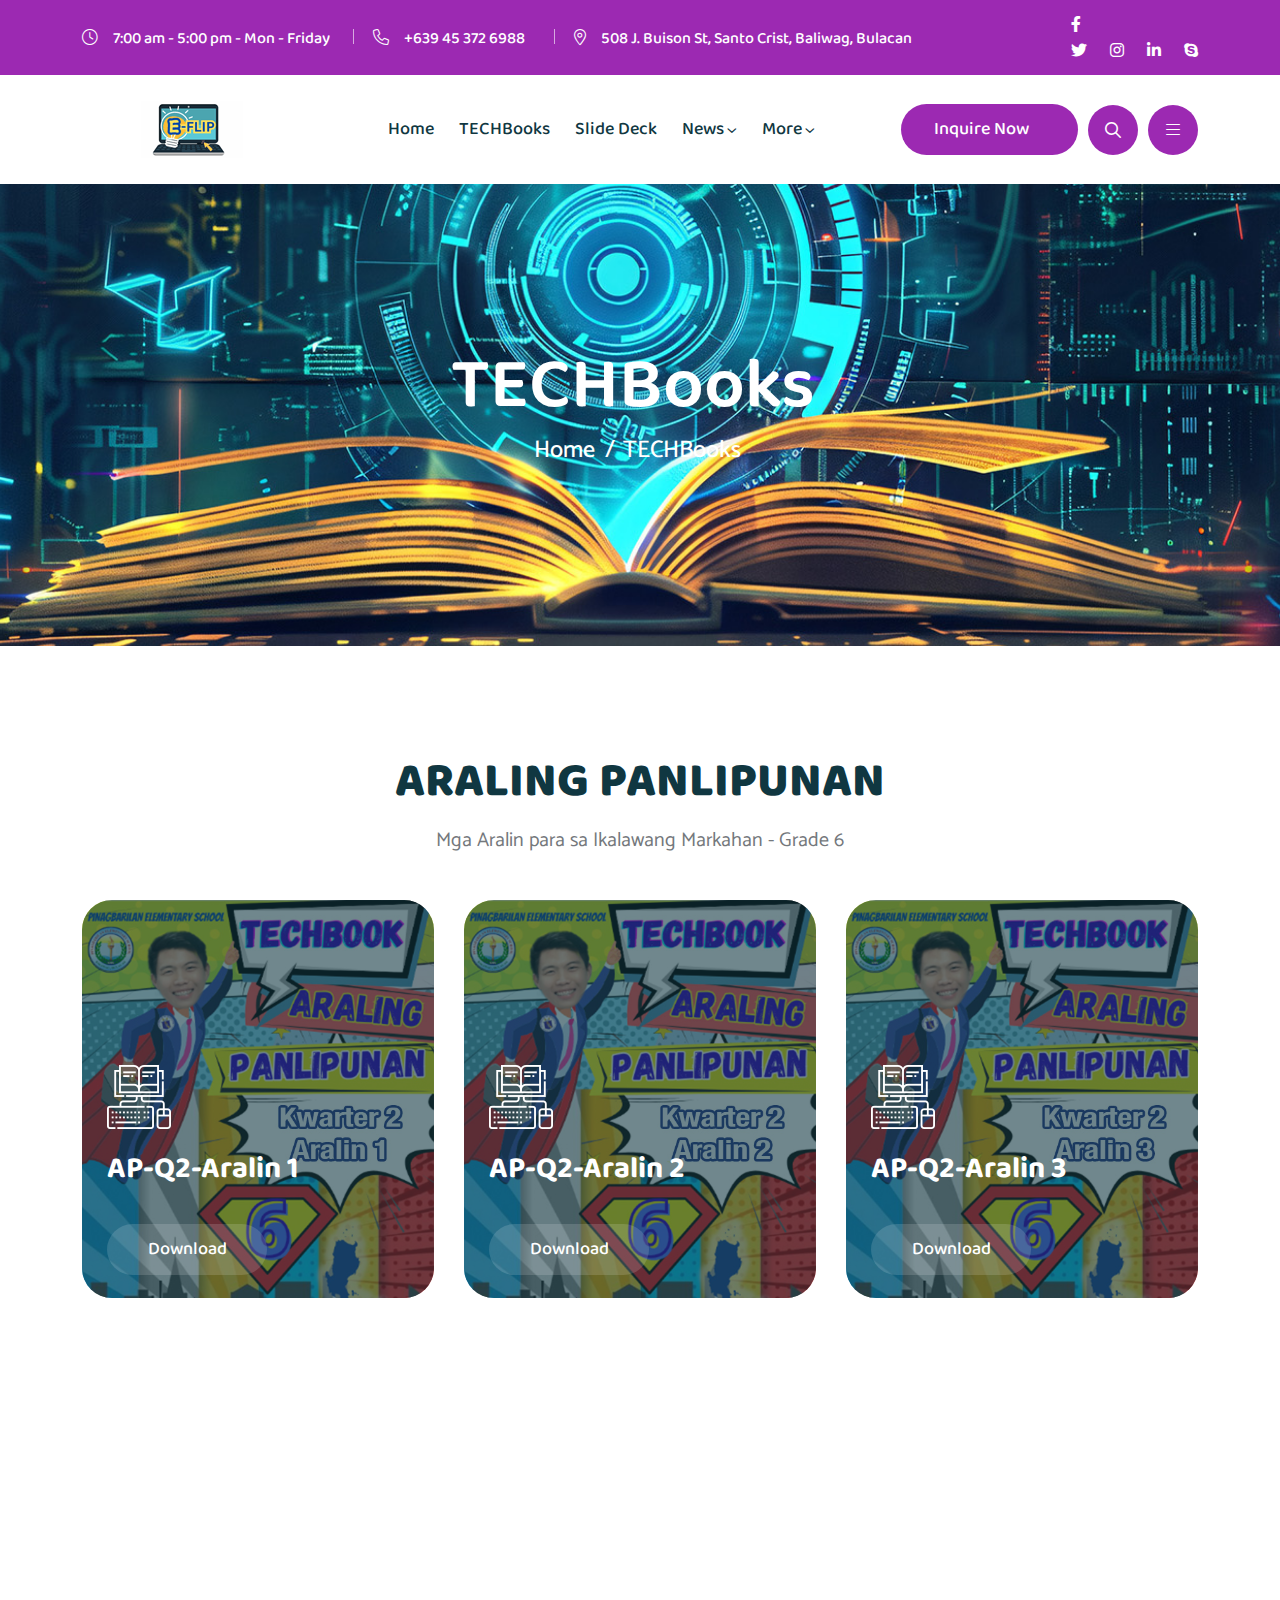
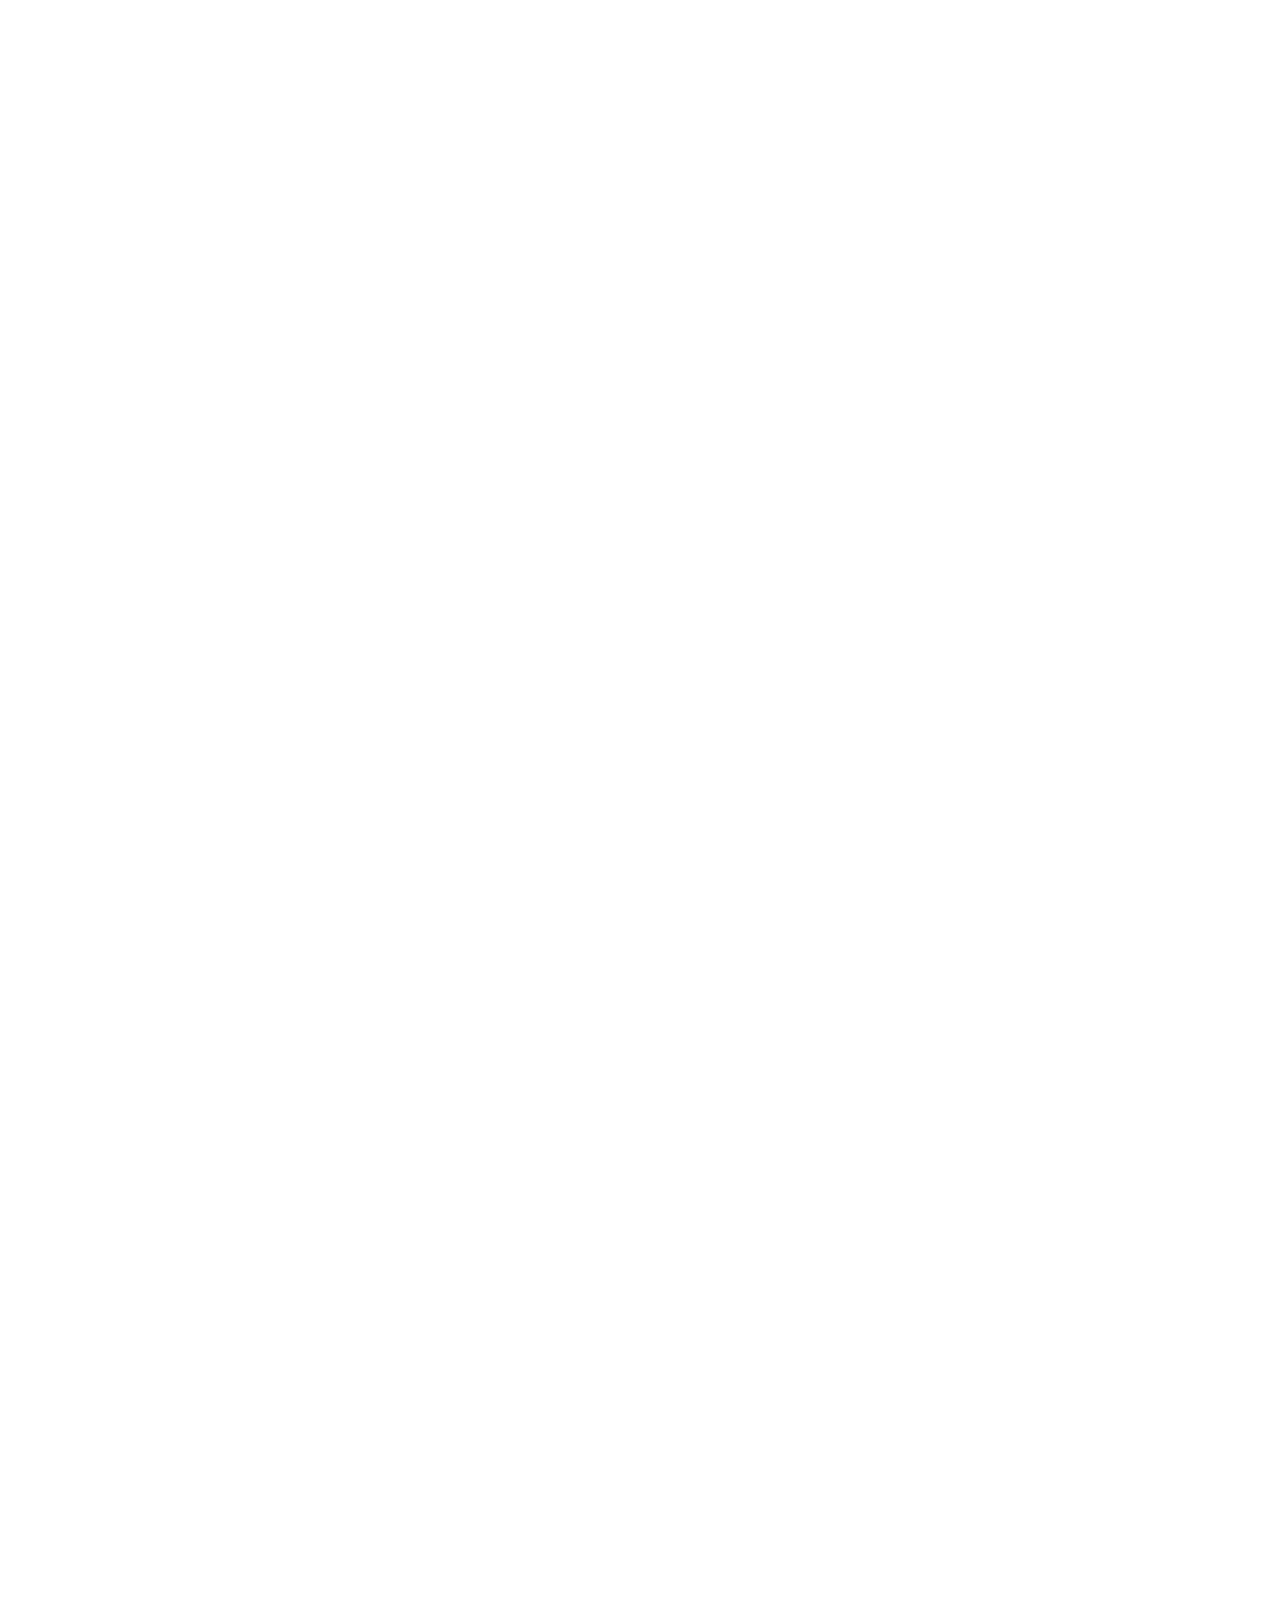
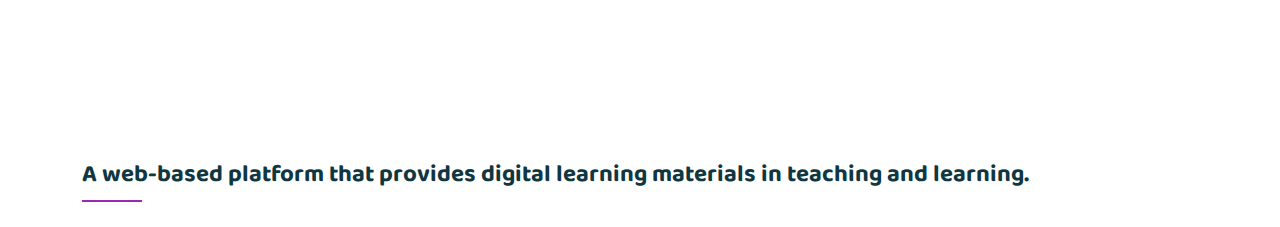
<file: AP.html>
<!doctype html>
<html class="no-js" lang="zxx">

<head>
    <meta charset="utf-8">
    <meta http-equiv="x-ua-compatible" content="ie=edge">
    <title>E-FLIP &amp; Enhanced - Flexible Learning Interactive Platform</title>
    <meta name="author" content="vecuro_themes">
    <meta name="description" content="Enhanced - Flexible Learning Interactive Platform">
    <meta name="keywords" content="Enhanced - Flexible Learning Interactive Platform" >
    <meta name="robots" content="INDEX,FOLLOW">

    <!-- Mobile Specific Metas -->
    <meta name="viewport" content="width=device-width, initial-scale=1, shrink-to-fit=no">

    <!-- Favicons - Place favicon.ico in the root directory -->
    <link rel="shortcut icon" href="assets/img/favicon.ico" type="image/x-icon">
    <link rel="icon" href="assets/img/favicon.ico" type="image/x-icon">

    <!--==============================
	    All CSS File
	============================== -->
    <!-- Google Fonts-->
    <link href="https://fonts.googleapis.com/css2?family=Baloo+2:wght@400;500;600;700;800&family=Catamaran:wght@100;200;300;400;500;600;700;800;900&display=swap" rel="stylesheet">
    <!-- Bootstrap -->
    <link rel="stylesheet" href="assets/css/bootstrap.min.css">
    <!-- Fontawesome Icon -->
    <link rel="stylesheet" href="assets/css/fontawesome.min.css">
    <!-- Magnific Popup -->
    <link rel="stylesheet" href="assets/css/magnific-popup.min.css">
    <!-- Slick Slider -->
    <link rel="stylesheet" href="assets/css/slick.min.css">
    <!-- Theme Custom CSS -->
    <link rel="stylesheet" href="assets/css/style.css">

</head>

<body>


    <!--[if lte IE 9]>
    	<p class="browserupgrade">You are using an <strong>outdated</strong> browser. Please <a href="https://browsehappy.com/">upgrade your browser</a> to improve your experience and security.</p>
    <![endif]-->

    <!--************* Code Start From Here ************* -->

    <!--========== Preloader =========-->
    <div class="preloader">
        <button class="vs-btn wave-btn preloaderCls">Cancel Preloader </button>
        <div class="preloader-inner">
            <svg id="preloader" xmlns="http://www.w3.org/2000/svg" width="128" height="128" viewBox="0 0 128 128">
                <path id="Path_1" data-name="Path 1" d="M64,0,40.08,21.9a10.98,10.98,0,0,0-5.05,8.75C34.37,44.85,64,60.63,64,60.63Z" fill="#ffb118" />
                <path id="Path_2" data-name="Path 2" d="M128,64,106.12,40.1a10.97,10.97,0,0,0-8.75-5.05C83.17,34.4,67.4,64,67.4,64Z" fill="#80c141" />
                <path id="Path_3" data-name="Path 3" d="M63.7,69.73a110.97,110.97,0,0,1-5.04-20.54c-1.16-8.7.68-14.17.68-14.17H97.37s-4.3-.86-14.47,10.1C79.84,48.42,63.7,69.7,63.7,69.7Z" fill="#cadc28" />
                <path id="Path_4" data-name="Path 4" d="M64,128l23.9-21.88a10.97,10.97,0,0,0,5.05-8.75C93.6,83.17,64,67.4,64,67.4Z" fill="#cf171f" />
                <path id="Path_5" data-name="Path 5" d="M58.27,63.7a110.97,110.97,0,0,1,20.54-5.04c8.7-1.16,14.17.68,14.17.68V97.37s.86-4.3-10.1-14.47C79.58,79.84,58.3,63.7,58.3,63.7Z" fill="#ec1b21" />
                <path id="Path_6" data-name="Path 6" d="M0,64,21.88,87.9a10.97,10.97,0,0,0,8.75,5.05C44.83,93.6,60.6,64,60.6,64Z" fill="#018ed5" />
                <path id="Path_7" data-name="Path 7" d="M64.3,58.27a110.97,110.97,0,0,1,5.04,20.54c1.16,8.7-.68,14.17-.68,14.17H30.63s4.3.86,14.47-10.1c3.06-3.3,19.2-24.58,19.2-24.58Z" fill="#00bbf2" />
                <path id="Path_8" data-name="Path 8" d="M69.73,64.34a111.023,111.023,0,0,1-20.55,5.05c-8.7,1.14-14.15-.7-14.15-.7V30.65s-.86,4.3,10.1,14.5c3.3,3.05,24.6,19.2,24.6,19.2Z" fill="#f8f400" />
                <circle id="Ellipse_1" data-name="Ellipse 1" cx="2.03" cy="2.03" r="2.03" transform="translate(61.97 61.97)" />
            </svg>
        </div>
    </div>

    <div class="popup-search-box d-none d-lg-block  ">
        <button class="searchClose border-theme text-theme"><i class="fal fa-times"></i></button>
        <form action="#">
            <input type="text" class="border-theme" placeholder="What are you looking for">
            <button type="submit"><i class="fal fa-search"></i></button>
        </form>
    </div>

    <!-- Side menu start -->
    <div class="sidemenu-wrapper">
        <div class="sidemenu-content">
            <button class="closeButton sideMenuCls"><i class="far fa-times"></i></button>
            <div class="widget footer-widget">
                <div class="vs-widget-about">
                    <div class="about-logo">
                        <a href="index.html">
                            <img src="assets/Logo.png" alt="logo">
                        </a>
                    </div>
                    <p class="about-text">"Ready to spark curiosity and make learning an adventure? Inquire now to explore different interactive eBooks! Discover stories, quizzes, and activities designed to engage young minds and turn education into an unforgettable journey."</p>
                    <div class="multi-social">
                        <a href="https://www.facebook.com/johnpaul.estrella.7" target="_blank"><i class="fab fa-facebook-f"></i></a>
                        <a href="#"><i class="fab fa-twitter"></i></a>
                        <a href="#"><i class="fab fa-pinterest-p"></i></a>
                        <a href="#"><i class="fab fa-linkedin-in"></i></a>
                    </div>
                </div>
            </div>

            <div class="widget footer-widget">
                <h3 class="widget_title">Contact Us</h3>
                <div class="vs-widget-contact">
                    <p class="footer-info"><i class="fas fa-map-marker-alt"></i>508 J. Buison St, Santo Crist, Baliwag, Bulacan</p>
                    <p class="footer-info"><i class="fas fa-envelope"></i><a href="mailto:info@Knirpseteam.com">sirjpestrella13@gmail.com</a></p>
                    <p class="footer-info"><i class="fas fa-phone-alt"></i><a href="tel:+25631562156236">+639 45 372  6988</a></p>
                </div>
            </div>
        </div>
    </div>
    <!-- Side menu end -->
    
    <!--vs-mobile-menu start-->
    <div class="vs-menu-wrapper">
        <div class="vs-menu-area">
            <button class="vs-menu-toggle"><i class="fal fa-times"></i></button>
            <div class="mobile-logo">
                <a href="index.html"><img src="assets/Logo.png" alt="logo"></a>
            </div>
            <div class="vs-mobile-menu">
                <ul>
                   						<li><a href="index.html">Home</a>
                                        </li>
                                        <li> <a href="TECHBooks.html">TECHBooks</a></li>
										<li><a href="slidedeck.html">Slide Deck</a> </li>
                                        <li class="menu-item-has-children">
                                            <a href="#">News</a>
										<ul class="sub-menu">
                                                <a href="https://www.deped.gov.ph/in-the-news/">DepEd News</a>
                                                <a href="https://ptvnews.ph/">PTV News</a></ul>
										</li>
                                        <li class="menu-item-has-children">
                                            <a href="#">More</a>
										<ul class="sub-menu">
                                                <a href="Videos.html">Audio-visual Learning</a>
                                                <a href="Games.html">Game-based Learning</a>
											    <a href="Assessment.html">Assestment</a>
											</ul>
										</li>

                </ul>
            </div><!-- Menu Will Append With Javascript -->
        </div>
    </div>
    <!--vs-mobile-menu end-->

<!--======== Header ========-->
<header class="vs-header">
    <!--header-top-wrapper start-->
    <div class="header-top-area d-none d-lg-block">
        <div class="container">
            <div class="row align-items-center justify-content-between">
                <div class="col-auto">
                    <div class="header-links">
                        <ul>
                            <li><i class="fal fa-clock"></i>7:00 am - 5:00 pm - Mon - Friday</li>
                            <li><i class="fal fa-phone"></i><a href="tel:+25625921589">+639 45 372  6988&nbsp;&nbsp;</a></li>
                            <li><i class="fal fa-map-marker-alt"></i>508 J. Buison St, Santo Crist, Baliwag, Bulacan&nbsp; &nbsp; &nbsp; &nbsp;</li>
                        </ul>
                    </div>
                </div>
                <div class="col-auto">
                    <div class="header-social">
                        <ul>
                            <a href="https://www.facebook.com/johnpaul.estrella.7" target="_blank"><i class="fab fa-facebook-f"></i></a>
                            <li><a href="#"><i class="fab fa-twitter"></i></a></li>
                            <li><a href="#"><i class="fab fa-instagram"></i></a></li>
                            <li><a href="#"><i class="fab fa-linkedin-in"></i></a></li>
                            <li><a href="#"><i class="fab fa-skype"></i></a></li>
                        </ul>
                    </div>
                </div>
            </div>
        </div>
    </div>
    <!--header-top-wrapper end-->
    <!--vs-main-menu-wrapper start-->
    <div class="sticky-wrapper">
        <div class="sticky-active">
            <div class="header-menu-area">
                <div class="container position-relative">
                    <div class="row gx-20 align-items-center justify-content-between">
                        <div class="col-auto">
                            <div class="header-logo">
                                <a href="index.html">
                                    <img src="assets/Logo.png" alt="logo">
                                </a>
                            </div>
                        </div>
                        <div class="col-auto">
                            <nav class="main-menu menu-style1 d-none d-lg-inline-block">
                                <ul>
                                    <li><a href="index.html">Home</a></li>
                                    <li><a href="TECHBooks.html">TECHBooks</a></li>
                                    <li><a href="slidedeck.html">Slide Deck</a></li>
                                    <li class="menu-item-has-children">
                                        <a href="#">News</a>
                                        <ul class="sub-menu">
                                            <li><a href="https://www.deped.gov.ph/in-the-news/">DepEd News</a></li>
                                            <li><a href="https://ptvnews.ph/">PTV News</a></li>
                                        </ul>
                                    </li>
                                    <li class="menu-item-has-children">
                                        <a href="#">More</a>
                                        <ul class="sub-menu">
                                            <li><a href="Videos.html">Audio-visual Learning</a></li>
                                            <li><a href="Games.html">Game-based Learning</a></li>
                                            <li><a href="Assessment.html">Assessment</a></li>
                                        </ul>
                                    </li>
                                </ul>
                            </nav>
                            <button type="button" class="vs-menu-toggle d-block d-lg-none"><i class="far fa-bars"></i> Menu</button>
                        </div>
                        <div class="col-auto d-none d-xl-block">
                            <div class="header-button">
                                <a href="https://scheduler.zoom.us/t/dblg1ac2/e-flip-inquries" class="vs-btn wave-btn">Inquire Now&nbsp; &nbsp;&nbsp;</a>
                                <button type="button" class="searchBoxToggler icon-btn"><i class="far fa-search"></i></button>
                                <button type="button" class="sideMenuToggler icon-btn"><i class="fal fa-bars"></i></button>
                            </div>
                        </div>
                    </div>
                </div>
            </div>
        </div>
    </div>
    <!--vs-main-menu-wrapper end-->
</header>

    <!--======== / Header ========-->



    <!--======== About Section ========-->
    <div class="breadcumb-wrapper" data-bg-src="assets/img/bg/breadcrumb-bg-1.jpg">
        <div class="container">
            <div class="breadcumb-content">
                <h1 class="breadcumb-title">TECHBooks&nbsp;</h1>
                <ul class="breadcumb-menu">
                  <li><a href="index.html">Home</a></li>
                    <li class="active">TECHBooks&nbsp;</li>
                </ul>
            </div>
        </div>
    </div>
    <!--======== / About Section ========-->

    <!--======== Service Section ========-->
    <section class="service-section space">
        <div class="container">
        
        <!-- Section Header -->
        <div class="row justify-content-center mb-4">
            <div class="col-lg-8 text-center">
                <h2 class="sec-title big-sec-title">ARALING PANLIPUNAN</h2>
                <p class="sec-text big-sec-text">Mga Aralin para sa Ikalawang Markahan - Grade 6</p>
            </div>
        </div>
        <!-- / Section Header -->

            <div class="row gy-30">
                <!-- Single Item -->
                <div class="col-lg-4 col-md-6 wow fadeInUp" data-wow-delay="0.1s">
                    <div class="service-box" data-overlay="title" data-opacity="6">
                        <div class="service-img">
                            <img src="assets/img/service/s-1.jpg" alt="service">
                        </div>
                        <div class="service-content">
                            <div class="service-icon">
                                <img src="assets/img/icon/sr-4.png" alt="icon">
                            </div>
                            <h3 class="service-title"><a href="service-details.html">AP-Q2-Aralin 1</a></h3>
                            <p class="service-text">Click Donwload, Open the Kotobee Reader, click "ADD A BOOK," select the downloaded .epub file, and enjoy reading.</p>
                            <a href="assets/TECHBooks/AP/TECHBOOK-AP6-Q2-A1.epub" download class="vs-btn style-2">Download</a>
                        </div>
                    </div>
                </div>
                <!-- Single Item -->
                <div class="col-lg-4 col-md-6 wow fadeInUp" data-wow-delay="0.1s">
                    <div class="service-box" data-overlay="title" data-opacity="6">
                        <div class="service-img">
                            <img src="assets/img/service/s-2.jpg" alt="service">
                        </div>
                        <div class="service-content">
                            <div class="service-icon">
                                <img src="assets/img/icon/sr-4.png" alt="icon">
                            </div>
                            <h3 class="service-title"><a href="service-details.html">AP-Q2-Aralin 2</a></h3>
                            <p class="service-text">Click Donwload, Open the Kotobee Reader, click "ADD A BOOK," select the downloaded .epub file, and enjoy reading.</p>
                            <a href="assets/TECHBooks/AP/TECHBOOK-AP6-Q2-A2.epub" download class="vs-btn style-2">Download</a>
                        </div>
                    </div>
                </div>
                <!-- Single Item -->
                <div class="col-lg-4 col-md-6 wow fadeInUp" data-wow-delay="0.1s">
                    <div class="service-box" data-overlay="title" data-opacity="6">
                        <div class="service-img">
                            <img src="assets/img/service/s-3.jpg" alt="service">
                        </div>
                        <div class="service-content">
                            <div class="service-icon">
                                <img src="assets/img/icon/sr-4.png" alt="icon">
                            </div>
                            <h3 class="service-title"><a href="service-details.html">AP-Q2-Aralin 3</a></h3>
                            <p class="service-text">Click Donwload, Open the Kotobee Reader, click "ADD A BOOK," select the downloaded .epub file, and enjoy reading.</p>
                            <a href="assets/TECHBooks/AP/TECHBOOK-AP6-Q2-A3.epub" download class="vs-btn style-2">Download</a>
                        </div>
                    </div>
                </div>
                <!-- Single Item -->
                <div class="col-lg-4 col-md-6 wow fadeInUp" data-wow-delay="0.1s">
                    <div class="service-box" data-overlay="title" data-opacity="6">
                        <div class="service-img">
                            <img src="assets/img/service/s-4.jpg" alt="service">
                        </div>
                        <div class="service-content">
                            <div class="service-icon">
                                <img src="assets/img/icon/sr-4.png" alt="icon">
                            </div>
                            <h3 class="service-title"><a href="service-details.html">AP-Q2-Aralin 4</a></h3>
                            <p class="service-text">Click Donwload, Open the Kotobee Reader, click "ADD A BOOK," select the downloaded .epub file, and enjoy reading.</p>
                            <a href="assets/TECHBooks/AP/TECHBOOK-AP6-Q2-A4.epub" download class="vs-btn style-2">Download</a>
                        </div>
                    </div>
                </div>
                <!-- Single Item -->
                <div class="col-lg-4 col-md-6 wow fadeInUp" data-wow-delay="0.1s">
                    <div class="service-box" data-overlay="title" data-opacity="6">
                        <div class="service-img">
                            <img src="assets/img/service/s-5.jpg" alt="service">
                        </div>
                        <div class="service-content">
                            <div class="service-icon">
                                <img src="assets/img/icon/sr-4.png" alt="icon">
                            </div>
                            <h3 class="service-title"><a href="service-details.html">AP-Q2-Aralin 5</a></h3>
                            <p class="service-text">Click Donwload, Open the Kotobee Reader, click "ADD A BOOK," select the downloaded .epub file, and enjoy reading.</p>
                            <a href="assets/TECHBooks/AP/TECHBOOK-AP6-Q2-A5.epub" download class="vs-btn style-2">Download</a>
                        </div>
                    </div>
                </div>
                <!-- Single Item -->
                <div class="col-lg-4 col-md-6 wow fadeInUp" data-wow-delay="0.1s">
                    <div class="service-box" data-overlay="title" data-opacity="6">
                        <div class="service-img">
                            <img src="assets/img/service/s-6.jpg" alt="service">
                        </div>
                        <div class="service-content">
                            <div class="service-icon">
                                <img src="assets/img/icon/sr-4.png" alt="icon">
                            </div>
                            <h3 class="service-title"><a href="service-details.html">AP-Q2-Aralin 6</a></h3>
                             <p class="service-text">Click Donwload, Open the Kotobee Reader, click "ADD A BOOK," select the downloaded .epub file, and enjoy reading.</p>
                            <a href="assets/TECHBooks/AP/TECHBOOK-AP6-Q2-A6.epub" download class="vs-btn style-2">Download</a>
                        </div>
                    </div>
                </div>
                <!-- Single Item -->
                <div class="col-lg-4 col-md-6 wow fadeInUp" data-wow-delay="0.1s">
                    <div class="service-box" data-overlay="title" data-opacity="6">
                        <div class="service-img">
                            <img src="assets/img/service/s-7.jpg" alt="service">
                        </div>
                        <div class="service-content">
                            <div class="service-icon">
                                <img src="assets/img/icon/sr-4.png" alt="icon">
                            </div>
                            <h3 class="service-title"><a href="service-details.html">AP-Q2-Aralin 7</a></h3>
                            <p class="service-text">Click Donwload, Open the Kotobee Reader, click "ADD A BOOK," select the downloaded .epub file, and enjoy reading.</p>
                            <a href="assets/TECHBooks/AP/TECHBOOK-AP6-Q2-A7.epub" download class="vs-btn style-2">Download</a>
                        </div>
                    </div>
                </div>
                <!-- Single Item -->
                <div class="col-lg-4 col-md-6 wow fadeInUp" data-wow-delay="0.1s">
                    <div class="service-box" data-overlay="title" data-opacity="6">
                        <div class="service-img">
                            <img src="assets/img/service/s-8.jpg" alt="service">
                        </div>
                        <div class="service-content">
                            <div class="service-icon">
                                <img src="assets/img/icon/sr-4.png" alt="icon">
                            </div>
                            <h3 class="service-title"><a href="service-details.html">AP-Q2-Aralin 8</a></h3>
                            <p class="service-text">Click Donwload, Open the Kotobee Reader, click "ADD A BOOK," select the downloaded .epub file, and enjoy reading.</p>
                            <a href="assets/TECHBooks/AP/TECHBOOK-AP6-Q2-A8.epub" download class="vs-btn style-2">Download</a>
                        </div>
                    </div>
                </div>
                <!-- Single Item -->
                <div class="col-lg-4 col-md-6 wow fadeInUp" data-wow-delay="0.1s">
                    <div class="service-box" data-overlay="title" data-opacity="6">
                        <div class="service-img">
                            <img src="assets/img/service/s-9.jpg" alt="service">
                        </div>
                        <div class="service-content">
                            <div class="service-icon">
                                <img src="assets/img/icon/sr-4.png" alt="icon">
                            </div>
                            <h3 class="service-title"><a href="service-details.html">AP-Q2-Aralin 9</a></h3>
                            <p class="service-text">Click Donwload, Open the Kotobee Reader, click "ADD A BOOK," select the downloaded .epub file, and enjoy reading.</p>
                            <a href="assets/TECHBooks/AP/TECHBOOK-AP6-Q2-A9.epub" download class="vs-btn style-2">Download</a>
                        </div>
                    </div>
                </div>
            </div>
        </div>
    </section>
    <!--======== / Service Section ========-->

      <!--======== Simple Section ========-->
    <section class="mockup2 space-top-shape2-plus space-bottom-page">
        <div class="container">
            <div class="row gx-60 gy-30 align-items-center">
                <div class="col-lg-6 wow fadeInLeft" data-wow-delay="0.1s">
                  <div class="img-box-1">
                        <img src="assets/img/normal/img-1.jpg" alt="photo">
                    </div>
                </div>
                <div class="col-lg-6 wow fadeInRight" data-wow-delay="0.1s">
                    <span class="sub-title">&nbsp;</span>
                    <h2 class="sec-title">TECHBook Description:</h2>
                    <p class="mb-50">PROJECT TECHBOOK (Transformative E-learning Content and Hypermedia Book) is a tech-driven instructional innovation designed to improve Grade 6 learners’ proficiency in multiplication through interactive, gamified digital modules. By integrating self-paced drills, scaffolded digital lessons, multimedia content, and real-time assessments, the project addresses foundational learning gaps in mathematics and boosts learner engagement using accessible and cost-free digital tools.&nbsp;</p>
                    <p class="mb-50">Through lessons on government structures, Filipino values, and the nation’s role in global affairs, learners will gain a deeper understanding of their identity as Filipinos and their responsibilities as citizens.</p>
<div class="feature-box">
  <div class="feature-icon">
        <a href="https://play.google.com/store/apps/details?id=com.kotobee.readerapp&hl=en" target="_blank">
            <img src="assets/img/icon/t-1.png" alt="Google Playstore Icon">
        </a>
    </div>
    <div class="feature-info">
        <h4 class="feature-title">Google Playstore</h4>
        <p class="feature-text">Click the Icon to Download the Kotobee Reader app from the Google Play Store to read and manage interactive eBooks on your Android device.</p>
    </div>
</div>
<div class="feature-box">
    <div class="feature-icon">
        <a href="https://apps.apple.com/us/app/kotobee-reader/id1109764395" target="_blank">
            <img src="assets/img/icon/t-2.png" alt="Apple Appstore Icon">
        </a>
    </div>
    <div class="feature-info">
        <h4 class="feature-title">Apple Appstore</h4>
        <p class="feature-text">CLick the Icon to Download the Kotobee Reader app from the Apple&nbsp;</p>
        <p class="feature-text">Appstore&nbsp; to access and enjoy interactive eBooks on your iOS device.</p>
    </div>
</div>

                </div>
            </div>
        </div>
    </section>
    <!--======== / Simple Section ========-->
	
	<!-- Footer Widget -->
        
        <div class="shape-mockup movingX d-none d-hd-block" data-top="7%" data-left="5%"><img src="assets/img/icon/sun-3.png" alt="shapes"></div>
        <div class="shape-mockup movingX d-none d-hd-block" data-bottom="56%" data-left="33%"><img src="assets/img/icon/butterfly.png" alt="shapes"></div>
        <div class="shape-mockup moving d-none d-hd-block" data-top="49%" data-right="30%"><img src="assets/img/icon/butterfly-sm.png" alt="shapes"></div>
        <div class="footer-copyright">
            <div class="container">
				<h3 class="widget_title">A web-based platform that provides digital learning materials in teaching and learning.</h3>
            </div>
        </div>
    

    <!--********************************
			Code End  Here 
	******************************** -->


    <!-- Scroll To Top -->
    <a href="#" class="scrollToTop scroll-btn"><i class="far fa-arrow-up"></i></a>
    <!--==============================
        All Js File
    ============================== -->
    <!-- Jquery -->
    <script src="assets/js/jquery-3.5.0.min.js"></script>
    <!-- Slick Slider -->
    <script src="assets/js/slick.min.js"></script>
    <!-- Bootstrap -->
    <script src="assets/js/bootstrap.min.js"></script>
    <!-- Magnific Popup -->
    <script src="assets/js/jquery.magnific-popup.min.js"></script>
    <!-- Isotope Filter -->
    <script src="assets/js/imagesloaded.pkgd.min.js"></script>
    <script src="assets/js/isotope.pkgd.min.js"></script>
    <!-- Counter up  -->
    <script src="assets/js/jquery.counterup.min.js"></script>
    <!-- Parallax  -->
    <script src="assets/js/parallax.min.js"></script>
    <!-- Custom Carousel -->
    <script src="assets/js/vscustom-carousel.min.js"></script>
    <!-- Range Slider -->
    <script src="assets/js/jquery-ui.min.js"></script>
    <!-- WOW JS (Animation JS) -->
    <script src="assets/js/wow.min.js"></script>
    <!-- Form Js -->
    <script src="assets/js/ajax-mail.js"></script>
    <!-- Main Js File -->
    <script src="assets/js/main.js"></script>
	<script src="https://static.elfsight.com/platform/platform.js" async></script>
	<div class="elfsight-app-86a3831e-5ec1-4244-80b8-cb686831560d" data-elfsight-app-lazy></div>
	<script src="https://static.elfsight.com/platform/platform.js" async></script>
	<div class="elfsight-app-86a3831e-5ec1-4244-80b8-cb686831560d" data-elfsight-app-lazy></div>
</body>

</html>
</file>
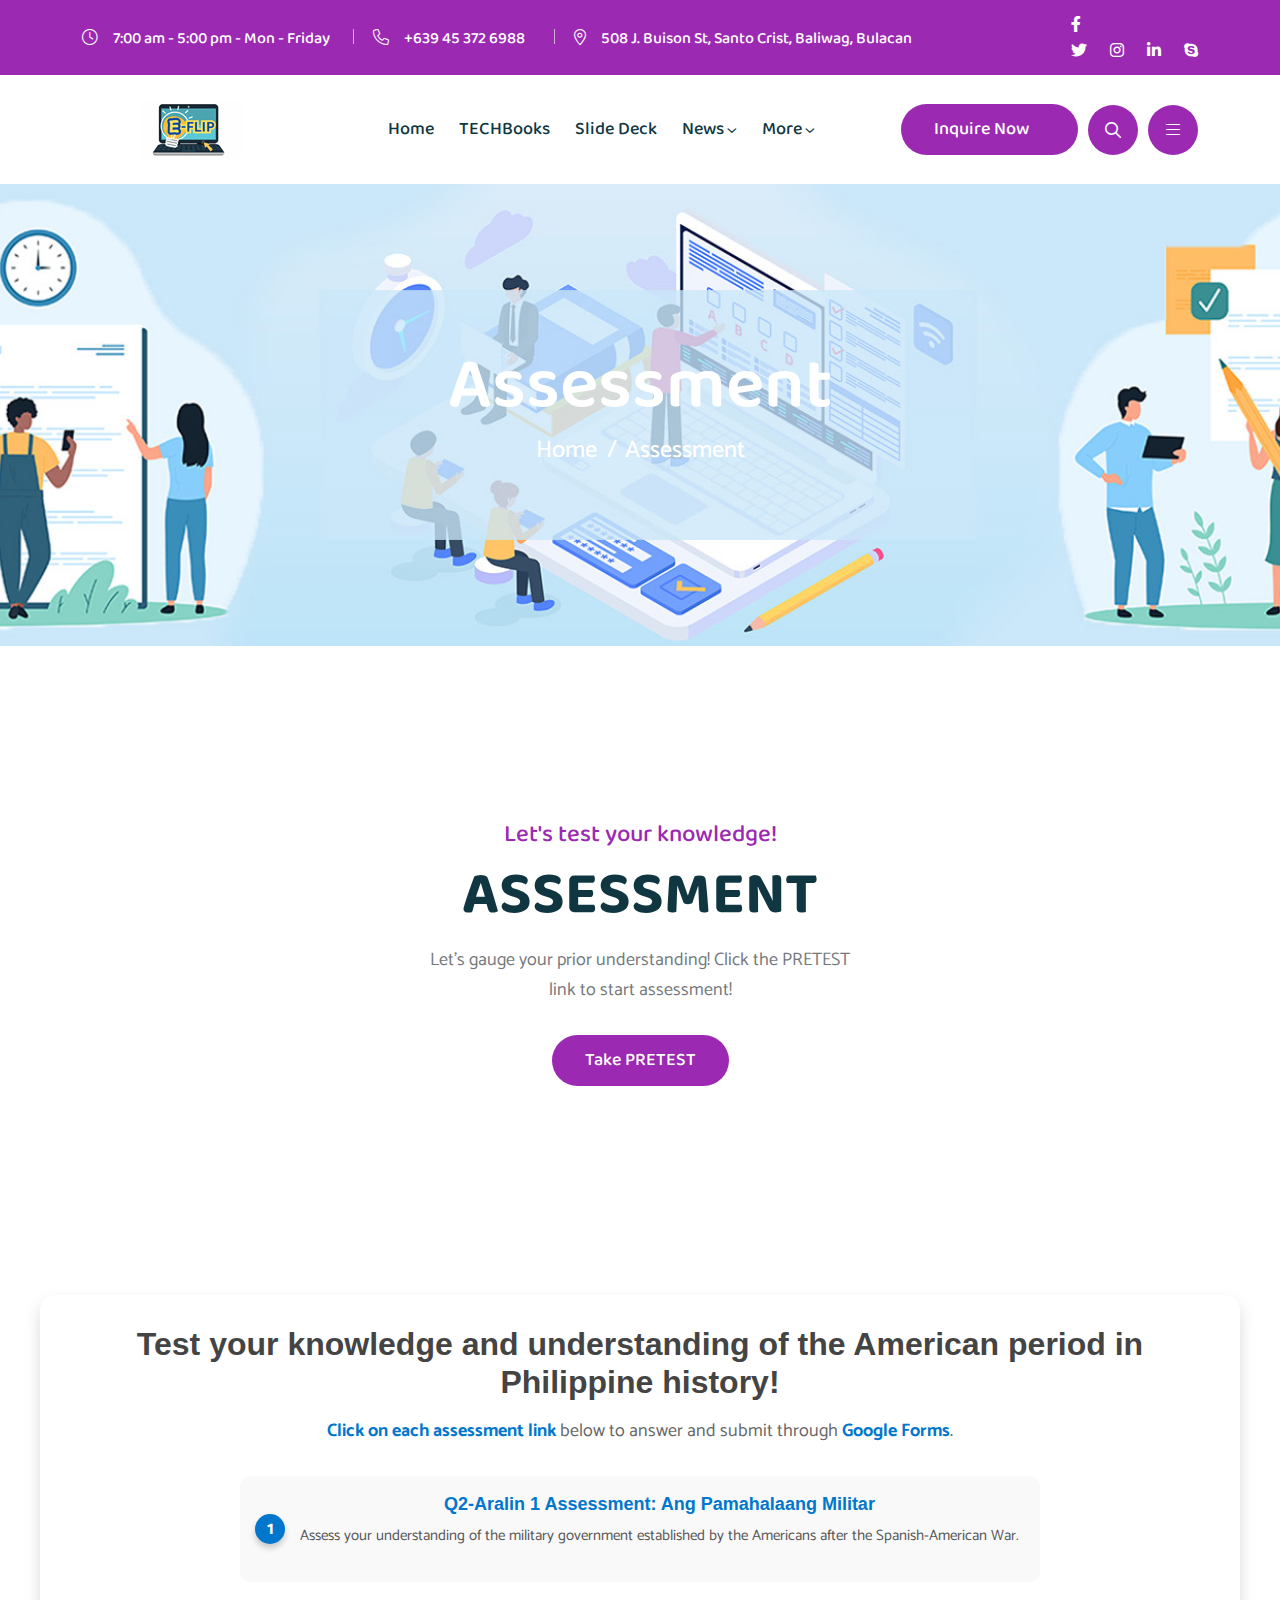
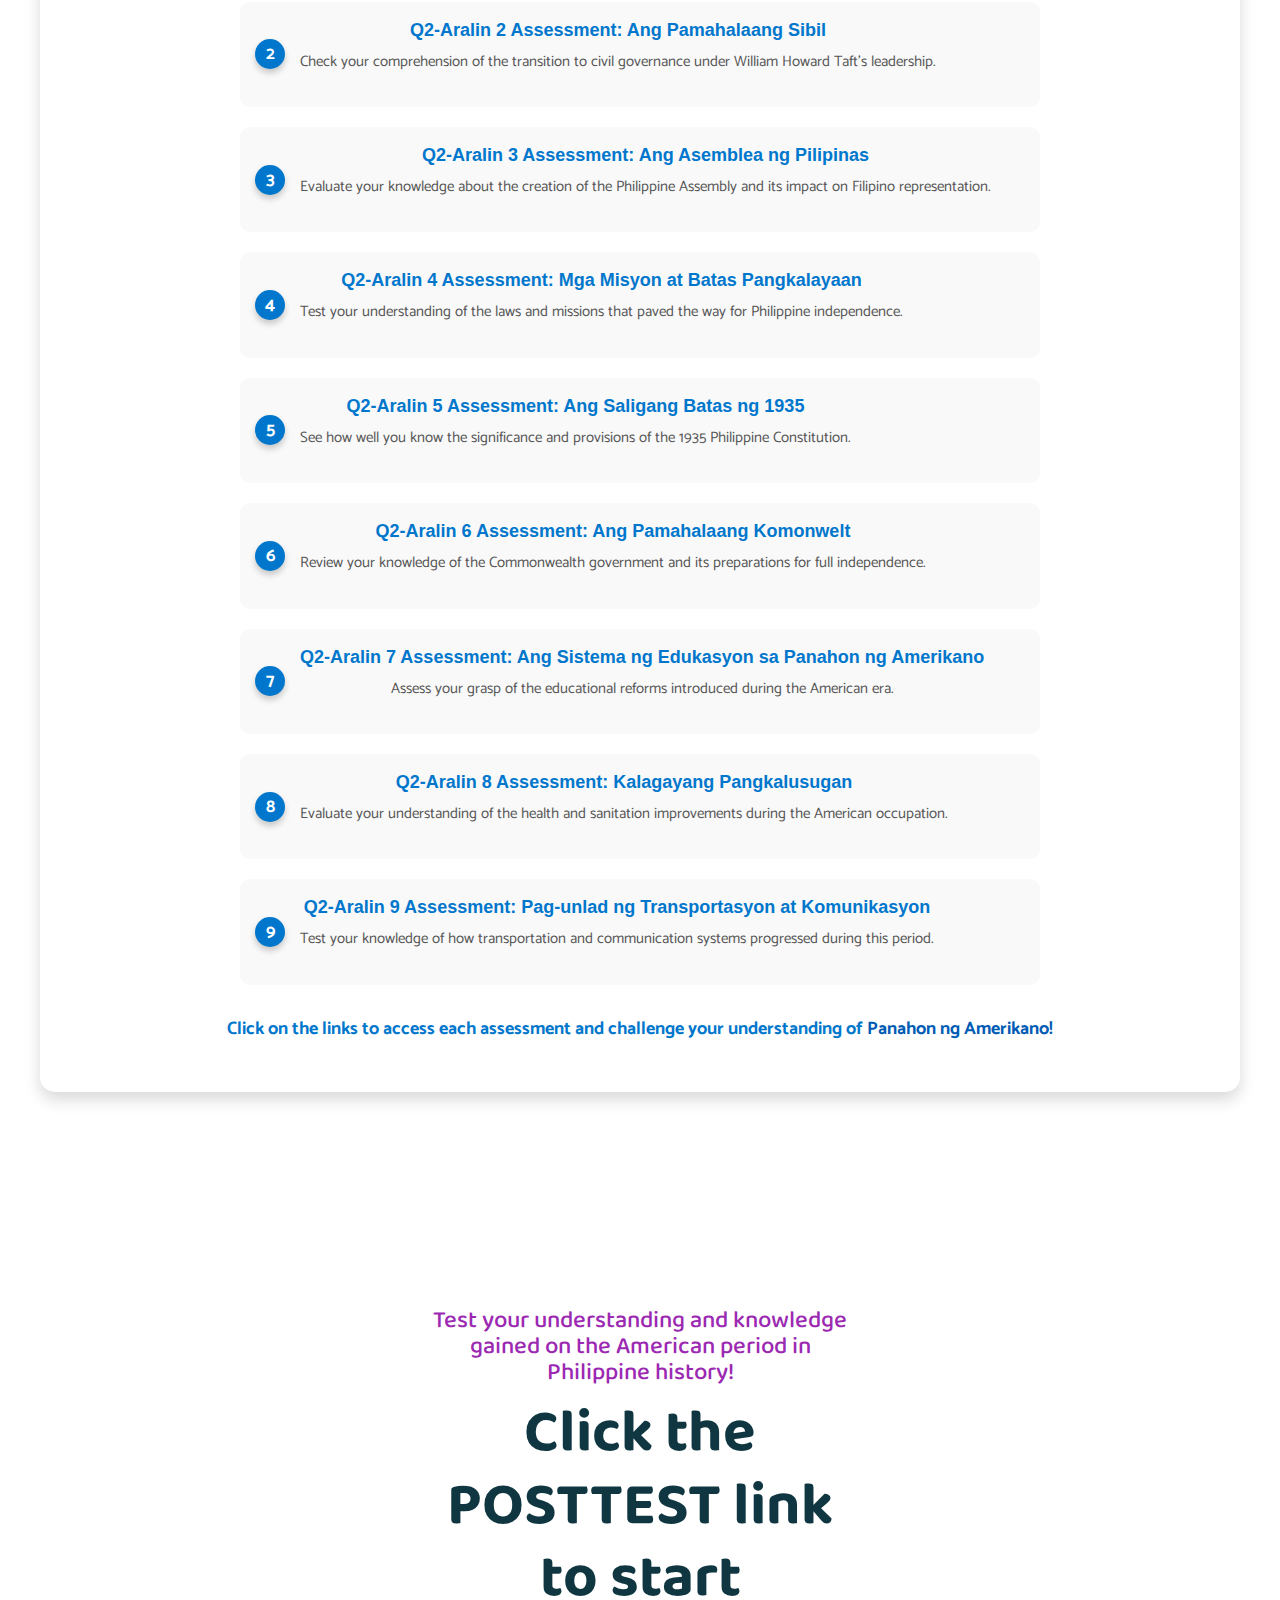
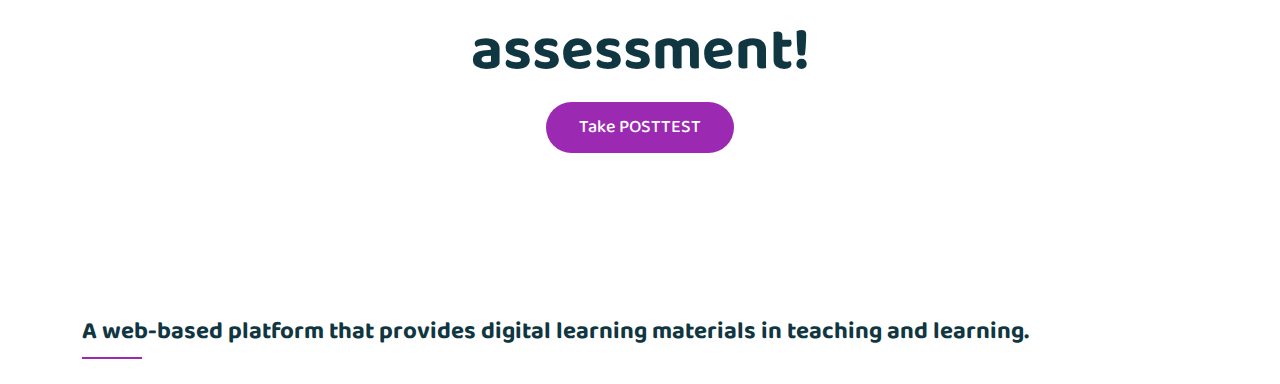
<file: Assessment.html>
<!doctype html>
<html class="no-js" lang="zxx">

<head>
    <meta charset="utf-8">
    <meta http-equiv="x-ua-compatible" content="ie=edge">
    <title>E-FLIP &amp; Enhanced - Flexible Learning Interactive Platform</title>
    <meta name="author" content="vecuro_themes">
    <meta name="description" content="Enhanced - Flexible Learning Interactive Platform">
    <meta name="keywords" content="Enhanced - Flexible Learning Interactive Platform" >
    <meta name="robots" content="INDEX,FOLLOW">

    <!-- Mobile Specific Metas -->
    <meta name="viewport" content="width=device-width, initial-scale=1, shrink-to-fit=no">

    <!-- Favicons - Place favicon.ico in the root directory -->
    <link rel="shortcut icon" href="assets/img/favicon.ico" type="image/x-icon">
    <link rel="icon" href="assets/img/favicon.ico" type="image/x-icon">

    <!--==============================
	    All CSS File
	============================== -->
    <!-- Google Fonts-->
    <link href="https://fonts.googleapis.com/css2?family=Baloo+2:wght@400;500;600;700;800&family=Catamaran:wght@100;200;300;400;500;600;700;800;900&display=swap" rel="stylesheet">
    <!-- Bootstrap -->
    <link rel="stylesheet" href="assets/css/bootstrap.min.css">
    <!-- Fontawesome Icon -->
    <link rel="stylesheet" href="assets/css/fontawesome.min.css">
    <!-- Magnific Popup -->
    <link rel="stylesheet" href="assets/css/magnific-popup.min.css">
    <!-- Slick Slider -->
    <link rel="stylesheet" href="assets/css/slick.min.css">
    <!-- Theme Custom CSS -->
    <link rel="stylesheet" href="assets/css/style.css">

</head>

<body>


    <!--[if lte IE 9]>
    	<p class="browserupgrade">You are using an <strong>outdated</strong> browser. Please <a href="https://browsehappy.com/">upgrade your browser</a> to improve your experience and security.</p>
    <![endif]-->

    <!--************* Code Start From Here ************* -->

    <!--========== Preloader =========-->
    <div class="preloader">
        <button class="vs-btn wave-btn preloaderCls">Cancel Preloader </button>
        <div class="preloader-inner">
            <svg id="preloader" xmlns="http://www.w3.org/2000/svg" width="128" height="128" viewBox="0 0 128 128">
                <path id="Path_1" data-name="Path 1" d="M64,0,40.08,21.9a10.98,10.98,0,0,0-5.05,8.75C34.37,44.85,64,60.63,64,60.63Z" fill="#ffb118" />
                <path id="Path_2" data-name="Path 2" d="M128,64,106.12,40.1a10.97,10.97,0,0,0-8.75-5.05C83.17,34.4,67.4,64,67.4,64Z" fill="#80c141" />
                <path id="Path_3" data-name="Path 3" d="M63.7,69.73a110.97,110.97,0,0,1-5.04-20.54c-1.16-8.7.68-14.17.68-14.17H97.37s-4.3-.86-14.47,10.1C79.84,48.42,63.7,69.7,63.7,69.7Z" fill="#cadc28" />
                <path id="Path_4" data-name="Path 4" d="M64,128l23.9-21.88a10.97,10.97,0,0,0,5.05-8.75C93.6,83.17,64,67.4,64,67.4Z" fill="#cf171f" />
                <path id="Path_5" data-name="Path 5" d="M58.27,63.7a110.97,110.97,0,0,1,20.54-5.04c8.7-1.16,14.17.68,14.17.68V97.37s.86-4.3-10.1-14.47C79.58,79.84,58.3,63.7,58.3,63.7Z" fill="#ec1b21" />
                <path id="Path_6" data-name="Path 6" d="M0,64,21.88,87.9a10.97,10.97,0,0,0,8.75,5.05C44.83,93.6,60.6,64,60.6,64Z" fill="#018ed5" />
                <path id="Path_7" data-name="Path 7" d="M64.3,58.27a110.97,110.97,0,0,1,5.04,20.54c1.16,8.7-.68,14.17-.68,14.17H30.63s4.3.86,14.47-10.1c3.06-3.3,19.2-24.58,19.2-24.58Z" fill="#00bbf2" />
                <path id="Path_8" data-name="Path 8" d="M69.73,64.34a111.023,111.023,0,0,1-20.55,5.05c-8.7,1.14-14.15-.7-14.15-.7V30.65s-.86,4.3,10.1,14.5c3.3,3.05,24.6,19.2,24.6,19.2Z" fill="#f8f400" />
                <circle id="Ellipse_1" data-name="Ellipse 1" cx="2.03" cy="2.03" r="2.03" transform="translate(61.97 61.97)" />
            </svg>
        </div>
    </div>

    <div class="popup-search-box d-none d-lg-block  ">
        <button class="searchClose border-theme text-theme"><i class="fal fa-times"></i></button>
        <form action="#">
            <input type="text" class="border-theme" placeholder="What are you looking for">
            <button type="submit"><i class="fal fa-search"></i></button>
        </form>
    </div>

    <!-- Side menu start -->
    <div class="sidemenu-wrapper">
        <div class="sidemenu-content">
            <button class="closeButton sideMenuCls"><i class="far fa-times"></i></button>
            <div class="widget footer-widget">
                <div class="vs-widget-about">
                    <div class="about-logo">
                        <a href="index.html">
                            <img src="assets/Logo.png" alt="logo">
                        </a>
                    </div>
                    <p class="about-text">"Ready to spark curiosity and make learning an adventure? Inquire now to explore different interactive eBooks! Discover stories, quizzes, and activities designed to engage young minds and turn education into an unforgettable journey."</p>
                    <div class="multi-social">
                        <a href="https://www.facebook.com/johnpaul.estrella.7" target="_blank"><i class="fab fa-facebook-f"></i></a>
                        <a href="#"><i class="fab fa-twitter"></i></a>
                        <a href="#"><i class="fab fa-pinterest-p"></i></a>
                        <a href="#"><i class="fab fa-linkedin-in"></i></a>
                    </div>
                </div>
            </div>

            <div class="widget footer-widget">
                <h3 class="widget_title">Contact Us</h3>
                <div class="vs-widget-contact">
                    <p class="footer-info"><i class="fas fa-map-marker-alt"></i>508 J. Buison St, Santo Crist, Baliwag, Bulacan</p>
                    <p class="footer-info"><i class="fas fa-envelope"></i><a href="mailto:info@Knirpseteam.com">sirjpestrella13@gmail.com</a></p>
                    <p class="footer-info"><i class="fas fa-phone-alt"></i><a href="tel:+25631562156236">+639 45 372  6988</a></p>
                </div>
            </div>
        </div>
    </div>
    <!-- Side menu end -->
    
    <!--vs-mobile-menu start-->
    <div class="vs-menu-wrapper">
        <div class="vs-menu-area">
            <button class="vs-menu-toggle"><i class="fal fa-times"></i></button>
            <div class="mobile-logo">
                <a href="index.html"><img src="assets/Logo.png" alt="logo"></a>
            </div>
            <div class="vs-mobile-menu">
                <ul>
                   						<li><a href="index.html">Home</a>
                                        </li>
                                        <li> <a href="TECHBooks.html">TECHBooks</a></li>
										<li><a href="slidedeck.html">Slide Deck</a> </li>
                                        <li class="menu-item-has-children">
                                            <a href="#">News</a>
										<ul class="sub-menu">
                                                <a href="https://www.deped.gov.ph/in-the-news/">DepEd News</a>
                                                <a href="https://ptvnews.ph/">PTV News</a></ul>
										</li>
                                        <li class="menu-item-has-children">
                                            <a href="#">More</a>
										<ul class="sub-menu">
                                                <a href="Videos.html">Audio-visual Learning</a>
                                                <a href="Games.html">Game-based Learning</a>
											    <a href="Assessment.html">Assestment</a>
											</ul>
										</li>

                </ul>
            </div><!-- Menu Will Append With Javascript -->
        </div>
    </div>
    <!--vs-mobile-menu end-->

<!--======== Header ========-->
<header class="vs-header">
    <!--header-top-wrapper start-->
    <div class="header-top-area d-none d-lg-block">
        <div class="container">
            <div class="row align-items-center justify-content-between">
                <div class="col-auto">
                    <div class="header-links">
                        <ul>
                            <li><i class="fal fa-clock"></i>7:00 am - 5:00 pm - Mon - Friday</li>
                            <li><i class="fal fa-phone"></i><a href="tel:+25625921589">+639 45 372  6988&nbsp;&nbsp;</a></li>
                            <li><i class="fal fa-map-marker-alt"></i>508 J. Buison St, Santo Crist, Baliwag, Bulacan&nbsp; &nbsp; &nbsp; &nbsp;</li>
                        </ul>
                    </div>
                </div>
                <div class="col-auto">
                    <div class="header-social">
                        <ul>
                            <a href="https://www.facebook.com/johnpaul.estrella.7" target="_blank"><i class="fab fa-facebook-f"></i></a>
                            <li><a href="#"><i class="fab fa-twitter"></i></a></li>
                            <li><a href="#"><i class="fab fa-instagram"></i></a></li>
                            <li><a href="#"><i class="fab fa-linkedin-in"></i></a></li>
                            <li><a href="#"><i class="fab fa-skype"></i></a></li>
                        </ul>
                    </div>
                </div>
            </div>
        </div>
    </div>
    <!--header-top-wrapper end-->
    <!--vs-main-menu-wrapper start-->
    <div class="sticky-wrapper">
        <div class="sticky-active">
            <div class="header-menu-area">
                <div class="container position-relative">
                    <div class="row gx-20 align-items-center justify-content-between">
                        <div class="col-auto">
                            <div class="header-logo">
                                <a href="index.html">
                                    <img src="assets/Logo.png" alt="logo">
                                </a>
                            </div>
                        </div>
                        <div class="col-auto">
                            <nav class="main-menu menu-style1 d-none d-lg-inline-block">
                                <ul>
                                    <li><a href="index.html">Home</a></li>
                                    <li><a href="TECHBooks.html">TECHBooks</a></li>
                                    <li><a href="slidedeck.html">Slide Deck</a></li>
                                    <li class="menu-item-has-children">
                                        <a href="#">News</a>
                                        <ul class="sub-menu">
                                            <li><a href="https://www.deped.gov.ph/in-the-news/">DepEd News</a></li>
                                            <li><a href="https://ptvnews.ph/">PTV News</a></li>
                                        </ul>
                                    </li>
                                    <li class="menu-item-has-children">
                                        <a href="#">More</a>
                                        <ul class="sub-menu">
                                            <li><a href="Videos.html">Audio-visual Learning</a></li>
                                            <li><a href="Games.html">Game-based Learning</a></li>
                                            <li><a href="Assessment.html">Assessment</a></li>
                                        </ul>
                                    </li>
                                </ul>
                            </nav>
                            <button type="button" class="vs-menu-toggle d-block d-lg-none"><i class="far fa-bars"></i> Menu</button>
                        </div>
                        <div class="col-auto d-none d-xl-block">
                            <div class="header-button">
                                <a href="https://scheduler.zoom.us/t/dblg1ac2/e-flip-inquries" class="vs-btn wave-btn">Inquire Now&nbsp; &nbsp;&nbsp;</a>
                                <button type="button" class="searchBoxToggler icon-btn"><i class="far fa-search"></i></button>
                                <button type="button" class="sideMenuToggler icon-btn"><i class="fal fa-bars"></i></button>
                            </div>
                        </div>
                    </div>
                </div>
            </div>
        </div>
    </div>
    <!--vs-main-menu-wrapper end-->
</header>

    <!--======== / Header ========-->
    <!--======== About Section ========-->
    <div class="breadcumb-wrapper" data-bg-src="assets/img/bg/breadcrumb-bg-smoke.jpg">
        <div class="container">
            <div class="breadcumb-content">
                <h1 class="breadcumb-title">Assessment</h1>
                <ul class="breadcumb-menu">
                  <li><a href="index.html">Home</a></li>
                    <li class="active">Assessment</li>
                </ul>
            </div>
        </div>
    </div>
    <!--======== / About Section ========-->

 
    <!--======== Simple Section ========-->
    <section class="mockup3 space-top-shape2-plus space-bottom-page">
        <div class="container">
    <div class="row gy-40 justify-content-center">
        <div class="col-xl-5 col-lg-6">
            <div class="text-center">
                <span class="sub-title">Let's test your knowledge!</span>
                <h2 class="sec-title big-title">ASSESSMENT</h2>
                <p class="fs-md mb-30">Let's gauge your prior understanding! Click the PRETEST link to start assessment!</p>
				<a href="https://docs.google.com/forms/d/e/1FAIpQLSfjmpyzJ3ftCTN-LlTpGYzTKHwMN-AyjyJiwXGqMgLZHmv9FQ/viewform" class="vs-btn wave-btn style-1">Take PRETEST</a>
            </div>
        </div>
    </div>
</div>
    </section>
    <!--======== / Simple Section ========-->

	<section class="assessment-section">
    <style>
        .assessment-section {
            max-width: 1200px;
            margin: 40px auto;
            padding: 30px;
            background-color: #ffffff;
            border-radius: 15px;
            font-family: Arial, sans-serif;
            text-align: center;
            color: #333;
            box-shadow: 0 8px 16px rgba(0, 0, 0, 0.15);
        }
        /* Header Styles */
        .assessment-header {
            font-family: 'Bitter', Arial, sans-serif;
            font-size: 32px;
            font-weight: 900;
            color: #444;
            margin-bottom: 15px;
        }
        .assessment-subheader {
            font-size: 18px;
            color: #666;
            margin-bottom: 30px;
        }
        .assessment-subheader .highlight {
            color: #0077cc;
            font-weight: bold;
        }

        /* Icon Bullet Styling */
        .assessment-list {
            list-style-type: none;
            padding: 0;
            max-width: 800px;
            margin: 0 auto;
        }
        .assessment-list li {
            margin: 20px 0;
            display: flex;
            align-items: center;
            padding: 15px;
            background-color: #f9f9f9;
            border-radius: 10px;
            transition: transform 0.2s, box-shadow 0.2s;
        }
        .assessment-list li:hover {
            transform: translateY(-3px);
            box-shadow: 0 6px 12px rgba(0, 0, 0, 0.1);
        }

        /* Icon Styling */
        .icon {
            width: 30px;
            height: 30px;
            margin-right: 15px;
            background-color: #0077cc;
            color: #fff;
            display: flex;
            align-items: center;
            justify-content: center;
            font-size: 18px;
            font-weight: bold;
            border-radius: 50%;
            box-shadow: 0 4px 6px rgba(0, 0, 0, 0.2);
        }

        /* Link Styling */
        .assessment-link {
            font-family: 'Bitter', Arial, sans-serif;
            font-weight: 800;
            color: #0077cc;
            font-size: 18px;
            text-decoration: none;
            transition: color 0.2s;
        }
        .assessment-link:hover {
            color: #005bb5;
        }

        /* Description Styling */
        .assessment-description {
            color: #555;
            font-size: 15px;
            margin-top: 5px;
        }

        /* Footer */
        .assessment-footer {
            font-weight: bold;
            color: #0077cc;
            font-size: 18px;
            margin-top: 30px;
        }
        .assessment-footer .highlight {
            color: #005bb5;
        }
    </style>

    <!-- Header Section -->
    <h2 class="assessment-header">Test your knowledge and understanding of the American period in Philippine history!</h2>
    <p class="assessment-subheader">
        <span class="highlight">Click on each assessment link</span> below to answer and submit through 
        <span class="highlight">Google Forms</span>.
    </p>

    <!-- Assessment Links and Descriptions -->
    <ul class="assessment-list">
        <li>
            <span class="icon">1</span>
            <div>
                <a href="https://forms.gle/N2xLr51GQKm7uQSe6" target="_blank" class="assessment-link">Q2-Aralin 1 Assessment: Ang Pamahalaang Militar</a>
                <p class="assessment-description">Assess your understanding of the military government established by the Americans after the Spanish-American War.</p>
            </div>
        </li>
        <li>
            <span class="icon">2</span>
            <div>
                <a href="https://forms.gle/d182FtAx1bDZwt7L7" target="_blank" class="assessment-link">Q2-Aralin 2 Assessment: Ang Pamahalaang Sibil</a>
                <p class="assessment-description">Check your comprehension of the transition to civil governance under William Howard Taft's leadership.</p>
            </div>
        </li>
        <li>
            <span class="icon">3</span>
            <div>
                <a href="https://forms.gle/fSKVz2MsoZvDDU5X6" target="_blank" class="assessment-link">Q2-Aralin 3 Assessment: Ang Asemblea ng Pilipinas</a>
                <p class="assessment-description">Evaluate your knowledge about the creation of the Philippine Assembly and its impact on Filipino representation.</p>
            </div>
        </li>
        <li>
            <span class="icon">4</span>
            <div>
                <a href="https://forms.gle/6M2z2hBaywcYfkmz8" target="_blank" class="assessment-link">Q2-Aralin 4 Assessment: Mga Misyon at Batas Pangkalayaan</a>
                <p class="assessment-description">Test your understanding of the laws and missions that paved the way for Philippine independence.</p>
            </div>
        </li>
        <li>
            <span class="icon">5</span>
            <div>
                <a href="https://forms.gle/YJz4F7DwqC4wBx456" target="_blank" class="assessment-link">Q2-Aralin 5 Assessment: Ang Saligang Batas ng 1935</a>
                <p class="assessment-description">See how well you know the significance and provisions of the 1935 Philippine Constitution.</p>
            </div>
        </li>
        <li>
            <span class="icon">6</span>
            <div>
                <a href="https://forms.gle/TpEnibmKfauEGUBPA" target="_blank" class="assessment-link">Q2-Aralin 6 Assessment: Ang Pamahalaang Komonwelt</a>
                <p class="assessment-description">Review your knowledge of the Commonwealth government and its preparations for full independence.</p>
            </div>
        </li>
        <li>
            <span class="icon">7</span>
            <div>
                <a href="https://forms.gle/CgpmL864q47C52ph6" target="_blank" class="assessment-link">Q2-Aralin 7 Assessment: Ang Sistema ng Edukasyon sa Panahon ng Amerikano</a>
                <p class="assessment-description">Assess your grasp of the educational reforms introduced during the American era.</p>
            </div>
        </li>
        <li>
            <span class="icon">8</span>
            <div>
                <a href="https://forms.gle/SwnJPcnVFpuYizSJ9" target="_blank" class="assessment-link">Q2-Aralin 8 Assessment: Kalagayang Pangkalusugan</a>
                <p class="assessment-description">Evaluate your understanding of the health and sanitation improvements during the American occupation.</p>
            </div>
        </li>
        <li>
            <span class="icon">9</span>
            <div>
                <a href="https://forms.gle/UapYt3xpfWwvzAVZ7" target="_blank" class="assessment-link">Q2-Aralin 9 Assessment: Pag-unlad ng Transportasyon at Komunikasyon</a>
                <p class="assessment-description">Test your knowledge of how transportation and communication systems progressed during this period.</p>
            </div>
        </li>
    </ul>

    <!-- Footer Section -->
    <p class="assessment-footer">
        Click on the links to access each assessment and challenge your understanding of 
        <span class="highlight">Panahon ng Amerikano!</span>
    </p>
</section>

    <!--======== Simple Section ========-->
    <section class="mockup3 space-top-shape2-plus space-bottom-page">
        <div class="container">
    <div class="row gy-40 justify-content-center">
        <div class="col-xl-5 col-lg-6">
            <div class="text-center">
                <span class="sub-title">Test your understanding and knowledge gained on the American period in Philippine history!</span>
                <h2 class="sec-title big-title">Click the POSTTEST link to start assessment!</h2>
                <a href="https://docs.google.com/forms/d/e/1FAIpQLScN_2hTSenhDDDMewipJ8V7N_B2JMd36Dvt9ZXYL51MoPsNSg/viewform" class="vs-btn wave-btn style-1">Take POSTTEST</a>
          </div>
        </div>
    </div>
</div>
    </section>
    <!--======== / Simple Section ========-->		
		
		
                   <!-- Footer Widget -->
        
        <div class="shape-mockup movingX d-none d-hd-block" data-top="7%" data-left="5%"><img src="assets/img/icon/sun-3.png" alt="shapes"></div>
        <div class="shape-mockup movingX d-none d-hd-block" data-bottom="56%" data-left="33%"><img src="assets/img/icon/butterfly.png" alt="shapes"></div>
        <div class="shape-mockup moving d-none d-hd-block" data-top="49%" data-right="30%"><img src="assets/img/icon/butterfly-sm.png" alt="shapes"></div>
        <div class="footer-copyright">
            <div class="container">
				<h3 class="widget_title">A web-based platform that provides digital learning materials in teaching and learning.</h3>
            </div>
        </div>


    <!--********************************
			Code End  Here 
	******************************** -->


    <!-- Scroll To Top -->
    <a href="#" class="scrollToTop scroll-btn"><i class="far fa-arrow-up"></i></a>
    <!--==============================
        All Js File
    ============================== -->
    <!-- Jquery -->
    <script src="assets/js/jquery-3.5.0.min.js"></script>
    <!-- Slick Slider -->
    <script src="assets/js/slick.min.js"></script>
    <!-- Bootstrap -->
    <script src="assets/js/bootstrap.min.js"></script>
    <!-- Magnific Popup -->
    <script src="assets/js/jquery.magnific-popup.min.js"></script>
    <!-- Isotope Filter -->
    <script src="assets/js/imagesloaded.pkgd.min.js"></script>
    <script src="assets/js/isotope.pkgd.min.js"></script>
    <!-- Counter up  -->
    <script src="assets/js/jquery.counterup.min.js"></script>
    <!-- Parallax  -->
    <script src="assets/js/parallax.min.js"></script>
    <!-- Custom Carousel -->
    <script src="assets/js/vscustom-carousel.min.js"></script>
    <!-- Range Slider -->
    <script src="assets/js/jquery-ui.min.js"></script>
    <!-- WOW JS (Animation JS) -->
    <script src="assets/js/wow.min.js"></script>
    <!-- Form Js -->
    <script src="assets/js/ajax-mail.js"></script>
    <!-- Main Js File -->
    <script src="assets/js/main.js"></script>
	<script src="https://static.elfsight.com/platform/platform.js" async></script>
	<div class="elfsight-app-86a3831e-5ec1-4244-80b8-cb686831560d" data-elfsight-app-lazy></div>
	<script src="https://static.elfsight.com/platform/platform.js" async></script>
	<div class="elfsight-app-86a3831e-5ec1-4244-80b8-cb686831560d" data-elfsight-app-lazy></div>
</body>

</html>
</file>
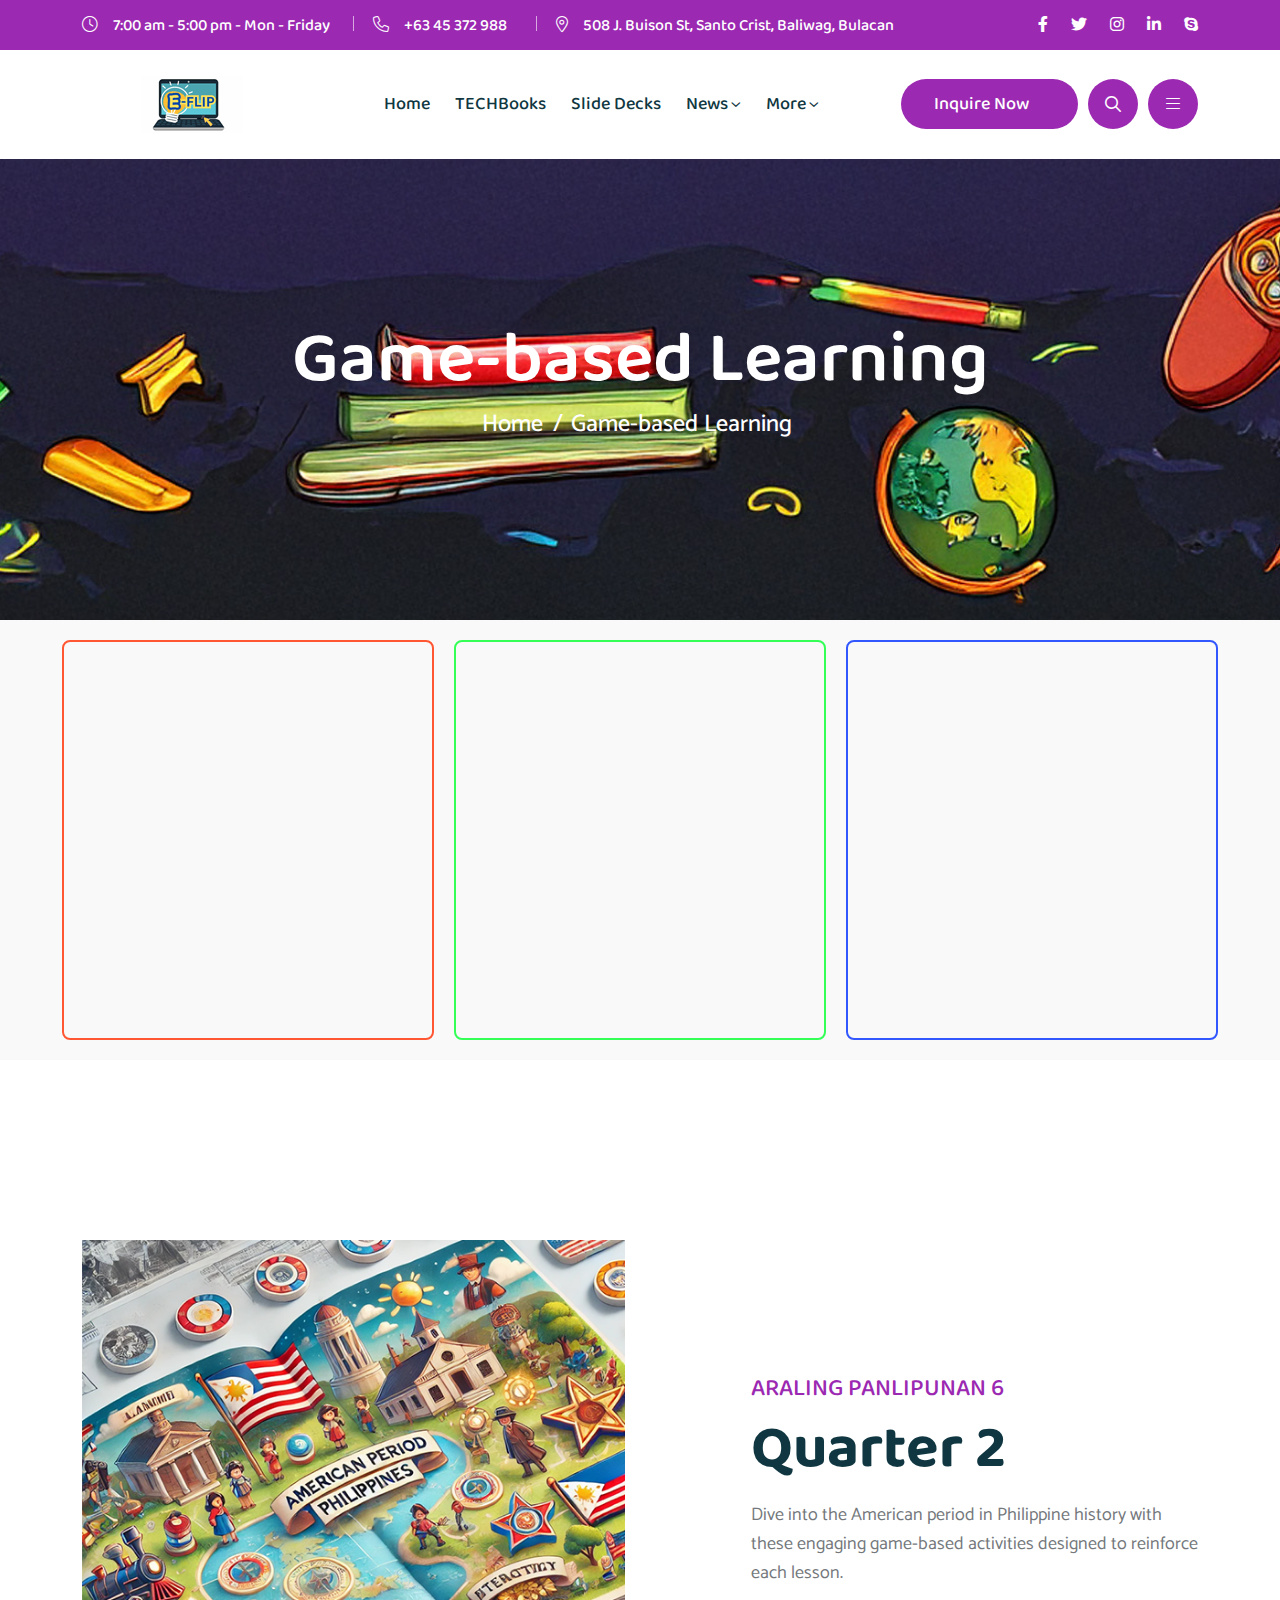
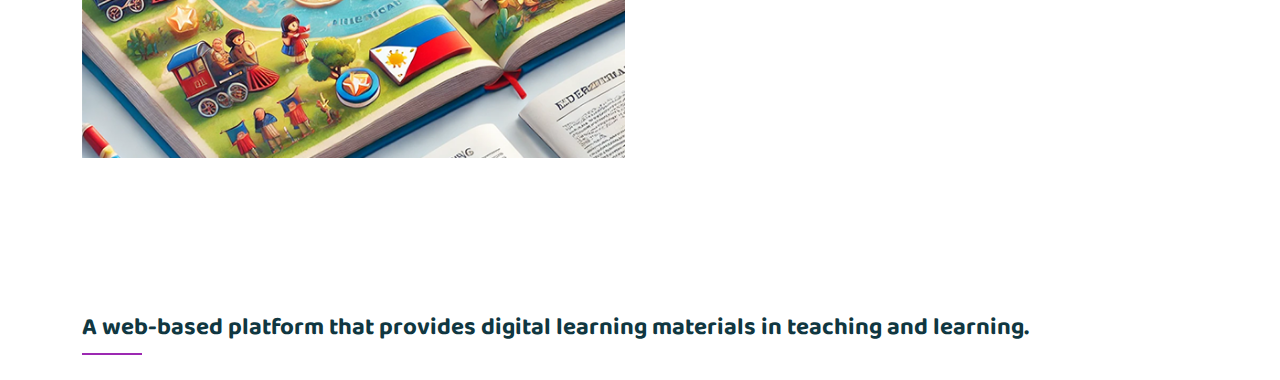
<file: Games.html>
<!doctype html>
<html class="no-js" lang="zxx">

<head>
    <meta charset="utf-8">
    <meta http-equiv="x-ua-compatible" content="ie=edge">
    <title>E-FLIP &amp; Enhanced - Flexible Learning Interactive Platform</title>
    <meta name="author" content="vecuro_themes">
    <meta name="description" content="Enhanced - Flexible Learning Interactive Platform">
    <meta name="keywords" content="Enhanced - Flexible Learning Interactive Platform" >
    <meta name="robots" content="INDEX,FOLLOW">

    <!-- Mobile Specific Metas -->
    <meta name="viewport" content="width=device-width, initial-scale=1, shrink-to-fit=no">

    <!-- Favicons - Place favicon.ico in the root directory -->
    <link rel="shortcut icon" href="assets/img/favicon.ico" type="image/x-icon">
    <link rel="icon" href="assets/img/favicon.ico" type="image/x-icon">

    <!--==============================
	    All CSS File
	============================== -->
    <!-- Google Fonts-->
    <link href="https://fonts.googleapis.com/css2?family=Baloo+2:wght@400;500;600;700;800&family=Catamaran:wght@100;200;300;400;500;600;700;800;900&display=swap" rel="stylesheet">
    <!-- Bootstrap -->
    <link rel="stylesheet" href="assets/css/bootstrap.min.css">
    <!-- Fontawesome Icon -->
    <link rel="stylesheet" href="assets/css/fontawesome.min.css">
    <!-- Magnific Popup -->
    <link rel="stylesheet" href="assets/css/magnific-popup.min.css">
    <!-- Slick Slider -->
    <link rel="stylesheet" href="assets/css/slick.min.css">
    <!-- Theme Custom CSS -->
    <link rel="stylesheet" href="assets/css/style.css">

</head>

<body>


    <!--[if lte IE 9]>
    	<p class="browserupgrade">You are using an <strong>outdated</strong> browser. Please <a href="https://browsehappy.com/">upgrade your browser</a> to improve your experience and security.</p>
    <![endif]-->

    <!--************* Code Start From Here ************* -->

    <!--========== Preloader =========-->
    <div class="preloader">
        <button class="vs-btn wave-btn preloaderCls">Cancel Preloader </button>
        <div class="preloader-inner">
            <svg id="preloader" xmlns="http://www.w3.org/2000/svg" width="128" height="128" viewBox="0 0 128 128">
                <path id="Path_1" data-name="Path 1" d="M64,0,40.08,21.9a10.98,10.98,0,0,0-5.05,8.75C34.37,44.85,64,60.63,64,60.63Z" fill="#ffb118" />
                <path id="Path_2" data-name="Path 2" d="M128,64,106.12,40.1a10.97,10.97,0,0,0-8.75-5.05C83.17,34.4,67.4,64,67.4,64Z" fill="#80c141" />
                <path id="Path_3" data-name="Path 3" d="M63.7,69.73a110.97,110.97,0,0,1-5.04-20.54c-1.16-8.7.68-14.17.68-14.17H97.37s-4.3-.86-14.47,10.1C79.84,48.42,63.7,69.7,63.7,69.7Z" fill="#cadc28" />
                <path id="Path_4" data-name="Path 4" d="M64,128l23.9-21.88a10.97,10.97,0,0,0,5.05-8.75C93.6,83.17,64,67.4,64,67.4Z" fill="#cf171f" />
                <path id="Path_5" data-name="Path 5" d="M58.27,63.7a110.97,110.97,0,0,1,20.54-5.04c8.7-1.16,14.17.68,14.17.68V97.37s.86-4.3-10.1-14.47C79.58,79.84,58.3,63.7,58.3,63.7Z" fill="#ec1b21" />
                <path id="Path_6" data-name="Path 6" d="M0,64,21.88,87.9a10.97,10.97,0,0,0,8.75,5.05C44.83,93.6,60.6,64,60.6,64Z" fill="#018ed5" />
                <path id="Path_7" data-name="Path 7" d="M64.3,58.27a110.97,110.97,0,0,1,5.04,20.54c1.16,8.7-.68,14.17-.68,14.17H30.63s4.3.86,14.47-10.1c3.06-3.3,19.2-24.58,19.2-24.58Z" fill="#00bbf2" />
                <path id="Path_8" data-name="Path 8" d="M69.73,64.34a111.023,111.023,0,0,1-20.55,5.05c-8.7,1.14-14.15-.7-14.15-.7V30.65s-.86,4.3,10.1,14.5c3.3,3.05,24.6,19.2,24.6,19.2Z" fill="#f8f400" />
                <circle id="Ellipse_1" data-name="Ellipse 1" cx="2.03" cy="2.03" r="2.03" transform="translate(61.97 61.97)" />
            </svg>
        </div>
    </div>

    <div class="popup-search-box d-none d-lg-block  ">
        <button class="searchClose border-theme text-theme"><i class="fal fa-times"></i></button>
        <form action="#">
            <input type="text" class="border-theme" placeholder="What are you looking for">
            <button type="submit"><i class="fal fa-search"></i></button>
        </form>
    </div>

    <!-- Side menu start -->
    <div class="sidemenu-wrapper">
        <div class="sidemenu-content">
            <button class="closeButton sideMenuCls"><i class="far fa-times"></i></button>
            <div class="widget footer-widget">
                <div class="vs-widget-about">
                    <div class="about-logo">
                        <a href="index.html">
                            <img src="assets/Logo.png" alt="logo">
                        </a>
                    </div>
                    <p class="about-text">"Ready to spark curiosity and make learning an adventure? Inquire now to explore different interactive eBooks! Discover stories, quizzes, and activities designed to engage young minds and turn education into an unforgettable journey."</p>
                    <div class="multi-social">
                        <a href="#"><i class="fab fa-facebook-f"></i></a>
                        <a href="#"><i class="fab fa-twitter"></i></a>
                        <a href="#"><i class="fab fa-pinterest-p"></i></a>
                        <a href="#"><i class="fab fa-linkedin-in"></i></a>
                    </div>
                </div>
            </div>

            <div class="widget footer-widget">
                <h3 class="widget_title">Contact Us</h3>
                <div class="vs-widget-contact">
                    <p class="footer-info"><i class="fas fa-map-marker-alt"></i>508 J. Buison St, Santo Crist, Baliwag, Bulacan</p>
                    <p class="footer-info"><i class="fas fa-envelope"></i><a href="mailto:info@Knirpseteam.com">sirjpestrella13@gmail.com</a></p>
                    <p class="footer-info"><i class="fas fa-phone-alt"></i><a href="tel:+25631562156236">+63 45 372  988</a></p>
                </div>
            </div>
        </div>
    </div>
    <!-- Side menu end -->
    
    <!--vs-mobile-menu start-->
    <div class="vs-menu-wrapper">
        <div class="vs-menu-area">
            <button class="vs-menu-toggle"><i class="fal fa-times"></i></button>
            <div class="mobile-logo">
                <a href="index.html"><img src="assets/Logo.png" alt="logo"></a>
            </div>
            <div class="vs-mobile-menu">
                <ul>
                   						<li><a href="index.html">Home</a>
                                        </li>
                                        <li> <a href="TECHBooks.html">TECHBooks</a></li>
										<li><a href="slidedeck.html">Slide Decks</a> </li>
                                        <li class="menu-item-has-children">
                                            <a href="#">News</a>
										<ul class="sub-menu">
                                                <a href="https://www.deped.gov.ph/in-the-news/">DepEd News</a>
                                                <a href="https://ptvnews.ph/">PTV News</a></ul>
										</li>
                                        <li class="menu-item-has-children">
                                            <a href="#">More</a>
										<ul class="sub-menu">
                                                <a href="Videos.html">Audio-visual Learning</a>
                                                <a href="Games.html">Game-based Learning</a>
											    <a href="Assessment.html">Assessment</a>
											</ul>
										</li>

                </ul>
            </div><!-- Menu Will Append With Javascript -->
        </div>
    </div>
    <!--vs-mobile-menu end-->

<!--======== Header ========-->
<header class="vs-header">
    <!--header-top-wrapper start-->
    <div class="header-top-area d-none d-lg-block">
        <div class="container">
            <div class="row align-items-center justify-content-between">
                <div class="col-auto">
                    <div class="header-links">
                        <ul>
                            <li><i class="fal fa-clock"></i>7:00 am - 5:00 pm - Mon - Friday</li>
                            <li><i class="fal fa-phone"></i><a href="tel:+25625921589">+63 45 372 988&nbsp;&nbsp;</a></li>
                            <li><i class="fal fa-map-marker-alt"></i>508 J. Buison St, Santo Crist, Baliwag, Bulacan&nbsp; &nbsp; &nbsp; &nbsp;</li>
                        </ul>
                    </div>
                </div>
                <div class="col-auto">
                    <div class="header-social">
                        <ul>
                            <li><a href="#"><i class="fab fa-facebook-f"></i></a></li>
                            <li><a href="#"><i class="fab fa-twitter"></i></a></li>
                            <li><a href="#"><i class="fab fa-instagram"></i></a></li>
                            <li><a href="#"><i class="fab fa-linkedin-in"></i></a></li>
                            <li><a href="#"><i class="fab fa-skype"></i></a></li>
                        </ul>
                    </div>
                </div>
            </div>
        </div>
    </div>
    <!--header-top-wrapper end-->
    <!--vs-main-menu-wrapper start-->
    <div class="sticky-wrapper">
        <div class="sticky-active">
            <div class="header-menu-area">
                <div class="container position-relative">
                    <div class="row gx-20 align-items-center justify-content-between">
                        <div class="col-auto">
                            <div class="header-logo">
                                <a href="index.html">
                                    <img src="assets/Logo.png" alt="logo">
                                </a>
                            </div>
                        </div>
                        <div class="col-auto">
                            <nav class="main-menu menu-style1 d-none d-lg-inline-block">
                                <ul>
                                    <li><a href="index.html">Home</a></li>
                                    <li><a href="TECHBooks.html">TECHBooks</a></li>
                                    <li><a href="slidedeck.html">Slide Decks</a></li>
                                    <li class="menu-item-has-children">
                                        <a href="#">News</a>
                                        <ul class="sub-menu">
                                            <li><a href="https://www.deped.gov.ph/in-the-news/">DepEd News</a></li>
                                            <li><a href="https://ptvnews.ph/">PTV News</a></li>
                                        </ul>
                                    </li>
                                    <li class="menu-item-has-children">
                                        <a href="#">More</a>
                                        <ul class="sub-menu">
                                            <li><a href="Videos.html">Audio-visual Learning</a></li>
                                            <li><a href="Games.html">Game-based Learning</a></li>
                                            <li><a href="Assessment.html">Assessment</a></li>
                                        </ul>
                                    </li>
                                </ul>
                            </nav>
                            <button type="button" class="vs-menu-toggle d-block d-lg-none"><i class="far fa-bars"></i> Menu</button>
                        </div>
                        <div class="col-auto d-none d-xl-block">
                            <div class="header-button">
                                <a href="https://scheduler.zoom.us/t/dblg1ac2/e-flip-inquries" class="vs-btn wave-btn">Inquire Now&nbsp; &nbsp;&nbsp;</a>
                                <button type="button" class="searchBoxToggler icon-btn"><i class="far fa-search"></i></button>
                                <button type="button" class="sideMenuToggler icon-btn"><i class="fal fa-bars"></i></button>
                            </div>
                        </div>
                    </div>
                </div>
            </div>
        </div>
    </div>
    <!--vs-main-menu-wrapper end-->
</header>

    <!--======== / Header ========-->


    <!--======== About Section ========-->
    <div class="breadcumb-wrapper" data-bg-src="assets/img/bg/Gamebg.jpg">
        <div class="container">
            <div class="breadcumb-content">
                <h1 class="breadcumb-title">Game-based Learning</h1>
                <ul class="breadcumb-menu">
                  <li><a href="index.html">Home</a></li>
                    <li class="active">Game-based Learning&nbsp;</li>
                </ul>
            </div>
        </div>
    </div>
    <!--======== / About Section ========-->

<section class="games-section">
    <style>
        /* Section styling */
        .games-section {
            padding: 20px;
            background-color: #f9f9f9;
            display: flex;
            flex-wrap: wrap;
            gap: 20px;
            max-width: 1920px;
            margin: 0 auto;
            justify-content: center;
        }

        /* Tile styling */
        .game-tile {
            width: 30%; /* 3 tiles per row on desktop */
            height: 400px;
            border: 2px solid;
            border-radius: 8px;
            overflow: hidden;
            position: relative;
            cursor: pointer;
        }

        /* Different colors for each tile border */
        .tile1 { border-color: #FF5733; }
        .tile2 { border-color: #33FF57; }
        .tile3 { border-color: #3357FF; }

        /* Game iframe styling */
        .game-iframe {
            width: 100%;
            height: 100%;
            border: none;
        }

        /* Mobile view adjustments */
        @media (max-width: 768px) {
            .games-section {
                flex-direction: column;
                align-items: center;
            }

            .game-tile {
                width: 100%; /* Full width on mobile */
                max-width: 480px; /* Increased width for better visibility */
                height: 500px; /* Increased height */
            }
        }
    </style>

    <!-- Tile 1 -->
    <div class="game-tile tile1">
        <iframe class="game-iframe" src="https://wordwall.net/embed/2a2f67b055334c06b6e526fbdd682ac6?themeId=21&templateId=69&fontStackId=0" width="500" height="380" frameborder="0" allowfullscreen></iframe>
    </div>

    <!-- Tile 2 -->
    <div class="game-tile tile2">
        <iframe class="game-iframe" src="https://wordwall.net/embed/ddc949f3f9844db98fc90be260ae3175?themeId=1&templateId=5&fontStackId=0" width="500" height="380" frameborder="0" allowfullscreen></iframe>
    </div>

    <!-- Tile 3 -->
    <div class="game-tile tile3">
        <iframe class="game-iframe" src="https://wordwall.net/embed/dc256d41ef2e44cb86b571ea73fec396?themeId=1&templateId=38&fontStackId=0" width="500" height="380" frameborder="0" allowfullscreen></iframe>
    </div>
</section>




    <!--======== Simple Section ========-->
    <section class="mockup3 space-top-shape2-plus space-bottom-page">
        <div class="container">
            <div class="row gy-40 align-items-center">
                <div class="col-lg-6 text-center text-lg-start">
                    <div class="img-box-3">
                        <img src="assets/img/normal/American.png" alt="photo">
                    </div>
                </div>
                <div class="col-xl-5 col-lg-6 offset-xl-1">
                    <div class="text-center text-lg-start">
                        <span class="sub-title">ARALING PANLIPUNAN 6</span>
                      <h2 class="sec-title big-title">Quarter 2</h2>
                        <p class="fs-md mb-30">Dive into the American period in Philippine history with these engaging game-based activities designed to reinforce each lesson.</p>
                    </div>
                </div>
            </div>
        </div>
    </section>
    <!--======== / Simple Section ========-->

                   <!-- Footer Widget -->
        
        <div class="shape-mockup movingX d-none d-hd-block" data-top="7%" data-left="5%"><img src="assets/img/icon/sun-3.png" alt="shapes"></div>
        <div class="shape-mockup movingX d-none d-hd-block" data-bottom="56%" data-left="33%"><img src="assets/img/icon/butterfly.png" alt="shapes"></div>
        <div class="shape-mockup moving d-none d-hd-block" data-top="49%" data-right="30%"><img src="assets/img/icon/butterfly-sm.png" alt="shapes"></div>
        <div class="footer-copyright">
            <div class="container">
				<h3 class="widget_title">A web-based platform that provides digital learning materials in teaching and learning.</h3>
            </div>
        </div>


    <!--********************************
			Code End  Here 
	******************************** -->


    <!-- Scroll To Top -->
    <a href="#" class="scrollToTop scroll-btn"><i class="far fa-arrow-up"></i></a>
    <!--==============================
        All Js File
    ============================== -->
    <!-- Jquery -->
    <script src="assets/js/jquery-3.5.0.min.js"></script>
    <!-- Slick Slider -->
    <script src="assets/js/slick.min.js"></script>
    <!-- Bootstrap -->
    <script src="assets/js/bootstrap.min.js"></script>
    <!-- Magnific Popup -->
    <script src="assets/js/jquery.magnific-popup.min.js"></script>
    <!-- Isotope Filter -->
    <script src="assets/js/imagesloaded.pkgd.min.js"></script>
    <script src="assets/js/isotope.pkgd.min.js"></script>
    <!-- Counter up  -->
    <script src="assets/js/jquery.counterup.min.js"></script>
    <!-- Parallax  -->
    <script src="assets/js/parallax.min.js"></script>
    <!-- Custom Carousel -->
    <script src="assets/js/vscustom-carousel.min.js"></script>
    <!-- Range Slider -->
    <script src="assets/js/jquery-ui.min.js"></script>
    <!-- WOW JS (Animation JS) -->
    <script src="assets/js/wow.min.js"></script>
    <!-- Form Js -->
    <script src="assets/js/ajax-mail.js"></script>
    <!-- Main Js File -->
    <script src="assets/js/main.js"></script>
	<script src="https://static.elfsight.com/platform/platform.js" async></script>
	<div class="elfsight-app-86a3831e-5ec1-4244-80b8-cb686831560d" data-elfsight-app-lazy></div>
</body>

</html>
</file>
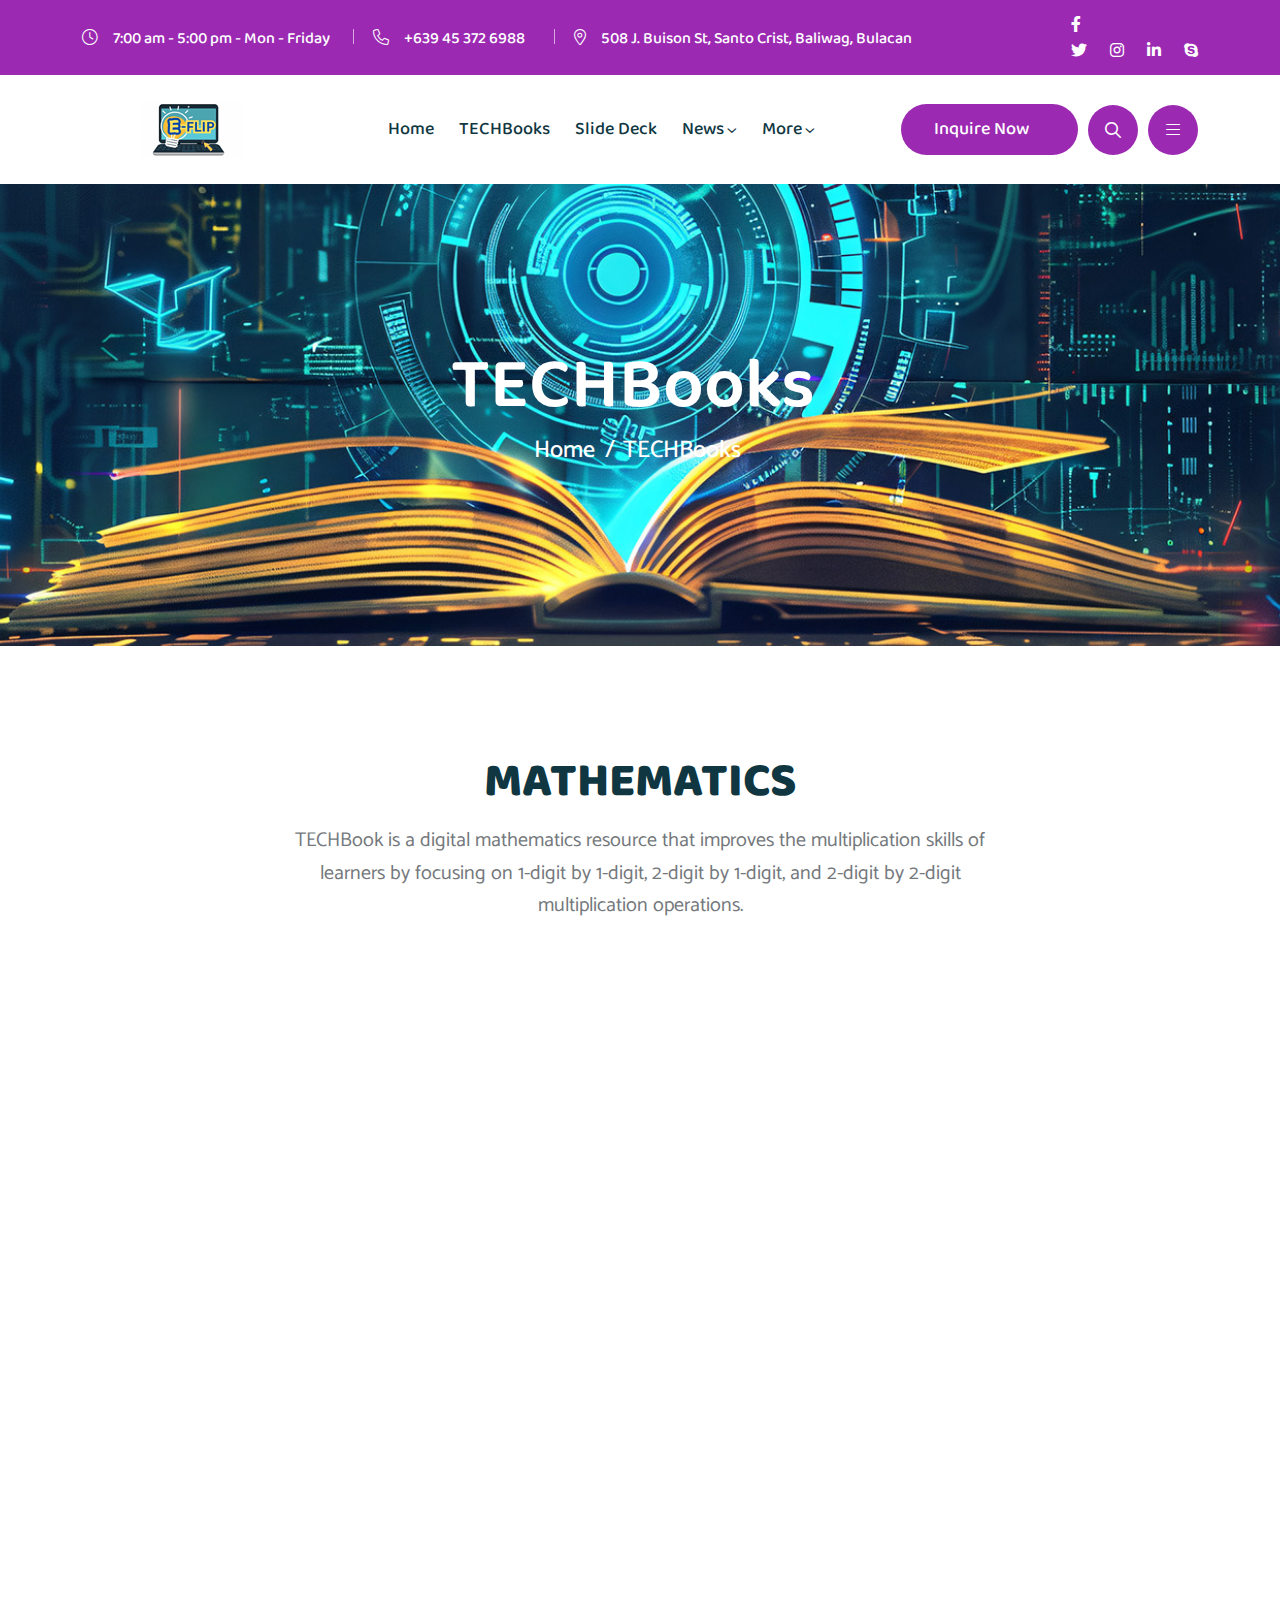
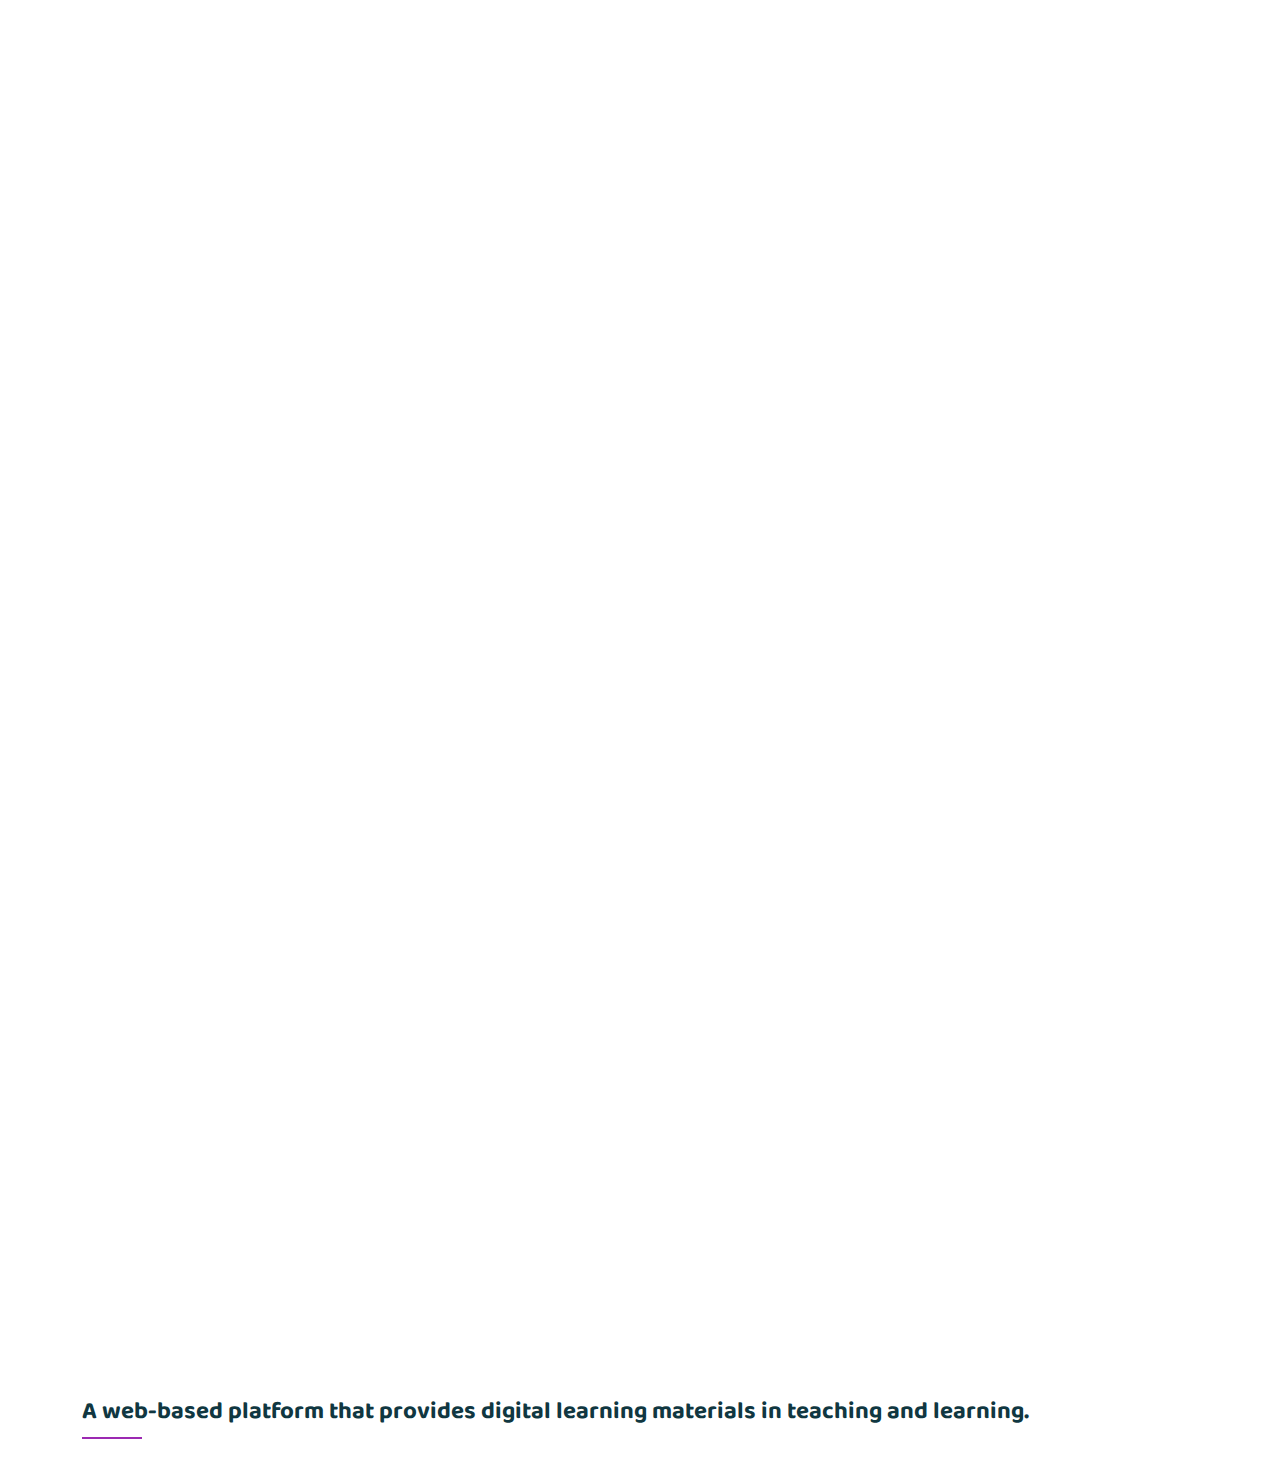
<file: Math.html>
<!doctype html>
<html class="no-js" lang="zxx">

<head>
    <meta charset="utf-8">
    <meta http-equiv="x-ua-compatible" content="ie=edge">
    <title>E-FLIP &amp; Enhanced - Flexible Learning Interactive Platform</title>
    <meta name="author" content="vecuro_themes">
    <meta name="description" content="Enhanced - Flexible Learning Interactive Platform">
    <meta name="keywords" content="Enhanced - Flexible Learning Interactive Platform" >
    <meta name="robots" content="INDEX,FOLLOW">

    <!-- Mobile Specific Metas -->
    <meta name="viewport" content="width=device-width, initial-scale=1, shrink-to-fit=no">

    <!-- Favicons - Place favicon.ico in the root directory -->
    <link rel="shortcut icon" href="assets/img/favicon.ico" type="image/x-icon">
    <link rel="icon" href="assets/img/favicon.ico" type="image/x-icon">

    <!--==============================
	    All CSS File
	============================== -->
    <!-- Google Fonts-->
    <link href="https://fonts.googleapis.com/css2?family=Baloo+2:wght@400;500;600;700;800&family=Catamaran:wght@100;200;300;400;500;600;700;800;900&display=swap" rel="stylesheet">
    <!-- Bootstrap -->
    <link rel="stylesheet" href="assets/css/bootstrap.min.css">
    <!-- Fontawesome Icon -->
    <link rel="stylesheet" href="assets/css/fontawesome.min.css">
    <!-- Magnific Popup -->
    <link rel="stylesheet" href="assets/css/magnific-popup.min.css">
    <!-- Slick Slider -->
    <link rel="stylesheet" href="assets/css/slick.min.css">
    <!-- Theme Custom CSS -->
    <link rel="stylesheet" href="assets/css/style.css">

</head>

<body>


    <!--[if lte IE 9]>
    	<p class="browserupgrade">You are using an <strong>outdated</strong> browser. Please <a href="https://browsehappy.com/">upgrade your browser</a> to improve your experience and security.</p>
    <![endif]-->

    <!--************* Code Start From Here ************* -->

    <!--========== Preloader =========-->
    <div class="preloader">
        <button class="vs-btn wave-btn preloaderCls">Cancel Preloader </button>
        <div class="preloader-inner">
            <svg id="preloader" xmlns="http://www.w3.org/2000/svg" width="128" height="128" viewBox="0 0 128 128">
                <path id="Path_1" data-name="Path 1" d="M64,0,40.08,21.9a10.98,10.98,0,0,0-5.05,8.75C34.37,44.85,64,60.63,64,60.63Z" fill="#ffb118" />
                <path id="Path_2" data-name="Path 2" d="M128,64,106.12,40.1a10.97,10.97,0,0,0-8.75-5.05C83.17,34.4,67.4,64,67.4,64Z" fill="#80c141" />
                <path id="Path_3" data-name="Path 3" d="M63.7,69.73a110.97,110.97,0,0,1-5.04-20.54c-1.16-8.7.68-14.17.68-14.17H97.37s-4.3-.86-14.47,10.1C79.84,48.42,63.7,69.7,63.7,69.7Z" fill="#cadc28" />
                <path id="Path_4" data-name="Path 4" d="M64,128l23.9-21.88a10.97,10.97,0,0,0,5.05-8.75C93.6,83.17,64,67.4,64,67.4Z" fill="#cf171f" />
                <path id="Path_5" data-name="Path 5" d="M58.27,63.7a110.97,110.97,0,0,1,20.54-5.04c8.7-1.16,14.17.68,14.17.68V97.37s.86-4.3-10.1-14.47C79.58,79.84,58.3,63.7,58.3,63.7Z" fill="#ec1b21" />
                <path id="Path_6" data-name="Path 6" d="M0,64,21.88,87.9a10.97,10.97,0,0,0,8.75,5.05C44.83,93.6,60.6,64,60.6,64Z" fill="#018ed5" />
                <path id="Path_7" data-name="Path 7" d="M64.3,58.27a110.97,110.97,0,0,1,5.04,20.54c1.16,8.7-.68,14.17-.68,14.17H30.63s4.3.86,14.47-10.1c3.06-3.3,19.2-24.58,19.2-24.58Z" fill="#00bbf2" />
                <path id="Path_8" data-name="Path 8" d="M69.73,64.34a111.023,111.023,0,0,1-20.55,5.05c-8.7,1.14-14.15-.7-14.15-.7V30.65s-.86,4.3,10.1,14.5c3.3,3.05,24.6,19.2,24.6,19.2Z" fill="#f8f400" />
                <circle id="Ellipse_1" data-name="Ellipse 1" cx="2.03" cy="2.03" r="2.03" transform="translate(61.97 61.97)" />
            </svg>
        </div>
    </div>

    <div class="popup-search-box d-none d-lg-block  ">
        <button class="searchClose border-theme text-theme"><i class="fal fa-times"></i></button>
        <form action="#">
            <input type="text" class="border-theme" placeholder="What are you looking for">
            <button type="submit"><i class="fal fa-search"></i></button>
        </form>
    </div>

    <!-- Side menu start -->
    <div class="sidemenu-wrapper">
        <div class="sidemenu-content">
            <button class="closeButton sideMenuCls"><i class="far fa-times"></i></button>
            <div class="widget footer-widget">
                <div class="vs-widget-about">
                    <div class="about-logo">
                        <a href="index.html">
                            <img src="assets/Logo.png" alt="logo">
                        </a>
                    </div>
                    <p class="about-text">"Ready to spark curiosity and make learning an adventure? Inquire now to explore different interactive eBooks! Discover stories, quizzes, and activities designed to engage young minds and turn education into an unforgettable journey."</p>
                    <div class="multi-social">
                        <a href="https://www.facebook.com/johnpaul.estrella.7" target="_blank"><i class="fab fa-facebook-f"></i></a>
                        <a href="#"><i class="fab fa-twitter"></i></a>
                        <a href="#"><i class="fab fa-pinterest-p"></i></a>
                        <a href="#"><i class="fab fa-linkedin-in"></i></a>
                    </div>
                </div>
            </div>

            <div class="widget footer-widget">
                <h3 class="widget_title">Contact Us</h3>
                <div class="vs-widget-contact">
                    <p class="footer-info"><i class="fas fa-map-marker-alt"></i>508 J. Buison St, Santo Crist, Baliwag, Bulacan</p>
                    <p class="footer-info"><i class="fas fa-envelope"></i><a href="mailto:info@Knirpseteam.com">sirjpestrella13@gmail.com</a></p>
                    <p class="footer-info"><i class="fas fa-phone-alt"></i><a href="tel:+25631562156236">+639 45 372  6988</a></p>
                </div>
            </div>
        </div>
    </div>
    <!-- Side menu end -->
    
    <!--vs-mobile-menu start-->
    <div class="vs-menu-wrapper">
        <div class="vs-menu-area">
            <button class="vs-menu-toggle"><i class="fal fa-times"></i></button>
            <div class="mobile-logo">
                <a href="index.html"><img src="assets/Logo.png" alt="logo"></a>
            </div>
            <div class="vs-mobile-menu">
                <ul>
                   						<li><a href="index.html">Home</a>
                                        </li>
                                        <li> <a href="TECHBooks.html">TECHBooks</a></li>
										<li><a href="slidedeck.html">Slide Deck</a> </li>
                                        <li class="menu-item-has-children">
                                            <a href="#">News</a>
										<ul class="sub-menu">
                                                <a href="https://www.deped.gov.ph/in-the-news/">DepEd News</a>
                                                <a href="https://ptvnews.ph/">PTV News</a></ul>
										</li>
                                        <li class="menu-item-has-children">
                                            <a href="#">More</a>
										<ul class="sub-menu">
                                                <a href="Videos.html">Audio-visual Learning</a>
                                                <a href="Games.html">Game-based Learning</a>
											    <a href="Assessment.html">Assestment</a>
											</ul>
										</li>

                </ul>
            </div><!-- Menu Will Append With Javascript -->
        </div>
    </div>
    <!--vs-mobile-menu end-->

<!--======== Header ========-->
<header class="vs-header">
    <!--header-top-wrapper start-->
    <div class="header-top-area d-none d-lg-block">
        <div class="container">
            <div class="row align-items-center justify-content-between">
                <div class="col-auto">
                    <div class="header-links">
                        <ul>
                            <li><i class="fal fa-clock"></i>7:00 am - 5:00 pm - Mon - Friday</li>
                            <li><i class="fal fa-phone"></i><a href="tel:+25625921589">+639 45 372  6988&nbsp;&nbsp;</a></li>
                            <li><i class="fal fa-map-marker-alt"></i>508 J. Buison St, Santo Crist, Baliwag, Bulacan&nbsp; &nbsp; &nbsp; &nbsp;</li>
                        </ul>
                    </div>
                </div>
                <div class="col-auto">
                    <div class="header-social">
                        <ul>
                            <a href="https://www.facebook.com/johnpaul.estrella.7" target="_blank"><i class="fab fa-facebook-f"></i></a>
                            <li><a href="#"><i class="fab fa-twitter"></i></a></li>
                            <li><a href="#"><i class="fab fa-instagram"></i></a></li>
                            <li><a href="#"><i class="fab fa-linkedin-in"></i></a></li>
                            <li><a href="#"><i class="fab fa-skype"></i></a></li>
                        </ul>
                    </div>
                </div>
            </div>
        </div>
    </div>
    <!--header-top-wrapper end-->
    <!--vs-main-menu-wrapper start-->
    <div class="sticky-wrapper">
        <div class="sticky-active">
            <div class="header-menu-area">
                <div class="container position-relative">
                    <div class="row gx-20 align-items-center justify-content-between">
                        <div class="col-auto">
                            <div class="header-logo">
                                <a href="index.html">
                                    <img src="assets/Logo.png" alt="logo">
                                </a>
                            </div>
                        </div>
                        <div class="col-auto">
                            <nav class="main-menu menu-style1 d-none d-lg-inline-block">
                                <ul>
                                    <li><a href="index.html">Home</a></li>
                                    <li><a href="TECHBooks.html">TECHBooks</a></li>
                                    <li><a href="slidedeck.html">Slide Deck</a></li>
                                    <li class="menu-item-has-children">
                                        <a href="#">News</a>
                                        <ul class="sub-menu">
                                            <li><a href="https://www.deped.gov.ph/in-the-news/">DepEd News</a></li>
                                            <li><a href="https://ptvnews.ph/">PTV News</a></li>
                                        </ul>
                                    </li>
                                    <li class="menu-item-has-children">
                                        <a href="#">More</a>
                                        <ul class="sub-menu">
                                            <li><a href="Videos.html">Audio-visual Learning</a></li>
                                            <li><a href="Games.html">Game-based Learning</a></li>
                                            <li><a href="Assessment.html">Assessment</a></li>
                                        </ul>
                                    </li>
                                </ul>
                            </nav>
                            <button type="button" class="vs-menu-toggle d-block d-lg-none"><i class="far fa-bars"></i> Menu</button>
                        </div>
                        <div class="col-auto d-none d-xl-block">
                            <div class="header-button">
                                <a href="https://scheduler.zoom.us/t/dblg1ac2/e-flip-inquries" class="vs-btn wave-btn">Inquire Now&nbsp; &nbsp;&nbsp;</a>
                                <button type="button" class="searchBoxToggler icon-btn"><i class="far fa-search"></i></button>
                                <button type="button" class="sideMenuToggler icon-btn"><i class="fal fa-bars"></i></button>
                            </div>
                        </div>
                    </div>
                </div>
            </div>
        </div>
    </div>
    <!--vs-main-menu-wrapper end-->
</header>

    <!--======== / Header ========-->



    <!--======== About Section ========-->
    <div class="breadcumb-wrapper" data-bg-src="assets/img/bg/breadcrumb-bg-1.jpg">
        <div class="container">
            <div class="breadcumb-content">
                <h1 class="breadcumb-title">TECHBooks&nbsp;</h1>
                <ul class="breadcumb-menu">
                  <li><a href="index.html">Home</a></li>
                    <li class="active">TECHBooks&nbsp;</li>
                </ul>
            </div>
        </div>
    </div>
    <!--======== / About Section ========-->

    <!--======== Service Section ========-->
    <section class="service-section space">
        <div class="container">
        
        <!-- Section Header -->
        <div class="row justify-content-center mb-4">
            <div class="col-lg-8 text-center">
                <h2 class="sec-title big-sec-title">MATHEMATICS</h2>
                <p class="sec-text big-sec-text">TECHBook is a digital mathematics resource that improves the multiplication skills of learners by focusing on 1-digit by 1-digit, 2-digit by 1-digit, and 2-digit by 2-digit multiplication operations.</p>
            </div>
        </div>
        <!-- / Section Header -->

            <div class="row gy-30">
                <!-- Single Item -->
                <div class="col-lg-4 col-md-6 wow fadeInUp" data-wow-delay="0.1s">
                    <div class="service-box" data-overlay="title" data-opacity="6">
                        <div class="service-img">
                            <img src="assets/TECHBooks/MATH/TECHBook- MATH- W1.cover.jpg" alt="service">
                        </div>
                        <div class="service-content">
                            <div class="service-icon">
                                <img src="assets/img/icon/sr-4.png" alt="icon">
                            </div>
                            <h3 class="service-title"><a href="service-details.html">Review and Foundation</a></h3>
                            <p class="service-text">Click Donwload, Open the Kotobee Reader, click "ADD A BOOK," select the downloaded .epub file, and enjoy reading.</p>
                            <a href="assets/TECHBooks/MATH/TECHBook- MATH- W1.kpub2.epub" download class="vs-btn style-2">Download</a>
                        </div>
                    </div>
                </div>
                <!-- Single Item -->
                <div class="col-lg-4 col-md-6 wow fadeInUp" data-wow-delay="0.1s">
                    <div class="service-box" data-overlay="title" data-opacity="6">
                        <div class="service-img">
                            <img src="assets/TECHBooks/MATH/TECHBook- MATH- W2.cover.jpg" alt="service">
                        </div>
                        <div class="service-content">
                            <div class="service-icon">
                                <img src="assets/img/icon/sr-4.png" alt="icon">
                            </div>
                            <h3 class="service-title"><a href="service-details.html">Advancing Skills</a></h3>
                            <p class="service-text">Click Donwload, Open the Kotobee Reader, click "ADD A BOOK," select the downloaded .epub file, and enjoy reading.</p>
                            <a href="assets/TECHBooks/MATH/TECHBook- MATH- W2.kpub2.epub" download class="vs-btn style-2">Download</a>
                        </div>
                    </div>
                </div>
                <!-- Single Item -->
                <div class="col-lg-4 col-md-6 wow fadeInUp" data-wow-delay="0.1s">
                    <div class="service-box" data-overlay="title" data-opacity="6">
                        <div class="service-img">
                            <img src="assets/TECHBooks/MATH/TECHBook- MATH- W3.cover.jpg" alt="service">
                        </div>
                        <div class="service-content">
                            <div class="service-icon">
                                <img src="assets/img/icon/sr-4.png" alt="icon">
                            </div>
                            <h3 class="service-title"><a href="service-details.html">Mastering 2 Digit Multiplication</a></h3>
                            <p class="service-text">Click Donwload, Open the Kotobee Reader, click "ADD A BOOK," select the downloaded .epub file, and enjoy reading.</p>
                            <a href="assets/TECHBooks/MATH/TECHBook- MATH- W3.kpub2.epub" download class="vs-btn style-2">Download</a>
                        </div>
                    </div>
                </div>
                <!-- Single Item -->
                <div class="col-lg-4 col-md-6 wow fadeInUp" data-wow-delay="0.1s">
                    <div class="service-box" data-overlay="title" data-opacity="6">
                        <div class="service-img">
                            <img src="assets/TECHBooks/MATH/TECHBook- MATH- W4.cover.jpg" alt="service">
                        </div>
                        <div class="service-content">
                            <div class="service-icon">
                                <img src="assets/img/icon/sr-4.png" alt="icon">
                            </div>
                            <h3 class="service-title"><a href="service-details.html">Application and Review</a></h3>
                            <p class="service-text">Click Donwload, Open the Kotobee Reader, click "ADD A BOOK," select the downloaded .epub file, and enjoy reading.</p>
                            <a href="assets/TECHBooks/MATH/TECHBook- MATH- W4.kpub2.epub" download class="vs-btn style-2">Download</a>
                        </div>
                    </div>
                </div>
            </div>
        </div>
    </section>
    <!--======== / Service Section ========-->

      <!--======== Simple Section ========-->
    <section class="mockup2 space-top-shape2-plus space-bottom-page">
        <div class="container">
            <div class="row gx-60 gy-30 align-items-center">
                <div class="col-lg-6 wow fadeInLeft" data-wow-delay="0.1s">
                  <div class="img-box-1">
                        <img src="assets/img/normal/img-1.jpg" alt="photo">
                    </div>
                </div>
                <div class="col-lg-6 wow fadeInRight" data-wow-delay="0.1s">
                    <span class="sub-title">&nbsp;</span>
                    <h2 class="sec-title">TECHBook Description:</h2>
                    <p class="mb-50">PROJECT TECHBOOK (Transformative E-learning Content and Hypermedia Book) is a tech-driven instructional innovation designed to improve Grade 6 learners’ proficiency in multiplication through interactive, gamified digital modules. By integrating self-paced drills, scaffolded digital lessons, multimedia content, and real-time assessments, the project addresses foundational learning gaps in mathematics and boosts learner engagement using accessible and cost-free digital tools.&nbsp;</p>
                    <p class="mb-50">Through lessons on government structures, Filipino values, and the nation’s role in global affairs, learners will gain a deeper understanding of their identity as Filipinos and their responsibilities as citizens.</p>
<div class="feature-box">
  <div class="feature-icon">
        <a href="https://play.google.com/store/apps/details?id=com.kotobee.readerapp&hl=en" target="_blank">
            <img src="assets/img/icon/t-1.png" alt="Google Playstore Icon">
        </a>
    </div>
    <div class="feature-info">
        <h4 class="feature-title">Google Playstore</h4>
        <p class="feature-text">Click the Icon to Download the Kotobee Reader app from the Google Play Store to read and manage interactive eBooks on your Android device.</p>
    </div>
</div>
<div class="feature-box">
    <div class="feature-icon">
        <a href="https://apps.apple.com/us/app/kotobee-reader/id1109764395" target="_blank">
            <img src="assets/img/icon/t-2.png" alt="Apple Appstore Icon">
        </a>
    </div>
    <div class="feature-info">
        <h4 class="feature-title">Apple Appstore</h4>
        <p class="feature-text">CLick the Icon to Download the Kotobee Reader app from the Apple&nbsp;</p>
        <p class="feature-text">Appstore&nbsp; to access and enjoy interactive eBooks on your iOS device.</p>
    </div>
</div>

                </div>
            </div>
        </div>
    </section>
    <!--======== / Simple Section ========-->
	
	<!-- Footer Widget -->
        
        <div class="shape-mockup movingX d-none d-hd-block" data-top="7%" data-left="5%"><img src="assets/img/icon/sun-3.png" alt="shapes"></div>
        <div class="shape-mockup movingX d-none d-hd-block" data-bottom="56%" data-left="33%"><img src="assets/img/icon/butterfly.png" alt="shapes"></div>
        <div class="shape-mockup moving d-none d-hd-block" data-top="49%" data-right="30%"><img src="assets/img/icon/butterfly-sm.png" alt="shapes"></div>
        <div class="footer-copyright">
            <div class="container">
				<h3 class="widget_title">A web-based platform that provides digital learning materials in teaching and learning.</h3>
            </div>
        </div>
    

    <!--********************************
			Code End  Here 
	******************************** -->


    <!-- Scroll To Top -->
    <a href="#" class="scrollToTop scroll-btn"><i class="far fa-arrow-up"></i></a>
    <!--==============================
        All Js File
    ============================== -->
    <!-- Jquery -->
    <script src="assets/js/jquery-3.5.0.min.js"></script>
    <!-- Slick Slider -->
    <script src="assets/js/slick.min.js"></script>
    <!-- Bootstrap -->
    <script src="assets/js/bootstrap.min.js"></script>
    <!-- Magnific Popup -->
    <script src="assets/js/jquery.magnific-popup.min.js"></script>
    <!-- Isotope Filter -->
    <script src="assets/js/imagesloaded.pkgd.min.js"></script>
    <script src="assets/js/isotope.pkgd.min.js"></script>
    <!-- Counter up  -->
    <script src="assets/js/jquery.counterup.min.js"></script>
    <!-- Parallax  -->
    <script src="assets/js/parallax.min.js"></script>
    <!-- Custom Carousel -->
    <script src="assets/js/vscustom-carousel.min.js"></script>
    <!-- Range Slider -->
    <script src="assets/js/jquery-ui.min.js"></script>
    <!-- WOW JS (Animation JS) -->
    <script src="assets/js/wow.min.js"></script>
    <!-- Form Js -->
    <script src="assets/js/ajax-mail.js"></script>
    <!-- Main Js File -->
    <script src="assets/js/main.js"></script>
	<script src="https://static.elfsight.com/platform/platform.js" async></script>
	<div class="elfsight-app-86a3831e-5ec1-4244-80b8-cb686831560d" data-elfsight-app-lazy></div>
	<script src="https://static.elfsight.com/platform/platform.js" async></script>
	<div class="elfsight-app-86a3831e-5ec1-4244-80b8-cb686831560d" data-elfsight-app-lazy></div>
</body>

</html>
</file>
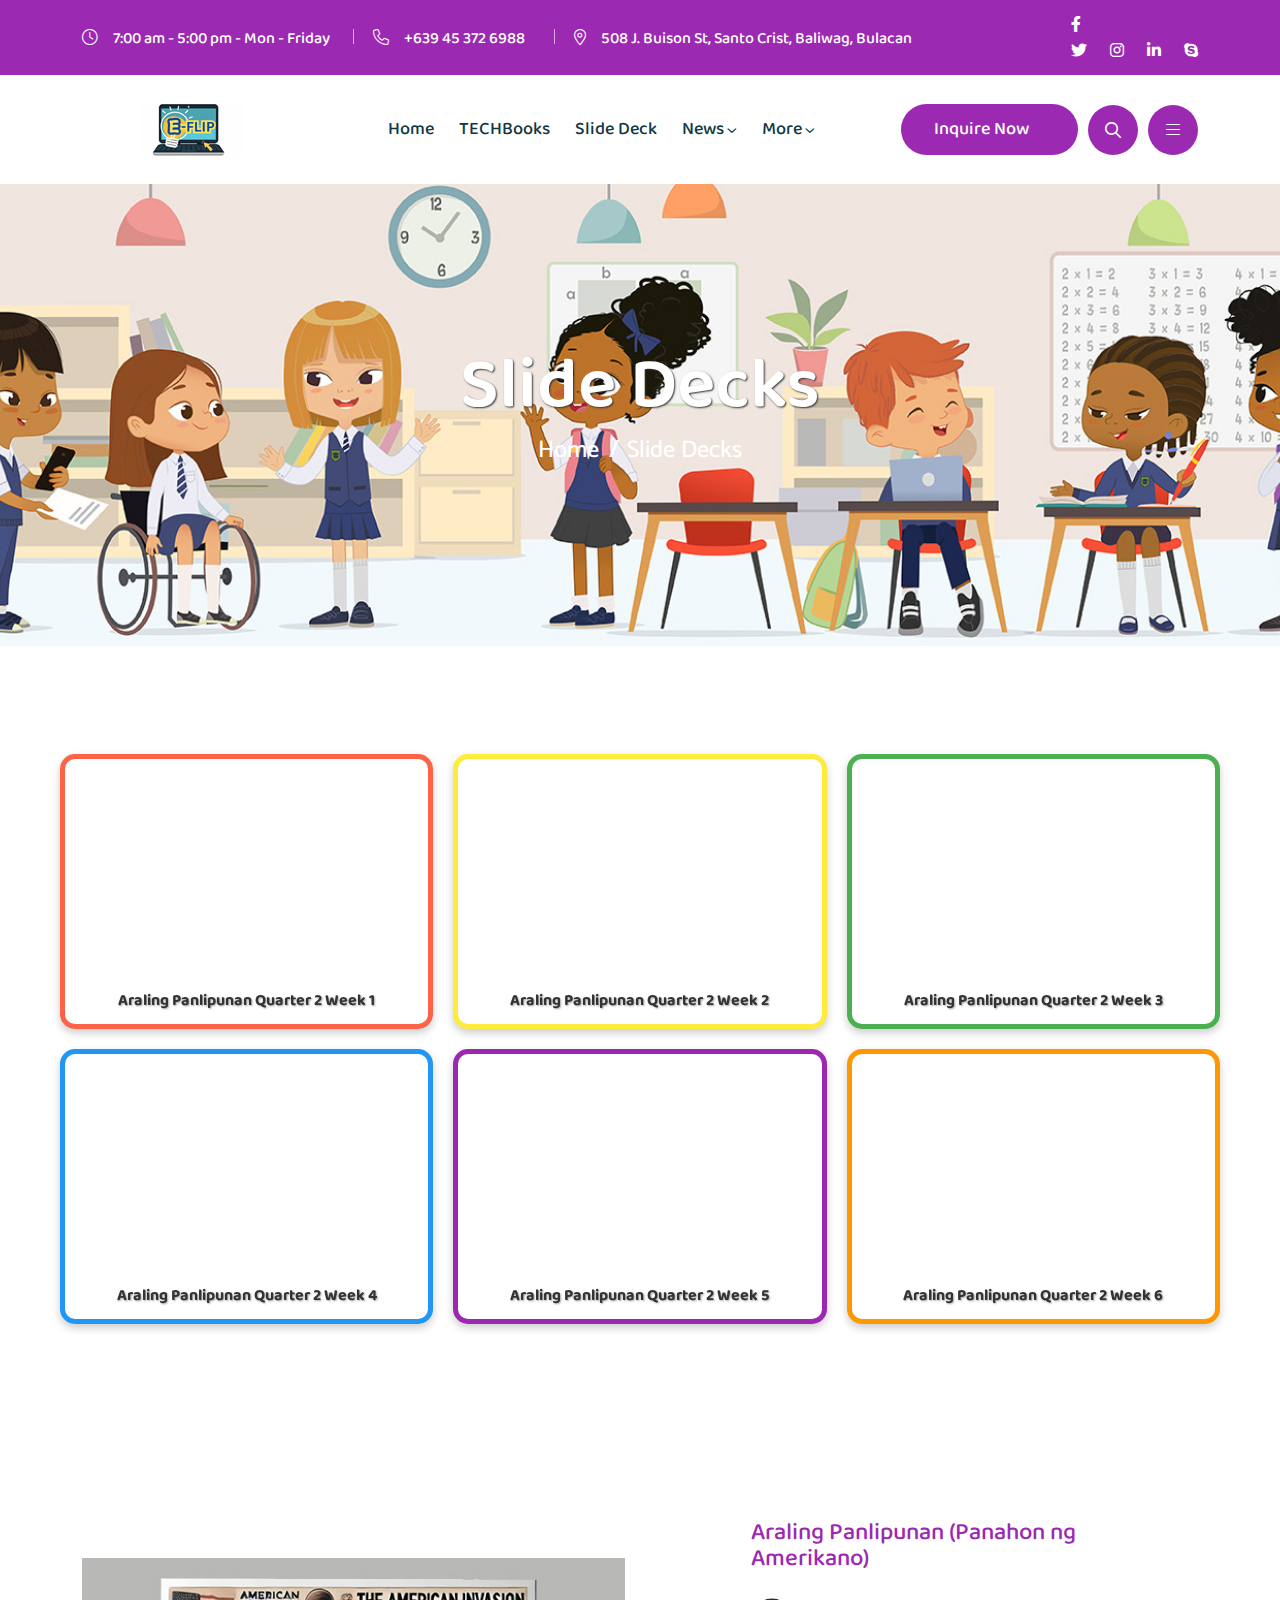
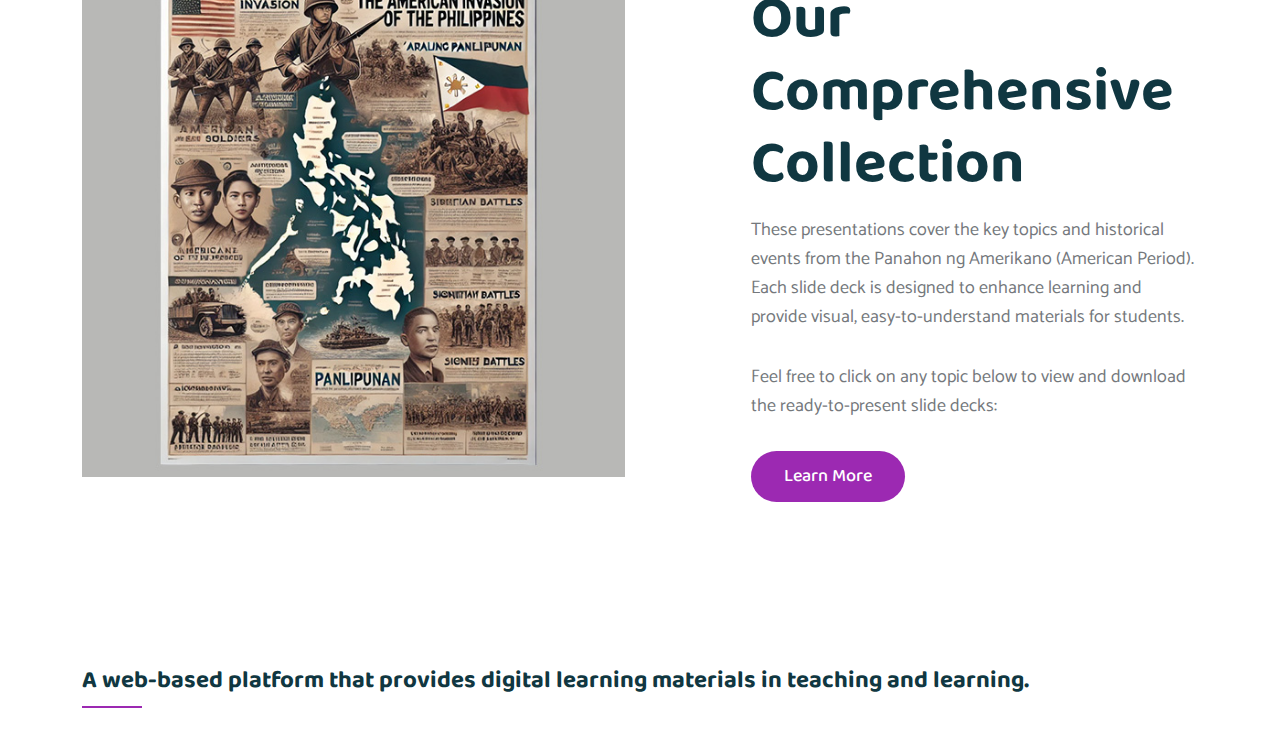
<file: slidedeck.html>
<!doctype html>
<html class="no-js" lang="zxx">

<head>
    <meta charset="utf-8">
    <meta http-equiv="x-ua-compatible" content="ie=edge">
    <title>E-FLIP &amp; Enhanced - Flexible Learning Interactive Platform</title>
    <meta name="author" content="vecuro_themes">
    <meta name="description" content="Enhanced - Flexible Learning Interactive Platform">
    <meta name="keywords" content="Enhanced - Flexible Learning Interactive Platform" >
    <meta name="robots" content="INDEX,FOLLOW">

    <!-- Mobile Specific Metas -->
    <meta name="viewport" content="width=device-width, initial-scale=1, shrink-to-fit=no">

    <!-- Favicons - Place favicon.ico in the root directory -->
    <link rel="shortcut icon" href="assets/img/favicon.ico" type="image/x-icon">
    <link rel="icon" href="assets/img/favicon.ico" type="image/x-icon">

    <!--==============================
	    All CSS File
	============================== -->
    <!-- Google Fonts-->
    <link href="https://fonts.googleapis.com/css2?family=Baloo+2:wght@400;500;600;700;800&family=Catamaran:wght@100;200;300;400;500;600;700;800;900&display=swap" rel="stylesheet">
    <!-- Bootstrap -->
    <link rel="stylesheet" href="assets/css/bootstrap.min.css">
    <!-- Fontawesome Icon -->
    <link rel="stylesheet" href="assets/css/fontawesome.min.css">
    <!-- Magnific Popup -->
    <link rel="stylesheet" href="assets/css/magnific-popup.min.css">
    <!-- Slick Slider -->
    <link rel="stylesheet" href="assets/css/slick.min.css">
    <!-- Theme Custom CSS -->
    <link rel="stylesheet" href="assets/css/style.css">

</head>

<body>


    <!--[if lte IE 9]>
    	<p class="browserupgrade">You are using an <strong>outdated</strong> browser. Please <a href="https://browsehappy.com/">upgrade your browser</a> to improve your experience and security.</p>
    <![endif]-->

    <!--************* Code Start From Here ************* -->

    <!--========== Preloader =========-->
    <div class="preloader">
        <button class="vs-btn wave-btn preloaderCls">Cancel Preloader </button>
        <div class="preloader-inner">
            <svg id="preloader" xmlns="http://www.w3.org/2000/svg" width="128" height="128" viewBox="0 0 128 128">
                <path id="Path_1" data-name="Path 1" d="M64,0,40.08,21.9a10.98,10.98,0,0,0-5.05,8.75C34.37,44.85,64,60.63,64,60.63Z" fill="#ffb118" />
                <path id="Path_2" data-name="Path 2" d="M128,64,106.12,40.1a10.97,10.97,0,0,0-8.75-5.05C83.17,34.4,67.4,64,67.4,64Z" fill="#80c141" />
                <path id="Path_3" data-name="Path 3" d="M63.7,69.73a110.97,110.97,0,0,1-5.04-20.54c-1.16-8.7.68-14.17.68-14.17H97.37s-4.3-.86-14.47,10.1C79.84,48.42,63.7,69.7,63.7,69.7Z" fill="#cadc28" />
                <path id="Path_4" data-name="Path 4" d="M64,128l23.9-21.88a10.97,10.97,0,0,0,5.05-8.75C93.6,83.17,64,67.4,64,67.4Z" fill="#cf171f" />
                <path id="Path_5" data-name="Path 5" d="M58.27,63.7a110.97,110.97,0,0,1,20.54-5.04c8.7-1.16,14.17.68,14.17.68V97.37s.86-4.3-10.1-14.47C79.58,79.84,58.3,63.7,58.3,63.7Z" fill="#ec1b21" />
                <path id="Path_6" data-name="Path 6" d="M0,64,21.88,87.9a10.97,10.97,0,0,0,8.75,5.05C44.83,93.6,60.6,64,60.6,64Z" fill="#018ed5" />
                <path id="Path_7" data-name="Path 7" d="M64.3,58.27a110.97,110.97,0,0,1,5.04,20.54c1.16,8.7-.68,14.17-.68,14.17H30.63s4.3.86,14.47-10.1c3.06-3.3,19.2-24.58,19.2-24.58Z" fill="#00bbf2" />
                <path id="Path_8" data-name="Path 8" d="M69.73,64.34a111.023,111.023,0,0,1-20.55,5.05c-8.7,1.14-14.15-.7-14.15-.7V30.65s-.86,4.3,10.1,14.5c3.3,3.05,24.6,19.2,24.6,19.2Z" fill="#f8f400" />
                <circle id="Ellipse_1" data-name="Ellipse 1" cx="2.03" cy="2.03" r="2.03" transform="translate(61.97 61.97)" />
            </svg>
        </div>
    </div>

    <div class="popup-search-box d-none d-lg-block  ">
        <button class="searchClose border-theme text-theme"><i class="fal fa-times"></i></button>
        <form action="#">
            <input type="text" class="border-theme" placeholder="What are you looking for">
            <button type="submit"><i class="fal fa-search"></i></button>
        </form>
    </div>

    <!-- Side menu start -->
    <div class="sidemenu-wrapper">
        <div class="sidemenu-content">
            <button class="closeButton sideMenuCls"><i class="far fa-times"></i></button>
            <div class="widget footer-widget">
                <div class="vs-widget-about">
                    <div class="about-logo">
                        <a href="index.html">
                            <img src="assets/Logo.png" alt="logo">
                        </a>
                    </div>
                    <p class="about-text">"Ready to spark curiosity and make learning an adventure? Inquire now to explore different interactive eBooks! Discover stories, quizzes, and activities designed to engage young minds and turn education into an unforgettable journey."</p>
                    <div class="multi-social">
                        <a href="https://www.facebook.com/johnpaul.estrella.7" target="_blank"><i class="fab fa-facebook-f"></i></a>
                        <a href="#"><i class="fab fa-twitter"></i></a>
                        <a href="#"><i class="fab fa-pinterest-p"></i></a>
                        <a href="#"><i class="fab fa-linkedin-in"></i></a>
                    </div>
                </div>
            </div>

            <div class="widget footer-widget">
                <h3 class="widget_title">Contact Us</h3>
                <div class="vs-widget-contact">
                    <p class="footer-info"><i class="fas fa-map-marker-alt"></i>508 J. Buison St, Santo Crist, Baliwag, Bulacan</p>
                    <p class="footer-info"><i class="fas fa-envelope"></i><a href="mailto:info@Knirpseteam.com">sirjpestrella13@gmail.com</a></p>
                    <p class="footer-info"><i class="fas fa-phone-alt"></i><a href="tel:+25631562156236">+639 45 372  6988</a></p>
                </div>
            </div>
        </div>
    </div>
    <!-- Side menu end -->
    
    <!--vs-mobile-menu start-->
    <div class="vs-menu-wrapper">
        <div class="vs-menu-area">
            <button class="vs-menu-toggle"><i class="fal fa-times"></i></button>
            <div class="mobile-logo">
                <a href="index.html"><img src="assets/Logo.png" alt="logo"></a>
            </div>
            <div class="vs-mobile-menu">
                <ul>
                   						<li><a href="index.html">Home</a>
                                        </li>
                                        <li> <a href="TECHBooks.html">TECHBooks</a></li>
										<li><a href="slidedeck.html">Slide Deck</a> </li>
                                        <li class="menu-item-has-children">
                                            <a href="#">News</a>
										<ul class="sub-menu">
                                                <a href="https://www.deped.gov.ph/in-the-news/">DepEd News</a>
                                                <a href="https://ptvnews.ph/">PTV News</a></ul>
										</li>
                                        <li class="menu-item-has-children">
                                            <a href="#">More</a>
										<ul class="sub-menu">
                                                <a href="Videos.html">Audio-visual Learning</a>
                                                <a href="Games.html">Game-based Learning</a>
											    <a href="Assessment.html">Assestment</a>
											</ul>
										</li>

                </ul>
            </div><!-- Menu Will Append With Javascript -->
        </div>
    </div>
    <!--vs-mobile-menu end-->

<!--======== Header ========-->
<header class="vs-header">
    <!--header-top-wrapper start-->
    <div class="header-top-area d-none d-lg-block">
        <div class="container">
            <div class="row align-items-center justify-content-between">
                <div class="col-auto">
                    <div class="header-links">
                        <ul>
                            <li><i class="fal fa-clock"></i>7:00 am - 5:00 pm - Mon - Friday</li>
                            <li><i class="fal fa-phone"></i><a href="tel:+25625921589">+639 45 372  6988&nbsp;&nbsp;</a></li>
                            <li><i class="fal fa-map-marker-alt"></i>508 J. Buison St, Santo Crist, Baliwag, Bulacan&nbsp; &nbsp; &nbsp; &nbsp;</li>
                        </ul>
                    </div>
                </div>
                <div class="col-auto">
                    <div class="header-social">
                        <ul>
                            <a href="https://www.facebook.com/johnpaul.estrella.7" target="_blank"><i class="fab fa-facebook-f"></i></a>
                            <li><a href="#"><i class="fab fa-twitter"></i></a></li>
                            <li><a href="#"><i class="fab fa-instagram"></i></a></li>
                            <li><a href="#"><i class="fab fa-linkedin-in"></i></a></li>
                            <li><a href="#"><i class="fab fa-skype"></i></a></li>
                        </ul>
                    </div>
                </div>
            </div>
        </div>
    </div>
    <!--header-top-wrapper end-->
    <!--vs-main-menu-wrapper start-->
    <div class="sticky-wrapper">
        <div class="sticky-active">
            <div class="header-menu-area">
                <div class="container position-relative">
                    <div class="row gx-20 align-items-center justify-content-between">
                        <div class="col-auto">
                            <div class="header-logo">
                                <a href="index.html">
                                    <img src="assets/Logo.png" alt="logo">
                                </a>
                            </div>
                        </div>
                        <div class="col-auto">
                            <nav class="main-menu menu-style1 d-none d-lg-inline-block">
                                <ul>
                                    <li><a href="index.html">Home</a></li>
                                    <li><a href="TECHBooks.html">TECHBooks</a></li>
                                    <li><a href="slidedeck.html">Slide Deck</a></li>
                                    <li class="menu-item-has-children">
                                        <a href="#">News</a>
                                        <ul class="sub-menu">
                                            <li><a href="https://www.deped.gov.ph/in-the-news/">DepEd News</a></li>
                                            <li><a href="https://ptvnews.ph/">PTV News</a></li>
                                        </ul>
                                    </li>
                                    <li class="menu-item-has-children">
                                        <a href="#">More</a>
                                        <ul class="sub-menu">
                                            <li><a href="Videos.html">Audio-visual Learning</a></li>
                                            <li><a href="Games.html">Game-based Learning</a></li>
                                            <li><a href="Assessment.html">Assessment</a></li>
                                        </ul>
                                    </li>
                                </ul>
                            </nav>
                            <button type="button" class="vs-menu-toggle d-block d-lg-none"><i class="far fa-bars"></i> Menu</button>
                        </div>
                        <div class="col-auto d-none d-xl-block">
                            <div class="header-button">
                                <a href="https://scheduler.zoom.us/t/dblg1ac2/e-flip-inquries" class="vs-btn wave-btn">Inquire Now&nbsp; &nbsp;&nbsp;</a>
                                <button type="button" class="searchBoxToggler icon-btn"><i class="far fa-search"></i></button>
                                <button type="button" class="sideMenuToggler icon-btn"><i class="fal fa-bars"></i></button>
                            </div>
                        </div>
                    </div>
                </div>
            </div>
        </div>
    </div>
    <!--vs-main-menu-wrapper end-->
</header>

    <!--======== / Header ========-->

	
    <!--======== About Section ========-->
    <div class="breadcumb-wrapper" data-bg-src="assets/img/bg/slidedeck.jpg">
        <div class="container">
            <div class="breadcumb-content">
                <h1 class="breadcumb-title">Slide Decks</h1>
                <ul class="breadcumb-menu">
                  <li><a href="index.html">Home</a></li>
                    <li class="active">Slide Decks</li>
                </ul>
            </div>
        </div>
    </div>
    <!--======== / About Section ========-->

 <section class="content-container">
    <style>
        .content-container {
            padding: 20px;
            margin: 0 auto;
            max-width: 1200px;
        }

        h1 {
            font-size: 2.5em;
            color: #ff69b4;
            margin-top: 20px;
            text-shadow: 1px 1px 2px #333;
            text-align: center;
        }

        /* Grid layout for presentations */
        .presentation-grid {
            display: grid;
            grid-template-columns: repeat(3, 1fr);
            gap: 20px;
            margin-top: 20px;
        }

        .presentation {
            padding: 10px;
            border-radius: 15px;
            box-shadow: 0px 4px 8px rgba(0, 0, 0, 0.2);
            border: 5px solid;
            background-color: #fff;
            transition: transform 0.2s;
        }

        /* Border colors for each presentation */
        .presentation:nth-child(1) { border-color: #ff6347; }
        .presentation:nth-child(2) { border-color: #ffeb3b; }
        .presentation:nth-child(3) { border-color: #4caf50; }
        .presentation:nth-child(4) { border-color: #2196f3; }
        .presentation:nth-child(5) { border-color: #9c27b0; }
        .presentation:nth-child(6) { border-color: #ff9800; }

        .presentation:hover {
            transform: scale(1.05);
        }

        .presentation-title {
            margin-top: 10px;
            font-weight: bold;
            color: #333;
            font-size: 1em;
            text-align: center;
            text-shadow: 1px 1px 2px #aaa;
        }

        iframe {
            width: 100%;
            height: 200px;
            border-radius: 10px;
            border: none;
        }

        /* Responsive adjustments */
        @media (max-width: 1024px) {
            .presentation-grid {
                grid-template-columns: repeat(2, 1fr);
            }
        }

        @media (max-width: 768px) {
            .presentation-grid {
                grid-template-columns: 1fr;
            }

            h1 {
                font-size: 2em;
            }

            .presentation-title {
                font-size: 0.9em;
            }

            iframe {
                height: 250px;
            }
        }
    </style>

    <h1>&nbsp;&nbsp;</h1>

    <div class="presentation-grid">
        <div class="presentation">
            <iframe src="https://docs.google.com/presentation/d/e/2PACX-1vRc_MJ3oTKOROWId-NmN48PZW2nJX7h-H2WHHzy6tRAuoM1i2mwFTkpl5BDb7a5iBhDa0_ecklNMA9I/embed?start=true&loop=true&delayms=3000" frameborder="0" width="960" height="569" allowfullscreen="true" mozallowfullscreen="true" webkitallowfullscreen="true"></iframe>
            <div class="presentation-title">Araling Panlipunan Quarter 2 Week 1</div>
        </div>

        <div class="presentation">
            <iframe src="https://docs.google.com/presentation/d/e/2PACX-1vS470dHNL6-9NUco1WZTCVyKi4k5O0DcjuaB5ypxfhfm_Q0FXbBxfroQqHe-ALzcYp514BkoxJFWj52/embed?start=true&loop=true&delayms=3000" frameborder="0" width="1920" height="1109" allowfullscreen="true" mozallowfullscreen="true" webkitallowfullscreen="true"></iframe>
            <div class="presentation-title">Araling Panlipunan Quarter 2 Week 2</div>
        </div>

        <div class="presentation">
            <iframe src="https://docs.google.com/presentation/d/e/2PACX-1vQjwFi6rERhTwzTTkpkS409lduoZAFJResT74KokfB-tbtsSC_WAn2V9KvzSUgpGbrVGdxa3VLQJJ-a/embed?start=false&loop=false&delayms=3000" frameborder="0" width="1920" height="1109" allowfullscreen="true" mozallowfullscreen="true" webkitallowfullscreen="true"></iframe>
            <div class="presentation-title">Araling Panlipunan Quarter 2 Week 3</div>
        </div>

        <div class="presentation">
            <iframe src="https://docs.google.com/presentation/d/e/2PACX-1vRUkqsMm5-38uiE16rMLmhR2kF1xk4GKOOtCmNluKRoWzEM7W2E1c8KuZellsQ0L4e5fCThWjmudrd0/embed?start=false&loop=false&delayms=3000" frameborder="0" width="1920" height="1109" allowfullscreen="true" mozallowfullscreen="true" webkitallowfullscreen="true"></iframe>
            <div class="presentation-title">Araling Panlipunan Quarter 2 Week 4</div>
        </div>

        <div class="presentation">
            <iframe src="https://docs.google.com/presentation/d/e/2PACX-1vRaatYajy-ECvnnqI83izDpt8fcjKzIbd58CecZtm79cupvQx2PBOw8AC-V58BI6w-TlpS5m3CwFd_n/embed?start=false&loop=false&delayms=3000" frameborder="0" width="1920" height="1109" allowfullscreen="true" mozallowfullscreen="true" webkitallowfullscreen="true"></iframe>
            <div class="presentation-title">Araling Panlipunan Quarter 2 Week 5</div>
        </div>

        <div class="presentation">
            <iframe src="https://docs.google.com/presentation/d/e/2PACX-1vReesTZ5wxnmFBdSrfuGGpj3wChOi4avAEK5xK9H3OnXM8EynBmUP2aEYoqiOjVHNRfAqo5VLiDYLlV/embed?start=false&loop=false&delayms=3000" frameborder="0" width="1920" height="1109" allowfullscreen="true" mozallowfullscreen="true" webkitallowfullscreen="true"></iframe>
            <div class="presentation-title">Araling Panlipunan Quarter 2 Week 6</div>
        </div>
    </div>
</section>


    <!--======== Simple Section ========-->
    <section class="mockup3 space-top-shape2-plus space-bottom-page">
        <div class="container">
            <div class="row gy-40 align-items-center">
                <div class="col-lg-6 text-center text-lg-start">
                    <div class="img-box-3">
                        <img src="assets/img/normal/shape-img-1.png" alt="photo">
                    </div>
                </div>
                <div class="col-xl-5 col-lg-6 offset-xl-1">
                    <div class="text-center text-lg-start">
                        <span class="sub-title">Araling Panlipunan (Panahon ng Amerikano)</span>
                      <h2 class="sec-title big-title">Our Comprehensive Collection</h2>
                        <p class="fs-md mb-30">These presentations cover the key topics and historical events from the Panahon ng Amerikano (American Period). Each slide deck is designed to enhance learning and provide visual, easy-to-understand materials for students.&nbsp;</p>
                        <p class="fs-md mb-30">Feel free to click on any topic below to view and download the ready-to-present slide decks:</p>
						<a href="https://scheduler.zoom.us/t/dblg1ac2/e-flip-inquries" class="vs-btn wave-btn style-1">Learn More</a>
                    </div>
                </div>
            </div>
        </div>
    </section>
    <!--======== / Simple Section ========-->

                   <!-- Footer Widget -->
        
        <div class="shape-mockup movingX d-none d-hd-block" data-top="7%" data-left="5%"><img src="assets/img/icon/sun-3.png" alt="shapes"></div>
        <div class="shape-mockup movingX d-none d-hd-block" data-bottom="56%" data-left="33%"><img src="assets/img/icon/butterfly.png" alt="shapes"></div>
        <div class="shape-mockup moving d-none d-hd-block" data-top="49%" data-right="30%"><img src="assets/img/icon/butterfly-sm.png" alt="shapes"></div>
        <div class="footer-copyright">
            <div class="container">
				<h3 class="widget_title">A web-based platform that provides digital learning materials in teaching and learning.</h3>
            </div>
        </div>


    <!--********************************
			Code End  Here 
	******************************** -->


    <!-- Scroll To Top -->
    <a href="#" class="scrollToTop scroll-btn"><i class="far fa-arrow-up"></i></a>
    <!--==============================
        All Js File
    ============================== -->
    <!-- Jquery -->
    <script src="assets/js/jquery-3.5.0.min.js"></script>
    <!-- Slick Slider -->
    <script src="assets/js/slick.min.js"></script>
    <!-- Bootstrap -->
    <script src="assets/js/bootstrap.min.js"></script>
    <!-- Magnific Popup -->
    <script src="assets/js/jquery.magnific-popup.min.js"></script>
    <!-- Isotope Filter -->
    <script src="assets/js/imagesloaded.pkgd.min.js"></script>
    <script src="assets/js/isotope.pkgd.min.js"></script>
    <!-- Counter up  -->
    <script src="assets/js/jquery.counterup.min.js"></script>
    <!-- Parallax  -->
    <script src="assets/js/parallax.min.js"></script>
    <!-- Custom Carousel -->
    <script src="assets/js/vscustom-carousel.min.js"></script>
    <!-- Range Slider -->
    <script src="assets/js/jquery-ui.min.js"></script>
    <!-- WOW JS (Animation JS) -->
    <script src="assets/js/wow.min.js"></script>
    <!-- Form Js -->
    <script src="assets/js/ajax-mail.js"></script>
    <!-- Main Js File -->
    <script src="assets/js/main.js"></script>
	<script src="https://static.elfsight.com/platform/platform.js" async></script>
	<div class="elfsight-app-86a3831e-5ec1-4244-80b8-cb686831560d" data-elfsight-app-lazy></div>
</body>

</html>
</file>
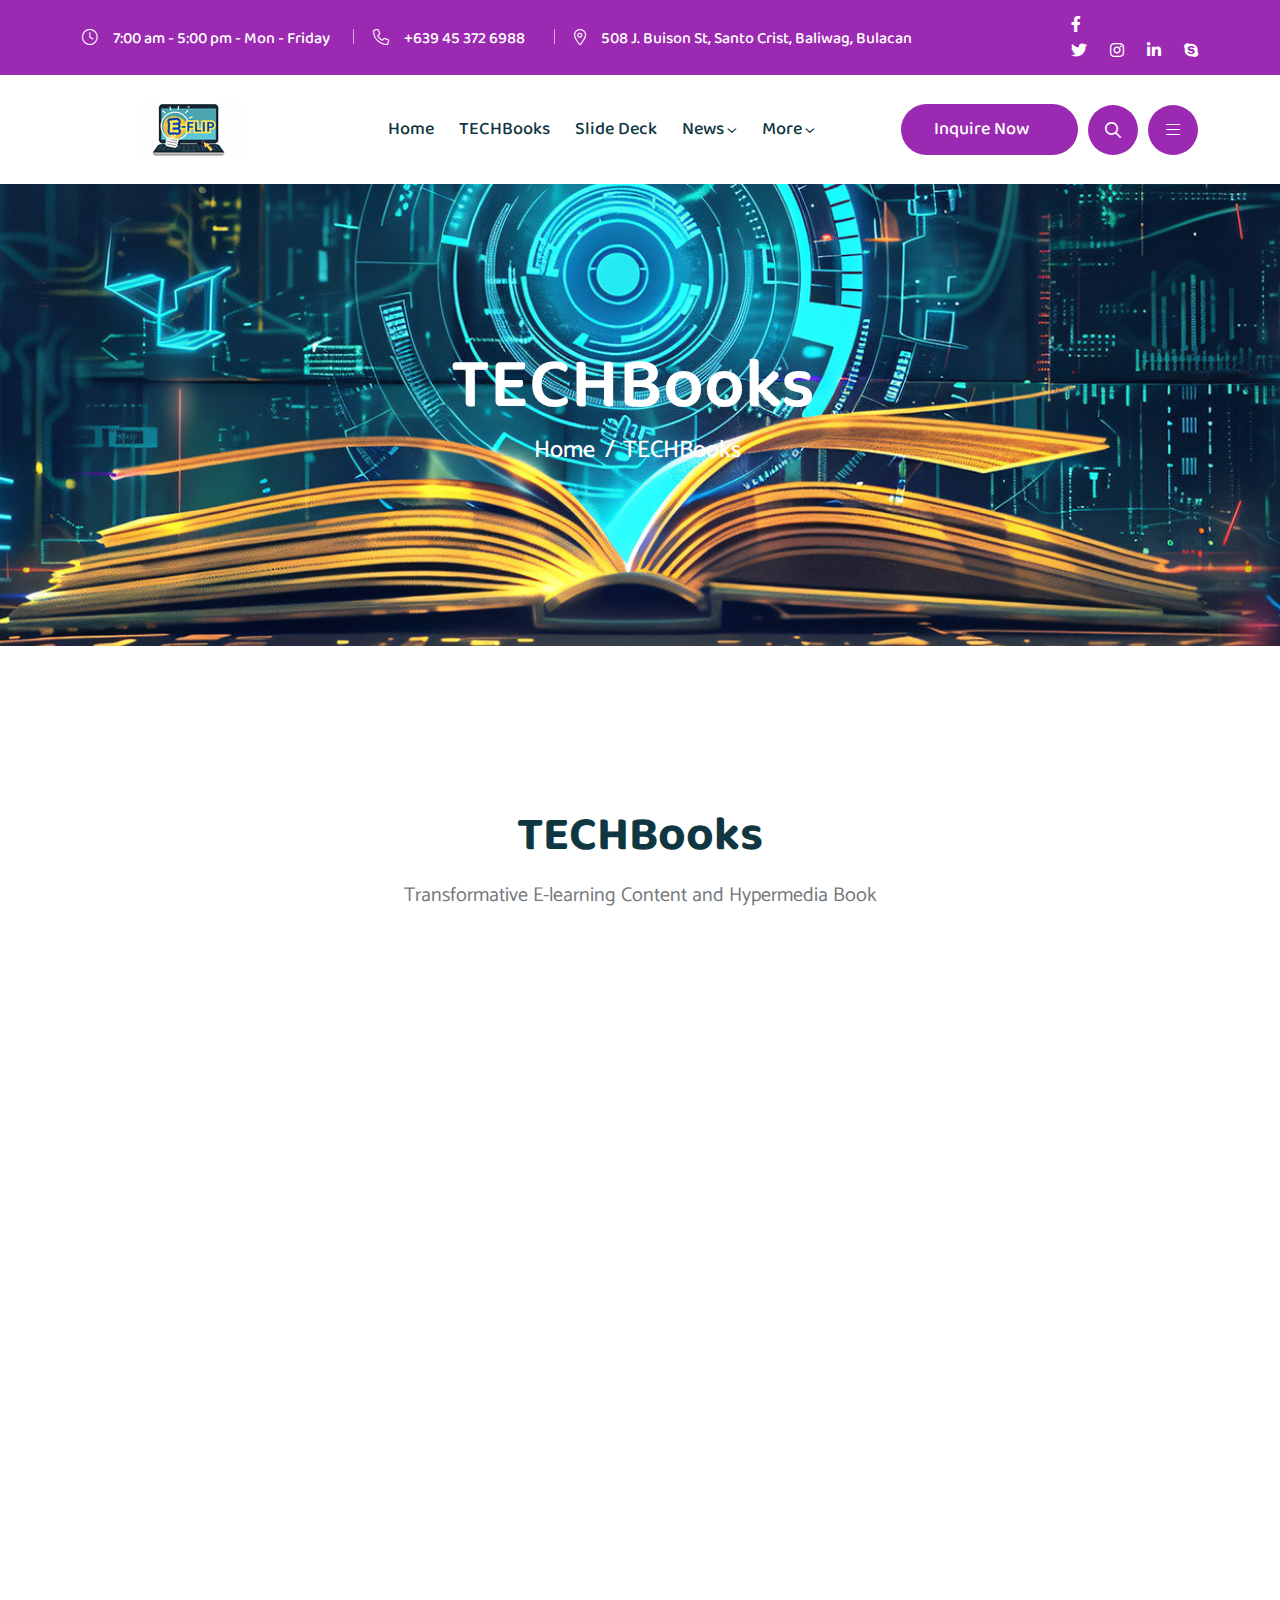
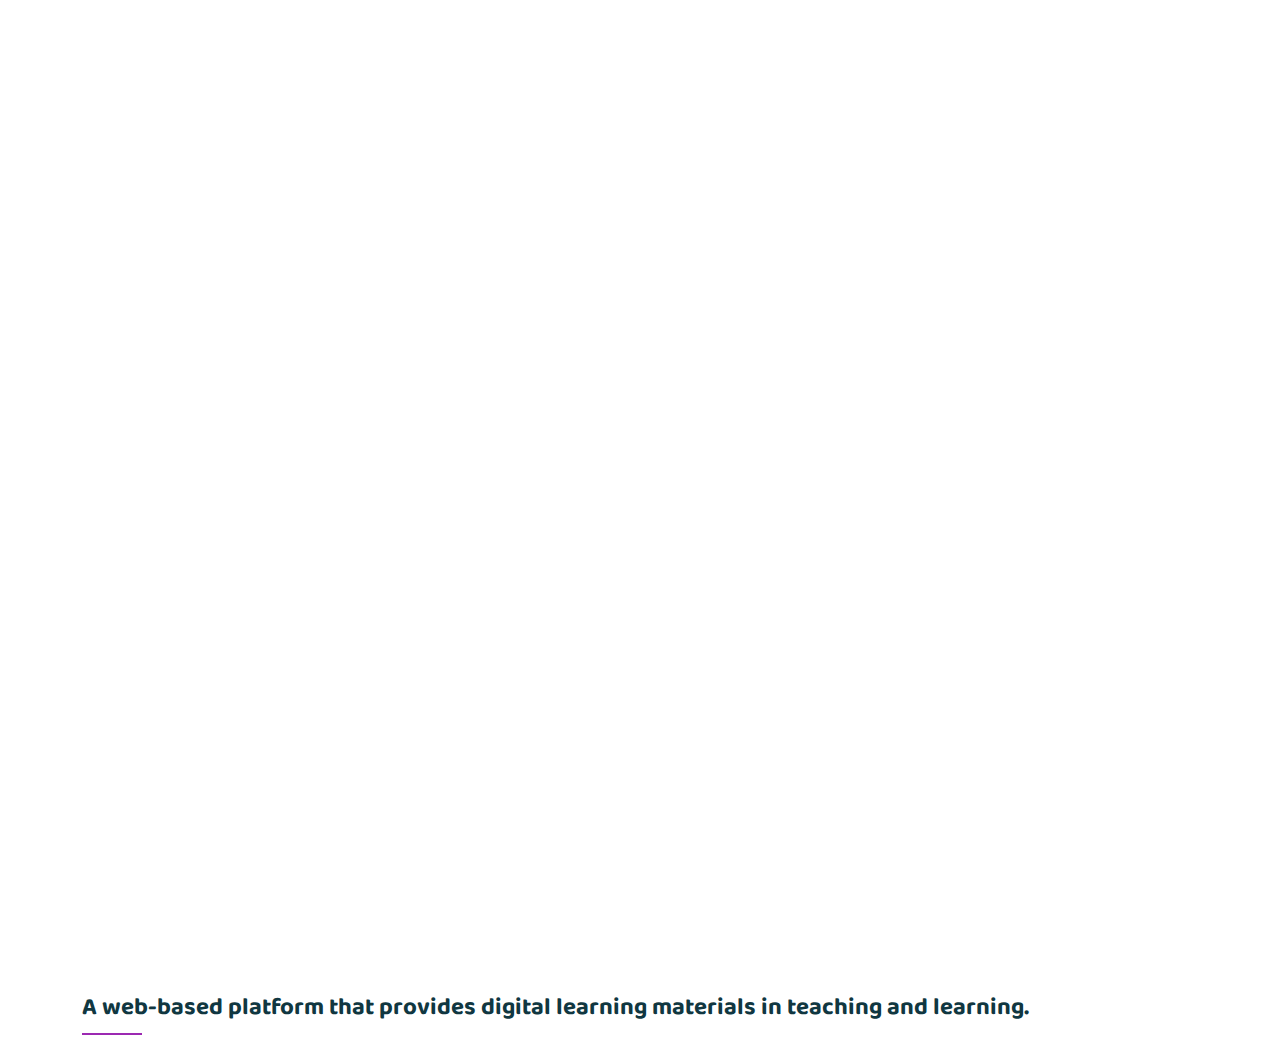
<file: TECHBooks.html>
<!doctype html>
<html class="no-js" lang="zxx">

<head>
    <meta charset="utf-8">
    <meta http-equiv="x-ua-compatible" content="ie=edge">
    <title>E-FLIP &amp; Enhanced - Flexible Learning Interactive Platform</title>
    <meta name="author" content="vecuro_themes">
    <meta name="description" content="Enhanced - Flexible Learning Interactive Platform">
    <meta name="keywords" content="Enhanced - Flexible Learning Interactive Platform" >
    <meta name="robots" content="INDEX,FOLLOW">

    <!-- Mobile Specific Metas -->
    <meta name="viewport" content="width=device-width, initial-scale=1, shrink-to-fit=no">

    <!-- Favicons - Place favicon.ico in the root directory -->
    <link rel="shortcut icon" href="assets/img/favicon.ico" type="image/x-icon">
    <link rel="icon" href="assets/img/favicon.ico" type="image/x-icon">

    <!--==============================
	    All CSS File
	============================== -->
    <!-- Google Fonts-->
    <link href="https://fonts.googleapis.com/css2?family=Baloo+2:wght@400;500;600;700;800&family=Catamaran:wght@100;200;300;400;500;600;700;800;900&display=swap" rel="stylesheet">
    <!-- Bootstrap -->
    <link rel="stylesheet" href="assets/css/bootstrap.min.css">
    <!-- Fontawesome Icon -->
    <link rel="stylesheet" href="assets/css/fontawesome.min.css">
    <!-- Magnific Popup -->
    <link rel="stylesheet" href="assets/css/magnific-popup.min.css">
    <!-- Slick Slider -->
    <link rel="stylesheet" href="assets/css/slick.min.css">
    <!-- Theme Custom CSS -->
    <link rel="stylesheet" href="assets/css/style.css">

</head>

<body>


    <!--[if lte IE 9]>
    	<p class="browserupgrade">You are using an <strong>outdated</strong> browser. Please <a href="https://browsehappy.com/">upgrade your browser</a> to improve your experience and security.</p>
    <![endif]-->

    <!--************* Code Start From Here ************* -->

    <!--========== Preloader =========-->
    <div class="preloader">
        <button class="vs-btn wave-btn preloaderCls">Cancel Preloader </button>
        <div class="preloader-inner">
            <svg id="preloader" xmlns="http://www.w3.org/2000/svg" width="128" height="128" viewBox="0 0 128 128">
                <path id="Path_1" data-name="Path 1" d="M64,0,40.08,21.9a10.98,10.98,0,0,0-5.05,8.75C34.37,44.85,64,60.63,64,60.63Z" fill="#ffb118" />
                <path id="Path_2" data-name="Path 2" d="M128,64,106.12,40.1a10.97,10.97,0,0,0-8.75-5.05C83.17,34.4,67.4,64,67.4,64Z" fill="#80c141" />
                <path id="Path_3" data-name="Path 3" d="M63.7,69.73a110.97,110.97,0,0,1-5.04-20.54c-1.16-8.7.68-14.17.68-14.17H97.37s-4.3-.86-14.47,10.1C79.84,48.42,63.7,69.7,63.7,69.7Z" fill="#cadc28" />
                <path id="Path_4" data-name="Path 4" d="M64,128l23.9-21.88a10.97,10.97,0,0,0,5.05-8.75C93.6,83.17,64,67.4,64,67.4Z" fill="#cf171f" />
                <path id="Path_5" data-name="Path 5" d="M58.27,63.7a110.97,110.97,0,0,1,20.54-5.04c8.7-1.16,14.17.68,14.17.68V97.37s.86-4.3-10.1-14.47C79.58,79.84,58.3,63.7,58.3,63.7Z" fill="#ec1b21" />
                <path id="Path_6" data-name="Path 6" d="M0,64,21.88,87.9a10.97,10.97,0,0,0,8.75,5.05C44.83,93.6,60.6,64,60.6,64Z" fill="#018ed5" />
                <path id="Path_7" data-name="Path 7" d="M64.3,58.27a110.97,110.97,0,0,1,5.04,20.54c1.16,8.7-.68,14.17-.68,14.17H30.63s4.3.86,14.47-10.1c3.06-3.3,19.2-24.58,19.2-24.58Z" fill="#00bbf2" />
                <path id="Path_8" data-name="Path 8" d="M69.73,64.34a111.023,111.023,0,0,1-20.55,5.05c-8.7,1.14-14.15-.7-14.15-.7V30.65s-.86,4.3,10.1,14.5c3.3,3.05,24.6,19.2,24.6,19.2Z" fill="#f8f400" />
                <circle id="Ellipse_1" data-name="Ellipse 1" cx="2.03" cy="2.03" r="2.03" transform="translate(61.97 61.97)" />
            </svg>
        </div>
    </div>

    <div class="popup-search-box d-none d-lg-block  ">
        <button class="searchClose border-theme text-theme"><i class="fal fa-times"></i></button>
        <form action="#">
            <input type="text" class="border-theme" placeholder="What are you looking for">
            <button type="submit"><i class="fal fa-search"></i></button>
        </form>
    </div>

    <!-- Side menu start -->
    <div class="sidemenu-wrapper">
        <div class="sidemenu-content">
            <button class="closeButton sideMenuCls"><i class="far fa-times"></i></button>
            <div class="widget footer-widget">
                <div class="vs-widget-about">
                    <div class="about-logo">
                        <a href="index.html">
                            <img src="assets/Logo.png" alt="logo">
                        </a>
                    </div>
                    <p class="about-text">"Ready to spark curiosity and make learning an adventure? Inquire now to explore different interactive eBooks! Discover stories, quizzes, and activities designed to engage young minds and turn education into an unforgettable journey."</p>
                    <div class="multi-social">
                        <a href="https://www.facebook.com/johnpaul.estrella.7" target="_blank"><i class="fab fa-facebook-f"></i></a>
                        <a href="#"><i class="fab fa-twitter"></i></a>
                        <a href="#"><i class="fab fa-pinterest-p"></i></a>
                        <a href="#"><i class="fab fa-linkedin-in"></i></a>
                    </div>
                </div>
            </div>

            <div class="widget footer-widget">
                <h3 class="widget_title">Contact Us</h3>
                <div class="vs-widget-contact">
                    <p class="footer-info"><i class="fas fa-map-marker-alt"></i>508 J. Buison St, Santo Crist, Baliwag, Bulacan</p>
                    <p class="footer-info"><i class="fas fa-envelope"></i><a href="mailto:info@Knirpseteam.com">sirjpestrella13@gmail.com</a></p>
                    <p class="footer-info"><i class="fas fa-phone-alt"></i><a href="tel:+25631562156236">+639 45 372  6988</a></p>
                </div>
            </div>
        </div>
    </div>
    <!-- Side menu end -->
    
    <!--vs-mobile-menu start-->
    <div class="vs-menu-wrapper">
        <div class="vs-menu-area">
            <button class="vs-menu-toggle"><i class="fal fa-times"></i></button>
            <div class="mobile-logo">
                <a href="index.html"><img src="assets/Logo.png" alt="logo"></a>
            </div>
            <div class="vs-mobile-menu">
                <ul>
                   						<li><a href="index.html">Home</a>
                                        </li>
                                        <li> <a href="TECHBooks.html">TECHBooks</a></li>
										<li><a href="slidedeck.html">Slide Deck</a> </li>
                                        <li class="menu-item-has-children">
                                            <a href="#">News</a>
										<ul class="sub-menu">
                                                <a href="https://www.deped.gov.ph/in-the-news/">DepEd News</a>
                                                <a href="https://ptvnews.ph/">PTV News</a></ul>
										</li>
                                        <li class="menu-item-has-children">
                                            <a href="#">More</a>
										<ul class="sub-menu">
                                                <a href="Videos.html">Audio-visual Learning</a>
                                                <a href="Games.html">Game-based Learning</a>
											    <a href="Assessment.html">Assestment</a>
											</ul>
										</li>

                </ul>
            </div><!-- Menu Will Append With Javascript -->
        </div>
    </div>
    <!--vs-mobile-menu end-->

<!--======== Header ========-->
<header class="vs-header">
    <!--header-top-wrapper start-->
    <div class="header-top-area d-none d-lg-block">
        <div class="container">
            <div class="row align-items-center justify-content-between">
                <div class="col-auto">
                    <div class="header-links">
                        <ul>
                            <li><i class="fal fa-clock"></i>7:00 am - 5:00 pm - Mon - Friday</li>
                            <li><i class="fal fa-phone"></i><a href="tel:+25625921589">+639 45 372  6988&nbsp;&nbsp;</a></li>
                            <li><i class="fal fa-map-marker-alt"></i>508 J. Buison St, Santo Crist, Baliwag, Bulacan&nbsp; &nbsp; &nbsp; &nbsp;</li>
                        </ul>
                    </div>
                </div>
                <div class="col-auto">
                    <div class="header-social">
                        <ul>
                            <a href="https://www.facebook.com/johnpaul.estrella.7" target="_blank"><i class="fab fa-facebook-f"></i></a>
                            <li><a href="#"><i class="fab fa-twitter"></i></a></li>
                            <li><a href="#"><i class="fab fa-instagram"></i></a></li>
                            <li><a href="#"><i class="fab fa-linkedin-in"></i></a></li>
                            <li><a href="#"><i class="fab fa-skype"></i></a></li>
                        </ul>
                    </div>
                </div>
            </div>
        </div>
    </div>
    <!--header-top-wrapper end-->
    <!--vs-main-menu-wrapper start-->
    <div class="sticky-wrapper">
        <div class="sticky-active">
            <div class="header-menu-area">
                <div class="container position-relative">
                    <div class="row gx-20 align-items-center justify-content-between">
                        <div class="col-auto">
                            <div class="header-logo">
                                <a href="index.html">
                                    <img src="assets/Logo.png" alt="logo">
                                </a>
                            </div>
                        </div>
                        <div class="col-auto">
                            <nav class="main-menu menu-style1 d-none d-lg-inline-block">
                                <ul>
                                    <li><a href="index.html">Home</a></li>
                                    <li><a href="TECHBooks.html">TECHBooks</a></li>
                                    <li><a href="slidedeck.html">Slide Deck</a></li>
                                    <li class="menu-item-has-children">
                                        <a href="#">News</a>
                                        <ul class="sub-menu">
                                            <li><a href="https://www.deped.gov.ph/in-the-news/">DepEd News</a></li>
                                            <li><a href="https://ptvnews.ph/">PTV News</a></li>
                                        </ul>
                                    </li>
                                    <li class="menu-item-has-children">
                                        <a href="#">More</a>
                                        <ul class="sub-menu">
                                            <li><a href="Videos.html">Audio-visual Learning</a></li>
                                            <li><a href="Games.html">Game-based Learning</a></li>
                                            <li><a href="Assessment.html">Assessment</a></li>
                                        </ul>
                                    </li>
                                </ul>
                            </nav>
                            <button type="button" class="vs-menu-toggle d-block d-lg-none"><i class="far fa-bars"></i> Menu</button>
                        </div>
                        <div class="col-auto d-none d-xl-block">
                            <div class="header-button">
                                <a href="https://scheduler.zoom.us/t/dblg1ac2/e-flip-inquries" class="vs-btn wave-btn">Inquire Now&nbsp; &nbsp;&nbsp;</a>
                                <button type="button" class="searchBoxToggler icon-btn"><i class="far fa-search"></i></button>
                                <button type="button" class="sideMenuToggler icon-btn"><i class="fal fa-bars"></i></button>
                            </div>
                        </div>
                    </div>
                </div>
            </div>
        </div>
    </div>
    <!--vs-main-menu-wrapper end-->
</header>

    <!--======== / Header ========-->



    <!--======== About Section ========-->
    <div class="breadcumb-wrapper" data-bg-src="assets/img/bg/breadcrumb-bg-1.jpg">
        <div class="container">
            <div class="breadcumb-content">
                <h1 class="breadcumb-title">TECHBooks&nbsp;</h1>
                <ul class="breadcumb-menu">
                  <li><a href="index.html">Home</a></li>
                    <li class="active">TECHBooks&nbsp;</li>
                </ul>
            </div>
        </div>
    </div>
    <!--======== / About Section ========-->

    <!--======== Service Section ========-->
    <section class="service-section space">
        <div class="container">

        <!-- Section Header -->
            <div class="row text-center justify-content-center wow fadeInUp" data-wow-delay="0.1s">
                <div class="col-xl-6 col-lg-7 col-md-8 col-sm-9">
                    <div class="title-area">
                        <h1 class="sub-title">&nbsp;</h1>
                        <h2 class="sec-title">TECHBooks</h2>
                        <p class="sec-text big-sec-text">Transformative E-learning Content and Hypermedia Book</p>
                  </div>
                </div>
            </div>
        <!-- / Section Header -->

            <div class="row gy-30">
                <!-- Single item -->
                <div class="col-lg-3 col-md-6 service-card wow fadeInUp" data-wow-delay="0.1s">
                    <div class="service-card-inner">
                        <div class="sr-icon">
                            <img src="assets/TECHBooks/AP/AP Icon.png" alt="icon">
                        </div>
                        <h2 class="sr-title h4"><a href="AP.html">Araling Panlipunan</a></h2>
                        <p class="sr-text">"Explore the world of Araling Panlipunan with TECHBook, a digital resource that helps learners master history, civics, and geography."</p>
                    </div>
                </div>
                <!-- Single item -->
                <div class="col-lg-3 col-md-6 service-card wow fadeInUp" data-wow-delay="0.1s">
                    <div class="service-card-inner">
                        <div class="sr-icon">
                            <img src="assets/TECHBooks/MATH/Math Icon.png" alt="icon">
                        </div>
                        <h2 class="sr-title h4"><a href="Math.html">Mathematics</a></h2>
                        <p class="sr-text">"Explore the world of multiplication with TECHBook, a digital resource that helps learners master 1- and 2-digit operations."</p>
                    </div>
                </div>
            </div>
        </div>
    </section>
    <!--======== / Service Section ========-->

      <!--======== Simple Section ========-->
    <section class="mockup2 space-top-shape2-plus space-bottom-page">
        <div class="container">
            <div class="row gx-60 gy-30 align-items-center">
                <div class="col-lg-6 wow fadeInLeft" data-wow-delay="0.1s">
                  <div class="img-box-1">
                        <img src="assets/img/normal/img-1.jpg" alt="photo">
                    </div>
                </div>
                <div class="col-lg-6 wow fadeInRight" data-wow-delay="0.1s">
                    <span class="sub-title">&nbsp;</span>
                    <h2 class="sec-title">TECHBook Description:</h2>
                    <p class="mb-50">PROJECT TECHBOOK (Transformative E-learning Content and Hypermedia Book) is a tech-driven instructional innovation designed to improve Grade 6 learners’ proficiency in multiplication through interactive, gamified digital modules. By integrating self-paced drills, scaffolded digital lessons, multimedia content, and real-time assessments, the project addresses foundational learning gaps in mathematics and boosts learner engagement using accessible and cost-free digital tools.&nbsp;</p>
                    <p class="mb-50">Through lessons on government structures, Filipino values, and the nation’s role in global affairs, learners will gain a deeper understanding of their identity as Filipinos and their responsibilities as citizens.</p>
<div class="feature-box">
  <div class="feature-icon">
        <a href="https://play.google.com/store/apps/details?id=com.kotobee.readerapp&hl=en" target="_blank">
            <img src="assets/img/icon/t-1.png" alt="Google Playstore Icon">
        </a>
    </div>
    <div class="feature-info">
        <h4 class="feature-title">Google Playstore</h4>
        <p class="feature-text">Click the Icon to Download the Kotobee Reader app from the Google Play Store to read and manage interactive eBooks on your Android device.</p>
    </div>
</div>
<div class="feature-box">
    <div class="feature-icon">
        <a href="https://apps.apple.com/us/app/kotobee-reader/id1109764395" target="_blank">
            <img src="assets/img/icon/t-2.png" alt="Apple Appstore Icon">
        </a>
    </div>
    <div class="feature-info">
        <h4 class="feature-title">Apple Appstore</h4>
        <p class="feature-text">CLick the Icon to Download the Kotobee Reader app from the Apple&nbsp;</p>
        <p class="feature-text">Appstore&nbsp; to access and enjoy interactive eBooks on your iOS device.</p>
    </div>
</div>

                </div>
            </div>
        </div>
    </section>
    <!--======== / Simple Section ========-->
	
	<!-- Footer Widget -->
        
        <div class="shape-mockup movingX d-none d-hd-block" data-top="7%" data-left="5%"><img src="assets/img/icon/sun-3.png" alt="shapes"></div>
        <div class="shape-mockup movingX d-none d-hd-block" data-bottom="56%" data-left="33%"><img src="assets/img/icon/butterfly.png" alt="shapes"></div>
        <div class="shape-mockup moving d-none d-hd-block" data-top="49%" data-right="30%"><img src="assets/img/icon/butterfly-sm.png" alt="shapes"></div>
        <div class="footer-copyright">
            <div class="container">
				<h3 class="widget_title">A web-based platform that provides digital learning materials in teaching and learning.</h3>
            </div>
        </div>
    

    <!--********************************
			Code End  Here 
	******************************** -->


    <!-- Scroll To Top -->
    <a href="#" class="scrollToTop scroll-btn"><i class="far fa-arrow-up"></i></a>
    <!--==============================
        All Js File
    ============================== -->
    <!-- Jquery -->
    <script src="assets/js/jquery-3.5.0.min.js"></script>
    <!-- Slick Slider -->
    <script src="assets/js/slick.min.js"></script>
    <!-- Bootstrap -->
    <script src="assets/js/bootstrap.min.js"></script>
    <!-- Magnific Popup -->
    <script src="assets/js/jquery.magnific-popup.min.js"></script>
    <!-- Isotope Filter -->
    <script src="assets/js/imagesloaded.pkgd.min.js"></script>
    <script src="assets/js/isotope.pkgd.min.js"></script>
    <!-- Counter up  -->
    <script src="assets/js/jquery.counterup.min.js"></script>
    <!-- Parallax  -->
    <script src="assets/js/parallax.min.js"></script>
    <!-- Custom Carousel -->
    <script src="assets/js/vscustom-carousel.min.js"></script>
    <!-- Range Slider -->
    <script src="assets/js/jquery-ui.min.js"></script>
    <!-- WOW JS (Animation JS) -->
    <script src="assets/js/wow.min.js"></script>
    <!-- Form Js -->
    <script src="assets/js/ajax-mail.js"></script>
    <!-- Main Js File -->
    <script src="assets/js/main.js"></script>
	<script src="https://static.elfsight.com/platform/platform.js" async></script>
	<div class="elfsight-app-86a3831e-5ec1-4244-80b8-cb686831560d" data-elfsight-app-lazy></div>
	<script src="https://static.elfsight.com/platform/platform.js" async></script>
	<div class="elfsight-app-86a3831e-5ec1-4244-80b8-cb686831560d" data-elfsight-app-lazy></div>
</body>

</html>
</file>
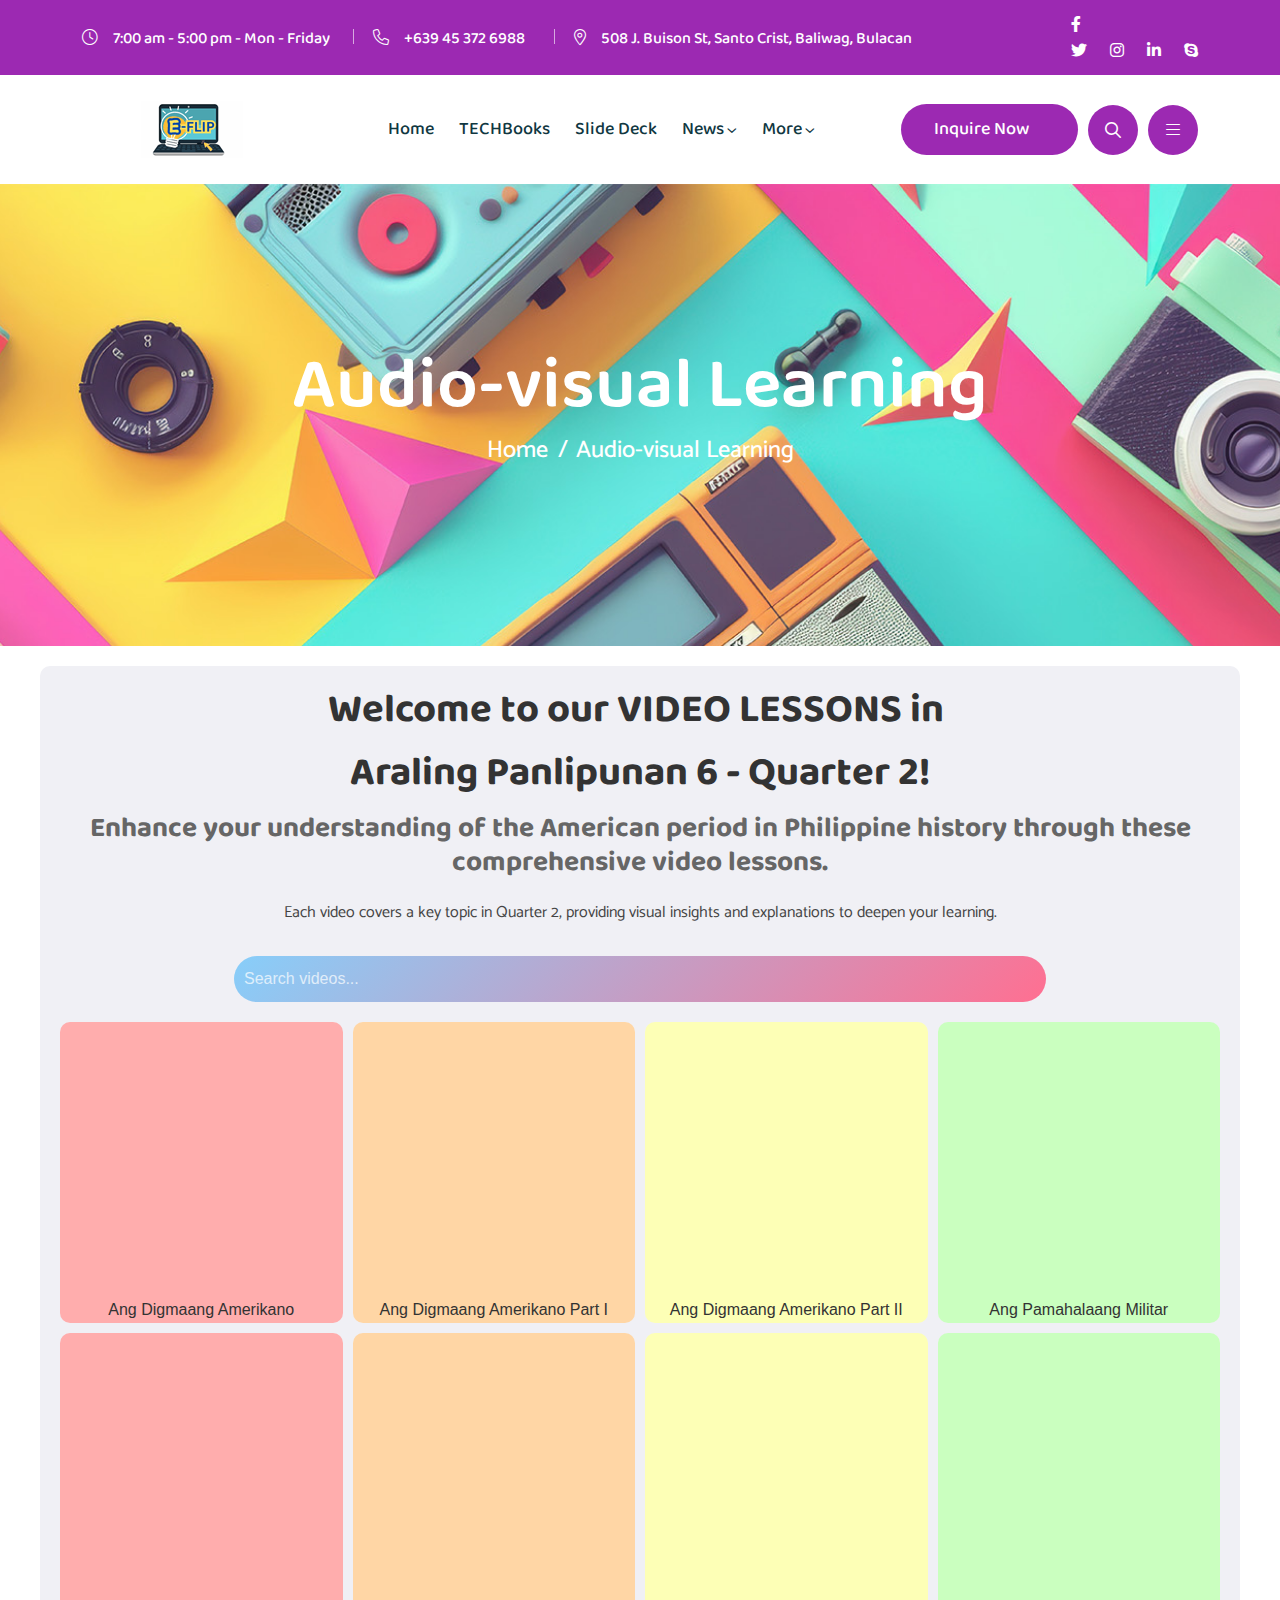
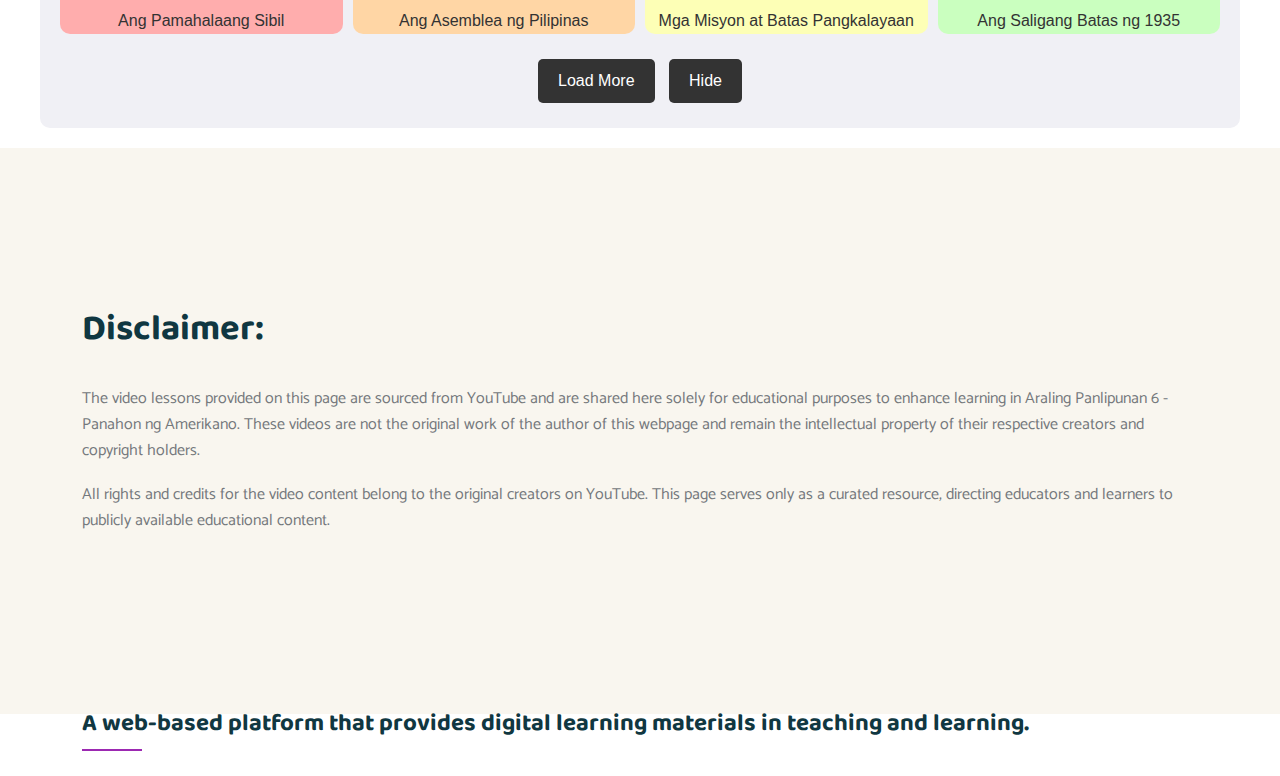
<file: Videos.html>
<!doctype html>
<html class="no-js" lang="zxx">

<head>
    <meta charset="utf-8">
    <meta http-equiv="x-ua-compatible" content="ie=edge">
    <title>E-FLIP &amp; Enhanced - Flexible Learning Interactive Platform</title>
    <meta name="author" content="vecuro_themes">
    <meta name="description" content="Enhanced - Flexible Learning Interactive Platform">
    <meta name="keywords" content="Enhanced - Flexible Learning Interactive Platform" >
    <meta name="robots" content="INDEX,FOLLOW">

    <!-- Mobile Specific Metas -->
    <meta name="viewport" content="width=device-width, initial-scale=1, shrink-to-fit=no">

    <!-- Favicons - Place favicon.ico in the root directory -->
    <link rel="shortcut icon" href="assets/img/favicon.ico" type="image/x-icon">
    <link rel="icon" href="assets/img/favicon.ico" type="image/x-icon">

    <!--==============================
	    All CSS File
	============================== -->
    <!-- Google Fonts-->
    <link href="https://fonts.googleapis.com/css2?family=Baloo+2:wght@400;500;600;700;800&family=Catamaran:wght@100;200;300;400;500;600;700;800;900&display=swap" rel="stylesheet">
    <!-- Bootstrap -->
    <link rel="stylesheet" href="assets/css/bootstrap.min.css">
    <!-- Fontawesome Icon -->
    <link rel="stylesheet" href="assets/css/fontawesome.min.css">
    <!-- Magnific Popup -->
    <link rel="stylesheet" href="assets/css/magnific-popup.min.css">
    <!-- Slick Slider -->
    <link rel="stylesheet" href="assets/css/slick.min.css">
    <!-- Theme Custom CSS -->
    <link rel="stylesheet" href="assets/css/style.css">

</head>

<body>


    <!--[if lte IE 9]>
    	<p class="browserupgrade">You are using an <strong>outdated</strong> browser. Please <a href="https://browsehappy.com/">upgrade your browser</a> to improve your experience and security.</p>
    <![endif]-->

    <!--************* Code Start From Here ************* -->

    <!--========== Preloader =========-->
    <div class="preloader">
        <button class="vs-btn wave-btn preloaderCls">Cancel Preloader </button>
        <div class="preloader-inner">
            <svg id="preloader" xmlns="http://www.w3.org/2000/svg" width="128" height="128" viewBox="0 0 128 128">
                <path id="Path_1" data-name="Path 1" d="M64,0,40.08,21.9a10.98,10.98,0,0,0-5.05,8.75C34.37,44.85,64,60.63,64,60.63Z" fill="#ffb118" />
                <path id="Path_2" data-name="Path 2" d="M128,64,106.12,40.1a10.97,10.97,0,0,0-8.75-5.05C83.17,34.4,67.4,64,67.4,64Z" fill="#80c141" />
                <path id="Path_3" data-name="Path 3" d="M63.7,69.73a110.97,110.97,0,0,1-5.04-20.54c-1.16-8.7.68-14.17.68-14.17H97.37s-4.3-.86-14.47,10.1C79.84,48.42,63.7,69.7,63.7,69.7Z" fill="#cadc28" />
                <path id="Path_4" data-name="Path 4" d="M64,128l23.9-21.88a10.97,10.97,0,0,0,5.05-8.75C93.6,83.17,64,67.4,64,67.4Z" fill="#cf171f" />
                <path id="Path_5" data-name="Path 5" d="M58.27,63.7a110.97,110.97,0,0,1,20.54-5.04c8.7-1.16,14.17.68,14.17.68V97.37s.86-4.3-10.1-14.47C79.58,79.84,58.3,63.7,58.3,63.7Z" fill="#ec1b21" />
                <path id="Path_6" data-name="Path 6" d="M0,64,21.88,87.9a10.97,10.97,0,0,0,8.75,5.05C44.83,93.6,60.6,64,60.6,64Z" fill="#018ed5" />
                <path id="Path_7" data-name="Path 7" d="M64.3,58.27a110.97,110.97,0,0,1,5.04,20.54c1.16,8.7-.68,14.17-.68,14.17H30.63s4.3.86,14.47-10.1c3.06-3.3,19.2-24.58,19.2-24.58Z" fill="#00bbf2" />
                <path id="Path_8" data-name="Path 8" d="M69.73,64.34a111.023,111.023,0,0,1-20.55,5.05c-8.7,1.14-14.15-.7-14.15-.7V30.65s-.86,4.3,10.1,14.5c3.3,3.05,24.6,19.2,24.6,19.2Z" fill="#f8f400" />
                <circle id="Ellipse_1" data-name="Ellipse 1" cx="2.03" cy="2.03" r="2.03" transform="translate(61.97 61.97)" />
            </svg>
        </div>
    </div>

    <div class="popup-search-box d-none d-lg-block  ">
        <button class="searchClose border-theme text-theme"><i class="fal fa-times"></i></button>
        <form action="#">
            <input type="text" class="border-theme" placeholder="What are you looking for">
            <button type="submit"><i class="fal fa-search"></i></button>
        </form>
    </div>

    <!-- Side menu start -->
    <div class="sidemenu-wrapper">
        <div class="sidemenu-content">
            <button class="closeButton sideMenuCls"><i class="far fa-times"></i></button>
            <div class="widget footer-widget">
                <div class="vs-widget-about">
                    <div class="about-logo">
                        <a href="index.html">
                            <img src="assets/Logo.png" alt="logo">
                        </a>
                    </div>
                    <p class="about-text">"Ready to spark curiosity and make learning an adventure? Inquire now to explore different interactive eBooks! Discover stories, quizzes, and activities designed to engage young minds and turn education into an unforgettable journey."</p>
                    <div class="multi-social">
                        <a href="https://www.facebook.com/johnpaul.estrella.7" target="_blank"><i class="fab fa-facebook-f"></i></a>
                        <a href="#"><i class="fab fa-twitter"></i></a>
                        <a href="#"><i class="fab fa-pinterest-p"></i></a>
                        <a href="#"><i class="fab fa-linkedin-in"></i></a>
                    </div>
                </div>
            </div>

            <div class="widget footer-widget">
                <h3 class="widget_title">Contact Us</h3>
                <div class="vs-widget-contact">
                    <p class="footer-info"><i class="fas fa-map-marker-alt"></i>508 J. Buison St, Santo Crist, Baliwag, Bulacan</p>
                    <p class="footer-info"><i class="fas fa-envelope"></i><a href="mailto:info@Knirpseteam.com">sirjpestrella13@gmail.com</a></p>
                    <p class="footer-info"><i class="fas fa-phone-alt"></i><a href="tel:+25631562156236">+639 45 372  6988</a></p>
                </div>
            </div>
        </div>
    </div>
    <!-- Side menu end -->
    
    <!--vs-mobile-menu start-->
    <div class="vs-menu-wrapper">
        <div class="vs-menu-area">
            <button class="vs-menu-toggle"><i class="fal fa-times"></i></button>
            <div class="mobile-logo">
                <a href="index.html"><img src="assets/Logo.png" alt="logo"></a>
            </div>
            <div class="vs-mobile-menu">
                <ul>
                   						<li><a href="index.html">Home</a>
                                        </li>
                                        <li> <a href="TECHBooks.html">TECHBooks</a></li>
										<li><a href="slidedeck.html">Slide Deck</a> </li>
                                        <li class="menu-item-has-children">
                                            <a href="#">News</a>
										<ul class="sub-menu">
                                                <a href="https://www.deped.gov.ph/in-the-news/">DepEd News</a>
                                                <a href="https://ptvnews.ph/">PTV News</a></ul>
										</li>
                                        <li class="menu-item-has-children">
                                            <a href="#">More</a>
										<ul class="sub-menu">
                                                <a href="Videos.html">Audio-visual Learning</a>
                                                <a href="Games.html">Game-based Learning</a>
											    <a href="Assessment.html">Assestment</a>
											</ul>
										</li>

                </ul>
            </div><!-- Menu Will Append With Javascript -->
        </div>
    </div>
    <!--vs-mobile-menu end-->

<!--======== Header ========-->
<header class="vs-header">
    <!--header-top-wrapper start-->
    <div class="header-top-area d-none d-lg-block">
        <div class="container">
            <div class="row align-items-center justify-content-between">
                <div class="col-auto">
                    <div class="header-links">
                        <ul>
                            <li><i class="fal fa-clock"></i>7:00 am - 5:00 pm - Mon - Friday</li>
                            <li><i class="fal fa-phone"></i><a href="tel:+25625921589">+639 45 372  6988&nbsp;&nbsp;</a></li>
                            <li><i class="fal fa-map-marker-alt"></i>508 J. Buison St, Santo Crist, Baliwag, Bulacan&nbsp; &nbsp; &nbsp; &nbsp;</li>
                        </ul>
                    </div>
                </div>
                <div class="col-auto">
                    <div class="header-social">
                        <ul>
                            <a href="https://www.facebook.com/johnpaul.estrella.7" target="_blank"><i class="fab fa-facebook-f"></i></a>
                            <li><a href="#"><i class="fab fa-twitter"></i></a></li>
                            <li><a href="#"><i class="fab fa-instagram"></i></a></li>
                            <li><a href="#"><i class="fab fa-linkedin-in"></i></a></li>
                            <li><a href="#"><i class="fab fa-skype"></i></a></li>
                        </ul>
                    </div>
                </div>
            </div>
        </div>
    </div>
    <!--header-top-wrapper end-->
    <!--vs-main-menu-wrapper start-->
    <div class="sticky-wrapper">
        <div class="sticky-active">
            <div class="header-menu-area">
                <div class="container position-relative">
                    <div class="row gx-20 align-items-center justify-content-between">
                        <div class="col-auto">
                            <div class="header-logo">
                                <a href="index.html">
                                    <img src="assets/Logo.png" alt="logo">
                                </a>
                            </div>
                        </div>
                        <div class="col-auto">
                            <nav class="main-menu menu-style1 d-none d-lg-inline-block">
                                <ul>
                                    <li><a href="index.html">Home</a></li>
                                    <li><a href="TECHBooks.html">TECHBooks</a></li>
                                    <li><a href="slidedeck.html">Slide Deck</a></li>
                                    <li class="menu-item-has-children">
                                        <a href="#">News</a>
                                        <ul class="sub-menu">
                                            <li><a href="https://www.deped.gov.ph/in-the-news/">DepEd News</a></li>
                                            <li><a href="https://ptvnews.ph/">PTV News</a></li>
                                        </ul>
                                    </li>
                                    <li class="menu-item-has-children">
                                        <a href="#">More</a>
                                        <ul class="sub-menu">
                                            <li><a href="Videos.html">Audio-visual Learning</a></li>
                                            <li><a href="Games.html">Game-based Learning</a></li>
                                            <li><a href="Assessment.html">Assessment</a></li>
                                        </ul>
                                    </li>
                                </ul>
                            </nav>
                            <button type="button" class="vs-menu-toggle d-block d-lg-none"><i class="far fa-bars"></i> Menu</button>
                        </div>
                        <div class="col-auto d-none d-xl-block">
                            <div class="header-button">
                                <a href="https://scheduler.zoom.us/t/dblg1ac2/e-flip-inquries" class="vs-btn wave-btn">Inquire Now&nbsp; &nbsp;&nbsp;</a>
                                <button type="button" class="searchBoxToggler icon-btn"><i class="far fa-search"></i></button>
                                <button type="button" class="sideMenuToggler icon-btn"><i class="fal fa-bars"></i></button>
                            </div>
                        </div>
                    </div>
                </div>
            </div>
        </div>
    </div>
    <!--vs-main-menu-wrapper end-->
</header>

    <!--======== / Header ========-->


    <!--======== About Section ========-->
    <div class="breadcumb-wrapper" data-bg-src="assets/img/bg/AVL.jpg">
        <div class="container">
            <div class="breadcumb-content">
                <h1 class="breadcumb-title">Audio-visual Learning</h1>
                <ul class="breadcumb-menu">
                  <li><a href="index.html">Home</a></li>
                    <li class="active">Audio-visual Learning</li>
                </ul>
            </div>
        </div>
    </div>
    <!--======== / About Section ========-->



<section class="video-section">
    <style>
        .video-section {
            max-width: 1200px;
            margin: 20px auto;
            text-align: center;
            font-family: Arial, sans-serif;
            background-color: #f0f0f5;
            padding: 20px;
            border-radius: 10px;
        }

        /* Header Styles */
        .header-title {
            font-size: 40px;
            font-weight: bold;
            color: #333;
        }
        .sub-header {
            font-size: 28px;
            color: #666;
            margin-top: 10px;
            margin-bottom: 20px;
        }
        .intro-paragraph {
            font-size: 16px;
            color: #444;
            margin-bottom: 30px;
        }

        /* Search Bar */
        .search-bar {
            margin-bottom: 20px;
            display: flex;
            justify-content: center;
        }
        .search-input {
            width: 70%;
            padding: 10px;
            border: none;
            border-radius: 25px;
            font-size: 16px;
            outline: none;
            background: linear-gradient(135deg, #87cefa, #ff6f91);
            color: white;
        }
        .search-input::placeholder {
            color: white;
            opacity: 0.7;
        }

        /* Video Grid */
        .video-grid {
            display: grid;
            grid-template-columns: repeat(4, 1fr);
            gap: 10px;
        }
        .video-tile {
            width: 100%;
            position: relative;
            border-radius: 10px;
            overflow: hidden;
            display: none; /* Initially hide all videos */
        }
        .video-iframe {
            width: 100%;
            height: 262px;
            border: none;
            border-radius: 10px;
        }
        .video-title {
            margin-top: 5px;
            font-size: 16px;
            color: #333;
        }

        /* Column Colors */
        .video-grid .video-tile:nth-child(4n + 1) { background-color: #ffadad; }
        .video-grid .video-tile:nth-child(4n + 2) { background-color: #ffd6a5; }
        .video-grid .video-tile:nth-child(4n + 3) { background-color: #fdffb6; }
        .video-grid .video-tile:nth-child(4n + 4) { background-color: #caffbf; }

        /* Load More & Hide Button */
        .buttons {
            margin-top: 20px;
        }
        .btn {
            padding: 10px 20px;
            margin: 5px;
            border: none;
            border-radius: 5px;
            cursor: pointer;
            font-size: 16px;
            background-color: #333;
            color: white;
        }
        .btn:hover {
            background-color: #555;
        }

        /* New Tile Layout for Desktop and Mobile */
        @media (min-width: 768px) {
            .video-grid {
                grid-template-columns: repeat(4, 1fr);
                grid-template-rows: repeat(2, auto);
            }
            .video-tile {
                display: block;
            }
        }

        @media (max-width: 767px) {
            .video-grid {
                grid-template-columns: 1fr;
                grid-template-rows: auto;
            }
            .video-tile {
                display: block;
            }
        }
    </style>

    <!-- Header Section -->
    <h1 class="header-title">Welcome to our VIDEO LESSONS in&nbsp;</h1>
    <h1 class="header-title">Araling Panlipunan 6 - Quarter 2!</h1>
    <h2 class="sub-header">Enhance your understanding of the American period in Philippine history through these comprehensive video lessons.</h2>
    <p class="intro-paragraph">Each video covers a key topic in Quarter 2, providing visual insights and explanations to deepen your learning.</p>

    <!-- Search Bar -->
    <div class="search-bar">
        <input type="text" class="search-input" placeholder="Search videos..." oninput="filterVideos()">
    </div>

    <!-- Video Grid -->
    <div class="video-grid">
        <!-- All 33 video tiles -->
        <div class="video-tile" data-title="Ang Digmaang Amerikano">
            <iframe class="video-iframe" src="https://www.youtube.com/embed/pN-BjltXJ2E" allowfullscreen></iframe>
            <div class="video-title">Ang Digmaang Amerikano</div>
        </div>
        <div class="video-tile" data-title="Ang Digmaang Amerikano Part I">
            <iframe class="video-iframe" src="https://www.youtube.com/embed/eED2zt4__QE" allowfullscreen></iframe>
            <div class="video-title">Ang Digmaang Amerikano Part I</div>
        </div>
        <div class="video-tile" data-title="Ang Digmaang Amerikano Part II">
            <iframe class="video-iframe" src="https://www.youtube.com/embed/CRo1rbAd1Dk" allowfullscreen></iframe>
            <div class="video-title">Ang Digmaang Amerikano Part II</div>
        </div>
        <div class="video-tile" data-title="Ang Pamahalaang Militar">
            <iframe class="video-iframe" src="https://www.youtube.com/embed/yvTONFD5NUg" allowfullscreen></iframe>
            <div class="video-title">Ang Pamahalaang Militar</div>
        </div>
        <div class="video-tile" data-title="Ang Pamahalaang Sibil">
            <iframe class="video-iframe" src="https://www.youtube.com/embed/leEUpFGYh6o" allowfullscreen></iframe>
            <div class="video-title">Ang Pamahalaang Sibil</div>
        </div>
        <div class="video-tile" data-title="Ang Asemblea ng Pilipinas">
            <iframe class="video-iframe" src="https://www.youtube.com/embed/-6urAIHivMU" allowfullscreen></iframe>
            <div class="video-title">Ang Asemblea ng Pilipinas</div>
        </div>
        <div class="video-tile" data-title="Mga Misyon at Batas Pangkalayaan">
            <iframe class="video-iframe" src="https://www.youtube.com/embed/lto5YMJ5KdA" allowfullscreen></iframe>
            <div class="video-title">Mga Misyon at Batas Pangkalayaan</div>
        </div>
        <div class="video-tile" data-title="Ang Saligang Batas ng 1935">
            <iframe class="video-iframe" src="https://www.youtube.com/embed/eXhexHgutxg" allowfullscreen></iframe>
            <div class="video-title">Ang Saligang Batas ng 1935</div>
        </div>
        <div class="video-tile" data-title="Ang Pamahalaang Komonwelt">
            <iframe class="video-iframe" src="https://www.youtube.com/embed/Q8zVszXLov0" allowfullscreen></iframe>
            <div class="video-title">Ang Pamahalaang Komonwelt</div>
        </div>
        <div class="video-tile" data-title="Ang Sistema ng Edukasyon sa Panahon ng Amerikano">
            <iframe class="video-iframe" src="https://www.youtube.com/embed/AUIfLDc0650" allowfullscreen></iframe>
            <div class="video-title">Ang Sistema ng Edukasyon sa Panahon ng Amerikano</div>
        </div>
        <div class="video-tile" data-title="Pamahalaan sa Panahon ng Amerikano">
            <iframe class="video-iframe" src="https://www.youtube.com/embed/U_ycpMGJtDg" allowfullscreen></iframe>
            <div class="video-title">Pamahalaan sa Panahon ng Amerikano</div>
        </div>
        <div class="video-tile" data-title="Pamahalaang Komonwelt">
            <iframe class="video-iframe" src="https://www.youtube.com/embed/mhDzNFBhy38" allowfullscreen></iframe>
            <div class="video-title">Pamahalaang Komonwelt</div>
        </div>
        <div class="video-tile" data-title="Pagtatag ng Nagsasariling Pamahalaan">
            <iframe class="video-iframe" src="https://www.youtube.com/embed/8rGVPAQJU70" allowfullscreen></iframe>
            <div class="video-title">Pagtatag ng Nagsasariling Pamahalaan</div>
        </div>
        <div class="video-tile" data-title="Resulta ng Pananakop ng mga Amerikano">
            <iframe class="video-iframe" src="https://www.youtube.com/embed/wWDoGWeeGlQ" allowfullscreen></iframe>
            <div class="video-title">Resulta ng Pananakop ng mga Amerikano</div>
        </div>
        <div class="video-tile" data-title="First Cholera Epidemic in the Philippines">
            <iframe class="video-iframe" src="https://www.youtube.com/embed/OxRh43RUz9o" allowfullscreen></iframe>
            <div class="video-title">First Cholera Epidemic in the Philippines</div>
        </div>
        <div class="video-tile" data-title="Pampublikong Kalusugan noong Panahon ng mga Amerikano">
            <iframe class="video-iframe" src="https://www.youtube.com/embed/-zW-hfoW6NY" allowfullscreen></iframe>
            <div class="video-title">Pampublikong Kalusugan noong Panahon ng mga Amerikano</div>
        </div>
        <div class="video-tile" data-title="Sistema ng Edukasyon noong Panahon ng Amerikano">
            <iframe class="video-iframe" src="https://www.youtube.com/embed/r2DNQkkYS88" allowfullscreen></iframe>
            <div class="video-title">Sistema ng Edukasyon noong Panahon ng Amerikano</div>
        </div>
        <div class="video-tile" data-title="DepEd TV-Q2-W1">
            <iframe class="video-iframe" src="https://www.youtube.com/embed/KNtJ-FYSJqE" allowfullscreen></iframe>
            <div class="video-title">DepEd TV-Q2-W1</div>
        </div>
        <div class="video-tile" data-title="DepEd TV-Q2-W2">
            <iframe class="video-iframe" src="https://www.youtube.com/embed/oS1ptL4c_Uk" allowfullscreen></iframe>
            <div class="video-title">DepEd TV-Q2-W2</div>
        </div>
        <div class="video-tile" data-title="DepEd TV-Q2-W3">
            <iframe class="video-iframe" src="https://www.youtube.com/embed/qBbPlakaNlA" allowfullscreen></iframe>
            <div class="video-title">DepEd TV-Q2-W3</div>
        </div>
        <div class="video-tile" data-title="DepEd TV-Q2-W4">
            <iframe class="video-iframe" src="https://www.youtube.com/embed/VHIAAJVmmME" allowfullscreen></iframe>
            <div class="video-title">DepEd TV-Q2-W4</div>
        </div>
        <div class="video-tile" data-title="DepEd TV-Q2-W5">
            <iframe class="video-iframe" src="https://www.youtube.com/embed/XiFdAqlsvpo" allowfullscreen></iframe>
            <div class="video-title">DepEd TV-Q2-W5</div>
        </div>
        <div class="video-tile" data-title="DepEd TV-Q2-W6">
            <iframe class="video-iframe" src="https://www.youtube.com/embed/E2BjsgOnOWQ" allowfullscreen></iframe>
            <div class="video-title">DepEd TV-Q2-W6</div>
        </div>
        <div class="video-tile" data-title="DepEd TV-Q2-W7">
            <iframe class="video-iframe" src="https://www.youtube.com/embed/mAmFyuaGv5E" allowfullscreen></iframe>
            <div class="video-title">DepEd TV-Q2-W7</div>
        </div>
        <div class="video-tile" data-title="DepEd TV-Q2-W8">
            <iframe class="video-iframe" src="https://www.youtube.com/embed/hzA4W_vCzxk" allowfullscreen></iframe>
            <div class="video-title">DepEd TV-Q2-W8</div>
        </div>
        <div class="video-tile" data-title="Ang Pamamahala ng Estados Unidos sa Pilipinas">
            <iframe class="video-iframe" src="https://www.youtube.com/embed/c1hh4NHPAeA" allowfullscreen></iframe>
            <div class="video-title">Ang Pamamahala ng Estados Unidos sa Pilipinas</div>
        </div>
        <div class="video-tile" data-title="Thomasites">
            <iframe class="video-iframe" src="https://www.youtube.com/embed/_VTgc0Q7Lak" allowfullscreen></iframe>
            <div class="video-title">Thomasites</div>
        </div>
        <div class="video-tile" data-title="Ang mga Thomasites at ang Pampublikong Edukasyon sa Panahon ng Amerikano">
            <iframe class="video-iframe" src="https://www.youtube.com/embed/Gt1Kw2E94_8" allowfullscreen></iframe>
            <div class="video-title">Ang mga Thomasites at ang Pampublikong Edukasyon sa Panahon ng Amerikano</div>
        </div>
        <div class="video-tile" data-title="Ang Ambag ni William Howard Taft sa Kasaysayan ng Pilipinas">
            <iframe class="video-iframe" src="https://www.youtube.com/embed/LkmykGuFvxU" allowfullscreen></iframe>
            <div class="video-title">Ang Ambag ni William Howard Taft sa Kasaysayan ng Pilipinas</div>
        </div>
        <div class="video-tile" data-title="Ang Treaty of Paris">
            <iframe class="video-iframe" src="https://www.youtube.com/embed/4YMpbdq6744" allowfullscreen></iframe>
            <div class="video-title">Ang Treaty of Paris</div>
        </div>
        <div class="video-tile" data-title="Ang Araw ng Pagkakaibigang Pilipino-Amerikano">
            <iframe class="video-iframe" src="https://www.youtube.com/embed/F_UPjJa-XKE" allowfullscreen></iframe>
            <div class="video-title">Ang Araw ng Pagkakaibigang Pilipino-Amerikano</div>
        </div>
        <div class="video-tile" data-title="Ang Unang Putok ng Philippine-American War">
            <iframe class="video-iframe" src="https://www.youtube.com/embed/xadeOJge73I" allowfullscreen></iframe>
            <div class="video-title">Ang Unang Putok ng Philippine-American War</div>
        </div>
        <div class="video-tile" data-title="Ang Pagsikil sa Kalayaan noong Panahon ng Amerikano">
            <iframe class="video-iframe" src="https://www.youtube.com/embed/MvaJ_fkfheo" allowfullscreen></iframe>
            <div class="video-title">Ang Pagsikil sa Kalayaan noong Panahon ng Amerikano</div>
        </div>
    </div>

    <!-- Load More & Hide Buttons -->
    <div class="buttons">
        <button class="btn" onclick="loadMore()">Load More</button>
        <button class="btn" onclick="hideVideos()">Hide</button>
    </div>

    <script>
        const initialVideosToShow = 8;

        function loadMore() {
            const hiddenVideos = document.querySelectorAll('.video-tile.hidden');
            hiddenVideos.forEach((video, index) => {
                if (index < initialVideosToShow) {
                    video.classList.remove('hidden');
                    video.style.display = 'block';
                }
            });
        }

        function hideVideos() {
            const videos = document.querySelectorAll('.video-tile');
            videos.forEach((video, index) => {
                if (index >= initialVideosToShow) {
                    video.classList.add('hidden');
                    video.style.display = 'none';
                } else {
                    video.classList.remove('hidden');
                    video.style.display = 'block';
                }
            });
            document.querySelector('.search-input').value = ''; // Reset search field
        }

        function filterVideos() {
            const searchInput = document.querySelector('.search-input').value.toLowerCase();
            const videos = document.querySelectorAll('.video-tile');
            let matchCount = 0;

            videos.forEach(video => {
                const title = video.getAttribute('data-title').toLowerCase();
                if (title.includes(searchInput)) {
                    video.style.display = 'block';
                    video.classList.remove('hidden');
                    matchCount++;
                } else {
                    video.style.display = 'none';
                    video.classList.add('hidden');
                }
            });

            if (searchInput && matchCount > initialVideosToShow) {
                videos.forEach((video, index) => {
                    if (!video.classList.contains('hidden') && index >= initialVideosToShow) {
                        video.classList.add('hidden');
                        video.style.display = 'none';
                    }
                });
            }
        }

        // Initialize by showing the first set of videos
        hideVideos();
    </script>
</section>




	 <!--======== Event Section ========-->
    <section class="event-section bg-smoke space-page">
        <div class="container">
          <div class="event-details">
                <div class="row gy-30">
                    <div class="col-xl-5 col-lg-6">
                    </div>
                </div>
            <div class="row mt-40 mb-35 align-items-center">
                    <div class="col-lg-7">
                        <div class="event-title-box">
                            <div class="title-info">
                                <h2 class="h2 event-title">Disclaimer:&nbsp; </h2>
                            </div>
                        </div>
                    </div>
              </div>
            <p>The video lessons provided on this page are sourced from YouTube and are shared here solely for educational purposes to enhance learning in Araling Panlipunan 6 - Panahon ng Amerikano. These videos are not the original work of the author of this webpage and remain the intellectual property of their respective creators and copyright holders.&nbsp;</p>
              <p>All rights and credits for the video content belong to the original creators on YouTube. This page serves only as a curated resource, directing educators and learners to publicly available educational content.</p>
          </div> 
            <!-- / Details  -->
        </div>
    </section>
    <!--======== / Event Section ========-->


                   <!-- Footer Widget -->
        
        <div class="shape-mockup movingX d-none d-hd-block" data-top="7%" data-left="5%"><img src="assets/img/icon/sun-3.png" alt="shapes"></div>
        <div class="shape-mockup movingX d-none d-hd-block" data-bottom="56%" data-left="33%"><img src="assets/img/icon/butterfly.png" alt="shapes"></div>
        <div class="shape-mockup moving d-none d-hd-block" data-top="49%" data-right="30%"><img src="assets/img/icon/butterfly-sm.png" alt="shapes"></div>
        <div class="footer-copyright">
            <div class="container">
				<h3 class="widget_title">A web-based platform that provides digital learning materials in teaching and learning.</h3>
            </div>
        </div>


    <!--********************************
			Code End  Here 
	******************************** -->


    <!-- Scroll To Top -->
    <a href="#" class="scrollToTop scroll-btn"><i class="far fa-arrow-up"></i></a>
    <!--==============================
        All Js File
    ============================== -->
    <!-- Jquery -->
    <script src="assets/js/jquery-3.5.0.min.js"></script>
    <!-- Slick Slider -->
    <script src="assets/js/slick.min.js"></script>
    <!-- Bootstrap -->
    <script src="assets/js/bootstrap.min.js"></script>
    <!-- Magnific Popup -->
    <script src="assets/js/jquery.magnific-popup.min.js"></script>
    <!-- Isotope Filter -->
    <script src="assets/js/imagesloaded.pkgd.min.js"></script>
    <script src="assets/js/isotope.pkgd.min.js"></script>
    <!-- Counter up  -->
    <script src="assets/js/jquery.counterup.min.js"></script>
    <!-- Parallax  -->
    <script src="assets/js/parallax.min.js"></script>
    <!-- Custom Carousel -->
    <script src="assets/js/vscustom-carousel.min.js"></script>
    <!-- Range Slider -->
    <script src="assets/js/jquery-ui.min.js"></script>
    <!-- WOW JS (Animation JS) -->
    <script src="assets/js/wow.min.js"></script>
    <!-- Form Js -->
    <script src="assets/js/ajax-mail.js"></script>
    <!-- Main Js File -->
    <script src="assets/js/main.js"></script>
	<script src="https://static.elfsight.com/platform/platform.js" async></script>
	<div class="elfsight-app-86a3831e-5ec1-4244-80b8-cb686831560d" data-elfsight-app-lazy></div>
	<script src="https://static.elfsight.com/platform/platform.js" async></script>
	<div class="elfsight-app-86a3831e-5ec1-4244-80b8-cb686831560d" data-elfsight-app-lazy></div>
</body>

</html>
</file>
<file: assets/css/style.css>
@charset "UTF-8";
/*
Template Name: Knirpse
Template URL: https://themeforest.vecuro.com/knirpse/
Description: Knirpse - Kindergarten & Baby Care Template
Author: vecuro_themes
Author URI: https://themeforest.net/user/vecuro_themes
Version: 1.0.0
*/
/*=================================
    CSS Index Here
==================================*/
/*

01. Theme Base
    1.1. Mixin
    1.2. Function
    1.3. Variable
    1.4. Typography
    1.5. Extend
    1.7. Wordpress Default
02. Reset
    2.1. Container
    2.2. Grid
    2.3. Input
    2.4. Slick Slider
    2.5. Mobile Menu
03. Utilities
    3.1. Preloader
    3.2. Buttons
    3.3. Titles
    3.4. Common
    3.6. Font
    3.7. Background
    3.8. Text Color
    3.9. Overlay
    3.10. Animation
04. Template Style
    4.1. Widget
    4.2. Header
    4.3. Footer
    4.4. Breadcumb
    4.5. Pagination
    4.6. Blog
    4.7. Comments
    4.8. Hero Area
    4.9. Error    
    4.10. Popup Search
    4.11. Popup Side Menu
    4.12. Wocommerce
    4.13. Products
    4.14. Cart
    4.15. Checkout
    4.16. Wishlist
    4.18. simple section
    4.19. Service
    4.20. About
    4.21. Counter
    4.22. Class
    4.23. Process
    4.24. Appointment
    4.25. Team
    4.26. Project Gallery
    4.27. Testimonial
    4.28. Choose
    4.29. Event
    4.30. Contact
05. Spacing

*/
/*=================================
    CSS Index End
==================================*/
/*=================================
   01. Theme Base
==================================*/
/*------------------- 1.1. Mixin -------------------*/
/*------------------- 1.2. Function -------------------*/
/*------------------- 1.3. Variable-------------------*/
:root {
  --theme-color: #9C29B2;
  --secondary-color: #88c90d;
  --title-color: #103741;
  --body-color: #74787c;
  --smoke-color: #f9f6ef;
  --smoke-theme: #fef5ff;
  --light-color: #9b9b9b;
  --black-color: #000000;
  --white-color: #ffffff;
  --yellow-color: #fec624;
  --success-color: #28a745;
  --error-color: #dc3545;
  --blue-color: #786acf;
  --border-color: rgb(238, 241, 242);
  --title-font: "Baloo 2", cursive;
  --para-font: "Catamaran", sans-serif;
  --body-font: "Baloo 2", cursive;
  --icon-font: "Font Awesome 6 Pro";
  --main-container: 1220px;
  --container-gutters: 30px;
  --section-space: 120px;
  --section-space-mobile: 80px;
  --section-title-space: 60px;
  --ripple-ani-duration: 5s;
}

/*------------------- 1.5. Typography -------------------*/
html,
body {
  scroll-behavior: auto !important;
  overflow-x: hidden;
}

body {
  font-family: var(--body-font);
  font-size: 16px;
  font-weight: 400;
  color: var(--body-color);
  line-height: 26px;
  -webkit-font-smoothing: antialiased;
}

iframe {
  border: none;
  width: 100%;
}

.slick-slide:focus,
button:focus,
a:focus,
a:active,
input,
input:hover,
input:focus,
input:active,
textarea,
textarea:hover,
textarea:focus,
textarea:active {
  outline: none;
}

input:focus {
  outline: none;
  box-shadow: none;
}

img:not([draggable]),
embed,
object,
video {
  max-width: 100%;
  height: auto;
}

ul {
  list-style-type: disc;
}

ol {
  list-style-type: decimal;
}

ol li,
ul li {
  font-family: var(--para-font);
}
ol li a,
ul li a {
  font-family: inherit;
}

table {
  margin: 0 0 1.5em;
  width: 100%;
  border-collapse: collapse;
  border-spacing: 0;
  border: 1px solid var(--border-color);
}

th {
  font-weight: 700;
  color: var(--title-color);
}

td,
th {
  border: 1px solid var(--border-color);
  padding: 9px 12px;
}

a {
  color: var(--theme-color);
  text-decoration: none;
  outline: 0;
  transition: all ease 0.4s;
}
a:hover {
  color: var(--title-color);
}
a:active, a:focus, a:hover, a:visited {
  text-decoration: none;
  outline: 0;
}

button {
  transition: all ease 0.4s;
}

img {
  border: none;
  max-width: 100%;
}

ins {
  text-decoration: none;
}

pre {
  font-family: var(--para-font);
  background: #f5f5f5;
  color: #666;
  font-size: 14px;
  margin: 20px 0;
  overflow: auto;
  padding: 20px;
  white-space: pre-wrap;
  word-wrap: break-word;
}

span.ajax-loader:empty,
p:empty {
  display: none;
}

p {
  font-family: var(--para-font);
  margin: 0 0 18px 0;
  color: var(--body-color);
  line-height: 1.625;
}

h1 a,
h2 a,
h3 a,
h4 a,
h5 a,
h6 a,
p a,
span a {
  font-size: inherit;
  font-family: inherit;
  font-weight: inherit;
  line-height: inherit;
}

.h1, h1,
.h2, h2,
.h3, h3,
.h4, h4,
.h5, h5,
.h6, h6 {
  font-family: var(--title-font);
  color: var(--title-color);
  text-transform: none;
  font-weight: bold;
  line-height: 1.208;
  margin: 0 0 15px 0;
}

.h1,
h1 {
  font-size: 48px;
}

.h2,
h2 {
  font-size: 36px;
}

.h3,
h3 {
  font-size: 30px;
}

.h4,
h4 {
  font-size: 24px;
}

.h5,
h5 {
  font-size: 20px;
}

.h6,
h6 {
  font-size: 16px;
}

/* Large devices */
@media (max-width: 1199px) {
  .h1,
  h1 {
    font-size: 40px;
  }
  .h2,
  h2 {
    font-size: 30px;
  }
  .h3,
  h3 {
    font-size: 24px;
  }
  .h4,
  h4 {
    font-size: 22px;
  }
}
/* Small devices */
@media (max-width: 767px) {
  .h1,
  h1 {
    font-size: 30px;
  }
  .h2,
  h2 {
    font-size: 26px;
  }
  .h3,
  h3 {
    font-size: 22px;
  }
  .h4,
  h4 {
    font-size: 22px;
  }
  .h5,
  h5 {
    font-size: 18px;
  }
}
/*------------------- 1.6. Extend -------------------*/
/*------------------- 1.7. Wordpress Default -------------------*/
/*=================================
    02. Reset
==================================*/
/*------------------- 2.1. Container -------------------*/
@media only screen and (min-width: 1300px) {
  .container-xxl,
  .container-xl,
  .container-lg,
  .container-md,
  .container-sm,
  .container {
    max-width: calc(var(--main-container) + var(--container-gutters));
    padding-left: calc(var(--container-gutters) / 2);
    padding-right: calc(var(--container-gutters) / 2);
  }
}
@media only screen and (max-width: 1600px) {
  .container-fluid.px-0 {
    padding-left: 15px !important;
    padding-right: 15px !important;
  }
  .container-fluid.px-0 .row {
    margin-left: 0 !important;
    margin-right: 0 !important;
  }
}
/*------------------- 2.2. Grid -------------------*/
.slick-track > [class*=col] {
  flex-shrink: 0;
  width: 100%;
  max-width: 100%;
  padding-right: calc(var(--bs-gutter-x) / 2);
  padding-left: calc(var(--bs-gutter-x) / 2);
  margin-top: var(--bs-gutter-y);
}

@media (min-width: 1199px) {
  .row {
    --bs-gutter-x: 30px;
  }
}
.gy-30 {
  --bs-gutter-y: 30px;
}

.g-0 {
  --bs-gutter-x: 0px;
  --bs-gutter-y: 0px;
}

.gx-15 {
  --bs-gutter-x: 15px;
}

.gx-20,
.g-20 {
  --bs-gutter-x: 20px;
}

.gy-20,
.g-20 {
  --bs-gutter-y: 20px;
}

.gx-40 {
  --bs-gutter-x: 40px;
}

.gy-40 {
  --bs-gutter-y: 40px;
}

.gx-60 {
  --bs-gutter-x: 60px;
}

.gy-60 {
  --bs-gutter-y: 60px;
}

.gx-70 {
  --bs-gutter-x: 70px;
}

.gy-70 {
  --bs-gutter-y: 70px;
}

.gx-150 {
  --bs-gutter-x: 150px;
}

@media (min-width: 1399px) {
  .gx-30 {
    --bs-gutter-x: 30px;
  }
}
/* Large devices */
@media (max-width: 1199px) {
  .gx-150 {
    --bs-gutter-x: 30px;
  }
  .gx-60 {
    --bs-gutter-x: 40px;
  }
  .gx-70 {
    --bs-gutter-x: 30px;
  }
  .gx-40 {
    --bs-gutter-x: 30px;
  }
  .gy-40 {
    --bs-gutter-y: 30px;
  }
  .gx-lg-15 {
    --bs-gutter-x: 15px;
  }
}
/*------------------- 2.3. Input -------------------*/
select {
  display: block;
  width: 100%;
  line-height: 1.5;
  vertical-align: middle;
  background-image: url("data:image/svg+xml;charset=utf-8,%3Csvg xmlns='http://www.w3.org/2000/svg' viewBox='0 0 16 16'%3E%3Cpath fill='none' stroke='%23343a40' stroke-linecap='round' stroke-linejoin='round' stroke-width='2' d='M2 5l6 6 6-6'/%3E%3C/svg%3E");
  background-repeat: no-repeat;
  background-position: right 0.75rem center;
  background-size: 16px 12px;
  -webkit-appearance: none;
  -moz-appearance: none;
  appearance: none;
}

select,
.form-select,
.form-control {
  height: 50px;
  padding: 0 30px;
  padding-right: 60px;
  border: 1px solid var(--border-color);
  color: var(--body-color);
  background-color: var(--white-color);
  border-radius: 5px;
  font-weight: 400;
  font-size: 16px;
}
select:focus,
.form-select:focus,
.form-control:focus {
  outline: 0;
  box-shadow: none;
  background-color: var(--white-color);
  border-color: #e3e3e3;
}
select::-moz-placeholder,
.form-select::-moz-placeholder,
.form-control::-moz-placeholder {
  color: var(--body-color);
}
select::-webkit-input-placeholder,
.form-select::-webkit-input-placeholder,
.form-control::-webkit-input-placeholder {
  color: var(--body-color);
}
select:-ms-input-placeholder,
.form-select:-ms-input-placeholder,
.form-control:-ms-input-placeholder {
  color: var(--body-color);
}
select::placeholder,
.form-select::placeholder,
.form-control::placeholder {
  color: var(--body-color);
}

.form-style2 select,
.form-style2 .form-select,
.form-style2 .form-control {
  border: none;
}

.form-select {
  cursor: pointer;
  background-position: right 1.3rem center;
}

input.form-control::-webkit-outer-spin-button,
input.form-control::-webkit-inner-spin-button {
  -webkit-appearance: none;
  margin: 0;
}

/* Firefox */
input.form-control[type=number] {
  -moz-appearance: textfield;
}

textarea.form-control {
  min-height: 150px;
  padding-top: 17px;
  padding-bottom: 17px;
}

input[type=checkbox] {
  visibility: hidden;
  opacity: 0;
  display: inline-block;
  vertical-align: middle;
  width: 0;
  height: 0;
  display: none;
}
input[type=checkbox]:checked ~ label:before {
  content: "\f00c";
  color: var(--theme-color);
  border-color: var(--theme-color);
}
input[type=checkbox] ~ label {
  position: relative;
  padding-left: 30px;
  cursor: pointer;
  display: block;
}
input[type=checkbox] ~ label:before {
  content: "";
  font-family: var(--icon-font);
  font-weight: 700;
  position: absolute;
  left: 0;
  top: 4px;
  background-color: var(--white-color);
  border: 1px solid var(--border-color);
  height: 18px;
  width: 18px;
  line-height: 18px;
  text-align: center;
  font-size: 12px;
}

input[type=radio] {
  visibility: hidden;
  opacity: 0;
  display: inline-block;
  vertical-align: middle;
  width: 0;
  height: 0;
  display: none;
}
input[type=radio] ~ label {
  position: relative;
  padding-left: 28px;
  cursor: pointer;
  line-height: 1;
  display: inline-block;
  font-weight: 600;
  margin-bottom: 0;
}
input[type=radio] ~ label::before {
  content: "\f111";
  position: absolute;
  font-family: var(--icon-font);
  left: 0;
  top: 0;
  width: 15px;
  height: 15px;
  padding-left: 0.5px;
  font-size: 0.29rem;
  line-height: 14.9px;
  text-align: center;
  border: 1px solid var(--theme-color);
  border-radius: 100%;
  font-weight: 700;
  background: var(--white-color);
  color: transparent;
  transition: all 0.2s ease;
}
input[type=radio]:checked ~ label::before {
  border-color: var(--theme-color);
  background-color: var(--theme-color);
  color: var(--white-color);
}

label {
  margin-bottom: 0.6em;
  margin-top: -0.3em;
  display: block;
}

.form-group {
  margin-bottom: var(--bs-gutter-x);
  position: relative;
}
.form-group > i {
  position: absolute;
  right: 30px;
  top: 20px;
  font-size: 15px;
  color: var(--theme-color);
}

select.style2 ~ i,
.form-select.style2 ~ i,
.form-control.style2 ~ i {
  left: 40px;
  top: 14px;
  color: var(--body-color);
  width: 25px;
}
select.style2,
.form-select.style2,
.form-control.style2 {
  padding-right: 30px;
  padding-left: 56px;
  background-color: var(--smoke-color);
  border: none;
  border-radius: 30px;
  resize: none;
}
select.style2:focus ~ i,
.form-select.style2:focus ~ i,
.form-control.style2:focus ~ i {
  color: var(--title-color);
}
select.style2.form-select,
.form-select.style2.form-select,
.form-control.style2.form-select {
  padding-left: 30px;
  background-position: right 1.8rem center;
}

textarea.form-control.style2 ~ i {
  top: 16px;
}

.form-control.is-invalid,
.was-validated .form-control:invalid {
  border: 1px solid var(--error-color) !important;
  background-position: right calc(0.375em + 0.8875rem) center;
  background-image: none;
}
.form-control.is-invalid:focus,
.was-validated .form-control:invalid:focus {
  outline: 0;
  box-shadow: none;
}

textarea.form-control.is-invalid {
  background-position: top calc(0.375em + 0.5875rem) right calc(0.375em + 0.8875rem);
}

.row.no-gutters > .form-group {
  margin-bottom: 0;
}

.form-messages {
  display: none;
}
.form-messages.mb-0 * {
  margin-bottom: 0;
}
.form-messages.success {
  color: var(--success-color);
  display: block;
}
.form-messages.error {
  color: var(--error-color);
  display: block;
}

/* Extra small devices */
@media (max-width: 575px) {
  .form-select,
  .form-control {
    padding-right: 30px;
    padding-left: 15px;
  }
}
/*------------------- 2.4. Slick Slider -------------------*/
.row > .slick-list {
  padding-left: 0;
  padding-right: 0;
}

.slick-track {
  min-width: 100%;
}

.slick-slide img {
  display: inline-block;
}

.slick-dots {
  list-style-type: none;
  padding: 2px 0;
  margin: 30px 0 30px 0;
  line-height: 0;
  text-align: center;
  height: max-content;
}
.slick-dots li {
  display: inline-block;
  margin-right: 10px;
}
.slick-dots li:last-child {
  margin-right: 0;
}
.slick-dots button {
  font-size: 0;
  padding: 0;
  background-color: transparent;
  width: 12px;
  height: 12px;
  line-height: 0;
  border-radius: 9999px;
  border: 3px solid #7a7a7a;
  transition: all ease 0.4s;
}
.slick-dots button:hover {
  border-color: var(--theme-color);
}
.slick-dots .slick-active button {
  transform: scale(1.5);
  border-color: var(--theme-color);
}

.slick-arrow {
  display: inline-block;
  padding: 0;
  background-color: transparent;
  color: var(--theme-color);
  position: absolute;
  top: 50%;
  margin-right: 50px;
  margin-top: calc(var(--icon-size, 60px) / -2);
  border: 1px solid var(--theme-color);
  left: var(--pos-x, -170px);
  width: var(--icon-size, 60px);
  height: var(--icon-size, 60px);
  line-height: 62px;
  border-radius: 50%;
  z-index: 2;
  font-size: 18px;
}
.slick-arrow.default {
  position: relative;
  --pos-x: 0;
  margin-top: 0;
}
.slick-arrow:hover {
  background-color: var(--theme-color);
  color: var(--white-color);
}
.slick-arrow:hover .long-arrow {
  background-color: var(--theme-color);
  animation: arrow-left ease 1s alternate;
}
.slick-arrow:hover .long-arrow:before {
  border-right-color: var(--theme-color);
}
.slick-arrow.slick-next {
  margin-right: 0;
  margin-left: 50px;
  right: var(--pos-x, -170px);
  left: auto;
}
.slick-arrow.slick-next .long-arrow {
  left: auto;
  right: 50%;
  margin-left: 0;
  margin-right: -3px;
}
.slick-arrow.slick-next .long-arrow:before {
  left: auto;
  right: -1px;
  border-right: none;
  border-left: 7px solid var(--title-color);
}
.slick-arrow.slick-next:hover .long-arrow {
  animation: arrow-right ease 1s alternate;
}
.slick-arrow.slick-next:hover .long-arrow:before {
  border-right-color: transparent;
  border-left-color: var(--theme-color);
}

.arrow-wrap .slick-arrow {
  opacity: 0;
  visibility: hidden;
  left: var(--pos-x, -220px);
}
.arrow-wrap .slick-arrow.slick-next {
  right: var(--pos-x, -220px);
  left: auto;
}
.arrow-wrap:hover .slick-arrow {
  opacity: 1;
  visibility: visible;
  left: var(--pos-x, -170px);
}
.arrow-wrap:hover .slick-arrow.slick-next {
  right: var(--pos-x, -170px);
  left: auto;
}

.bg-smoke .slick-arrow {
  background-color: var(--white-color);
  border-color: transparent;
}
.bg-smoke .slick-arrow:hover {
  background-color: var(--theme-color);
  color: var(--white-color);
}

/* Extra large devices */
@media (max-width: 1500px) {
  .slick-arrow {
    --arrow-horizontal: -20px;
  }
  .arrow-wrap .slick-arrow {
    left: var(--pos-x, -120px);
  }
  .arrow-wrap .slick-arrow.slick-next {
    right: var(--pos-x, -120px);
    left: auto;
  }
  .arrow-wrap:hover .slick-arrow {
    left: var(--pos-x, -60px);
  }
  .arrow-wrap:hover .slick-arrow.slick-next {
    right: var(--pos-x, -60px);
    left: auto;
  }
}
/* Medium Large devices */
@media (max-width: 1399px) {
  .slick-arrow {
    --arrow-horizontal: 40px;
  }
  .arrow-wrap:hover .slick-arrow {
    left: var(--pos-x, -15px);
  }
  .arrow-wrap:hover .slick-arrow.slick-next {
    right: var(--pos-x, -15px);
    left: auto;
  }
}
/* Medium devices */
@media (max-width: 991px) {
  .slick-arrow {
    --icon-size: 40px;
    margin-right: 40px;
  }
  .slick-arrow .long-arrow {
    width: 62px;
    height: 2px;
  }
  .slick-arrow.slick-next {
    margin-right: 0;
    margin-left: 40px;
  }
}
/* Small devices */
@media (max-width: 767px) {
  .slick-arrow {
    --arrow-horizontal: 40px;
  }
  .arrow-wrap:hover .slick-arrow {
    left: var(--pos-x, 0);
  }
  .arrow-wrap:hover .slick-arrow.slick-next {
    right: var(--pos-x, 0);
    left: auto;
  }
}
/*------------------- 2.5. Mobile Menu -------------------*/
.vs-menu-wrapper {
  position: fixed;
  top: 0;
  left: 0;
  bottom: 0;
  background-color: rgba(0, 0, 0, 0.6);
  z-index: 999999;
  width: 0;
  width: 100%;
  height: 100%;
  transition: all ease 0.8s;
  opacity: 0;
  visibility: hidden;
}
.vs-menu-wrapper .mobile-logo {
  padding-bottom: 30px;
  padding-top: 40px;
  display: block;
  text-align: center;
  background-color: rgba(28, 185, 200, 0.1);
}
.vs-menu-wrapper .mobile-logo svg {
  max-width: 185px;
}
.vs-menu-wrapper .vs-menu-toggle {
  border: none;
  font-size: 22px;
  position: absolute;
  right: 10px;
  top: 10px;
  padding: 0;
  line-height: 1;
  width: 33px;
  height: 33px;
  line-height: 33px;
  font-size: 18px;
  z-index: 1;
  color: var(--white-color);
  background-color: var(--theme-color);
  border-radius: 50%;
}
.vs-menu-wrapper .vs-menu-toggle:hover {
  background-color: var(--title-color);
  color: var(--white-color);
}
.vs-menu-wrapper .vs-menu-area {
  width: 100%;
  max-width: 310px;
  background-color: #fff;
  border-right: 3px solid var(--theme-color);
  height: 100%;
  position: relative;
  left: -110%;
  opacity: 0;
  visibility: hidden;
  transition: all ease 1s;
  z-index: 1;
}
.vs-menu-wrapper.vs-body-visible {
  opacity: 1;
  visibility: visible;
}
.vs-menu-wrapper.vs-body-visible .vs-menu-area {
  left: 0;
  opacity: 1;
  visibility: visible;
}

.vs-mobile-menu {
  overflow-y: scroll;
  max-height: calc(100vh - 200px);
  padding-bottom: 40px;
  margin-top: 33px;
  text-align: left;
}
.vs-mobile-menu ul {
  margin: 0;
  padding: 0 0;
}
.vs-mobile-menu ul li {
  border-bottom: 1px solid #fdedf1;
  list-style-type: none;
}
.vs-mobile-menu ul li li:first-child {
  border-top: 1px solid #fdedf1;
}
.vs-mobile-menu ul li a {
  display: block;
  position: relative;
  padding: 12px 0;
  line-height: 1;
  font-size: 16px;
  text-transform: capitalize;
  color: var(--title-color);
}
.vs-mobile-menu ul li a:before {
  content: "\f105";
  font-family: var(--icon-font);
  position: relative;
  left: 0;
  top: 0;
  margin-right: 10px;
  display: inline-block;
}
.vs-mobile-menu ul li.vs-active > a {
  color: var(--theme-color);
}
.vs-mobile-menu ul li.vs-active > a:before {
  transform: rotate(90deg);
}
.vs-mobile-menu ul li ul li {
  padding-left: 20px;
}
.vs-mobile-menu ul li ul li:last-child {
  border-bottom: none;
}
.vs-mobile-menu ul .vs-item-has-children > a .vs-mean-expand {
  position: absolute;
  right: 0;
  top: 50%;
  font-weight: 400;
  font-size: 12px;
  width: 25px;
  height: 25px;
  line-height: 25px;
  margin-top: -12.5px;
  display: inline-block;
  text-align: center;
  background-color: var(--smoke-color);
  color: var(--title-color);
  box-shadow: 0 0 20px -8px rgba(173, 136, 88, 0.5);
  border-radius: 50%;
}
.vs-mobile-menu ul .vs-item-has-children > a .vs-mean-expand:before {
  content: "\f067";
  font-family: var(--icon-font);
}
.vs-mobile-menu ul .vs-item-has-children > a:after {
  content: "\f067";
  font-family: var(--icon-font);
  width: 18px;
  height: 18px;
  line-height: 18px;
  display: inline-block;
  text-align: center;
  font-size: 12px;
  border-radius: 50px;
  background-color: var(--smoke-color);
  float: right;
}
.vs-mobile-menu ul .vs-item-has-children.vs-active > a .vs-mean-expand:before {
  content: "\f068";
}
.vs-mobile-menu ul .vs-item-has-children.vs-active > a:after {
  content: "\f068";
}
.vs-mobile-menu > ul {
  padding: 0 40px;
}
.vs-mobile-menu > ul > li:last-child {
  border-bottom: none;
}

.vs-menu-toggle {
  width: 50px;
  height: 50px;
  padding: 0;
  font-size: 20px;
  border: none;
  background-color: var(--theme-color);
  color: var(--white-color);
  display: inline-block;
  border-radius: 50%;
}
.vs-menu-toggle:hover {
  background-color: var(--title-color);
}
.vs-menu-toggle.style-text, .vs-menu-toggle.style-text-white {
  width: auto;
  height: auto;
  background-color: transparent;
  color: var(--title-color);
  font-size: 20px;
}
.vs-menu-toggle.style-text i, .vs-menu-toggle.style-text-white i {
  margin-right: 10px;
}
.vs-menu-toggle.style-text-white {
  color: var(--white-color);
}

@media (max-width: 400px) {
  .vs-menu-wrapper .vs-menu-area {
    width: 100%;
    max-width: 270px;
  }
  .vs-mobile-menu > ul {
    padding: 0 20px;
  }
}
/*=================================
    03. Utilities
==================================*/
/*------------------- 3.1. Preloader -------------------*/
.preloader {
  position: fixed;
  left: 0;
  right: 0;
  top: 0;
  bottom: 0;
  z-index: 9999;
  background-color: var(--white-color);
}
.preloader .vs-btn {
  border-radius: 0;
  padding: 7px 22px;
}

.preloader-inner {
  text-align: center;
  position: absolute;
  left: 50%;
  top: 50%;
  transform: translate(-50%, -50%);
  text-align: center;
}
.preloader-inner img {
  display: block;
  margin: 0 auto 10px auto;
}
.preloader-inner svg {
  animation: preloadAni 2s linear infinite;
  height: 80px;
  width: 80px;
}

@keyframes preloadAni {
  from {
    transform: rotate(0);
  }
  to {
    transform: rotate(360deg);
  }
}
/*------------------- 3.2. Buttons -------------------*/
.vs-btn {
  background-color: var(--theme-color);
  color: var(--white-color);
  font-size: 18px;
  font-weight: 500;
  padding: 11px 33px;
  line-height: 1.6;
  text-transform: capitalize;
  min-width: 150px;
  text-align: center;
  border-radius: 9999px;
  border: none;
  display: inline-block;
  overflow: hidden;
  position: relative;
  z-index: 2;
}
.vs-btn i {
  font-size: 16px;
  margin-right: 5px;
}
.vs-btn:hover {
  color: var(--white-color);
  background-color: var(--secondary-color);
}
.vs-btn.btn-white {
  background-color: var(--white-color);
  color: var(--theme-color);
}
.vs-btn.btn-white:hover {
  color: var(--white-color);
}
.vs-btn.style-1 {
  background-color: var(--theme-color);
  color: var(--white-color);
}
.vs-btn.style-1:hover {
  border-color: var(--secondary-color);
  color: var(--white-color);
}
.vs-btn.style-2 {
  width: 160px;
  background-color: rgba(255, 255, 255, 0.145);
}
.vs-btn.style-2:hover {
  background-color: var(--title-color);
  color: var(--white-color);
}
.vs-btn.btn-sm {
  padding: 9px 20px;
  min-width: 120px;
  height: 40px;
  font-size: 14px;
}

/* Button Hover */
.wave-btn {
  transition: 0.21s;
}

.btn-hover {
  z-index: -1;
  position: absolute;
  left: -1px;
  top: -1px;
  width: 110%;
  height: 110%;
  border-radius: 50px;
}
.btn-hover .btn-hover-inner {
  position: relative;
  display: block;
  height: 100%;
  list-style: none;
  padding: 0;
  margin: 0;
}
.btn-hover .part {
  position: absolute;
  top: -5px;
  width: 25%;
  height: 100%;
  border-radius: 100%;
  transform: translate3d(0, 150%, 0) scale(1.7);
  transition: transform 0.21s !important;
  background: var(--secondary-color);
  border-color: var(--secondary-color);
}
.btn-hover .part:nth-child(1) {
  left: 0;
  transition-delay: 0s !important;
}
.btn-hover .part:nth-child(2) {
  left: 30%;
  transition-delay: 0.07s !important;
}
.btn-hover .part:nth-child(3) {
  left: 60%;
  transition-delay: 0.14s !important;
}
.btn-hover .part:nth-child(4) {
  left: 90%;
  transition-delay: 0.21s !important;
}

.wave-btn:hover, .wave-btn:active, .wave-btn:focus {
  transition-delay: 0.21s;
}
.wave-btn:hover .part, .wave-btn:active .part, .wave-btn:focus .part {
  transform: translateZ(0) scale(1.7) !important;
}

/* Extra small devices */
@media (max-width: 416px) {
  .vs-btn {
    font-size: 14px;
    padding: 8px 25px;
    min-width: 140px;
  }
  .vs-btn i {
    font-size: 14px;
  }
  .vs-btn.btn-60 {
    height: 60px;
  }
  .vs-btn.style-1 {
    padding: 7px 25px;
  }
  .vs-btn.style-2 {
    width: 150px;
  }
}
.icon-btn {
  display: inline-block;
  width: var(--btn-size, 50px);
  height: var(--btn-size, 50px);
  line-height: var(--btn-size, 52px);
  background-color: var(--theme-color);
  color: var(--white-color);
  text-align: center;
  border-radius: 50%;
  border: none;
}
.icon-btn:hover, .icon-btn.active {
  background-color: var(--secondary-color);
  color: var(--white-color);
}
.icon-btn.style-2 {
  background-color: transparent;
  border: 1px solid var(--theme-color);
  color: var(--theme-color);
  line-height: 1;
}
.icon-btn.style-2:hover {
  background-color: var(--theme-color);
  color: var(--white-color);
}
.icon-btn.style-3 {
  background-color: var(--smoke-color);
  color: var(--theme-color);
  line-height: 1;
}
.icon-btn.style-3:hover {
  background-color: var(--theme-color);
  color: var(--white-color);
}
.icon-btn.style-4 {
  background-color: var(--white-color);
  color: var(--theme-color);
  line-height: 1;
}
.icon-btn.style-4:hover {
  background-color: var(--theme-color);
  color: var(--white-color);
}

.play-btn {
  position: relative;
  border-radius: 50%;
  display: inline-block;
  text-align: center;
  color: var(--white-color);
  border: 2px solid;
  width: 100px;
  height: 100px;
}
.play-btn > i {
  color: var(--white-color);
  position: relative;
  z-index: 2;
  line-height: 97px;
  text-align: center;
  font-size: 32px;
  border-radius: inherit;
  transition: all ease 0.4s;
}
.play-btn.style-1 {
  background-color: var(--theme-color);
  border-color: var(--theme-color);
  /* Extra small devices */
}
.play-btn.style-1::before {
  content: "";
  position: absolute;
  border: 2px solid var(--theme-color);
  width: 150px;
  height: 150px;
  top: -25px;
  left: -25px;
  z-index: 1;
  border-radius: 50%;
  /* Extra small devices */
}
@media (max-width: 575px) {
  .play-btn.style-1::before {
    width: 70px;
    height: 70px;
    left: -12px;
    top: -12px;
  }
}
.play-btn.style-1::after {
  content: "";
  position: absolute;
  border: 2px solid var(--theme-color);
  width: 195px;
  height: 195px;
  top: -46px;
  left: -46px;
  z-index: 1;
  border-radius: 50%;
  /* Extra small devices */
}
@media (max-width: 575px) {
  .play-btn.style-1::after {
    width: 90px;
    height: 90px;
    left: -22px;
    top: -22px;
  }
}
.play-btn.style-1:hover {
  color: var(--theme-color);
  background-color: var(--white-color);
  border-color: var(--white-color);
}
.play-btn.style-1:hover i {
  color: inherit;
}
@media (max-width: 575px) {
  .play-btn.style-1 {
    width: 50px;
    height: 50px;
  }
  .play-btn.style-1 i {
    font-size: 14px;
    line-height: 47px;
  }
}

.link-btn {
  font-size: 18px;
  font-weight: 500;
  position: relative;
}
.link-btn i {
  margin-left: 2px;
  transition: 0.3s ease-in-out;
  line-height: 1;
  position: relative;
  top: 2px;
}
.link-btn:before {
  content: "";
  height: 1px;
  width: 0;
  background-color: var(--theme-color);
  position: absolute;
  bottom: 3px;
  left: 0;
  transition: 0.3s ease-in-out;
}
.link-btn:hover,
.link-btn:hover i {
  color: var(--secondary-color);
}
.link-btn:hover:before {
  width: 100%;
}

.simple-icon {
  border: none;
  background-color: transparent;
  font-size: 20px;
  color: var(--title-color);
  margin: 0;
  padding: 0;
}
.simple-icon:hover, .simple-icon.ative {
  color: var(--theme-color);
}

.scroll-btn {
  position: fixed;
  bottom: 300px;
  right: 30px;
  z-index: 94;
  opacity: 0;
  visibility: hidden;
  display: inline-block;
  border-radius: 50%;
  /* Small devices */
}
.scroll-btn i {
  display: inline-block;
  background-color: var(--theme-color);
  color: var(--white-color);
  text-align: center;
  font-size: 16px;
  width: var(--btn-size, 50px);
  height: var(--btn-size, 50px);
  line-height: var(--btn-size, 50px);
  z-index: 2;
  border-radius: inherit;
  position: relative;
  transition: all ease 0.8s;
}
.scroll-btn:focus i, .scroll-btn:hover i {
  background-color: var(--secondary-color);
  color: var(--white-color);
}
.scroll-btn.show {
  bottom: 120px;
  opacity: 1;
  visibility: visible;
}
@media (max-width: 767px) {
  .scroll-btn {
    --btn-size: 40px;
    --extra-shape: -4px;
    right: 15px;
    bottom: 50px;
  }
  .scroll-btn.show {
    bottom: 15px;
  }
}

.scrollToTop {
  position: fixed;
  right: 30px;
  bottom: 500px;
  opacity: 0;
  visibility: hidden;
  transition: all ease 0.4s;
  z-index: 96;
}
.scrollToTop.show {
  bottom: 60px;
  opacity: 1;
  visibility: visible;
}

/* Small devices */
@media (max-width: 767px) {
  .play-btn {
    --icon-size: 60px;
  }
  .scrollToTop {
    right: 20px;
  }
  .scrollToTop.show {
    bottom: 20px;
  }
}
/*------------------- 3.3. Titles -------------------*/
.sec-title {
  font-size: 48px;
  margin-top: -0.8rem;
  line-height: 1.208;
}
.sec-title.big-title {
  font-size: 60px;
  margin-top: -1.1rem;
}

.sub-title {
  font-size: 24px;
  font-weight: 500;
  color: var(--theme-color);
  display: block;
  margin-bottom: 29px;
  margin-top: -4px;
}

.title-area {
  margin-bottom: calc(var(--section-title-space) - 15px);
}

/* Large devices */
@media (max-width: 1199px) {
  .sec-title {
    font-size: 42px;
  }
  .sec-title.big-title {
    font-size: 48px;
    margin-top: -0.8rem;
  }
}
/* Medium devices */
@media (max-width: 991px) {
  .title-area {
    margin-bottom: calc(var(--section-title-space) - 25px);
  }
  .sub-title {
    margin-bottom: 20px;
  }
  .sec-title {
    font-size: 36px;
  }
  .sec-title.big-title {
    font-size: 40px;
  }
}
/* Small devices */
@media (max-width: 767px) {
  .sec-title {
    font-size: 30px;
  }
  .sec-title.big-title {
    font-size: 36px;
  }
}
/* Extra small devices */
@media (max-width: 575px) {
  .sub-title {
    font-size: 20px;
    margin-bottom: 24px;
  }
  .sec-title.big-title {
    font-size: 30px;
  }
}
/*------------------- 3.4. Common -------------------*/
.image-scale-hover {
  overflow: hidden;
}
.image-scale-hover img {
  transition: all ease 0.4s;
  transform: scale(1.001);
}
.image-scale-hover:hover img {
  transform: scale(1.2);
}
@media not all and (min-resolution: 0.001dpcm) {
  .image-scale-hover:hover img {
    transform: scale(1);
  }
}

.z-index-step1 {
  position: relative;
  z-index: 4 !important;
}

.z-index-common {
  position: relative;
  z-index: 3;
}

.z-index-2 {
  z-index: 2;
}

.z-index-3 {
  z-index: 3;
}

.z-index-n1 {
  z-index: -1;
}

.media-body {
  flex: 1;
}

.badge {
  position: absolute;
  width: -webkit-fit-content;
  width: -moz-fit-content;
  width: fit-content;
  display: inline-block;
  text-align: center;
  background-color: var(--body-color);
  color: var(--white-color);
  padding: 0.25em 0.48em;
  border-radius: 50%;
  top: -5px;
  right: 0;
  font-weight: 400;
}

section {
  position: relative;
}

.section-before {
  position: absolute;
  top: 0;
  left: 0;
  right: 0;
  z-index: 2;
  width: 100%;
  height: auto;
}
.section-before.style-2 {
  top: -10px;
}

.section-after {
  position: absolute;
  bottom: -3px;
  left: 0;
  right: 0;
  z-index: 2;
  width: 100%;
  height: auto;
}
.section-after.style-2 {
  bottom: -10px;
}

.shape-after {
  position: absolute;
  top: calc(100% - 10px);
  left: 0;
  right: 0;
  z-index: 2;
}

.shape-before {
  position: absolute;
  left: 0;
  right: 0;
  bottom: calc(100% - 8px);
  z-index: 2;
}

.shape-mockup {
  position: absolute;
}
.shape-mockup.z-index-3 {
  z-index: 3;
}

.z-index-negative {
  z-index: -1;
}

.multi-social {
  --icon-size: 45px;
  list-style: none;
}
.multi-social i.fa-facebook-f {
  --theme-color: #3b5997;
}
.multi-social i.fa-twitter {
  --theme-color: #54abf0;
}
.multi-social i.fa-pinterest-p {
  --theme-color: #c8232c;
}
.multi-social i.fa-linkedin-in {
  --theme-color: #0077b5;
}
.multi-social i.fa-vimeo-v {
  --theme-color: #86c9ef;
}
.multi-social i.fa-youtube {
  --theme-color: #ff0000;
}
.multi-social i.fa-instgram {
  --theme-color: #d63084;
}
.multi-social a {
  display: inline-block;
}
.multi-social a i {
  width: var(--icon-size);
  height: var(--icon-size);
  line-height: var(--icon-size);
  text-align: center;
  color: var(--white-color);
  background-color: var(--theme-color);
  border-radius: 50%;
  margin-right: 7px;
  transition: 0.3s ease-in-out;
}
.multi-social a i:hover {
  background-color: var(--secondary-color);
}
.multi-social a:last-child i {
  margin-right: 0;
}

.check-list ul {
  padding-left: 0;
  list-style: none;
  text-align: left;
  margin-bottom: 0;
  /* Small devices */
}
@media (max-width: 767px) {
  .check-list ul {
    margin-bottom: 12px;
  }
}
.check-list li {
  color: var(--title-color);
  margin-bottom: 10px;
  font-weight: 500;
  position: relative;
  padding-left: 35px;
}
.check-list li:before {
  content: "\f00c";
  font-family: var(--icon-font);
  font-weight: 300;
  width: 25px;
  height: 25px;
  line-height: 25px;
  line-height: 28px;
  margin-right: 11px;
  background-color: var(--secondary-color);
  color: var(--white-color);
  border-radius: 50px;
  font-size: 14px;
  display: inline-block;
  text-align: center;
  position: absolute;
  top: 0.5px;
  left: 0;
}
.check-list.style-2 li {
  padding-left: 25px;
  color: var(--body-color);
}
.check-list.style-2 li:before {
  content: "\f058";
  height: 0;
  width: 0;
  font-weight: 900;
  color: var(--theme-color);
  border: none;
  top: -2px;
}
.check-list.style-3 li {
  padding-left: 45px;
  margin-bottom: 13px;
}
.check-list.style-3 li:before {
  border: none;
  background-color: var(--white-color);
  color: var(--theme-color);
  width: 30px;
  height: 30px;
  line-height: 30px;
  box-shadow: 0px 8px 29px 0px rgba(255, 122, 91, 0.15);
  top: -2px;
}
.check-list.style-4 {
  margin-top: 25px;
  margin-bottom: 25px;
}
.check-list.style-4 ul {
  display: grid;
  grid-template-columns: repeat(3, 1fr);
  grid-gap: 8px;
}
.check-list.style-4 li {
  padding-left: 30px;
  color: var(--body-color);
  margin-bottom: 0;
}
.check-list.style-4 li:before {
  content: "\f058";
  margin-right: 11px;
  height: 0;
  width: 0;
  font-weight: 900;
  color: var(--theme-color);
  font-size: 18px;
  display: inline-block;
  border: none;
  position: absolute;
  top: 0.5px;
  left: 0;
}

.two-btns .vs-btn:first-child {
  margin-right: 15px;
}

.slider-shadow .slick-list {
  padding-bottom: 50px;
  margin-bottom: -50px;
  padding-top: 40px;
  margin-top: -40px;
}

.shape-mockup-wrap {
  position: relative;
}

.fa,
.fab,
.fad,
.fal,
.far,
.fas {
  line-height: 1.6;
}

.d-hd-block {
  display: block !important;
}

/* Hight Resoulation devices */
@media (min-width: 1922px) {
  .shape-after img,
  .shape-before img,
  .section-after img,
  .section-before img {
    width: 100%;
  }
}
/* Extra large devices */
@media (max-width: 1680px) {
  .d-hd-block {
    display: none !important;
  }
}
/* Large devices */
@media (max-width: 1199px) {
  .shape-after img,
  .shape-before img,
  .section-after img,
  .section-before img {
    object-fit: cover;
    object-position: center;
    height: 35px;
    width: 100%;
  }
  .space-double .shape-after img,
  .space-double .shape-before img,
  .space-double .section-after img,
  .space-double .section-before img {
    height: 80px;
    width: 100%;
    object-position: center left;
  }
  .space-double .shape-after img,
  .space-double .section-after img {
    object-position: center right;
  }
}
/* Medium devices */
@media (max-width: 991px) {
  .space-double .shape-after img,
  .space-double .shape-before img,
  .space-double .section-after img,
  .space-double .section-before img {
    height: 50px;
  }
  .shape-before {
    bottom: calc(100% - 5px);
  }
  .shape-after {
    top: calc(100% - 5px);
  }
  .section-before {
    top: -5px;
  }
  .section-before.style-2 {
    top: -5px;
  }
  .section-after {
    bottom: -5px;
  }
  .section-after.style-2 {
    bottom: -5px;
  }
}
/* Small devices */
@media (max-width: 767px) {
  .check-list.style-4 ul {
    grid-template-columns: repeat(2, 1fr);
  }
}
/* Extra small devices */
@media (max-width: 416px) {
  .two-btns .vs-btn {
    min-width: 160px;
  }
  .check-list.style-4 ul {
    grid-template-columns: repeat(1, 1fr);
  }
}
/* Extra large devices */
@media (max-width: 1680px) {
  .shapePulse,
  .rotate {
    display: none !important;
  }
}
/*------------------- 3.6. Font -------------------*/
.font-icon {
  font-family: var(--icon-font);
}

.font-title {
  font-family: var(--title-font);
}

.font-para {
  font-family: var(--para-font);
}

.font-body {
  font-family: var(--body-font);
}

.fw-light {
  font-weight: 300;
}

.fw-normal {
  font-weight: 400;
}

.fw-medium {
  font-weight: 500;
}

.fw-semibold {
  font-weight: 600;
}

.fw-bold {
  font-weight: 700;
}

.fw-extrabold {
  font-weight: 800;
}

.fs-md {
  font-size: 18px;
}

.fs-xs {
  font-size: 14px;
}

.fs-40 {
  font-size: 40px;
}

/* Large devices */
@media (max-width: 1199px) {
  .fs-40 {
    font-size: 36px;
  }
}
/* Medium devices */
@media (max-width: 991px) {
  .fs-40 {
    font-size: 32px;
  }
}
/* Small devices */
@media (max-width: 767px) {
  .fs-md {
    font-size: 16px;
  }
  .fs-40 {
    font-size: 26px;
  }
}
/*------------------- 3.7. Background -------------------*/
.bg-theme {
  background-color: var(--theme-color) !important;
}

.bg-smoke {
  background-color: var(--smoke-color) !important;
}

.bg-smoke-theme {
  background-color: var(--smoke-theme) !important;
}

.bg-white {
  background-color: var(--white-color) !important;
}

.bg-black {
  background-color: var(--black-color) !important;
}

.bg-title {
  background-color: var(--title-color) !important;
}

.bg-smoke-blue {
  background-color: #dbeaf7;
}

.bg-smoke-theme {
  background-color: #ffe9e4;
}

.bg-smoke-two {
  background-color: #fffdf8;
}

.background-image,
[data-bg-src] {
  background-repeat: no-repeat;
  background-size: cover;
  background-position: center center;
}

.bg-fluid {
  background-repeat: no-repeat;
  background-size: 100% 100%;
  background-position: center center;
}

.bg-auto {
  background-size: auto auto;
}

/*------------------- 3.8. Text Color -------------------*/
.text-theme {
  color: var(--theme-color) !important;
}

.text-title {
  color: var(--title-color) !important;
}

.text-body {
  color: var(--body-color) !important;
}

.text-light {
  color: var(--light-color) !important;
}

.text-white {
  color: var(--white-color) !important;
}

.text-yellow {
  color: var(--yellow-color) !important;
}

.text-success {
  color: var(--success-color) !important;
}

.text-blue {
  color: var(--blue-color) !important;
}

.text-error {
  color: var(--error-color) !important;
}

.text-inherit {
  color: inherit;
}
.text-inherit:hover {
  color: var(--theme-color);
}

a.text-theme:hover,
.text-reset:hover {
  text-decoration: underline;
}

.text-title a,
a.text-title {
  color: var(--title-color);
}
.text-title a:hover,
a.text-title:hover {
  color: var(--theme-color) !important;
}

.text-white a,
a.text-white {
  color: var(--white-color);
}
.text-white a:hover,
a.text-white:hover {
  color: rgba(255, 255, 255, 0.8) !important;
}

/*------------------- 3.9. Overlay -------------------*/
.overlay {
  position: absolute;
  top: 0;
  left: 0;
  height: 100%;
  width: 100%;
}

.position-center {
  position: absolute;
  left: 50%;
  top: 50%;
  transform: translate(-50%, -50%);
}

[data-overlay] {
  position: relative;
}
[data-overlay] [class^=col-],
[data-overlay] [class*=col-] {
  z-index: 1;
}

[data-overlay]:before {
  content: "";
  position: absolute;
  left: 0;
  top: 0;
  right: 0;
  bottom: 0;
  z-index: 1;
}

[data-overlay=theme]:before {
  background-color: var(--theme-color);
}

[data-overlay=secondary]:before {
  background-color: var(--secondary-color);
}

[data-overlay=title]:before {
  background-color: var(--title-color);
}

[data-overlay=white]:before {
  background-color: var(--white-color);
}

[data-overlay=black]:before {
  background-color: var(--black-color);
}

[data-overlay=custom]:before {
  background-color: #03252d;
}

[data-opacity="1"]:before {
  opacity: 0.1;
}

[data-opacity="2"]:before {
  opacity: 0.2;
}

[data-opacity="3"]:before {
  opacity: 0.3;
}

[data-opacity="4"]:before {
  opacity: 0.4;
}

[data-opacity="5"]:before {
  opacity: 0.5;
}

[data-opacity="6"]:before {
  opacity: 0.6;
}

[data-opacity="7"]:before {
  opacity: 0.7;
}

[data-opacity="8"]:before {
  opacity: 0.8;
}

[data-opacity="9"]:before {
  opacity: 0.9;
}

[data-opacity="10"]:before {
  opacity: 1;
}

/*------------------- 3.10. Animation -------------------*/
.ripple-animation, .play-btn.style-1::before, .play-btn.style-1::after {
  animation-duration: var(--ripple-ani-duration);
  animation-timing-function: ease-in-out;
  animation-iteration-count: infinite;
  animation-name: ripple;
}

@keyframes ripple {
  0% {
    transform: scale(1);
    opacity: 0;
  }
  30% {
    opacity: 0.4;
  }
  100% {
    transform: scale(1.7);
    opacity: 0;
  }
}
.scalein.vs-animated {
  --animation-name: scalein;
}

.slidetopleft.vs-animated {
  --animation-name: slidetopleft;
}

.slidebottomright.vs-animated {
  --animation-name: slidebottomright;
}

.slideinleft.vs-animated {
  --animation-name: slideinleft;
}

.slideinright.vs-animated {
  --animation-name: slideinright;
}

.slideinup.vs-animated {
  --animation-name: slideinup;
}

.slideindown.vs-animated {
  --animation-name: slideindown;
}

.rollinleft.vs-animated {
  --animation-name: rollinleft;
}

.rollinright.vs-animated {
  --animation-name: rollinright;
}

.scalein,
.slidetopleft,
.slidebottomright,
.slideinleft,
.slideinright,
.slideindown,
.slideinup,
.rollinleft,
.rollinright {
  opacity: 0;
  animation-fill-mode: both;
  animation-iteration-count: 1;
  animation-duration: 1s;
  animation-delay: 0.3s;
  animation-name: var(--animation-name);
}

.vs-animated {
  opacity: 1;
}

@keyframes slideinup {
  0% {
    opacity: 0;
    transform: translateY(70px);
  }
  100% {
    transform: translateY(0);
  }
}
@keyframes slideinright {
  0% {
    opacity: 0;
    transform: translateX(70px);
  }
  100% {
    transform: translateX(0);
  }
}
@keyframes slideindown {
  0% {
    opacity: 0;
    transform: translateY(-70px);
  }
  100% {
    transform: translateY(0);
  }
}
@keyframes slideinleft {
  0% {
    opacity: 0;
    transform: translateX(-70px);
  }
  100% {
    transform: translateX(0);
  }
}
@keyframes slidebottomright {
  0% {
    opacity: 0;
    transform: translateX(100px) translateY(100px);
  }
  100% {
    transform: translateX(0) translateY(0);
  }
}
@keyframes slidetopleft {
  0% {
    opacity: 0;
    transform: translateX(-100px) translateY(-100px);
  }
  100% {
    transform: translateX(0) translateY(0);
  }
}
@keyframes scalein {
  0% {
    opacity: 0;
    transform: scale(0.3);
  }
  100% {
    transform: scale(1);
  }
}
@keyframes rollinleft {
  0% {
    opacity: 0;
    transform: translateX(-100%) rotate(-120deg);
  }
  to {
    transform: translateX(0) rotate(0deg);
  }
}
@keyframes rollinright {
  0% {
    opacity: 0;
    transform: translateX(100%) rotate(120deg);
  }
  to {
    transform: translateX(0) rotate(0deg);
  }
}
.shapePulse {
  animation: shapePluse 6s linear infinite;
}

@keyframes shapePluse {
  0% {
    transform: scale(1);
  }
  50% {
    transform: scale(1.2);
  }
  100% {
    transform: scale(1);
  }
}
.rotate {
  animation: rotateShape 10s linear infinite;
}

@keyframes rotateShape {
  0% {
    transform: rotate(0deg);
  }
  100% {
    transform: rotate(360deg);
  }
}
.moving {
  animation: moving 8s linear infinite;
}

@keyframes moving {
  0% {
    transform: translateY(0);
  }
  50% {
    transform: translateY(-50px);
  }
  100% {
    transform: translateY(0);
  }
}
.movingX {
  animation: movingX 8s linear infinite;
}

@keyframes movingX {
  0% {
    transform: translateX(0);
  }
  50% {
    transform: translateX(-50px);
  }
  100% {
    transform: translateX(0);
  }
}
.movingX-reverse {
  animation: movingXreverse 8s linear infinite;
}

@keyframes movingXreverse {
  0% {
    transform: translateX(0);
  }
  50% {
    transform: translateX(50px);
  }
  100% {
    transform: translateX(0);
  }
}
.movingTopLeft {
  animation: movingTopLeft 10s linear infinite;
}

@keyframes movingTopLeft {
  0% {
    opacity: 1;
    transform: translate(0, 0);
  }
  100% {
    opacity: 0;
    transform: translate(-200px, -200px);
  }
}
.movingBottomLeft {
  animation: movingBottomLeft 10s linear infinite;
}

@keyframes movingBottomLeft {
  0% {
    opacity: 1;
    transform: translate(0, 0);
  }
  100% {
    opacity: 0;
    transform: translate(150px, 150px);
  }
}
.animated {
  -webkit-animation-duration: 1s;
  animation-duration: 1s;
  -webkit-animation-fill-mode: both;
  animation-fill-mode: both;
}

.animated.hinge {
  -webkit-animation-duration: 2s;
  animation-duration: 2s;
}

@-webkit-keyframes fadeInRight {
  0% {
    opacity: 0;
    -webkit-transform: translateX(20px);
    -ms-transform: translateX(20px);
    transform: translateX(20px);
  }
  to {
    opacity: 1;
    -webkit-transform: translateX(0);
    -ms-transform: translateX(0);
    transform: translateX(0);
  }
}
@keyframes fadeInRight {
  0% {
    opacity: 0;
    -webkit-transform: translateX(20px);
    -ms-transform: translateX(20px);
    transform: translateX(20px);
  }
  to {
    opacity: 1;
    -webkit-transform: translateX(0);
    -ms-transform: translateX(0);
    transform: translateX(0);
  }
}
.fadeInRight {
  -webkit-animation-name: fadeInRight;
  animation-name: fadeInRight;
}

@-webkit-keyframes fadeInLeft {
  0% {
    opacity: 0;
    -webkit-transform: translateX(-20px);
    -ms-transform: translateX(-20px);
    transform: translateX(-20px);
  }
  to {
    opacity: 1;
    -webkit-transform: translateX(0);
    -ms-transform: translateX(0);
    transform: translateX(0);
  }
}
@keyframes fadeInLeft {
  0% {
    opacity: 0;
    -webkit-transform: translateX(-20px);
    -ms-transform: translateX(-20px);
    transform: translateX(-20px);
  }
  to {
    opacity: 1;
    -webkit-transform: translateX(0);
    -ms-transform: translateX(0);
    transform: translateX(0);
  }
}
.fadeInLeft {
  -webkit-animation-name: fadeInLeft;
  animation-name: fadeInLeft;
}

@-webkit-keyframes fadeInUp {
  0% {
    opacity: 0;
    -webkit-transform: translateY(20px);
    -ms-transform: translateY(20px);
    transform: translateY(20px);
  }
  to {
    opacity: 1;
    -webkit-transform: translateY(0);
    -ms-transform: translateY(0);
    transform: translateY(0);
  }
}
@keyframes fadeInUp {
  0% {
    opacity: 0;
    -webkit-transform: translateY(20px);
    -ms-transform: translateY(20px);
    transform: translateY(20px);
  }
  to {
    opacity: 1;
    -webkit-transform: translateY(0);
    -ms-transform: translateY(0);
    transform: translateY(0);
  }
}
.fadeInUp {
  -webkit-animation-name: fadeInUp;
  animation-name: fadeInUp;
}

/*=================================
    04. Template Style
==================================*/
/*------------------- 4.1. Widget  -------------------*/
.widget_nav_menu ul,
.widget_meta ul,
.widget_pages ul,
.widget_archive ul,
.widget_categories ul {
  list-style: none;
  margin: 0 0 -10px 0;
  padding: 0;
}
.widget_nav_menu a,
.widget_meta a,
.widget_pages a,
.widget_archive a,
.widget_categories a {
  position: relative;
  border: 2px solid var(--border-color);
  display: block;
  font-size: 16px;
  color: var(--body-color);
  font-weight: 400;
  background-color: transparent;
  line-height: 1;
  margin-bottom: 9px;
  padding: 19px 25px;
  border-radius: 9999px;
}
.widget_nav_menu a:before,
.widget_meta a:before,
.widget_pages a:before,
.widget_archive a:before,
.widget_categories a:before {
  content: "\f138";
  font-family: var(--icon-font);
  font-weight: 900;
  margin-right: 10px;
  color: var(--theme-color);
  position: relative;
  top: 1px;
  transition: 0.3s ease-in-out;
}
.widget_nav_menu a:hover,
.widget_meta a:hover,
.widget_pages a:hover,
.widget_archive a:hover,
.widget_categories a:hover {
  color: var(--white-color);
  background-color: var(--theme-color);
  border-color: var(--theme-color);
}
.widget_nav_menu a:hover:before,
.widget_meta a:hover:before,
.widget_pages a:hover:before,
.widget_archive a:hover:before,
.widget_categories a:hover:before {
  color: var(--white-color);
}
.widget_nav_menu li,
.widget_meta li,
.widget_pages li,
.widget_archive li,
.widget_categories li {
  display: block;
  position: relative;
}
.widget_nav_menu li span,
.widget_meta li span,
.widget_pages li span,
.widget_archive li span,
.widget_categories li span {
  position: absolute;
  top: 15px;
  right: 25px;
  color: var(--white-color);
  background-color: var(--theme-color);
  width: 30px;
  height: 30px;
  text-align: center;
  border-radius: 50%;
  line-height: 31px;
  font-size: 14px;
  transition: 0.3s ease-in-out;
}
.widget_nav_menu li:hover > span,
.widget_meta li:hover > span,
.widget_pages li:hover > span,
.widget_archive li:hover > span,
.widget_categories li:hover > span {
  color: var(--title-color);
  background-color: var(--white-color);
}
.widget_nav_menu .children,
.widget_meta .children,
.widget_pages .children,
.widget_archive .children,
.widget_categories .children {
  margin-left: 10px;
  margin-top: 0;
}

.widget_nav_menu a,
.widget_meta a,
.widget_pages a {
  padding-right: 20px;
}

.widget_nav_menu .sub-menu {
  margin-left: 10px;
}

.wp-block-archives {
  list-style: none;
  margin: 0;
  padding: 0;
  margin-bottom: 20px;
}
.wp-block-archives a:not(:hover) {
  color: inherit;
}

.vs-blog ul.wp-block-archives li {
  margin: 5px 0;
}

.widget {
  --border-color: rgb(242, 242, 242);
  padding: 40px;
  margin-bottom: 40px;
}
.widget select,
.widget input {
  color: var(--title-color);
  padding-left: 30px;
  font-size: 16px;
  background-color: var(--smoke-color);
  border: none;
  height: 60px;
  border-radius: 50px;
  font-weight: 500;
  width: 100%;
}
.widget select::-moz-placeholder,
.widget input::-moz-placeholder {
  color: var(--title-color);
  opacity: 1;
}
.widget select::-webkit-input-placeholder,
.widget input::-webkit-input-placeholder {
  color: var(--title-color);
  opacity: 1;
}
.widget select:-ms-input-placeholder,
.widget input:-ms-input-placeholder {
  color: var(--title-color);
  opacity: 1;
}
.widget select::placeholder,
.widget input::placeholder {
  color: var(--title-color);
  opacity: 1;
}

.widget_title {
  font-size: 24px;
  line-height: 1em;
  margin-bottom: 25px;
  margin-top: -0.1em;
  font-weight: 700;
  position: relative;
  padding-bottom: 15px;
}
.widget_title::after {
  content: "";
  width: 60px;
  height: 2px;
  display: block;
  position: absolute;
  bottom: 0;
  left: 0;
  background-color: var(--theme-color);
}

.widget .search-form {
  position: relative;
}
.widget .search-form input {
  padding-right: 50px;
}
.widget .search-form button {
  text-align: center;
  padding: 0;
  color: var(--title-color);
  background-color: transparent;
  border: none;
  position: absolute;
  right: 30px;
  line-height: 1;
  top: 50%;
  transform: translateY(-50%);
}
.widget .search-form button:hover {
  color: var(--theme-color);
}

.wp-block-tag-cloud a,
.tagcloud a {
  display: inline-block;
  border: none;
  text-transform: capitalize;
  font-size: 16px;
  font-weight: 500;
  line-height: 1;
  padding: 9.5px 23px;
  margin-right: 5px;
  margin-bottom: 10px;
  color: var(--theme-color);
  background-color: var(--tag-bg, var(--smoke-theme));
  border-radius: 9999px;
  font-weight: 400;
}
.wp-block-tag-cloud a:hover,
.tagcloud a:hover {
  background-color: var(--theme-color);
  color: var(--white-color) !important;
  box-shadow: none;
}

.tagcloud {
  margin-right: -5px;
  margin-bottom: -10px;
}

.widget .tagcloud a:not(:hover) {
  color: var(--body-color);
  background-color: var(--white-color);
  box-shadow: 0px 5px 15px 0px rgba(0, 19, 87, 0.06);
}

.widget.widget_banner {
  padding: 0;
}
.widget.widget_banner .content {
  text-align: center;
  position: absolute;
  width: 100%;
  top: 55px;
  left: 0;
}
.widget.widget_banner .banner-btn {
  position: absolute;
  bottom: 60px;
  left: 50%;
  transform: translateX(-50%);
}

.recent-post {
  display: flex;
  align-items: center;
  margin-bottom: 15px;
}
.recent-post:last-child {
  margin-bottom: 0;
}
.recent-post .post-title {
  font-weight: 600;
  font-size: 18px;
  margin-bottom: 5px;
  color: var(--title-color);
  line-height: 24px;
}
.recent-post .post-title a {
  color: inherit;
}
.recent-post .post-title a:hover {
  color: var(--theme-color);
}
.recent-post .media-img {
  margin-right: 17px;
  width: 95px;
  overflow: hidden;
}
.recent-post .media-img img {
  transition: all ease 0.4s;
  transform: scale(1);
}
.recent-post .recent-post-meta {
  line-height: 1.8;
  margin-bottom: 3px;
}
.recent-post .recent-post-meta a {
  text-transform: capitalize;
  margin-right: 15px;
  font-size: 14px;
  color: #8f959b;
}
.recent-post .recent-post-meta a:hover {
  color: var(--theme-color);
}
.recent-post .recent-post-meta a i {
  margin-right: 5px;
  font-size: 12px;
}
.recent-post .recent-post-meta a:last-child {
  margin-right: 0;
}
.recent-post:hover .media-img img {
  transform: scale(1.13);
}
@media not all and (min-resolution: 0.001dpcm) {
  .recent-post:hover .media-img img {
    transform: scale(1);
  }
}

.about-logo img {
  max-width: 220px;
}

.sidebar-area ul.wp-block-latest-posts {
  margin-bottom: 0;
}
.sidebar-area ul.wp-block-latest-posts li:last-child {
  margin-bottom: 0;
}
.sidebar-area .widget {
  border: 2px solid var(--border-color);
  position: relative;
  background-color: var(--white-color);
  border-radius: 30px;
  overflow: hidden;
}
.sidebar-area .widget:last-child {
  margin-bottom: 0;
}
.sidebar-area .recent-post {
  border-bottom: 1px solid #ecedf0;
  padding-bottom: 15px;
}
.sidebar-area .recent-post:last-child {
  margin-bottom: 0;
  padding-bottom: 0;
  border-bottom: none;
}
.sidebar-area .recent-post .media-img {
  margin-right: 20px;
  width: 90px;
  height: 80px;
  border-radius: 20px;
  overflow: hidden;
}
.sidebar-area .recent-post .media-img img {
  border-radius: 20px;
}
.sidebar-area .recent-post .post-title {
  font-weight: 700;
  font-size: 16px;
  margin-bottom: 0;
  color: var(--title-color);
  line-height: 20px;
}
.sidebar-area .recent-post .recent-post-meta a {
  font-size: 14px;
}
.sidebar-area .bg {
  border-radius: 20px;
  background-color: rgb(227, 227, 227);
  position: absolute;
  left: 1262px;
  top: 1523px;
  width: 90px;
  height: 80px;
  z-index: 127;
}
.sidebar-area .widget .wp-block-search {
  margin-bottom: 0;
}
.sidebar-area .wp-block-group__inner-container h2 {
  font-size: 20px;
  line-height: 1em;
  margin-bottom: 20px;
  margin-top: -0.07em;
}
.sidebar-area ol.wp-block-latest-comments {
  padding: 0;
  margin: 0;
}
.sidebar-area ol.wp-block-latest-comments li {
  line-height: 1.5;
  margin: 0 0 20px 0;
  border-bottom: 1px solid rgba(0, 0, 0, 0.1);
  padding-bottom: 20px;
}
.sidebar-area ol.wp-block-latest-comments li:last-child {
  margin-bottom: 0;
  padding-bottom: 0;
  border-bottom: none;
}

/* Large devices */
@media (max-width: 1199px) {
  .widget {
    padding: 33px 30px;
  }
}
/* Medium devices */
@media (max-width: 991px) {
  .wp-block-tag-cloud a,
  .tagcloud a {
    padding: 10.5px 18px;
  }
  .sidebar-area {
    padding-top: 30px;
  }
}
/* Small devices */
@media (max-width: 767px) {
  .widget {
    padding: 30px 25px;
  }
}
/* Extra small devices */
@media (max-width: 575px) {
  .widget {
    padding: 30px 20px;
  }
  .widget.widget_banner .content {
    top: 25px;
  }
  .widget.widget_banner .banner-btn {
    bottom: 30px;
  }
}
.class-sidebar .widget,
.service-sidebar .widget {
  padding: 0;
  border: none;
  border-radius: 0;
  background-color: transparent;
}
.class-sidebar .widget .widget_title,
.service-sidebar .widget .widget_title {
  position: relative;
  padding-bottom: 12px;
}
.class-sidebar .widget .widget_title::after,
.service-sidebar .widget .widget_title::after {
  content: "";
  height: 2px;
  width: 40px;
  background-color: var(--theme-color);
  position: absolute;
  bottom: 0;
  left: 0;
}

.widget .banner-2 img {
  border-radius: 30px;
}

ul.popular-service-wrap {
  padding-left: 0;
  margin-bottom: 0;
  list-style: none;
}
ul.popular-service-wrap li {
  color: var(--body-color);
  position: relative;
  border-bottom: 1px solid rgb(249, 237, 234);
}
ul.popular-service-wrap li a {
  color: inherit;
  padding: 10px 0;
  display: block;
}
ul.popular-service-wrap li a::after {
  content: "\f178";
  font-family: var(--icon-font);
  font-weight: 300;
  float: right;
}
ul.popular-service-wrap li:last-child {
  border-bottom: none;
}
ul.popular-service-wrap li:last-child a {
  padding-bottom: 0;
}
ul.popular-service-wrap li:first-child a {
  padding-top: 0;
}
ul.popular-service-wrap li:hover {
  color: var(--theme-color);
}

.class-info-wrap,
.author-widget-wrap {
  background-color: var(--white-color);
  border-radius: 30px;
  padding: 45px 50px;
}

.info-item {
  display: flex;
  border-bottom: 1px solid #ececec;
  padding-bottom: 15px;
  margin-bottom: 15px;
}
.info-item i {
  color: var(--theme-color);
  font-size: 30px;
  margin-right: 22px;
}
.info-item .title {
  margin-bottom: 3px;
  font-size: 18px;
}
.info-item:last-child {
  padding-bottom: 0;
  margin-bottom: 0;
  border-bottom: none;
}

.author-widget-wrap {
  padding: 50px 50px 45px 50px;
  text-align: center;
}
.author-widget-wrap .author-info {
  margin-bottom: 15px;
}
.author-widget-wrap .avator {
  width: 150px;
  height: 150px;
  margin: 0 auto 25px auto;
}
.author-widget-wrap .avator img {
  border-radius: 50%;
}
.author-widget-wrap .name {
  margin-bottom: 0;
}
.author-widget-wrap .author-bio {
  margin-bottom: 25px;
}

.author-social a i {
  margin-right: 5px;
}

/* Extra small devices */
@media (max-width: 416px) {
  .class-info-wrap {
    padding: 25px 25px;
  }
  .author-widget-wrap {
    padding: 30px 25px 25px 25px;
  }
}
.widget_shopping_cart {
  padding: 0;
  margin-bottom: 0;
}
.widget_shopping_cart .widget_title {
  margin-bottom: 10px;
}
.widget_shopping_cart ul {
  margin: 0;
  padding: 0;
}
.widget_shopping_cart ul li {
  list-style-type: none;
}
.widget_shopping_cart .buttons {
  margin-bottom: 0;
}
.widget_shopping_cart .mini_cart_item {
  position: relative;
  padding: 30px 10px 30px 90px;
  border-bottom: 1px solid rgba(0, 0, 0, 0.1);
  margin-bottom: 0;
  text-align: left;
}
.widget_shopping_cart .mini_cart_item:first-child {
  border-top: 1px solid rgba(0, 0, 0, 0.1);
}
.widget_shopping_cart .cart_list a:not(.remove) {
  display: block;
  color: var(--body-color);
  font-size: 16px;
  font-weight: 500;
  font-family: var(--title-font);
  font-weight: 600;
  color: var(--title-color);
}
.widget_shopping_cart .cart_list a:not(.remove):hover {
  color: var(--theme-color);
}
.widget_shopping_cart .cart_list a.remove {
  position: absolute;
  top: 50%;
  left: 95%;
  transform: translateY(-50%);
  color: var(--body-color);
}
.widget_shopping_cart .cart_list a.remove:hover {
  color: var(--theme-color);
}
.widget_shopping_cart .cart_list img {
  width: 75px;
  height: 75px;
  position: absolute;
  left: 0;
  top: 20px;
  border: 1px solid var(--border-color);
}
.widget_shopping_cart .quantity {
  display: inline-flex;
  white-space: nowrap;
  vertical-align: top;
  margin-right: 20px;
  font-size: 16px;
  font-weight: 600;
  color: var(--theme-color);
  border: none;
}
.widget_shopping_cart .total {
  margin-top: 20px;
  font-size: 18px;
  color: var(--title-color);
}
.widget_shopping_cart .amount {
  font-size: 16px;
  padding-left: 5px;
  font-weight: 600;
  font-family: var(--title-font);
}
.widget_shopping_cart .vs-btn {
  margin-right: 15px;
}
.widget_shopping_cart .vs-btn:last-child {
  margin-right: 0;
}

.sidebar-area .widget_shopping_cart .vs-btn {
  margin-right: 10px;
  padding: 8px 22px;
  font-size: 14px;
}

.shop-sidebar .widget {
  padding: 0;
  border: none;
  border-radius: 0;
  padding-bottom: 40px;
  border-bottom: 1px solid #f9edea;
  overflow: visible;
}
.shop-sidebar .widget:last-child {
  border-bottom: none;
  padding-bottom: 0;
}
.shop-sidebar .widget .widget_title {
  padding-bottom: 15px;
  position: relative;
}
.shop-sidebar .widget .widget_title:after {
  content: "";
  height: 2px;
  width: 40px;
  background-color: var(--theme-color);
  position: absolute;
  bottom: 0;
  left: 0;
}
.shop-sidebar .widget .tagcloud a:not(:hover) {
  color: var(--theme-color);
  background-color: var(--smoke-theme);
  box-shadow: none;
}
.shop-sidebar .widget_nav_menu ul,
.shop-sidebar .widget_meta ul,
.shop-sidebar .widget_pages ul,
.shop-sidebar .widget_archive ul,
.shop-sidebar .widget_categories ul {
  margin-bottom: 0;
}
.shop-sidebar .widget_nav_menu a,
.shop-sidebar .widget_meta a,
.shop-sidebar .widget_pages a,
.shop-sidebar .widget_archive a,
.shop-sidebar .widget_categories a {
  font-family: var(--body-font);
  position: relative;
  border: none;
  font-size: 16px;
  font-weight: 400;
  background-color: transparent;
  line-height: 1;
  margin-bottom: 16px;
  padding: 0;
  border-radius: 0;
  padding-bottom: 16px;
  border-bottom: 1px solid #f9edea;
}
.shop-sidebar .widget_nav_menu a:before,
.shop-sidebar .widget_meta a:before,
.shop-sidebar .widget_pages a:before,
.shop-sidebar .widget_archive a:before,
.shop-sidebar .widget_categories a:before {
  display: none;
}
.shop-sidebar .widget_nav_menu a:hover,
.shop-sidebar .widget_meta a:hover,
.shop-sidebar .widget_pages a:hover,
.shop-sidebar .widget_archive a:hover,
.shop-sidebar .widget_categories a:hover {
  color: var(--theme-color);
  background-color: transparent;
  border-color: #f9edea;
}
.shop-sidebar .widget_nav_menu a:hover:before,
.shop-sidebar .widget_meta a:hover:before,
.shop-sidebar .widget_pages a:hover:before,
.shop-sidebar .widget_archive a:hover:before,
.shop-sidebar .widget_categories a:hover:before {
  color: var(--white-color);
}
.shop-sidebar .widget_nav_menu li,
.shop-sidebar .widget_meta li,
.shop-sidebar .widget_pages li,
.shop-sidebar .widget_archive li,
.shop-sidebar .widget_categories li {
  display: block;
  position: relative;
}
.shop-sidebar .widget_nav_menu li span,
.shop-sidebar .widget_meta li span,
.shop-sidebar .widget_pages li span,
.shop-sidebar .widget_archive li span,
.shop-sidebar .widget_categories li span {
  font-family: var(--body-font);
  height: auto;
  width: auto;
  position: absolute;
  top: -7px;
  right: 0;
  color: var(--body-color);
  background-color: transparent;
  font-size: 16px;
  transition: 0.3s ease-in-out;
}
.shop-sidebar .widget_nav_menu li:hover > span,
.shop-sidebar .widget_meta li:hover > span,
.shop-sidebar .widget_pages li:hover > span,
.shop-sidebar .widget_archive li:hover > span,
.shop-sidebar .widget_categories li:hover > span {
  color: var(--theme-color);
  background-color: transparent;
}
.shop-sidebar .widget_nav_menu li:last-child a,
.shop-sidebar .widget_meta li:last-child a,
.shop-sidebar .widget_pages li:last-child a,
.shop-sidebar .widget_archive li:last-child a,
.shop-sidebar .widget_categories li:last-child a {
  margin-bottom: 0;
  padding-bottom: 0;
  border-bottom: none;
}
.shop-sidebar .widget_nav_menu .children,
.shop-sidebar .widget_meta .children,
.shop-sidebar .widget_pages .children,
.shop-sidebar .widget_archive .children,
.shop-sidebar .widget_categories .children {
  margin-left: 10px;
  margin-top: 0;
}

.price_slider_wrapper .price_label span {
  display: inline-block;
  color: var(--body-color);
}
.price_slider_wrapper .ui-slider {
  height: 8px;
  position: relative;
  width: 100%;
  background-color: #fff2ef;
  border: none;
  margin-top: 10px;
  margin-bottom: 20px;
  cursor: pointer;
  border-radius: 3px;
}
.price_slider_wrapper .ui-slider-range {
  border: none;
  cursor: pointer;
  position: absolute;
  top: 0;
  height: 100%;
  z-index: 1;
  display: block;
  background-color: var(--theme-color);
}
.price_slider_wrapper .ui-slider-handle {
  width: 16px;
  height: 16px;
  border-radius: 50%;
  margin-top: -2px;
  text-align: center;
  line-height: 10.5px;
  padding: 0;
  border: none;
  cursor: pointer;
  position: absolute;
  margin-top: -4px;
  z-index: 2;
  box-shadow: 0px 8px 13px 0px rgba(255, 79, 38, 0.21);
  background-color: var(--theme-color);
  transform: translateX(-1px);
}
.price_slider_wrapper .ui-slider-handle:focus {
  outline: none;
  box-shadow: 1.5px 2.598px 10px 0px rgba(0, 0, 0, 0.15);
}
.price_slider_wrapper .ui-slider-handle:before {
  content: "";
  position: absolute;
  background-color: #fff;
  top: 50%;
  left: 50%;
  width: 12px;
  height: 12px;
  border-radius: 50%;
  transform: translate(-50%, -50%);
}
.price_slider_wrapper .ui-slider-handle:last-child {
  transform: translateX(-15px);
}
.price_slider_wrapper button,
.price_slider_wrapper .button {
  background-color: var(--theme-color);
  color: var(--white-color);
  font-weight: 500;
  line-height: 1.6;
  text-transform: capitalize;
  text-align: center;
  border-radius: 50px;
  border: none;
  display: inline-block;
  overflow: hidden;
  position: relative;
  z-index: 2;
  padding: 7px 20px;
  min-width: 100px;
  font-size: 16px;
  transition: 0.4s ease-in;
}
.price_slider_wrapper button:hover,
.price_slider_wrapper .button:hover {
  background-color: var(--title-color);
}

.product_list_widget {
  list-style: none;
  padding-left: 0;
  margin-bottom: 0;
}
.product_list_widget .recent-post {
  display: flex;
  align-items: center;
  margin-bottom: 15px;
  padding-bottom: 0;
  border-bottom: none;
}
.product_list_widget .recent-post:last-child {
  margin-bottom: 0;
}
.product_list_widget .recent-post .media-img {
  width: 80px;
  margin-right: 16px;
}
.product_list_widget .recent-post .media-img img {
  border-radius: 20px;
}
.product_list_widget .recent-post-title {
  margin-bottom: 3px;
}
.product_list_widget .recent-post-title a {
  color: inherit;
}
.product_list_widget .recent-post-title a:hover {
  color: var(--theme-color);
}
.product_list_widget .star-rating {
  font-size: 12px;
  margin-bottom: 3px;
}

.footer-widget {
  margin-bottom: 40px;
}
.footer-widget,
.footer-widget .widget {
  padding: 0;
  border: none;
  padding-bottom: 0;
  background-color: transparent;
}
.footer-widget .widget_title {
  position: relative;
  border-left: none;
  font-family: var(--title-font);
  font-size: 24px;
  margin-top: -0.15em;
  margin-bottom: 30px;
  padding-bottom: 15px;
  border-bottom: none;
  font-weight: bold;
  position: relative;
}
.footer-widget .widget_title:after {
  content: "";
  height: 1px;
  width: 50px;
  background-color: var(--title-color);
  position: absolute;
  bottom: 0;
  left: 0;
}
.footer-widget.widget_meta, .footer-widget.widget_pages, .footer-widget.widget_archive, .footer-widget.widget_categories, .footer-widget.widget_nav_menu {
  margin-bottom: 45px;
}
.footer-widget.widget_meta ul, .footer-widget.widget_pages ul, .footer-widget.widget_archive ul, .footer-widget.widget_categories ul, .footer-widget.widget_nav_menu ul {
  margin-top: 0;
}
.footer-widget.widget_meta .widget_title, .footer-widget.widget_pages .widget_title, .footer-widget.widget_archive .widget_title, .footer-widget.widget_categories .widget_title, .footer-widget.widget_nav_menu .widget_title {
  margin-bottom: 25px;
}
.footer-widget.widget_meta a, .footer-widget.widget_pages a, .footer-widget.widget_archive a, .footer-widget.widget_categories a, .footer-widget.widget_nav_menu a {
  background-color: transparent;
  padding: 0;
  position: relative;
  margin-bottom: 18px;
  display: inline-block;
  font-size: 16px;
  font-weight: 400;
  border: none;
  transition: all ease 0.4s;
}
.footer-widget.widget_meta a:before, .footer-widget.widget_pages a:before, .footer-widget.widget_archive a:before, .footer-widget.widget_categories a:before, .footer-widget.widget_nav_menu a:before {
  content: "\f105";
  font-family: var(--icon-font);
  margin-right: 10px;
  font-weight: 300;
  color: var(--body-color);
  transition: all ease 0.4s;
}
.footer-widget.widget_meta a:hover, .footer-widget.widget_pages a:hover, .footer-widget.widget_archive a:hover, .footer-widget.widget_categories a:hover, .footer-widget.widget_nav_menu a:hover {
  background-color: transparent;
  color: var(--theme-color);
}
.footer-widget.widget_meta a:hover::before, .footer-widget.widget_pages a:hover::before, .footer-widget.widget_archive a:hover::before, .footer-widget.widget_categories a:hover::before, .footer-widget.widget_nav_menu a:hover::before {
  color: var(--theme-color);
}
.footer-widget.widget_meta li > span, .footer-widget.widget_pages li > span, .footer-widget.widget_archive li > span, .footer-widget.widget_categories li > span, .footer-widget.widget_nav_menu li > span {
  width: auto;
  height: auto;
  position: relative;
  background-color: transparent;
  color: var(--body-color);
  line-height: 1;
}
.footer-widget.widget_meta li:last-child a, .footer-widget.widget_pages li:last-child a, .footer-widget.widget_archive li:last-child a, .footer-widget.widget_categories li:last-child a, .footer-widget.widget_nav_menu li:last-child a {
  margin-bottom: 0;
}
.footer-widget .about-text {
  margin-top: -14px;
}
.footer-widget .recent-post {
  max-width: 280px;
}
.footer-widget .vs-widget-contact {
  max-width: 240px;
  margin-top: -4px;
}

.footer-layout2 .footer-widget {
  margin-bottom: 40px;
}
.footer-layout2 .footer-widget .widget_title {
  color: var(--white-color);
}
.footer-layout2 .footer-widget .widget_title:after {
  background-color: var(--theme-color);
  height: 2px;
}
.footer-layout2 .footer-widget p {
  color: var(--light-color);
}
.footer-layout2 .footer-widget.widget_meta, .footer-layout2 .footer-widget.widget_pages, .footer-layout2 .footer-widget.widget_archive, .footer-layout2 .footer-widget.widget_categories, .footer-layout2 .footer-widget.widget_nav_menu {
  margin-bottom: 45px;
}
.footer-layout2 .footer-widget.widget_meta a, .footer-layout2 .footer-widget.widget_pages a, .footer-layout2 .footer-widget.widget_archive a, .footer-layout2 .footer-widget.widget_categories a, .footer-layout2 .footer-widget.widget_nav_menu a {
  color: var(--light-color);
}
.footer-layout2 .footer-widget.widget_meta a:hover, .footer-layout2 .footer-widget.widget_pages a:hover, .footer-layout2 .footer-widget.widget_archive a:hover, .footer-layout2 .footer-widget.widget_categories a:hover, .footer-layout2 .footer-widget.widget_nav_menu a:hover {
  color: var(--secondary-color);
}
.footer-layout2 .footer-widget.widget_meta a:hover:before, .footer-layout2 .footer-widget.widget_pages a:hover:before, .footer-layout2 .footer-widget.widget_archive a:hover:before, .footer-layout2 .footer-widget.widget_categories a:hover:before, .footer-layout2 .footer-widget.widget_nav_menu a:hover:before {
  color: var(--secondary-color);
}
.footer-layout2 .footer-widget .recent-post .media-img {
  border-radius: 15px;
  overflow: hidden;
}
.footer-layout2 .footer-widget .recent-post .media-img img {
  border-radius: 15px;
}
.footer-layout2 .footer-widget .recent-post .recent-post-meta a:hover {
  color: var(--secondary-color);
}
.footer-layout2 .footer-widget .recent-post .post-title {
  color: var(--smoke-color);
}
.footer-layout2 .footer-widget .recent-post .post-title a {
  color: inherit;
}
.footer-layout2 .footer-widget .recent-post .post-title a:hover {
  color: var(--secondary-color);
}

.vs-widget-about {
  max-width: 270px;
}

/* Large devices */
/* Medium devices */
@media (max-width: 991px) {
  .footer-widget .widget_title {
    margin-bottom: 18px;
  }
}
/* Small devices */
@media (max-width: 767px) {
  .vs-widget-about {
    text-align: left;
    margin: unset;
    max-width: 450px;
  }
}
/*------------------- 4.2. Header  -------------------*/
.vs-header {
  position: relative;
}

.header-menu-area {
  position: relative;
  z-index: 3;
}

.header-top-area {
  background-color: var(--theme-color);
  color: var(--white-color);
  padding-top: 12px;
  padding-bottom: 12px;
  line-height: 1;
}
.header-top-area.style-2 {
  background-color: var(--white-color);
  color: var(--body-color);
  border-bottom: 1px solid rgb(239, 239, 239);
}

.sticky-wrapper.will-sticky {
  position: relative;
  z-index: 999;
}
.sticky-wrapper.will-sticky .sticky-active .header-menu-area.v4 {
  background-color: var(--white-color);
  border-bottom: 2px solid var(--theme-color);
}

.header-layout1 .sticky-wrapper.will-sticky .header-logo a img {
  position: relative;
  top: 0;
}

.header-top-area.v4 .container {
  max-width: 1250px;
}
.header-top-area.v4 .header-social ul li {
  margin-right: 10px;
}
.header-top-area.v4 .header-social ul li a {
  background-color: var(--white-color);
  width: 36px;
  height: 36px;
  line-height: 40px;
  border-radius: 50%;
  text-align: center;
  color: var(--theme-color);
}
.header-top-area.v4 .header-social ul li a:hover {
  background-color: var(--secondary-color);
  color: var(--white-color);
}

.header-menu-area.v4 {
  background-color: var(--theme-color);
  z-index: revert-layer;
}
.header-menu-area.v4 .container {
  max-width: 1370px;
  margin: 0 auto;
}
.header-menu-area.v4 .lower-header {
  position: relative;
  z-index: 999;
  background-color: var(--white-color);
  padding: 0 60px;
  border-radius: 6px;
  /* Medium devices */
}
@media (max-width: 991px) {
  .header-menu-area.v4 .lower-header {
    padding: 0 15px;
  }
}
.header-menu-area.v4 .lower-header .main-menu ul li {
  padding: 32px 0 31px;
}
.header-menu-area.v4 .lower-header .main-menu ul li .sub-menu li {
  padding: 3px 9px;
}

.header-links {
  display: inline-block;
}
.header-links ul {
  margin: 0;
  padding: 0;
  list-style: none;
}
.header-links ul li {
  display: inline-block;
  position: relative;
  font-weight: 500;
  margin-left: 20px;
  padding-left: 20px;
  font-family: var(--body-font);
}
.header-links ul li:before {
  content: "";
  height: 15px;
  width: 1px;
  position: absolute;
  top: 4px;
  left: 0;
  background-color: rgba(255, 255, 255, 0.6);
}
.header-links ul li:first-child {
  margin-left: 0;
  padding-left: 0;
}
.header-links ul li:first-child:before {
  display: none;
}
.header-links ul li > i {
  margin-right: 15px;
}
.header-links a {
  color: var(--white-color);
}
.header-links a:hover {
  color: var(--secondary-color);
}
.header-links.style-3 ul {
  display: flex;
  align-items: center;
}
.header-links.style-3 li:before {
  top: 0;
}

.header-notice {
  display: flex;
  align-items: center;
}
.header-notice .date {
  margin-right: 20px;
  padding-right: 20px;
  position: relative;
}
.header-notice .date:after {
  content: "";
  height: 20px;
  width: 1px;
  position: absolute;
  top: 5px;
  right: 0;
  background-color: rgba(255, 255, 255, 0.8);
}
.header-notice .day {
  font-size: 30px;
  font-weight: bold;
  margin-right: 11px;
}
.header-notice .month {
  text-transform: uppercase;
  font-size: 12px;
  font-weight: 400;
  width: 25px;
  display: inline-block;
  line-height: 1.1;
  transform: translateY(2px);
}

.header-info {
  font-size: 18px;
  font-weight: 500;
  line-height: 1.4;
}
.header-info a {
  font-size: inherit;
  color: var(--title-color);
  display: block;
}
.header-info a:hover {
  color: var(--theme-color);
}

.header-button {
  display: flex;
  align-items: center;
}
.header-button .vs-btn,
.header-button button {
  margin-right: 10px;
}
.header-button .vs-btn:last-child,
.header-button button:last-child {
  margin-right: 0;
}
.header-button .simple-icon {
  margin-right: 30px;
}
.header-button .simple-icon:last-child {
  margin-right: 0;
}

.vs-menu-wrapper .vs-menu-toggle {
  right: -20px;
  top: 40px;
  width: 40px;
  height: 40px;
  line-height: 42px;
  font-size: 18px;
  text-align: center;
}
.vs-menu-wrapper .vs-menu-toggle i {
  margin-right: 0;
  line-height: 1.6;
}

.vs-menu-toggle {
  height: 40px;
  width: auto;
  padding: 6px 20px 5px 20px;
  border-radius: 50px;
  line-height: 1;
  font-size: 16px;
}
.vs-menu-toggle i {
  margin-right: 5px;
  vertical-align: middle;
  position: relative;
  top: 0;
}
.vs-menu-toggle.simple-icon {
  background-color: transparent;
  color: var(--title-color);
  padding: 0;
}

.will-sticky .sticky-active {
  position: fixed;
  top: -100%;
  right: 0;
  left: 0;
  background-color: var(--white-color);
  transition: all ease 0.8s;
  box-shadow: 0 0 10px 0 rgba(0, 0, 0, 0.07);
  z-index: 20;
}
.will-sticky .sticky-active.active {
  top: 0;
}

.header-logo {
  padding: 10px 0;
}

.main-menu a {
  display: block;
  position: relative;
  font-family: var(--body-font);
  font-weight: 500;
  font-size: 18px;
  color: var(--title-color);
}
.main-menu a:hover {
  color: var(--theme-color);
}
.main-menu > ul > li {
  padding: 36px 0;
}
.main-menu > ul > li > a {
  padding: 5px 13px;
  border-radius: 20px;
}
.main-menu > ul > li > a:hover {
  background-color: var(--theme-color);
  color: var(--white-color);
}
.main-menu ul {
  margin: 0;
  padding: 0;
}
.main-menu ul li {
  list-style-type: none;
  display: inline-block;
  position: relative;
}
.main-menu ul li.menu-item-has-children > a:after {
  content: "\f107";
  position: relative;
  font-family: var(--icon-font);
  margin-left: 3px;
  top: 0.8px;
  font-size: 0.8rem;
}
.main-menu ul li:last-child {
  margin-right: 0;
}
.main-menu ul li:first-child {
  margin-left: 0;
}
.main-menu ul li:hover > ul.sub-menu,
.main-menu ul li:hover > ul.mega-menu {
  visibility: visible;
  opacity: 1;
  margin-top: 0;
  z-index: 9;
}
.main-menu ul.sub-menu,
.main-menu ul.mega-menu {
  position: absolute;
  text-align: left;
  top: 100%;
  left: 0;
  background-color: var(--white-color);
  box-shadow: 0 5px 10px 0 rgba(0, 0, 0, 0.1);
  visibility: hidden;
  min-width: 190px;
  width: max-content;
  padding: 7px;
  left: -14px;
  margin-top: 50px;
  opacity: 0;
  z-index: -1;
  border-bottom: 3px solid var(--theme-color);
  box-shadow: 0px 10px 60px 0px rgba(0, 0, 0, 0.09), 0px 3px 0px 0px rgba(231, 13, 60, 0.004);
  transform-origin: top center;
  transition: margin-top 0.4s ease-in-out 0s, visibility 0.4s ease-in-out 0s, opacity 0.4s ease-in-out 0s, z-index 0s;
}
.main-menu ul.sub-menu {
  padding: 18px 20px;
  left: -27px;
}
.main-menu ul.sub-menu:before {
  content: "";
  position: absolute;
  left: 34.5px;
  top: 30px;
  width: 1px;
  background-color: #ededed;
  height: calc(100% - 60px);
}
.main-menu ul.sub-menu li {
  display: block;
  margin: 0 0;
  padding: 3px 9px;
}
.main-menu ul.sub-menu li.menu-item-has-children > a:after {
  content: "\f105";
  float: right;
  top: 0;
}
.main-menu ul.sub-menu li a {
  position: relative;
  padding-left: 21px;
}
.main-menu ul.sub-menu li a:before {
  content: "\f111";
  position: absolute;
  top: 2em;
  left: 0;
  font-family: var(--icon-font);
  width: 11px;
  height: 11px;
  text-align: center;
  border-radius: 50%;
  display: inline-block;
  font-size: 0.18em;
  line-height: 11px;
  color: var(--theme-color);
  font-weight: 700;
  background-color: var(--white-color);
  box-shadow: inset 0px 2px 4px 0px rgba(173, 136, 88, 0.4);
}
.main-menu ul.sub-menu li a:hover {
  color: var(--theme-color);
}
.main-menu ul.sub-menu li ul.sub-menu {
  left: 100%;
  right: auto;
  top: 0;
  margin: 0 0;
  margin-left: 20px;
}
.main-menu ul.sub-menu li ul.sub-menu li ul {
  left: 100%;
  right: auto;
}
.main-menu .mega-menu-wrap {
  position: static;
}
.main-menu ul.mega-menu {
  display: flex;
  justify-content: space-between;
  text-align: left;
  width: 100%;
  max-width: var(--main-container);
  padding: 20px 15px 23px 15px;
  left: 50%;
  transform: translateX(-50%);
}
.main-menu ul.mega-menu li {
  display: block;
  width: 100%;
  padding: 0 15px;
}
.main-menu ul.mega-menu li li {
  padding: 4px 0;
}
.main-menu ul.mega-menu li a {
  display: inline-block;
}
.main-menu ul.mega-menu > li > a {
  display: block;
  padding: 0;
  padding-bottom: 15px;
  margin-bottom: 10px;
  text-transform: capitalize;
  letter-spacing: 1px;
  font-weight: 700;
  color: var(--title-color);
  border-color: var(--theme-color);
}
.main-menu ul.mega-menu > li > a::after, .main-menu ul.mega-menu > li > a::before {
  content: "";
  position: absolute;
  bottom: 0;
  left: 0;
  width: 15px;
  height: 1px;
  background-color: var(--theme-color);
}
.main-menu ul.mega-menu > li > a::after {
  width: calc(100% - 20px);
  left: 20px;
}
.main-menu ul.mega-menu > li > a:hover {
  padding-left: 0;
}

.menu-style2 > ul > li {
  padding: 0;
  margin: 0 17px;
}
.menu-style2 > ul > li > a {
  padding: 20px 0;
}
.menu-style2 > ul > li > a:hover {
  background-color: transparent;
  color: var(--theme-color);
}

.header-social ul {
  margin: 0;
  padding: 0;
  list-style-type: none;
}
.header-social li {
  display: inline-block;
  margin: 0 20px 0 0;
}
.header-social li:last-child {
  margin-right: 0;
}
.header-social a {
  display: block;
  color: var(--white-color);
}
.header-social a:hover {
  color: var(--secondary-color);
}

/* Medium Large devices */
@media (max-width: 1399px) {
  .main-menu > ul > li > a {
    padding: 5px 11px;
  }
}
/* Large devices */
@media (max-width: 1199px) {
  .header-links ul li {
    margin-left: 15px;
    padding-left: 15px;
  }
}
/* Extra small devices */
@media (max-width: 416px) {
  .header-logo {
    max-width: 140px;
  }
}
/* Medium devices */
@media (max-width: 991px) {
  .will-sticky .header-menu-area.v4 .lower-header {
    padding: 0;
  }
}
/*------------------- 4.3. Footer  -------------------*/
.footer-wrapper .widget-area {
  padding-top: var(--section-space);
  padding-bottom: calc(var(--section-space) - 40px);
}

.footer-layout1 {
  background-size: contain;
  background-position: bottom center;
  background-color: #dbeaf7;
}
.footer-layout1 .widget-area {
  padding-bottom: 300px;
}
.footer-layout1 .recent-post .recent-post-meta a {
  color: var(--theme-color);
}
.footer-layout1 .copyright {
  color: var(--white-color);
  background-color: var(--theme-color);
  border-radius: 11px 20px 0px 0px;
  padding: 16px 20px 13px 20px;
  line-height: 1;
}
.footer-layout1 .copyright a:hover {
  color: var(--white-color);
  text-decoration: underline;
}

.footer-layout2 {
  background-color: #232323;
}

.footer-wrapper.four {
  position: relative;
  z-index: 0;
}
.footer-wrapper.four::before {
  content: "";
  position: absolute;
  top: 0;
  left: 0;
  width: 100%;
  height: 100%;
  background: rgba(16, 55, 65, 0.6);
  z-index: -1;
}
.footer-wrapper.four .footer-copyright {
  background-color: #103741;
}

.about-logo {
  margin-bottom: 40px;
  margin-top: -8px;
}

.about-text {
  margin-bottom: 25px;
}

.footer-info {
  position: relative;
  min-height: 40px;
  align-items: center;
  display: flex;
  padding: 0 0 0 50px;
}
.footer-info a {
  color: inherit;
}
.footer-info a:hover {
  color: var(--secondary-color);
}
.footer-info i {
  color: var(--white-color);
  margin-right: 10px;
  border: 1px solid transparent;
  background-color: var(--theme-color);
  display: inline-block;
  width: 40px;
  height: 40px;
  line-height: 40px;
  border-radius: 50%;
  text-align: center;
  position: absolute;
  left: 0;
  top: 50%;
  transform: translateY(-50%);
  transition: all ease 0.4s;
}
.footer-info:hover i {
  background-color: var(--secondary-color);
  border-color: transparent;
  color: var(--white-color);
}

.copyright {
  text-align: center;
  margin-bottom: 0;
  color: var(--title-color);
  padding: 27px 0;
}
.copyright a {
  color: inherit;
}
.copyright a:hover {
  color: var(--theme-color);
}

.footer-layout2 .footer-copyright {
  background-color: #1a1a1a;
}
.footer-layout2 .footer-copyright .copyright {
  color: var(--light-color);
}

.footer-layout3 .about-text {
  color: var(--white-color);
}
.footer-layout3 .footer-widget .widget_title {
  color: var(--white-color);
}
.footer-layout3 .footer-widget .widget_title:after {
  background-color: currentColor;
}
.footer-layout3 .footer-widget.widget_nav_menu a {
  color: var(--white-color);
}
.footer-layout3 .footer-widget.widget_nav_menu a:before {
  color: var(--white-color);
}
.footer-layout3 .footer-widget.widget_nav_menu a:hover {
  color: var(--secondary-color);
}
.footer-layout3 .post-title a,
.footer-layout3 .footer-info a,
.footer-layout3 .recent-post-meta a {
  color: var(--white-color);
}
.footer-layout3 .post-title a:hover,
.footer-layout3 .footer-info a:hover,
.footer-layout3 .recent-post-meta a:hover {
  color: var(--secondary-color);
}
.footer-layout3 .footer-info {
  color: var(--white-color);
}
.footer-layout3 .footer-info i {
  color: var(--white-color);
  background-color: transparent;
  border-color: rgba(255, 255, 255, 0.5);
  transition: all ease 0.4s;
}
.footer-layout3 .footer-info:hover i {
  border-color: transparent;
  background-color: var(--secondary-color);
  color: var(--white-color);
}
.footer-layout3 .footer-copyright {
  background-color: #232323;
}
.footer-layout3 .copyright {
  color: var(--white-color);
}

/* Hight Resoulation devices */
@media (min-width: 1922px) {
  .footer-layout1 {
    background-size: cover;
  }
}
/* Medium Large devices */
@media (max-width: 1399px) {
  .footer-layout1 .widget-area {
    padding-bottom: 200px;
  }
}
/* Large devices */
@media (max-width: 1199px) {
  .footer-layout1 .widget-area {
    padding-bottom: 80px;
  }
  .about-logo {
    margin-top: 0;
  }
}
/* Medium devices */
@media (max-width: 991px) {
  .copyright {
    padding: 17px 0;
  }
  .footer-wrapper .widget-area {
    padding-top: var(--section-space-mobile);
    padding-bottom: calc(var(--section-space-mobile) - 40px);
  }
  .footer-layout1 .widget-area {
    padding-bottom: 100px;
  }
  .footer-layout1 {
    background-position: bottom 60px center;
  }
  .footer-layout1 .footer-copyright {
    background-color: var(--white-color);
  }
}
/* Small devices */
@media (max-width: 767px) {
  .footer-layout1 .widget-area {
    padding-bottom: 80px;
  }
}
/*------------------- 4.4. Breadcumb  -------------------*/
.breadcumb-wrapper {
  z-index: 2;
  background-color: var(--title-color);
}
.breadcumb-wrapper[data-overlay]::before {
  z-index: -1;
}

.breadcumb-content {
  text-align: center;
  padding-top: 180px;
  padding-bottom: 180px;
}

.breadcumb-menu {
  max-width: 100%;
  margin: 0 0 0 0;
  padding: 0;
  list-style-type: none;
}
.breadcumb-menu li {
  display: inline-block;
  margin-right: 3px;
  padding-right: 2px;
  list-style: none;
  position: relative;
}
.breadcumb-menu li:after {
  content: "/";
  margin-left: 10px;
}
.breadcumb-menu li:last-child {
  padding-right: 0;
  margin-right: 0;
}
.breadcumb-menu li:last-child:after {
  display: none;
}
.breadcumb-menu li,
.breadcumb-menu a,
.breadcumb-menu span {
  white-space: normal;
  color: inherit;
  word-break: break-word;
  font-weight: 500;
  font-size: 24px;
  color: var(--white-color);
}
.breadcumb-menu li i,
.breadcumb-menu a i,
.breadcumb-menu span i {
  margin-right: 10px;
  font-size: 0.8rem;
  position: relative;
  top: -1px;
}

.breadcumb-title {
  font-size: 72px;
  font-weight: 600;
  margin-top: -0.3em;
  color: var(--white-color);
  margin-bottom: 8px;
}

/* Large devices */
@media (max-width: 1199px) {
  .breadcumb-title {
    font-size: 60px;
  }
}
/* Medium devices */
@media (max-width: 991px) {
  .breadcumb-content {
    padding-top: 120px;
    padding-bottom: 120px;
  }
}
/* Small devices */
@media (max-width: 767px) {
  .breadcumb-wrapper .section-after {
    bottom: -6px;
  }
  .breadcumb-title {
    font-size: 48px;
    margin-bottom: 0;
  }
  .breadcumb-menu li,
  .breadcumb-menu a,
  .breadcumb-menu span {
    font-size: 18px;
  }
}
/* Extra small devices */
@media (max-width: 575px) {
  .breadcumb-wrapper .section-after {
    display: none;
  }
  .breadcumb-title {
    font-size: 36px;
  }
  .breadcumb-content {
    padding-top: var(--section-space-mobile);
    padding-bottom: var(--section-space-mobile);
  }
}
/*------------------- 4.5. Pagination  -------------------*/
.vs-pagination {
  text-align: center;
}
.vs-pagination ul {
  margin: 0;
  padding: 0;
}
.vs-pagination li {
  display: inline-block;
  margin: 0 3px;
  list-style-type: none;
}
.vs-pagination li:last-child {
  margin-right: 0;
}
.vs-pagination li:first-child {
  margin-left: 0;
}
.vs-pagination span,
.vs-pagination a {
  display: inline-block;
  width: 55px;
  height: 55px;
  line-height: 54px;
  text-align: center;
  position: relative;
  background-color: #fff;
  z-index: 1;
  font-weight: 600;
  border-radius: 50%;
  color: var(--theme-color);
  font-size: 20px;
  border: 1px solid var(--theme-color);
  font-weight: 700;
}
.vs-pagination span i,
.vs-pagination a i {
  position: relative;
  top: 0.06em;
  font-size: 16px;
  line-height: 1;
}
.vs-pagination span.active, .vs-pagination span:hover,
.vs-pagination a.active,
.vs-pagination a:hover {
  color: var(--white-color);
  background-color: var(--theme-color);
  border-color: transparent;
}

/* Small devices */
@media (max-width: 767px) {
  .vs-pagination span,
  .vs-pagination a {
    width: 40px;
    height: 40px;
    line-height: 40px;
    font-size: 14px;
  }
  .vs-pagination span i,
  .vs-pagination a i {
    font-size: 12px;
  }
}
/* Extra small devices */
@media (max-width: 416px) {
  .vs-pagination span,
  .vs-pagination a {
    width: 30px;
    height: 30px;
    line-height: 30px;
  }
}
/*------------------- 4.6. Blog  -------------------*/
.blog-card {
  --gap: 40px;
  margin-bottom: 30px;
}
.blog-card .blog-img {
  margin: 0 auto;
  mask-image: url([data-uri]);
  mask-repeat: no-repeat;
  mask-size: contain;
  -webkit-mask-size: contain;
}
.blog-card .blog-content {
  background-color: var(--white-color);
  border-radius: 50px;
  box-shadow: 0px 10px 15px 0px rgba(193, 202, 210, 0.25);
  padding: 145px 40px 33px 40px;
  margin-top: -110px;
  border: 1px solid transparent;
  transition: all ease 0.4s;
}
.blog-card .blog-meta {
  margin-bottom: 10px;
}
.blog-card .blog-title {
  line-height: 1.5;
  padding-bottom: 12px;
  margin-bottom: 12px;
  border-bottom: 1px solid var(--border-color);
}
.blog-card:hover .blog-img img {
  transform: scale(1.1);
}
@media not all and (min-resolution: 0.001dpcm) {
  .blog-card:hover .blog-img img {
    transform: scale(1);
  }
}
.blog-card:hover .blog-content {
  box-shadow: none;
  border-color: var(--theme-color);
}

.blog-section-two .mb--30 {
  margin-bottom: -30px;
}
.blog-section-two .vs-btn.style-2 {
  background-color: var(--theme-color);
  width: 179px;
  padding: 11px 30px;
}
.blog-section-two .bulb {
  position: absolute;
  top: 90px;
  right: 140px;
  /* Extra large devices */
}
@media (max-width: 1680px) {
  .blog-section-two .bulb {
    display: none !important;
  }
}
.blog-section-two .cap {
  position: absolute;
  bottom: 36px;
  left: 48px;
  /* Medium Large devices */
}
@media (max-width: 1399px) {
  .blog-section-two .cap {
    display: none !important;
  }
}
.blog-section-two .ms-auto {
  /* Medium devices */
}
@media (max-width: 991px) {
  .blog-section-two .ms-auto {
    margin: 0 auto !important;
  }
}

.blog-card-two {
  margin-bottom: 30px;
  border-radius: 30px;
  background: var(--white-color);
  box-shadow: 0px 4px 25px 0px rgba(0, 0, 0, 0.07);
}
.blog-card-two .blog-content {
  padding: 36px 40px 40px 40px;
  transition: all ease 0.4s;
  /* Extra small devices */
}
@media (max-width: 416px) {
  .blog-card-two .blog-content {
    padding: 36px 20px 40px;
  }
}
.blog-card-two .blog-meta-two {
  margin-bottom: 10px;
}
.blog-card-two .blog-meta-two span,
.blog-card-two .blog-meta-two a {
  font-family: var(--para-font);
  display: inline-block;
  margin-right: 38px;
  font-size: 16px;
  color: var(--body-color);
}
.blog-card-two .blog-meta-two span:last-child,
.blog-card-two .blog-meta-two a:last-child {
  margin-right: 0;
}
.blog-card-two .blog-meta-two span i,
.blog-card-two .blog-meta-two a i {
  margin-right: 8px;
  color: inherit;
  font-size: 14px;
  color: var(--theme-color);
}
.blog-card-two .blog-meta-two span:hover,
.blog-card-two .blog-meta-two a:hover {
  color: var(--theme-color);
}
.blog-card-two .blog-meta-two span a::before {
  content: ",";
  margin-right: 5px;
  color: var(--body-color) !important;
}
.blog-card-two .blog-meta-two span a:first-of-type::before {
  content: "";
}
.blog-card-two .blog-title {
  font-size: 30px;
  line-height: 40px;
  margin-bottom: 22px;
  font-weight: 700;
  /* Extra small devices */
}
@media (max-width: 416px) {
  .blog-card-two .blog-title {
    font-size: 25px;
    line-height: 30px;
  }
}
.blog-card-two p {
  padding-bottom: 21px;
  margin-bottom: 30px;
  border-bottom: 1px solid #f1f1f1;
}
.blog-card-two .link-btn-two {
  position: relative;
  font-size: 18px;
  font-weight: 500;
  line-height: 28px;
  display: inline-block;
  color: var(--white-color);
  padding: 11px 30px;
  border-radius: 50px;
  background-color: var(--theme-color);
}
.blog-card-two .blog-img {
  border-radius: 30px 30px 0 0;
}
.blog-card-two .blog-img img {
  border-radius: 30px 30px 0 0;
}
.blog-card-two:hover .blog-img img {
  transform: scale(1.1);
}
@media not all and (min-resolution: 0.001dpcm) {
  .blog-card-two:hover .blog-img img {
    transform: scale(1);
  }
}

.blog-card-three {
  margin-bottom: 30px;
  display: flex;
  align-items: center;
  border-radius: 30px;
  background: var(--white-color);
  box-shadow: 0px 4px 25px 0px rgba(0, 0, 0, 0.07);
  padding: 30px 30px 21px;
  /* Medium Large devices */
  /* Small devices */
}
.blog-card-three:last-child {
  margin-bottom: 0;
}
@media (max-width: 1399px) {
  .blog-card-three {
    padding: 20px;
  }
}
@media (max-width: 767px) {
  .blog-card-three {
    flex-direction: column;
    align-items: baseline;
  }
}
.blog-card-three .blog-content {
  border: 1px solid transparent;
  transition: all ease 0.4s;
}
.blog-card-three .blog-img {
  border-radius: 30px;
  overflow: hidden;
  margin-right: 30px;
  /* Small devices */
}
@media (max-width: 767px) {
  .blog-card-three .blog-img {
    width: 100%;
    margin-bottom: 20px;
  }
}
.blog-card-three .blog-img img {
  border-radius: 30px;
  width: 267px;
  /* Small devices */
}
@media (max-width: 767px) {
  .blog-card-three .blog-img img {
    width: 100%;
  }
}
.blog-card-three .blog-meta-two {
  margin-bottom: 10px;
  display: flex;
  align-items: center;
  /* Extra small devices */
}
@media (max-width: 416px) {
  .blog-card-three .blog-meta-two {
    flex-direction: column;
    align-items: baseline;
  }
}
.blog-card-three .blog-meta-two span,
.blog-card-three .blog-meta-two a {
  font-family: var(--para-font);
  display: inline-block;
  margin-right: 31px;
  font-size: 16px;
  color: var(--body-color);
  /* Medium Large devices */
}
@media (max-width: 1399px) {
  .blog-card-three .blog-meta-two span,
  .blog-card-three .blog-meta-two a {
    margin-right: 10px;
  }
}
.blog-card-three .blog-meta-two span:last-child,
.blog-card-three .blog-meta-two a:last-child {
  margin-right: 0;
}
.blog-card-three .blog-meta-two span i,
.blog-card-three .blog-meta-two a i {
  margin-right: 8px;
  color: inherit;
  font-size: 14px;
  color: var(--theme-color);
}
.blog-card-three .blog-meta-two span:hover,
.blog-card-three .blog-meta-two a:hover {
  color: var(--theme-color);
}
.blog-card-three .blog-meta-two span a::before {
  content: ",";
  margin-right: 5px;
  color: var(--body-color) !important;
}
.blog-card-three .blog-meta-two span a:first-of-type::before {
  content: "";
}
.blog-card-three .blog-title {
  font-size: 24px;
  line-height: 34px;
  margin-bottom: 25px;
  font-weight: 700;
  padding-bottom: 14px;
  border-bottom: 1px solid #f1f1f1;
}
.blog-card-three p {
  padding-bottom: 21px;
  margin-bottom: 30px;
  border-bottom: 1px solid #f1f1f1;
}
.blog-card-three .link-btn-two {
  position: relative;
  font-size: 18px;
  font-weight: 500;
  line-height: 28px;
  display: inline-block;
  color: var(--white-color);
  padding: 6px 30px;
  border-radius: 50px;
  background-color: var(--theme-color);
}
.blog-card-three:hover .blog-img img {
  transform: scale(1.1);
}
@media not all and (min-resolution: 0.001dpcm) {
  .blog-card-three:hover .blog-img img {
    transform: scale(1);
  }
}

.vs-blog .blog-audio {
  line-height: 1px;
}

.blog-img {
  border-radius: 50px;
  overflow: hidden;
  display: block;
}
.blog-img img {
  transition: 0.4s ease-in-out;
  border-radius: 50px;
  width: 100%;
}

.block-quote {
  font-size: 22px;
  font-family: var(--para-font);
  line-height: 36px;
  padding: 60px 70px 60px 70px;
  font-weight: 700;
  display: block;
  position: relative;
  background-color: var(--theme-color);
  overflow: hidden;
  margin: 35px 0;
  color: var(--white-color);
  border-radius: 30px;
}
.block-quote p {
  font-size: inherit;
  font-family: inherit;
  margin-bottom: 0 !important;
  line-height: inherit;
  color: inherit;
  width: 100%;
  position: relative;
  z-index: 3;
}
.block-quote:before {
  content: "\f10e";
  font-family: var(--icon-font);
  position: absolute;
  right: 55px;
  bottom: 50px;
  font-size: 11rem;
  font-weight: 300;
  opacity: 1;
  line-height: 7rem;
  color: rgba(255, 255, 255, 0.2);
}
.block-quote p {
  margin-bottom: 0;
}
.block-quote p a {
  color: inherit;
}
.block-quote cite {
  display: inline-block;
  font-size: 18px;
  position: relative;
  border-color: inherit;
  line-height: 1;
  font-weight: 400;
  margin-top: 25px;
  padding-left: 15px;
  font-style: normal;
  font-family: var(--body-font);
  padding-left: 30px;
  margin-left: 10px;
}
.block-quote cite:before {
  content: "";
  height: 3px;
  width: 30px;
  background-color: var(--white-color);
  position: absolute;
  top: 7px;
  left: -10px;
}
.block-quote.style-left-icon {
  font-size: 18px;
  color: var(--body-color);
  font-weight: 400;
  line-height: 1.556;
  background-color: var(--smoke-color);
  border-radius: 30px;
  padding: 55px 60px;
  padding-left: 160px;
}
.block-quote.style-left-icon:before {
  right: unset;
  left: 56px;
  top: 60px;
  font-size: 6rem;
  font-weight: 400;
  line-height: 4rem;
  color: var(--theme-color);
  text-shadow: none;
}
.block-quote.style-left-icon cite {
  color: var(--title-color);
}
.block-quote.style-left-icon cite:before {
  background-color: var(--title-color);
  top: 8px;
}

.blog-meta span,
.blog-meta a {
  font-family: var(--para-font);
  display: inline-block;
  margin-right: 18px;
  font-size: 16px;
  color: var(--body-color);
}
.blog-meta span:last-child,
.blog-meta a:last-child {
  margin-right: 0;
}
.blog-meta span i,
.blog-meta a i {
  margin-right: 8px;
  color: inherit;
  font-size: 14px;
  color: var(--theme-color);
}
.blog-meta span:hover,
.blog-meta a:hover {
  color: var(--theme-color);
}
.blog-meta span a::before {
  content: ",";
  margin-right: 5px;
  color: var(--body-color) !important;
}
.blog-meta span a:first-of-type::before {
  content: "";
}

.blog-category {
  margin-bottom: -10px;
}
.blog-category a {
  display: inline-block;
  color: #fff;
  padding: 4.5px 24.5px;
  margin-right: 5px;
  margin-bottom: 10px;
  border: 1px solid transparent;
  background-color: var(--theme-color);
}
.blog-category a:hover {
  background-color: var(--white-color);
  color: var(--body-color);
  border-color: var(--theme-color);
}

.blog-title a {
  color: inherit;
}
.blog-title a:hover {
  color: var(--theme-color);
}

.blog-inner-title {
  margin-bottom: 30px;
  margin-top: -0.25em;
}

.blog-author {
  margin-top: 60px;
  margin-bottom: 55px;
  padding: 60px;
  border-right: 8px solid var(--theme-color);
  position: relative;
  border-radius: 30px;
  background-color: var(--smoke-color);
}
.blog-author .author-degi {
  margin-bottom: 5px;
  color: var(--theme-color);
  font-weight: 400;
  font-size: 16px;
}
.blog-author .media-img {
  display: inline-block;
  background-color: #e4e4e4;
  margin-right: 25px;
  overflow: hidden;
  border-radius: 30px;
  width: 150px;
  height: 150px;
}
.blog-author .media-img img {
  border-radius: 30px;
}
.blog-author .author-name {
  margin-bottom: 10px;
  color: var(--title-color);
}
.blog-author .author-name a {
  color: inherit;
}
.blog-author .author-name a:hover {
  color: var(--theme-color);
}

.blog-single {
  margin-bottom: 40px;
  border: 2px solid rgb(242, 242, 242);
  border-radius: 30px;
}
.blog-single .blog-meta span,
.blog-single .blog-meta a {
  font-size: 16px;
}
.blog-single .blog-img,
.blog-single .blog-audio {
  overflow: hidden;
  position: relative;
  margin: -2px;
  border-radius: 50px;
}
.blog-single .blog-img img,
.blog-single .blog-audio img {
  border-radius: 50px;
}
.blog-single .blog-audio {
  line-height: 1;
}
.blog-single .blog-content {
  padding: 55px 60px;
  border-top: none;
}
.blog-single .link-btn {
  font-weight: 600;
}
.blog-single .link-btn:before {
  height: 2px;
}
.blog-single .blog-title {
  line-height: 1.3;
  color: var(--title-color);
}
.blog-single .blog-title a {
  color: inherit;
}
.blog-single .blog-title a:hover {
  color: var(--theme-color);
}

.share-links {
  margin-top: 50px;
  padding-bottom: 40px;
  border-bottom: 1px solid var(--border-color);
}

.share-links-title {
  font-size: 18px;
  color: var(--title-color);
  display: block;
  margin-bottom: 10px;
  font-family: var(--title-font);
  font-weight: 600;
  margin-top: -0.45em;
}

.social-links {
  margin-top: -0.05em;
}

.blog-single .blog-meta {
  margin-bottom: 12px;
}
.blog-single .blog-img {
  position: relative;
}
.blog-single .blog-img .slick-arrow {
  position: absolute;
  left: 40px;
  z-index: 2;
  opacity: 0;
  visibility: hidden;
  --title-color: #fff;
}
.blog-single .blog-img .slick-arrow.slick-next {
  left: auto;
  right: 40px;
}
.blog-single .blog-img .play-btn {
  --icon-size: 70px;
  position: absolute;
  left: 50%;
  top: 50%;
  margin: calc(var(--icon-size) / -2) 0 0 calc(var(--icon-size) / -2);
}
.blog-single .blog-title {
  margin-bottom: 10px;
}
.blog-single:hover .blog-img .slick-arrow {
  opacity: 1;
  visibility: visible;
}

.blog-details .blog-single {
  position: relative;
  margin-bottom: 0;
  border: none;
}
.blog-details .blog-img,
.blog-details .blog-audio {
  margin: 0;
  border-radius: 50px;
  overflow: hidden;
  margin-bottom: 30px;
}
.blog-details .blog-img img,
.blog-details .blog-audio img {
  border-radius: 50px;
}
.blog-details .blog-title {
  line-height: 1.2;
  font-size: 40px;
  margin-bottom: 15px;
}
.blog-details .blog-meta {
  margin-bottom: 8px;
  margin-left: 3px;
}
.blog-details .blog-meta > span,
.blog-details .blog-meta > a {
  margin-right: 30px;
  font-size: 16px;
}
.blog-details .blog-meta > span:last-child,
.blog-details .blog-meta > a:last-child {
  margin-right: 0;
}
.blog-details .blog-meta > span i,
.blog-details .blog-meta > a i {
  margin-right: 10px;
}
.blog-details .blog-meta span a {
  margin-right: 0;
  font-size: inherit;
}
.blog-details .blog-meta span:hover {
  color: var(--body-color);
}
.blog-details .blog-meta a:hover {
  color: var(--theme-color);
}
.blog-details .blog-content {
  padding: 0;
  border-bottom: none;
  margin-bottom: calc(var(--blog-space-y, 60px) - 10px);
  border: none;
  border-radius: 0;
}
.blog-details .multi-social {
  --icon-size: 35px;
  margin-bottom: 0;
  padding-left: 0;
}
.blog-details .multi-social li {
  display: inline-block;
}
.blog-details .multi-social a {
  margin-left: 5px;
  font-size: 14px;
}

.blog-inner-list ul {
  list-style: none;
  padding-left: 0;
}
.blog-inner-list ul li {
  position: relative;
  padding-left: 40px;
  margin-bottom: 25px;
  font-size: 18px;
  color: var(--title-color);
}
.blog-inner-list ul li:before {
  content: "\f00c";
  font-family: var(--icon-font);
  position: absolute;
  top: 4px;
  left: 0;
  width: 30px;
  height: 30px;
  line-height: 30px;
  text-align: center;
  font-size: 14px;
  font-weight: 400;
  background-color: var(--theme-color);
  color: var(--white-color);
  border-radius: 50%;
}
.blog-inner-list ul li:last-child {
  margin-bottom: 0;
}

/* Medium Large devices */
@media (max-width: 1399px) {
  .blog-card {
    --gap: 25px;
  }
  .blog-card .blog-content {
    padding: 135px 25px 23px 25px;
    border-radius: 30px;
  }
}
/* Large devices */
@media (max-width: 1199px) {
  .blog-img {
    border-radius: 30px;
  }
  .blog-single .blog-content {
    padding: 45px 50px;
  }
  .blog-author {
    padding: 30px;
  }
  .block-quote {
    padding: 30px 40px;
  }
  .block-quote.style-left-icon {
    padding: 30px 40px;
    padding-left: 135px;
  }
  .block-quote.style-left-icon:before {
    left: 36px;
    top: 35px;
  }
  .blog-details .blog-single .blog-title {
    font-size: 32px;
  }
}
/* Medium devices */
@media (max-width: 991px) {
  .block-quote {
    font-size: 20px;
    line-height: 34px;
  }
  .block-quote cite {
    font-size: 16px;
    margin-top: 20px;
  }
  .block-quote cite:before {
    height: 2px;
  }
  .block-quote:before {
    right: 23px;
    bottom: 20px;
    font-size: 8rem;
    line-height: 5rem;
    text-shadow: 3px 0 0;
  }
  .block-quote.style-left-icon {
    padding-left: 40px;
  }
  .block-quote.style-left-icon:before {
    left: unset;
    top: unset;
    right: 30px;
    bottom: 30px;
  }
  .blog-author {
    padding: 30px 30px;
  }
  .blog-author .media-img {
    width: 100px;
    height: 100px;
  }
  .blog-single .blog-content {
    padding: 55px 60px;
  }
  .blog-single .blog-title {
    line-height: 1.4;
    font-size: 30px;
  }
  .blog-single .mb-50,
  .blog-single .mb-40 {
    margin-bottom: 30px;
  }
  .vs-pagination.mt-60 {
    margin-top: 30px;
  }
  .blog-details .blog-single .blog-title {
    font-size: 28px;
  }
}
/* Small devices */
@media (max-width: 767px) {
  .blog-meta span,
  .blog-meta a {
    margin-right: 20px;
    font-size: 16px;
  }
  .share-links .row {
    gap: 30px 0;
  }
  .blog-author {
    padding: 25px;
    margin-top: 30px;
    margin-bottom: 30px;
  }
  .block-quote {
    padding: 25px;
    font-size: 16px;
    line-height: 26px;
    border-radius: 15px;
  }
  .block-quote:before {
    right: 22px;
    font-size: 5rem;
    line-height: 3rem;
    text-shadow: 2px 0 0;
  }
  .block-quote.style-left-icon {
    padding: 25px;
    padding-left: 25px;
    border-radius: 15px;
  }
  .block-quote.style-left-icon:before {
    right: 25px;
    bottom: 17px;
    font-size: 4rem;
  }
  .blog-single .blog-content {
    padding: 35px 40px;
  }
  .blog-single .share-links-title {
    margin-bottom: 6px;
  }
  .blog-details .blog-single {
    position: relative;
  }
  .blog-details .blog-single .blog-title {
    line-height: 1.2;
    font-size: 26px;
  }
  .blog-details .blog-single .blog-meta li {
    font-size: 14px;
    margin-right: 20px;
  }
  .blog-details .blog-content {
    margin-bottom: 0;
  }
  .blog-details .multi-social {
    --icon-size: 35px;
  }
  .blog-details .multi-social a {
    margin-left: 0;
    margin-right: 5px;
  }
  .blog-author .media-img {
    width: 100px;
    height: 100px;
  }
  .share-links {
    margin-top: 20px;
    padding-bottom: 25px;
  }
}
/* Extra small devices */
@media (max-width: 575px) {
  .blog-single .blog-content {
    padding: 25px 20px;
  }
  .blog-single .blog-meta.mb-15 {
    margin-bottom: 5px;
  }
  .blog-inner-list ul {
    padding-left: 0;
  }
  .blog-single .blog-title {
    font-size: 20px;
  }
  .vs-comment-form {
    padding: 25px 20px;
  }
}
/* Extra small devices */
@media (max-width: 416px) {
  .blog-card {
    --gap: 25px;
  }
  .blog-card .blog-img {
    border-radius: 30px;
  }
  .blog-card .blog-content {
    border-radius: 30px;
    padding: 130px 25px 33px 25px;
  }
}
/*------------------- 4.7. Comments  -------------------*/
.vs-comment-wrap .blog-inner-title {
  margin-bottom: 0;
}

ul.comment-list,
.children {
  list-style: none;
  margin: 0;
  padding: 0;
}

.vs-post-comment {
  --border-color: rgb(241, 240, 239);
  padding: 40px 0 34px 0;
  transition: 0.4s;
  border-bottom: 1px solid var(--border-color);
}
.vs-post-comment .comment-avater {
  width: 100px;
  height: 100px;
  margin-right: 30px;
  overflow: hidden;
  border-radius: 50%;
  float: left;
}
.vs-post-comment .comment-avater img {
  border-radius: 50%;
}
.vs-post-comment .comment-content {
  position: relative;
  line-height: 1;
  padding-left: 130px;
}
.vs-post-comment .name {
  margin-bottom: 15px;
  margin-top: -5px;
  font-size: 20px;
  font-weight: 600;
}
.vs-post-comment .commented-on {
  font-size: 14px;
  display: block;
  font-weight: 400;
  margin-bottom: 10px;
  font-family: var(--para-font);
  color: var(--theme-color);
  text-transform: uppercase;
}
.vs-post-comment .reply_and_edit,
.vs-post-comment .star-rating {
  display: inline-block;
  position: absolute;
  top: 0;
  right: 0;
}
.vs-post-comment .star-rating {
  width: 92px;
}
.vs-post-comment .reply-btn {
  color: var(--theme-color);
  min-width: 112px;
  font-family: var(--body-font);
  padding: 0 20px;
  height: 40px;
  display: inline-block;
  text-align: center;
  line-height: 40px;
  border-radius: 50px;
  font-weight: 600;
  font-size: 16px;
}
.vs-post-comment .reply-btn:before {
  content: "\f3e5";
  font-family: var(--icon-font);
  font-weight: 600;
  margin-right: 5px;
}
.vs-post-comment .reply-btn:hover {
  background-color: var(--theme-color);
  color: var(--white-color);
}
.vs-post-comment .text {
  margin-bottom: 0;
}

.children .vs-post-comment {
  padding-left: 70px;
}

ul.comment-list .vs-comment:first-child:not(.children .vs-comment) > .vs-post-comment {
  padding-top: 30px;
}
ul.comment-list .vs-comment:last-child:not(.children .vs-comment) > .vs-post-comment {
  border-bottom: none;
}

.vs-comment-form,
.vs-register-form {
  background-color: var(--white-color);
  border: 2px solid rgb(242, 242, 242);
  padding: 60px;
  margin-top: 15px;
  border-radius: 30px;
}
.vs-comment-form .row,
.vs-register-form .row {
  --bs-gutter-x: 20px;
}
.vs-comment-form .form-group:last-child,
.vs-register-form .form-group:last-child {
  margin-top: 10px;
}
.vs-comment-form .blog-inner-title,
.vs-register-form .blog-inner-title {
  margin-bottom: 0;
}
.vs-comment-form .form-text,
.vs-register-form .form-text {
  margin-bottom: 25px;
}

.form-text {
  font-size: 1em;
}

.vs-register-form {
  margin-top: 40px;
}
.vs-register-form .form-title {
  margin-bottom: 30px;
}

.vs-comment-form input,
.vs-comment-form select {
  height: 60px;
}
.vs-comment-form select.style2 ~ i,
.vs-comment-form .form-select.style2 ~ i,
.vs-comment-form .form-control.style2 ~ i {
  top: 17.5px;
  font-size: 16px;
}

/* Large devices */
@media (max-width: 1199px) {
  .vs-comment-form,
  .vs-register-form {
    padding: 30px;
  }
}
/* Medium devices */
@media (max-width: 991px) {
  .vs-comment-form,
  .vs-register-form {
    margin-bottom: 30px;
  }
}
/* Small devices */
@media (max-width: 767px) {
  .vs-post-comment {
    padding: 25px 0 20px 0;
  }
  .vs-post-comment .comment-avater {
    float: none;
  }
  .vs-post-comment .comment-content {
    padding-left: 0;
    margin-top: 25px;
  }
  .children .vs-post-comment {
    padding-left: 50px;
  }
  .vs-comment-form,
  .vs-register-form {
    margin-top: 20px;
    padding: 25px;
  }
  .vs-comment-form .mb-40,
  .vs-register-form .mb-40 {
    margin-bottom: 20px;
  }
  .form-title .form-text {
    font-size: 14px;
    line-height: 20px;
    margin-top: 10px;
  }
}
/* Extra small devices */
@media (max-width: 575px) {
  .vs-post-comment {
    flex-direction: column;
  }
  .vs-post-comment .comment-avater {
    margin-right: 20px;
    margin-bottom: 20px;
  }
  .vs-post-comment .comment-content {
    width: 100%;
  }
}
/*------------------- 4.8. Hero Area  -------------------*/
.vs-hero-wrapper .section-before,
.breadcrumb-section .section-before {
  top: -5px;
}

.hero-slider1 {
  position: relative;
}
.hero-slider1 .vs-hero-inner {
  padding: 100px 0 140px 0;
}

.vs-hero-bg {
  position: absolute;
  top: 0;
  left: 0;
  width: 100%;
  height: 100%;
}
.vs-hero-bg img {
  position: absolute;
  top: 0;
  left: 0;
  z-index: 1;
  opacity: 0.55;
  width: 100%;
  height: 100%;
  object-fit: cover;
  object-position: center center;
}

.hero-content {
  max-width: 660px;
  padding: 150px;
  right: 180px;
  margin-left: auto;
  text-align: center;
  position: relative;
  background-position: center center;
  background-size: contain;
  background-repeat: no-repeat;
}
.hero-content .tr-element {
  background-color: var(--white-color);
  opacity: 0.9;
}
.hero-content img.car {
  position: absolute;
  top: 17px;
  left: 63px;
}

.con-before {
  position: absolute;
  left: -26px;
  top: 19%;
  transform: rotate(3deg);
}

.con-after {
  position: absolute;
  right: -26px;
  top: 20%;
  transform: rotate(3deg);
}

.hero-title .focus {
  font-size: 90px;
  margin-bottom: -4px;
  line-height: 1.1;
  display: block;
}
.hero-title.style-2 {
  margin-bottom: 35px;
  font-size: 72px;
  color: var(--title-color);
}

.hero-subtitle.style-2 {
  font-weight: 500;
  display: block;
  margin-bottom: 35px;
  color: var(--title-color);
}

.hero-text {
  margin-bottom: 40px;
  color: var(--blue-color);
}
.hero-text span {
  font-weight: 600;
  font-size: 24px;
  position: relative;
}
.hero-text i {
  font-size: 8px;
  margin: 0 20px;
  position: relative;
  top: -4px;
}

.hero-2 {
  position: relative;
  overflow: hidden;
}
.hero-2 .hero-content-box {
  background-color: rgba(255, 255, 255, 0.6392156863);
  padding: 50px 50px 46px 50px;
  border-radius: 30px;
  backdrop-filter: blur(4px);
}
.hero-2 .section-after {
  margin-bottom: -35px;
}
.hero-2 .shape-mockup {
  position: absolute !important;
}
.hero-2 .vs-hero-inner {
  text-align: center;
  position: relative;
  z-index: 2;
  height: 840px;
  display: flex;
  flex-direction: column;
  align-items: center;
  justify-content: center;
}

.hero-img-1 {
  position: absolute !important;
  top: 50px;
  left: 45px;
  z-index: 1;
}

.hero-img-2 {
  position: absolute !important;
  bottom: 80px;
  right: 60px;
  z-index: 1;
}

.hero-slider3 .slick-arrow {
  background-color: rgba(255, 255, 255, 0.1);
  color: var(--white-color);
  border: none;
  top: 50%;
  left: 80px;
  transform: translateY(-50%);
  width: var(--icon-size, 60px);
  height: var(--icon-size, 60px);
  z-index: 2;
}
.hero-slider3 .slick-arrow.slick-next {
  right: 80px;
  left: unset;
}
.hero-slider3 .slick-arrow:hover {
  background-color: var(--theme-color);
  color: var(--white-color);
}

.hero-3 .vs-hero-inner {
  padding: 100px 0;
  height: 815px;
  display: flex;
  align-items: center;
}

.hero-content3 {
  max-width: 800px;
  text-align: center;
  position: relative;
  z-index: 3;
  margin: 0 auto;
  background-color: rgba(135, 201, 13, 0.5);
  padding: 50px 50px 46px 50px;
  border-radius: 150px 30px 150px 30px;
  backdrop-filter: blur(4px);
}
.hero-content3 .hero-title {
  color: var(--white-color);
}

.hero-content5 {
  max-width: 800px;
  text-align: left;
  position: relative;
  z-index: 3;
}
.hero-content5 .hero-title {
  color: var(--white-color);
}

.hero-subtitle.style-3 {
  font-size: 20px;
  font-weight: 500;
  display: block;
  margin-bottom: 15px;
  color: var(--white-color);
}

/* Hight Resoulation devices */
@media (min-width: 1922px) {
  div#cloud {
    left: 50% !important;
    transform: translateX(-50%) !important;
  }
}
/* Extra large devices */
@media (max-width: 1680px) {
  .hero-img-2 {
    bottom: 10px;
    right: 15px;
  }
}
/* Medium Large devices */
@media (max-width: 1399px) {
  .vs-hero-wrapper .section-before,
  .breadcrumb-section .section-before {
    top: -8px;
  }
  .hero-content {
    right: 50px;
    margin-left: auto;
    text-align: center;
    max-width: 580px;
    padding: 130px 100px;
  }
  .hero-title .focus {
    font-size: 70px;
  }
  .hero-title.style-2 {
    font-size: 60px;
  }
  .hero-img-1 {
    left: 10px;
  }
  .hero-img-2 {
    max-width: 400px !important;
  }
}
/* Large devices */
@media (max-width: 1199px) {
  .vs-hero-wrapper .shape-before img,
  .vs-hero-wrapper .section-before img {
    height: 20px;
  }
  .hero-2 .shape-after img,
  .hero-2 .section-after img {
    height: 80px;
  }
  .hero-3 .shape-after img,
  .hero-3 .section-after img {
    height: 45px;
  }
  .hero-slider1 .vs-hero-inner {
    padding: 100px 0 100px 0;
  }
  .hero-content {
    right: unset;
    margin-right: auto;
    max-width: 560px;
  }
  .hero-2 .vs-hero-inner {
    height: 520px;
  }
  .hero-2 #fire {
    max-width: 140px;
  }
  .hero-2 #rocket {
    bottom: 6% !important;
    left: 27% !important;
  }
  .hero-2 .section-after {
    margin-bottom: -20px;
  }
  .hero-title.style-2 {
    font-size: 48px;
  }
  .hero-img-2 {
    bottom: 0;
  }
  .hero-img-1 {
    max-width: 300px !important;
  }
  .hero-img-2 {
    max-width: 320px !important;
  }
  .hero-3 .vs-hero-inner {
    height: 600px;
  }
}
/* Medium devices */
@media (max-width: 991px) {
  .vs-hero-wrapper .shape-before img,
  .vs-hero-wrapper .section-before img {
    height: 15px;
  }
  .hero-title .focus {
    font-size: 50px;
  }
  .hero-subtitle.style-2.mb-35 {
    margin-bottom: 10px !important;
  }
  .hero-img-1 {
    display: none !important;
  }
  .hero-img-2 {
    display: none !important;
  }
  .hero-2 #rocket {
    bottom: 5% !important;
    left: 10% !important;
  }
  .hero-2 .vs-hero-inner {
    padding: 120px 0 120px 0;
    height: auto;
  }
  .hero-3 .vs-hero-inner {
    height: auto;
  }
}
/* Small devices */
@media (max-width: 767px) {
  .hero-slider1 .vs-hero-inner {
    padding: 80px 50px 60px 50px;
  }
  .hero-content {
    background-size: contain;
  }
  .hero-content img.car {
    top: -25px;
  }
  .con-before {
    display: none !important;
  }
  .con-after {
    display: none !important;
  }
  .hero-content {
    padding: 100px 20px 60px;
  }
  .hero-text {
    margin-bottom: 20px;
  }
  .hero-title {
    font-size: 32px;
    line-height: 1.6;
  }
  .hero-title .focus {
    font-size: 44px;
  }
  .hero-title.style-2 {
    font-size: 36px;
    line-height: 1.2;
    margin-bottom: 20px;
  }
  .hero-subtitle.style-2 {
    margin-bottom: 20px;
  }
  .hero-2 #rocket {
    max-width: 55px;
    bottom: 5% !important;
    left: 10% !important;
  }
  .hero-2 #fire {
    max-width: 100px;
    left: -10% !important;
  }
  .hero-2 #star {
    max-width: 40px;
  }
}
/* Extra small devices */
@media (max-width: 575px) {
  .hero-img-2 {
    display: none !important;
  }
  .hero-slider1 .vs-hero-inner {
    padding: 80px 25px 60px 25px;
  }
  .hero-content {
    padding: 60px 20px 40px;
  }
  .hero-content img.car {
    top: 68px;
    max-width: 90px;
    left: -10px;
  }
  .hero-text {
    margin-bottom: 8px;
  }
  .hero-title.mb-30 {
    margin-bottom: 15px;
  }
}
@media (max-width: 350px) {
  .hero-text {
    margin-bottom: 0;
  }
  .hero-text span {
    font-size: 20px;
  }
  .hero-title {
    font-size: 26px;
    line-height: 1.4;
  }
  .hero-title .focus {
    font-size: 36px;
    line-height: 1;
  }
  .hero-content img.car {
    max-width: 60px;
  }
}
.vs-hero-wrapper-four {
  padding: 325px 0;
  margin-top: -50px;
  z-index: 3;
  position: relative;
  /* Large devices */
  /* Small devices */
  /* Extra small devices */
}
.vs-hero-wrapper-four::before {
  content: "";
  position: absolute;
  top: 0;
  left: 0;
  width: 100%;
  height: 100%;
  background: linear-gradient(90deg, rgba(255, 255, 255, 0.8015581232) 12%, rgba(255, 255, 255, 0) 100%);
}
@media (max-width: 1199px) {
  .vs-hero-wrapper-four {
    padding: 250px 0;
  }
}
@media (max-width: 767px) {
  .vs-hero-wrapper-four {
    padding: 200px 0;
    margin-top: 0;
  }
}
@media (max-width: 416px) {
  .vs-hero-wrapper-four {
    padding: 150px 0;
  }
}
.vs-hero-wrapper-four .slideinup {
  opacity: 1;
}
.vs-hero-wrapper-four .hero-content4 {
  position: relative;
  z-index: 3;
  max-width: 699px;
}
.vs-hero-wrapper-four .hero-content4 .hero-title {
  color: var(--title-color);
  font-size: 72px;
  font-weight: 700;
  line-height: 82px;
  margin-bottom: 39px;
  /* Small devices */
  /* Small devices */
  /* Extra small devices */
}
@media (max-width: 767px) {
  .vs-hero-wrapper-four .hero-content4 .hero-title {
    font-size: 65px;
    line-height: 68px;
  }
}
@media (max-width: 767px) {
  .vs-hero-wrapper-four .hero-content4 .hero-title {
    font-size: 56px;
    line-height: 59px;
  }
}
@media (max-width: 416px) {
  .vs-hero-wrapper-four .hero-content4 .hero-title {
    font-size: 38px;
    line-height: 45px;
    margin-bottom: 25px;
  }
}
.vs-hero-wrapper-four .hero-content4 .hero-subtitle {
  font-size: 24px;
  font-weight: 500;
  display: block;
  color: var(--title-color);
  margin-bottom: 32px;
  /* Extra small devices */
}
@media (max-width: 416px) {
  .vs-hero-wrapper-four .hero-content4 .hero-subtitle {
    font-size: 22px;
    margin-bottom: 15px;
  }
}

/*------------------- 4.9. Error  -------------------*/
.vs-error-wrapper {
  position: relative;
  min-height: 100vh;
  background-color: var(--title-color);
}

.error-shape {
  position: absolute !important;
  top: 12%;
  right: 15%;
  max-width: 630px;
}

.error-content {
  max-width: 570px;
  padding-top: 254px;
  padding-bottom: 254px;
}

.error-title {
  font-size: 80px;
  margin-bottom: 10px;
}

.error-text {
  font-size: 24px;
  margin-bottom: 48px;
}

.error-number {
  color: var(--white-color);
  display: block;
  margin-bottom: 0;
  line-height: 1;
}

/* Medium Large devices */
@media (max-width: 1399px) {
  .error-content {
    max-width: 480px;
  }
  .error-title {
    font-size: 64px;
  }
  .error-shape {
    max-width: 520px;
  }
  .error-text {
    font-size: 20px;
    margin-bottom: 30px;
  }
}
/* Large devices */
@media (max-width: 1199px) {
  .vs-error-wrapper {
    position: relative;
    min-height: 500px;
  }
  .error-shape {
    max-width: 440px;
    top: 20%;
    right: 5%;
  }
}
/* Medium devices */
@media (max-width: 991px) {
  .error-shape {
    display: none !important;
  }
  .error-content {
    text-align: center;
    max-width: 460px;
    margin-left: auto;
    margin-right: auto;
  }
  .error-title {
    font-size: 48px;
  }
  .error-text {
    font-size: 18px;
  }
  .error-shape {
    display: none;
  }
}
/* Extra small devices */
@media (max-width: 575px) {
  .error-title {
    font-size: 36px;
  }
  .error-text {
    font-size: 16px;
  }
}
/*------------------- 4.10. Popup Search  -------------------*/
.popup-search-box {
  position: fixed;
  top: 0;
  left: 50%;
  background-color: rgba(0, 0, 0, 0.95);
  height: 0;
  width: 0;
  overflow: hidden;
  z-index: 99999;
  opacity: 0;
  visibility: hidden;
  border-radius: 50%;
  transform: translateX(-50%);
  transition: all ease 0.4s;
}
.popup-search-box button.searchClose {
  width: 60px;
  height: 60px;
  line-height: 60px;
  position: absolute;
  top: 40px;
  right: 40px;
  border-width: 1px;
  border-style: solid;
  border-color: var(--theme-color);
  background-color: transparent;
  font-size: 22px;
  border-radius: 50%;
  transform: rotate(0);
  transition: all ease 0.4s;
}
.popup-search-box button.searchClose:hover {
  color: var(--body-color);
  background-color: #fff;
  border-color: transparent;
  border-color: transparent;
  transform: rotate(90deg);
}
.popup-search-box form {
  position: absolute;
  top: 50%;
  left: 50%;
  display: inline-block;
  padding-bottom: 40px;
  cursor: auto;
  width: 100%;
  max-width: 700px;
  transform: translate(-50%, -50%) scale(0);
  transition: transform ease 0.4s;
  /* Large devices */
}
@media (max-width: 1199px) {
  .popup-search-box form {
    max-width: 600px;
  }
}
.popup-search-box form input {
  font-size: 18px;
  height: 70px;
  width: 100%;
  border-width: 2px;
  border-style: solid;
  border-color: var(--theme-color);
  background-color: transparent;
  padding-left: 30px;
  color: #fff;
  border-radius: 50px;
}
.popup-search-box form input::-moz-placeholder {
  color: #fff;
}
.popup-search-box form input::-webkit-input-placeholder {
  color: #fff;
}
.popup-search-box form input:-ms-input-placeholder {
  color: #fff;
}
.popup-search-box form input::placeholder {
  color: #fff;
}
.popup-search-box form button {
  position: absolute;
  top: 0px;
  background-color: transparent;
  border: none;
  color: #fff;
  font-size: 24px;
  right: 12px;
  color: var(--white-color);
  cursor: pointer;
  width: 70px;
  height: 70px;
  transition: all ease 0.4s;
  transform: scale(1.001);
}
.popup-search-box form button:hover {
  transform: scale(1.1);
}
@media not all and (min-resolution: 0.001dpcm) {
  .popup-search-box form button:hover {
    transform: scale(1);
  }
}
.popup-search-box.show {
  opacity: 1;
  visibility: visible;
  width: 100.1%;
  height: 100%;
  transition: all ease 0.4s;
  border-radius: 0;
}
.popup-search-box.show form {
  transition-delay: 0.5s;
  transform: translate(-50%, -50%) scale(1);
}

/*------------------- 4.11. Popup Side Menu  -------------------*/
.sidemenu-wrapper {
  position: fixed;
  z-index: 99999;
  right: 0;
  top: 0;
  height: 100%;
  width: 0;
  background-color: rgba(0, 0, 0, 0.75);
  opacity: 0;
  visibility: hidden;
  transition: all ease 0.8s;
}
.sidemenu-wrapper .closeButton {
  display: inline-block;
  border: none;
  width: 40px;
  height: 40px;
  font-size: 18px;
  line-height: 1;
  padding: 0;
  position: absolute;
  top: 20px;
  right: 20px;
  color: var(--white-color);
  background-color: var(--theme-color);
  border-radius: 50%;
  transform: rotate(0);
  transition: all ease 0.4s;
}
.sidemenu-wrapper .closeButton:hover {
  color: var(--white-color);
  background-color: var(--secondary-color);
  transform: rotate(90deg);
}
.sidemenu-wrapper .sidemenu-content {
  background-color: var(--white-color);
  width: 380px;
  margin-left: auto;
  padding: 50px 40px;
  height: 100%;
  overflow: scroll;
  position: relative;
  right: -500px;
  cursor: auto;
  transition-delay: 1s;
  transition: right ease 1s;
}
.sidemenu-wrapper .sidemenu-content::-webkit-scrollbar-track {
  -webkit-box-shadow: inset 0 0 1px rgba(0, 0, 0, 0.1);
  box-shadow: inset 0 0 1px rgba(0, 0, 0, 0.1);
  background-color: #F5F5F5;
}
.sidemenu-wrapper .sidemenu-content::-webkit-scrollbar {
  width: 2px;
  background-color: #F5F5F5;
}
.sidemenu-wrapper .widget {
  padding: 0;
  border: none;
  background-color: transparent;
}
.sidemenu-wrapper.show {
  opacity: 1;
  visibility: visible;
  width: 100%;
  transition: all ease 0.8s;
}
.sidemenu-wrapper.show .sidemenu-content {
  right: 0;
  opacity: 1;
  visibility: visible;
}

/*------------------- 4.12. Wocommerce  -------------------*/
.woocommerce-message,
.woocommerce-info {
  position: relative;
  border: 1px solid #d8d8d8;
  padding: 11px 20px;
  background-color: var(--body-color);
  color: var(--white-color);
  font-size: 14px;
  font-weight: 700;
  margin-bottom: 30px;
  border-radius: 5px;
}
.woocommerce-message a,
.woocommerce-info a {
  color: inherit;
  text-decoration: underline;
}
.woocommerce-message a:hover,
.woocommerce-info a:hover {
  text-decoration: underline;
}
.woocommerce-message:before,
.woocommerce-info:before {
  content: "\f06a";
  font-family: var(--icon-font);
  font-weight: 900;
  margin-right: 10px;
}

.woocommerce-notices-wrapper .woocommerce-message {
  background-color: var(--theme-color);
}
.woocommerce-notices-wrapper .woocommerce-message:before {
  content: "\f14a";
  font-weight: 300;
}

.woocommerce-form-login-toggle .woocommerce-info {
  background-color: var(--theme-color);
}

.woocommerce-error {
  background-color: var(--error-color);
  color: #fff;
  list-style: none;
  padding: 10px 26px;
  margin: 0 0 30px 0;
  border-radius: 5px;
  font-weight: 700;
  font-size: 14px;
}

nav.woocommerce-MyAccount-navigation li {
  border: 1px solid #ddd;
  margin: 0;
  border-top: none;
}
nav.woocommerce-MyAccount-navigation li:first-child {
  border-top: 1px solid #ddd;
}
nav.woocommerce-MyAccount-navigation li a {
  color: var(--title-color);
  font-weight: 700;
  padding: 7px 17px;
  display: block;
}
nav.woocommerce-MyAccount-navigation li.is-active a,
nav.woocommerce-MyAccount-navigation li a:hover {
  color: var(--white-color);
  background-color: var(--theme-color);
}

.woocommerce-MyAccount-content h3 {
  margin-top: -0.3em;
}
.woocommerce-MyAccount-content .btn {
  background-color: var(--theme-color);
  color: var(--white-color);
  font-size: 14px;
  padding: 10px 25px;
  font-weight: 700;
}
.woocommerce-MyAccount-content .btn:hover {
  background-color: var(--title-color);
  color: var(--white-color);
}

table.variations,
.woocommerce-grouped-product-list-item {
  border-collapse: separate;
  border-spacing: 0 15px;
  margin-bottom: 5px;
  align-items: center;
}
table.variations td,
.woocommerce-grouped-product-list-item td {
  border: none;
  vertical-align: middle;
  padding: 0 5px;
}
table.variations td:first-child,
.woocommerce-grouped-product-list-item td:first-child {
  padding: 0;
}
table.variations label,
.woocommerce-grouped-product-list-item label {
  margin: 0;
  font-size: 14px;
  text-transform: capitalize;
}
table.variations label a,
.woocommerce-grouped-product-list-item label a {
  color: var(--title-color);
}
table.variations label a:hover,
.woocommerce-grouped-product-list-item label a:hover {
  color: var(--theme-color);
}

.woocommerce-product-attributes th,
.woocommerce-product-attributes td {
  border: 1px solid var(--border-color);
}
.woocommerce-product-attributes th p:last-child,
.woocommerce-product-attributes td p:last-child {
  margin-bottom: 0;
}

.woocommerce-grouped-product-list.group_table {
  border-collapse: collapse;
  margin-bottom: 15px;
}
.woocommerce-grouped-product-list.group_table .woocommerce-Price-amount.amount {
  font-size: 16px;
  color: var(--title-color);
}
.woocommerce-grouped-product-list.group_table label {
  margin: 0 0 0 10px;
  margin: 0 0 0 10px;
  font-family: var(--title-font);
  font-size: 18px;
}
.woocommerce-grouped-product-list.group_table .qty-input {
  border-color: #e3e6e9;
}
.woocommerce-grouped-product-list.group_table tr {
  border-bottom: 1px solid #e3e6e9;
}
.woocommerce-grouped-product-list.group_table tr:last-child {
  border-bottom: none;
}
.woocommerce-grouped-product-list.group_table td {
  padding: 30px 5px;
}

table.variations {
  width: max-content;
  position: relative;
}
table.variations td {
  padding: 0;
}
table.variations td.label {
  padding-right: 10px;
  width: max-content;
}
table.variations select {
  width: max-content;
  font-weight: 400;
  line-height: 1.5;
  vertical-align: middle;
  margin: 0;
  padding-right: 54px;
  padding-left: 20px;
  height: 50px;
}
table.variations .reset_variations {
  margin-left: 16px;
  display: inline-block;
  position: absolute;
  left: 100%;
  bottom: 25px;
}

.woocommerce-variation.single_variation {
  margin-bottom: 30px;
}
.woocommerce-variation.single_variation .price {
  color: var(--title-color);
  font-weight: 700;
}

.wooscp-table-items td.woocommerce-product-attributes-item__value {
  padding-left: 15px !important;
}
.wooscp-table-items a.added_to_cart.wc-forward {
  margin-left: 15px;
  text-decoration: underline;
}

#woosq-popup .product_meta {
  margin-top: 20px;
}
#woosq-popup .product_title {
  font-size: 24px;
  margin-bottom: 5px;
}
#woosq-popup .single-product .product .actions {
  align-items: center;
  display: flex;
  gap: 20px;
}
#woosq-popup .single-product .product .actions .vs-btn {
  padding: 17px 30px;
}
#woosq-popup .single-product .product .actions > div {
  height: auto;
  overflow: visible;
  width: max-content;
}
#woosq-popup .single-product .product .actions > div .quantity.style2.woocommerce-grouped-product-list-item__quantity {
  width: max-content;
}

.login-tab {
  margin-bottom: 30px;
  justify-content: center;
}
.login-tab button.nav-link {
  background-color: var(--smoke-color);
  color: var(--title-color);
  padding: 11px 39px;
  font-size: 18px;
  font-weight: 500;
  border-radius: 15px ​15px 0;
}
.login-tab button.nav-link.active {
  background-color: var(--theme-color);
  color: var(--white-color);
}

.star-rating {
  overflow: hidden;
  position: relative;
  width: 100px;
  height: 1.2em;
  line-height: 1.2em;
  display: block;
  font-family: var(--icon-font);
  font-weight: 700;
  font-size: 14px;
}
.star-rating:before {
  content: "\f005\f005\f005\f005\f005";
  color: #e1e1e1;
  float: left;
  top: 0;
  left: 0;
  position: absolute;
  letter-spacing: 3px;
}
.star-rating span {
  overflow: hidden;
  float: left;
  top: 0;
  left: 0;
  position: absolute;
  padding-top: 1.5em;
}
.star-rating span:before {
  content: "\f005\f005\f005\f005\f005";
  top: 0;
  position: absolute;
  left: 0;
  color: var(--yellow-color);
  letter-spacing: 3px;
}

.rating-select label {
  margin: 0;
  margin-right: 10px;
}
.rating-select p.stars {
  margin-bottom: 0;
  line-height: 1;
}
.rating-select p.stars a {
  position: relative;
  height: 14px;
  width: 18px;
  text-indent: -999em;
  display: inline-block;
  text-decoration: none;
}
.rating-select p.stars a::before {
  display: block;
  position: absolute;
  top: 0;
  left: 0;
  width: 18px;
  height: 14px;
  line-height: 1;
  font-family: var(--icon-font);
  content: "\f005";
  font-weight: 400;
  text-indent: 0;
  color: var(--yellow-color);
}
.rating-select p.stars a:hover ~ a::before {
  content: "\f005";
  font-weight: 400;
}
.rating-select p.stars:hover a::before {
  content: "\f005";
  font-weight: 700;
}
.rating-select p.stars.selected a.active::before {
  content: "\f005";
  font-weight: 700;
}
.rating-select p.stars.selected a.active ~ a::before {
  content: "\f005";
  font-weight: 400;
}
.rating-select p.stars.selected a:not(.active)::before {
  content: "\f005";
  font-weight: 700;
}

/* Small devices */
@media (max-width: 767px) {
  .woocommerce-message,
  .woocommerce-info {
    font-size: 14px;
    padding: 5px 10px;
  }
}
/*------------------- 4.13. Products  -------------------*/
.vs-product-box {
  text-align: center;
  transition: all ease 0.4s;
}
.vs-product-box .rating-wrap {
  display: inline-block;
  margin-bottom: 8px;
}
.vs-product-box .rating-wrap:empty {
  display: none;
}
.vs-product-box .star-rating {
  margin-right: -0.7em;
}
.vs-product-box .product-title {
  margin-bottom: 8px;
}
.vs-product-box .product-title a {
  color: inherit;
}
.vs-product-box .product-title a:hover {
  color: var(--theme-color);
}
.vs-product-box .tinv-wishlist .tinvwl_add_to_wishlist_button.tinvwl-icon-heart-plus.no-txt,
.vs-product-box .tinv-wishlist .tinvwl_add_to_wishlist_button.tinvwl-icon-heart.no-txt {
  width: 50px;
  height: 50px;
  line-height: 50px;
  display: inline-block;
}
.vs-product-box .tinv-wishlist .tinvwl_add_to_wishlist_button.tinvwl-icon-heart-plus.no-txt::before,
.vs-product-box .tinv-wishlist .tinvwl_add_to_wishlist_button.tinvwl-icon-heart.no-txt::before {
  position: relative;
  top: 0;
  left: 0;
  line-height: inherit;
  margin: 0;
  font-size: 24px;
}
.vs-product-box .tinv-wishlist a {
  display: inline-block;
  width: 50px;
  height: 50px;
  line-height: 50px;
  background-color: var(--white-color);
  color: var(--title-color);
  border-radius: 50%;
}
.vs-product-box .tinv-wishlist a:hover {
  background-color: var(--theme-color);
  color: var(--white-color);
}
.vs-product-box .product-content {
  padding: 25px 20px 10px 20px;
  border-top: none;
  transition: all ease 0.4s;
}
.vs-product-box .product-img {
  background-color: #f3f6f7;
  overflow: hidden;
  position: relative;
  border-radius: 20px;
  overflow: hidden;
}
.vs-product-box .product-img img {
  border-radius: 20px;
  transition: 0.5s;
}
.vs-product-box .actions {
  position: absolute;
  visibility: hidden;
  opacity: 0;
  transition: 0.4s ease-in-out;
  top: 50%;
  left: 50%;
  transform: translate(-50%, -50%) scale(0.7);
  z-index: 2;
}
.vs-product-box .actions .vs-btn {
  height: 50px;
  padding: 10px 20px;
}
.vs-product-box .add_to_cart_button.added {
  display: none;
}
.vs-product-box .added_to_cart {
  width: 50px;
  height: 50px;
  line-height: 50px;
  background-color: var(--white-color);
  color: var(--title-color);
  font-size: 0;
  text-align: center;
  border-radius: 50%;
}
.vs-product-box .added_to_cart:after {
  content: "\f07a";
  position: relative;
  font-family: var(--icon-font);
  font-size: 16px;
  font-weight: 700;
}
.vs-product-box .added_to_cart:hover {
  background-color: var(--title-color);
  color: var(--white-color);
}
.vs-product-box:hover .product-content {
  border-color: transparent;
  background-color: var(--white-color);
}
.vs-product-box:hover .product-img img {
  transform: scale(1.1);
}
@media not all and (min-resolution: 0.001dpcm) {
  .vs-product-box:hover .product-img img {
    transform: scale(1);
  }
}
.vs-product-box:hover .actions {
  visibility: visible;
  opacity: 1;
  transform: translate(-50%, -50%) scale(1);
}
.vs-product-box .product-tag {
  width: 60px;
  height: 30px;
  font-size: 16px;
  font-weight: 600;
  background-color: var(--theme-color);
  line-height: 31px;
  color: var(--white-color);
  border-radius: 15px;
  position: absolute;
  top: 30px;
  right: 30px;
}
.vs-product-box.list-view {
  display: flex;
  text-align: left;
}
.vs-product-box.list-view .product-img {
  width: 100%;
  max-width: 180px;
}
.vs-product-box.list-view .star-rating {
  font-size: 12px;
  width: 86px;
}
.vs-product-box.list-view .product-content {
  flex: 1;
  border-top: 1px solid #f3f6f7;
  border-left: none;
  display: flex;
  align-items: center;
  flex-direction: column;
  justify-content: center;
  align-items: flex-start;
}
.vs-product-box.list-view .icon-btn {
  width: auto;
  height: auto;
  line-height: auto;
  margin: 0 3px;
  width: 35px;
  height: 35px;
  line-height: 35px;
  font-size: 13px;
}
.vs-product-box.list-view .added_to_cart,
.vs-product-box.list-view .tinv-wishlist .tinvwl_add_to_wishlist_button.tinvwl-icon-heart-plus.no-txt,
.vs-product-box.list-view .tinv-wishlist .tinvwl_add_to_wishlist_button.tinvwl-icon-heart.no-txt {
  width: 35px;
  height: 35px;
  line-height: 35px;
}
.vs-product-box.list-view .added_to_cart:before {
  font-size: 14px;
}
.vs-product-box.list-view .added_to_cart:after {
  font-size: 13px;
}
.vs-product-box.list-view .tinv-wraper.tinv-wishlist {
  line-height: 1;
}
.vs-product-box.list-view .icon-btn {
  width: auto;
  height: auto;
  line-height: auto;
  margin: 0 3px;
}
.vs-product-box.list-view .icon-btn i {
  width: 35px;
  height: 35px;
  line-height: 35px;
  font-size: 13px;
}

.price,
.amount {
  color: var(--theme-color);
  font-weight: 700;
  font-size: 18px;
  font-family: var(--body-font);
}
.price del,
.amount del {
  color: #c1c9cb;
  margin-right: 12px;
}

del {
  color: #c1c9cb;
}
del .price,
del .amount {
  color: #c1c9cb;
}

.vs-sort-bar .icon-btn {
  margin-right: 10px;
}
.vs-sort-bar .icon-btn:last-child {
  margin-right: 0;
}
.vs-sort-bar select {
  height: 60px;
  border: 1px solid #f2eeed;
  width: fit-content;
  min-width: auto;
  color: var(--body-color);
  padding-right: 46px;
  padding-left: 20px;
  font-size: 16px;
  margin: 0;
  border-radius: 30px;
}
.vs-sort-bar label {
  font-size: 14px;
  margin-bottom: 0;
  margin-right: 15px;
  font-weight: 500;
  line-height: 1;
  color: var(--title-color);
}
.vs-sort-bar p.woocommerce-result-count {
  margin-bottom: 0;
  color: var(--title-color);
}

.product-search .widget {
  padding: 0;
  margin: 0;
}

.product-big-img .slick-arrow,
.product-thumb-img .slick-arrow {
  position: absolute;
  left: -60px;
  top: 50%;
  transform: translateY(-50%);
  border: none;
  background-color: transparent;
  width: auto;
  height: auto;
  padding: 0;
  line-height: 1;
  font-size: 24px;
  color: rgba(0, 0, 0, 0.3);
  opacity: 0;
  visibility: hidden;
  z-index: 3;
  margin: 0;
}
.product-big-img .slick-arrow.slick-next,
.product-thumb-img .slick-arrow.slick-next {
  left: auto;
  right: -60px;
}

.product-big-img .slick-dots {
  position: absolute;
  left: 0;
  right: 0;
  text-align: center;
  bottom: 25px;
  margin-bottom: 0;
}
.product-big-img .slick-arrow {
  left: 30px;
}
.product-big-img .slick-arrow.slick-next {
  left: auto;
  right: 30px;
}

.product-thumb-img .thumb {
  width: 150px;
  max-width: 100%;
  border: 1px solid #e4e4e4;
  transition: all ease 0.4s;
  cursor: pointer;
}
.product-thumb-img .slick-current .thumb {
  border-color: var(--theme-color);
}
.product-thumb-img .slick-arrow {
  position: absolute;
  left: -60px;
  top: 50%;
  transform: translateY(-50%);
  border: none;
  background-color: transparent;
  width: auto;
  height: auto;
  padding: 0;
  line-height: 1;
  font-size: 24px;
  color: rgba(0, 0, 0, 0.3);
  opacity: 0;
  visibility: hidden;
}
.product-thumb-img .slick-arrow.slick-next {
  left: auto;
  right: -60px;
}
.product-thumb-img .slick-dots {
  margin-top: 20px;
}

.container .row:hover .product-big-img .slick-arrow,
.container .row:hover .product-thumb-img .slick-arrow {
  opacity: 1;
  visibility: visible;
}

.quantity {
  position: relative;
  display: flex;
  align-items: center;
  border: 1px solid #eeeeee;
  border-radius: 25px;
  text-align: center;
  width: 150px;
}
.quantity input {
  width: 50px;
  height: 48px;
  text-align: center;
  border: 1px solid #eeeeee;
  border-top: none;
  border-bottom: none;
  font-family: var(--para-font);
  color: var(--body-color);
  font-weight: 400;
  font-size: 16px;
  padding-left: 0;
  /* Firefox */
}
.quantity input::-webkit-outer-spin-button, .quantity input::-webkit-inner-spin-button {
  -webkit-appearance: none;
  margin: 0;
}
.quantity input[type=number] {
  -moz-appearance: textfield;
}
.quantity .qut-btn {
  border: none;
  background-color: transparent;
  padding: 0;
  line-height: 1;
  color: var(--body-color);
  font-size: 14px;
  text-align: center;
  width: 50px;
}
.quantity .qut-btn:hover {
  color: var(--theme-color);
}

.product-inner-list > ul {
  margin: 0;
  padding: 0;
  list-style-type: none;
}
.product-inner-list li {
  position: relative;
  padding-left: 15px;
}
.product-inner-list li:before {
  content: "-";
  position: absolute;
  left: 0;
}

.product-about > .price {
  margin-top: -0.2em;
  font-size: 30px;
  font-weight: 600;
  color: var(--theme-color);
  display: block;
  margin-bottom: 15px;
}
.product-about > .price del {
  color: var(--body-color);
  font-weight: 400;
  font-size: 0.8em;
}
.product-about .actions-btn {
  display: flex;
  flex-wrap: wrap;
  gap: 20px;
  margin-bottom: 20px;
}
.product-about .actions-btn .vs-btn {
  font-size: 16px;
  padding: 8px 28px;
  height: 50px;
}

.product-about .vs-comments-wrap {
  margin-top: 0;
}
.product-about .border-title {
  position: relative;
  padding-bottom: 20px;
  margin-bottom: 40px;
}
.product-about .border-title:before {
  content: "";
  position: absolute;
  left: 0;
  bottom: 0;
  height: 2px;
  width: 80px;
  background-color: var(--theme-color);
}

/* Extra small devices */
@media (max-width: 575px) {
  .vs-sort-bar {
    text-align: center;
  }
  .vs-sort-bar select {
    margin-left: auto;
    margin: auto;
  }
}
/* Extra small devices */
@media (max-width: 416px) {
  .vs-product-box .actions .vs-btn {
    height: 38px;
    padding: 8px 15px;
  }
}
/*------------------- 4.14. Products  -------------------*/
.product-thumb img {
  cursor: pointer;
}

.product-big-img {
  --gap: 50px;
  position: relative;
}
.product-big-img img {
  border-radius: 20px;
}
.product-big-img .add_to_wishlist {
  position: absolute;
  top: calc(var(--gap) - 5px);
  right: var(--gap);
}
.product-big-img .product-thumb-area {
  width: calc(100% - var(--gap) * 2);
  position: absolute;
  bottom: var(--gap);
  left: var(--gap);
}

.product-about {
  margin-top: -1.5rem;
}
.product-about .woocommerce-product-rating {
  display: inline-block;
  margin-bottom: 8px;
}
.product-about .star-rating {
  display: inline-block;
  vertical-align: middle;
}
.product-about .woocommerce-review-link {
  color: var(--body-color);
}
.product-about .woocommerce-review-link:hover {
  color: var(--theme-color);
}
.product-about .price {
  font-size: 30px;
}
.product-about .actions {
  display: flex;
  align-items: center;
  flex-wrap: wrap;
  gap: 15px;
  margin-top: 30px;
  margin-bottom: 25px;
}
.product-about .actions .quantity {
  margin-right: 25px;
}

.product_meta {
  font-weight: 500;
  font-size: 18px;
  text-transform: capitalize;
  font-family: var(--para-font);
}
.product_meta > span {
  display: block;
  margin-bottom: 5px;
  color: var(--title-color);
}
.product_meta > span:last-child {
  margin-bottom: 0;
}
.product_meta > span a {
  color: inherit;
}
.product_meta > span a:hover {
  color: var(--theme-color);
}
.product_meta > span > a,
.product_meta > span > span {
  position: relative;
  color: var(--body-color);
}
.product_meta > span > a:after,
.product_meta > span > span:after {
  content: ",";
  margin-right: 5px;
}
.product_meta > span > a:last-child:after,
.product_meta > span > span:last-child:after {
  display: none;
}
.product_meta > span > a:first-child,
.product_meta > span > span:first-child {
  margin-left: 7px;
}

.actions.d-flex {
  flex-wrap: wrap;
  gap: 12px;
}

.product-tab-style1 {
  border-bottom: 1px solid #ececec;
  position: relative;
}
.product-tab-style1 a {
  color: var(--title-color);
  font-size: 20px;
  font-weight: 600;
  text-transform: capitalize;
  display: inline-block;
  position: relative;
  line-height: 1;
  padding: 0 0 13px 0;
  margin-right: 45px;
  font-family: var(--title-font);
  position: relative;
}
.product-tab-style1 a.active {
  color: var(--theme-color);
}
.product-tab-style1 .indicator {
  position: absolute;
  left: 0;
  top: auto !important;
  height: 0 !important;
  bottom: -1px;
  -webkit-transition: all ease 0.4s;
  transition: all ease 0.4s;
  border-bottom: 2px solid var(--theme-color);
}

.product-desc-area p {
  margin-bottom: 25px;
}
.product-desc-area ul,
.product-desc-area .check-list {
  margin-bottom: 25px;
}

#description > p:first-child {
  margin-top: -7px;
}

/* Large devices */
@media (max-width: 1199px) {
  .product-about .price {
    font-size: 26px;
  }
}
/* Medium devices */
@media (max-width: 991px) {
  .product-about {
    margin-top: 0;
  }
  .product-about .price {
    font-size: 24px;
  }
  .product-tab-style1 a {
    font-size: 18px;
    margin-right: 30px;
  }
}
/* Small devices */
@media (max-width: 767px) {
  .product-about .product-title {
    margin-bottom: 7px;
  }
  .product-about .price {
    font-size: 20px;
  }
  .product-about .actions .quantity {
    margin-right: 0;
  }
}
/* Extra small devices */
@media (max-width: 575px) {
  .product-tab-style1 .indicator {
    display: none;
  }
}
/* Extra small devices */
@media (max-width: 416px) {
  .product-big-img {
    --gap: 20px;
  }
  .quantity {
    width: 110px;
  }
  .quantity input {
    width: 36px;
    height: 36px;
  }
  .quantity .qut-btn {
    width: 36px;
  }
  .actions.d-flex {
    gap: 12px;
  }
}
/*------------------- 4.15. Cart  -------------------*/
.woocommerce-cart-form {
  text-align: center;
}

.cart_table {
  border: 1px solid #eaf0f2;
  margin-bottom: 45px;
}
.cart_table thead {
  background-color: #ecf0f1;
}
.cart_table thead th {
  border: none !important;
}
.cart_table td:before,
.cart_table th {
  font-family: var(--title-font);
  color: var(--title-color);
  font-weight: 600;
  border: none;
  padding: 27px 15px;
}
.cart_table td:before {
  content: attr(data-title);
  position: absolute;
  left: 15px;
  top: 50%;
  vertical-align: top;
  padding: 0;
  transform: translateY(-50%);
  display: none;
}
.cart_table td {
  border: none;
  border-bottom: 1px solid #f3f3f3;
  color: #8b8b8b;
  padding: 20px 10px;
  position: relative;
  vertical-align: middle;
}
.cart_table .product-quantity {
  color: var(--title-color);
}
.cart_table .product-quantity input {
  position: relative;
  top: -2px;
}
.cart_table .cart-productname {
  font-weight: 400;
  font-family: var(--body-font);
  color: var(--body-color);
}
.cart_table .cart-productimage {
  display: inline-block;
  border: 2px solid var(--smoke-color);
}
.cart_table .remove {
  color: var(--theme-color);
  font-size: 18px;
}
.cart_table .quantity {
  display: inline-flex;
  align-items: center;
  border: none;
}
.cart_table .qut-btn {
  border: 2px solid var(--smoke-color);
  background-color: transparent;
  color: #b8c6d0;
  padding: 0;
  width: 30px;
  height: 30px;
  line-height: 25px;
  font-size: 16px;
  border-radius: 4px;
}
.cart_table .qut-btn:hover {
  background-color: var(--theme-color);
  color: var(--white-color);
}
.cart_table .qty-input {
  vertical-align: middle;
  border: 2px solid var(--smoke-color);
  width: 70px;
  height: 30px;
  font-size: 14px;
  text-align: center;
  color: #2c3e50;
  font-weight: 700;
  margin: 0 10px;
  border-radius: 4px;
  /* Firefox */
}
.cart_table .qty-input::-webkit-outer-spin-button, .cart_table .qty-input::-webkit-inner-spin-button {
  -webkit-appearance: none;
  margin: 0;
}
.cart_table .qty-input[type=number] {
  -moz-appearance: textfield;
}
.cart_table .actions {
  text-align: right;
  vertical-align: middle;
}
.cart_table .actions > .vs-btn {
  font-size: 16px;
  padding: 11px 28px;
  margin-right: 15px;
}
.cart_table .actions > .vs-btn:last-child {
  margin-right: 0;
}
.cart_table .vs-cart-coupon {
  float: left;
  margin: 0;
  width: 455px;
  max-width: 100%;
  display: flex;
}
.cart_table .vs-cart-coupon input {
  height: 50px;
  width: calc(100% - 200px);
  margin-right: 10px;
  border-radius: 30px;
}
.cart_table .vs-cart-coupon .vs-btn {
  font-size: 16px;
  padding: 11px 22px;
  width: max-content;
}
.cart_table .actions .vs-btn {
  display: inline;
}

.cart_totals {
  border: 1px solid #ecf0f1;
}
.cart_totals th,
.cart_totals td {
  vertical-align: top;
  padding: 20px 20px;
  border: none;
  border-bottom: 1px solid #ecf0f1;
  font-size: 14px;
  color: var(--title-color);
  width: 55%;
}
.cart_totals th:first-child,
.cart_totals td:first-child {
  width: 45%;
  background-color: #f9fbfb;
  font-weight: 700;
  font-size: 14px;
  color: #333333;
}
.cart_totals .shipping-calculator-button {
  display: inline-block;
  border-bottom: 1px solid;
  color: var(--title-color);
  font-weight: 700;
}
.cart_totals .shipping-calculator-button:hover {
  color: var(--theme-color);
}
.cart_totals .woocommerce-shipping-destination {
  margin-bottom: 10px;
}
.cart_totals .woocommerce-shipping-methods {
  margin-bottom: 0;
}
.cart_totals .woocommerce-shipping-methods input[type=radio] ~ label::before {
  padding-right: 1.2px;
  padding-top: 0;
}
.cart_totals .shipping-calculator-form {
  display: none;
}
.cart_totals .shipping-calculator-form p:first-child {
  margin-top: 20px;
}
.cart_totals .shipping-calculator-form p:last-child {
  margin-bottom: 0;
}
.cart_totals .shipping-calculator-form .vs-btn {
  padding: 9px 20px;
  min-width: 120px;
}
.cart_totals .amount {
  font-weight: 700;
}
.cart_totals .order-total .amount {
  color: var(--theme-color);
}

/* Medium devices */
@media (max-width: 991px) {
  .cart_table th {
    padding: 23px 8px;
    font-size: 14px;
  }
  .cart_table .cart-productname {
    font-size: 14px;
  }
  .cart_table .vs-cart-coupon {
    width: 100%;
    margin-bottom: 20px;
  }
  .cart_table .actions {
    text-align: center;
  }
}
/* Small devices */
@media (max-width: 767px) {
  .cart_table {
    text-align: left;
    min-width: auto;
    border-collapse: separate;
    border-spacing: 0 20px;
    border: none;
  }
  .cart_table thead {
    display: none;
  }
  .cart_table td {
    padding: 15px;
    display: block;
    width: 100%;
    padding-left: 25%;
    text-align: right;
    border: 1px solid #f3f3f3;
    border-bottom: none;
  }
  .cart_table td::before {
    display: block;
  }
  .cart_table td:last-child {
    border-bottom: 1px solid #f3f3f3;
  }
  .cart_table td.actions {
    padding-left: 15px;
    text-align: center;
  }
  .cart_table td.actions > .vs-btn {
    margin-top: 10px;
    margin-right: 0;
    display: block;
    width: max-content;
    margin-left: auto;
    margin-right: auto;
  }
  .cart_table td.actions > .vs-btn:last-child {
    margin-right: auto;
  }
  .cart_table .vs-cart-coupon {
    width: 100%;
    text-align: center;
    float: none;
    justify-content: center;
    display: block;
    padding-bottom: 10px;
  }
  .cart_table .vs-cart-coupon input {
    width: 100%;
    margin-bottom: 10px;
  }
  .cart_totals th,
  .cart_totals td {
    padding: 15px 10px;
  }
  .cart_totals th:first-child,
  .cart_totals td:first-child {
    width: 17%;
    line-height: 1.4;
  }
}
/* Extra small devices */
@media (max-width: 416px) {
  .cart_table .quantity {
    width: 150px;
  }
}
/*------------------- 4.16. Checkout  -------------------*/
.woocommerce-checkout .form-group {
  margin-bottom: var(--bs-gutter-x);
}
.woocommerce-checkout .select2-container--open .select2-dropdown--below {
  margin-top: 30px;
}
.woocommerce-checkout .select2-container--open .select2-dropdown--above {
  position: relative;
  bottom: -30px;
}
.woocommerce-checkout .select2-dropdown {
  border: 1px solid #e3e6e9;
  border-top: none;
}
.woocommerce-checkout .select2-container--default .select2-selection--single .select2-selection__rendered,
.woocommerce-checkout .form-control:focus {
  color: var(--body-color);
}

.woocommerce-form-login select,
.woocommerce-form-login .form-select,
.woocommerce-form-login .form-control,
.woocommerce-form-coupon select,
.woocommerce-form-coupon .form-select,
.woocommerce-form-coupon .form-control,
.woocommerce-checkout select,
.woocommerce-checkout .form-select,
.woocommerce-checkout .form-control {
  background-color: var(--white-color);
}

.select2-container--default .select2-selection--single {
  height: 60px;
  border: 1px solid #e3e6e9;
}

.select2-container--default .select2-selection--single .select2-selection__rendered {
  line-height: 60px;
  padding-left: 30px;
  padding-right: 25px;
}

.woocommerce-billing-fields .form-row {
  margin-bottom: 0;
}

.select2-container--default .select2-selection--single .select2-selection__arrow b:before {
  content: "\f107";
  font-family: var(--icon-font);
}

.select2-container--default .select2-selection--single .select2-selection__arrow b {
  margin: 0;
  border: none;
  top: 0;
}

.select2-container--default .select2-selection--single .select2-selection__arrow {
  height: 60px;
  line-height: 60px;
  margin-right: 18px;
}

span.select2-selection.select2-selection--single:focus {
  outline: none;
}

.shipping-calculator-form .form-select,
.shipping-calculator-form .form-control {
  height: 40px;
  padding-left: 15px;
  font-size: 16px;
  border-radius: 10px;
  background-position: right 13px top 13px !important;
}
.shipping-calculator-form .vs-btn {
  font-size: 14px;
  padding: 0 20px;
  width: max-content;
  height: 40px;
}

.woocommerce-form-login {
  display: none;
  padding: 30px 30px 25px 30px;
  margin-bottom: 30px;
}
.woocommerce-form-login .form-group {
  margin-bottom: 20px;
}
.woocommerce-form-login .form-group:last-child {
  margin-bottom: 0;
}
.woocommerce-form-login label {
  margin-bottom: 0.3em;
}

.woocommerce-form-coupon {
  display: none;
  padding: 30px;
}
.woocommerce-form-coupon .form-group {
  margin-bottom: 20px;
}
.woocommerce-form-coupon .form-group:last-child {
  margin-bottom: 0;
}

.woocommerce-checkout .shipping_address {
  display: none;
}

.checkout-ordertable th,
.checkout-ordertable td {
  border: none;
  vertical-align: top;
  padding: 5px 0;
  font-size: 14px;
  font-weight: 700;
  color: #2c3e50;
}
.checkout-ordertable ul {
  margin: 0;
  padding: 0;
}
.checkout-ordertable .order-total .amount {
  color: var(--theme-color);
}
.checkout-ordertable input[type=hidden] ~ label {
  color: var(--theme-color);
}

.woocommerce-checkout .form-group input:not(:last-child) {
  margin-bottom: var(--bs-gutter-x);
}

.checkout-ordertable th,
.checkout-ordertable td {
  border: 1px solid #ededed;
  text-align: right;
  padding: 5px 20px;
}
.checkout-ordertable th {
  text-align: left;
}

.woocommerce-checkout-payment {
  text-align: left;
}
.woocommerce-checkout-payment ul {
  margin: 0;
  padding: 0;
  list-style-type: none;
}
.woocommerce-checkout-payment ul li {
  padding-top: 10px;
  border-bottom: 1px solid #d8d8d8;
  border-radius: 4px;
  font-size: 16px;
}
.woocommerce-checkout-payment ul input[type=radio] ~ label {
  margin-bottom: 15px;
  color: var(--body-color);
  width: 100%;
}
.woocommerce-checkout-payment ul input[type=radio] ~ label img {
  margin-left: 30px;
  float: right;
  position: relative;
  top: 1px;
}
.woocommerce-checkout-payment .place-order {
  padding-top: 30px;
}
.woocommerce-checkout-payment .payment_box {
  color: #a1b1bc;
  background-color: #ecf0f1;
  border: 1px solid #d8d8d8;
  border-bottom: none;
  font-size: 14px;
  padding: 10px 20px;
  border-radius: 4px;
  display: none;
}
.woocommerce-checkout-payment .payment_box p {
  margin: 0;
}

.vs-checkout-wrapper form.woocommerce-form {
  margin-bottom: 25px;
}

/* Small devices */
@media (max-width: 767px) {
  tfoot.checkout-ordertable th {
    display: none;
  }
  .woocommerce-checkout-payment ul input[type=radio] ~ label img {
    max-width: 150px;
  }
  .checkout-ordertable th,
  .checkout-ordertable td {
    padding-left: 25%;
  }
}
/*------------------- 4.17. Wishlist  -------------------*/
.tinv-wishlist input[type=checkbox] {
  display: inline-block;
  opacity: 1;
  visibility: visible;
  width: auto;
  height: auto;
}
.tinv-wishlist .cart-empty {
  padding: 12px 25px;
  background-color: #eee;
  border-radius: 5px;
  font-weight: 700;
  font-size: 14px;
}
.tinv-wishlist p.return-to-shop .button {
  display: inline-block;
  background-color: var(--theme-color);
  color: #fff;
  font-size: 14px;
  padding: 10px 25px;
  border-radius: 4px;
  margin-top: 10px;
  font-weight: 700;
}
.tinv-wishlist p.return-to-shop .button:Hover {
  background-color: var(--title-color);
  color: var(--white-color);
}
.tinv-wishlist table th {
  color: var(--title-color);
}
.tinv-wishlist table td,
.tinv-wishlist table th {
  padding: 10px;
  border: 1px solid var(--border-color);
  text-align: center;
}
.tinv-wishlist .product-cb,
.tinv-wishlist .product-remove {
  width: 40px;
  text-align: center;
}
.tinv-wishlist .product-thumbnail {
  width: 110px;
}
.tinv-wishlist .stock.in-stock {
  margin-bottom: 0;
}
.tinv-wishlist ins {
  text-decoration: none;
}
.tinv-wishlist .product-remove button {
  border: none;
  height: 22px;
  width: 22px;
  text-align: center;
  font-size: 12px;
  line-height: 22px;
}
.tinv-wishlist .tinvwl-mobile {
  display: none;
}
.tinv-wishlist .social-buttons {
  display: flex;
  max-width: 295px;
  margin-left: auto;
  align-items: center;
}
.tinv-wishlist .social-buttons ul {
  padding-left: 0;
  margin-bottom: 0;
  margin-left: auto;
}
.tinv-wishlist table.tinvwl-table-manage-list {
  font-size: 14px;
}
.tinv-wishlist table.tinvwl-table-manage-list button {
  border-radius: 5px;
}
.tinv-wishlist .product-stock i {
  margin-right: 5px;
}
.tinv-wishlist .tinv-modal .icon_big_times {
  margin-bottom: 5px;
  color: var(--theme-color);
}
.tinv-wishlist button.button {
  border: none;
  height: 40px;
  line-height: 40px;
  font-size: 14px;
  font-weight: 700;
  background-color: var(--theme-color);
  color: #fff;
  padding: 1px 15px;
}
.tinv-wishlist button.button i {
  font-size: 14px !important;
  margin-right: 3px !important;
}
.tinv-wishlist th,
.tinv-wishlist td.product-name {
  font-size: 16px;
  font-weight: 700;
  font-family: var(--title-font);
}
.tinv-wishlist td.product-name a {
  color: var(--title-color);
}
.tinv-wishlist td.product-name a:hover {
  color: var(--theme-color);
}
.tinv-wishlist td.product-price del {
  font-size: 0.9em;
}
.tinv-wishlist .social-buttons > span {
  font-weight: 700;
  margin-right: 10px;
  font-family: var(--title-font);
  color: var(--title-color);
}
.tinv-wishlist .social-buttons li {
  display: inline-block;
}
.tinv-wishlist .social-buttons li a.social {
  background-color: var(--theme-color);
  color: #fff;
  width: 30px;
  height: 30px;
  line-height: 30px;
  font-size: 14px;
  display: inline-block;
  text-align: center;
  border-radius: 50px;
  margin-left: 3px;
}
.tinv-wishlist .social-buttons li a.social:first-child {
  margin-left: 0;
}
.tinv-wishlist .social-buttons li a.social i {
  line-height: inherit;
}
.tinv-wishlist .social-buttons li a.social:hover {
  background-color: var(--title-color);
  color: var(--white-color);
}

/* Medium devices */
@media (max-width: 991px) {
  .tinvwl-full {
    display: none;
  }
  .tinv-wishlist .tinvwl-mobile {
    display: block;
  }
  .tinvwl-txt {
    display: none;
  }
  .product-stock {
    width: 40px;
    text-align: center;
  }
}
/* Small devices */
@media (max-width: 767px) {
  .tinv-wishlist table {
    table-layout: fixed;
  }
  .tinv-wishlist table.tinvwl-table-manage-list tbody td.product-remove,
  .tinv-wishlist table.tinvwl-table-manage-list thead th:not(.product-name) {
    display: none;
  }
  .tinv-wishlist table.tinvwl-table-manage-list tbody td {
    display: block;
    width: 100% !important;
    text-align: center;
  }
  .product-name {
    text-align: center;
  }
  .tinv-wishlist table td,
  .tinv-wishlist table th {
    border-bottom: none;
  }
  .tinv-wishlist table tbody {
    border-bottom: 1px solid var(--border-color);
  }
  .tinv-wishlist .social-buttons {
    max-width: 100%;
    margin-left: unset;
    flex-direction: column;
  }
  .tinv-wishlist .social-buttons ul {
    margin-left: unset;
    margin-top: 5px;
  }
  .tinvwl-txt {
    display: inline-block;
  }
}
/*------------------- 4.18. simple section  -------------------*/
.img-box-1 img {
  border-radius: 30px;
}

.img-box-2 {
  border-radius: 50%;
  position: relative;
  width: 558px;
  height: 558px;
  border: 2px dashed rgb(255, 228, 222);
}
.img-box-2 img {
  border-radius: 50%;
}
.img-box-2 .small-img {
  width: 250px;
  height: 250px;
  position: absolute;
  bottom: 30px;
  right: 0;
}
.img-box-2 .big-img {
  position: absolute;
  top: -7px;
  left: -7px;
  max-width: calc(100% - 46px);
}

.feature-box {
  display: flex;
}
.feature-box .feature-icon {
  min-width: 80px;
  height: 80px;
  line-height: 80px;
  text-align: center;
  margin-right: 20px;
  background-color: var(--theme-color);
  box-shadow: 0px 9px 46px 0px rgba(75, 83, 100, 0.14);
  border-radius: 50%;
  display: inline-block;
  transition: all ease 0.4s;
}
.feature-box .feature-icon img {
  transition: all ease 0.4s;
  filter: brightness(0) invert(1);
}
.feature-box .feature-info {
  margin-bottom: 35px;
}
.feature-box:last-child .feature-info {
  margin-bottom: 0;
}
.feature-box .feature-title {
  margin-top: -0.25rem;
  margin-bottom: 7px;
}
.feature-box .feature-text {
  margin-bottom: 0;
}
.feature-box:hover .feature-icon {
  background-color: var(--secondary-color);
  color: var(--white-color);
  box-shadow: none;
}

.simple-section {
  position: relative;
  padding-left: 120px;
  /* Extra large devices */
  /* Large devices */
}
@media (max-width: 1500px) {
  .simple-section {
    padding-left: 15px;
  }
}
@media (max-width: 1199px) {
  .simple-section {
    padding: 0 15px;
  }
}
.simple-section::before {
  content: "";
  position: absolute;
  top: 0;
  left: 0;
  width: 945px;
  height: 540px;
  background: #DBEAF7;
  z-index: -11;
}
.simple-section .img-box-1 {
  margin-right: -36px;
  /* Large devices */
}
@media (max-width: 1199px) {
  .simple-section .img-box-1 {
    margin-right: 0;
    margin-bottom: 30px;
  }
}
.simple-section .img-box-1 img {
  width: 100%;
}
.simple-section .content-box {
  position: relative;
  border-radius: 30px 0px 0px 30px;
  background: #F9F5EF;
  padding: 117px 161px 76px;
  margin-left: -64px;
  z-index: -1;
  /* Medium Large devices */
  /* Large devices */
  /* Extra small devices */
}
@media (max-width: 1399px) {
  .simple-section .content-box {
    padding: 70px 80px 70px 140px;
  }
}
@media (max-width: 1199px) {
  .simple-section .content-box {
    margin-left: 0;
    padding: 50px;
    border-radius: 30px;
  }
}
@media (max-width: 416px) {
  .simple-section .content-box {
    padding: 40px 15px;
  }
}
.simple-section .content-box .title-box {
  max-width: 595px;
}
.simple-section .content-box .image {
  position: absolute;
  bottom: 65px;
  right: 12px;
  /* Medium Large devices */
}
@media (max-width: 1399px) {
  .simple-section .content-box .image {
    display: none;
  }
}

.wave {
  position: absolute;
  top: 103px;
  left: 73px;
}

.letter {
  position: absolute;
  bottom: 26px;
  left: 94px;
}

.simple-block {
  position: relative;
}
.simple-block::before {
  content: "";
  position: absolute;
  top: 50%;
  transform: translateY(-50%);
  left: 38px;
  width: 4px;
  height: 170px;
  background-color: rgb(219, 234, 247);
}
.simple-block .feature-box-two {
  display: flex;
  margin-bottom: 35px;
}
.simple-block .feature-box-two .feature-icon {
  position: relative;
  min-width: 80px;
  height: 80px;
  line-height: 80px;
  text-align: center;
  margin-right: 20px;
  border-radius: 50%;
  display: inline-block;
  transition: all ease 0.4s;
  z-index: 99;
}
.simple-block .feature-box-two .feature-icon img {
  transition: all ease 0.4s;
  filter: none;
}
.simple-block .feature-box-two:last-child .feature-info {
  margin-bottom: 0;
}
.simple-block .feature-box-two .feature-title {
  margin-top: -0.25rem;
  margin-bottom: 7px;
}
.simple-block .feature-box-two .feature-text {
  margin-bottom: 0;
}

.mockup1 {
  padding-bottom: 310px;
}

/* Large devices */
@media (max-width: 1199px) {
  .img-box-2 {
    width: 100%;
    height: 450px;
  }
  .img-box-2 .small-img {
    width: 200px;
    height: 200px;
  }
}
/* Medium devices */
@media (max-width: 991px) {
  .img-box-2 {
    width: 480px;
    height: 480px;
    margin-left: auto;
    margin-right: auto;
  }
  .mockup1 {
    padding-bottom: 220px;
  }
}
/* Extra small devices */
@media (max-width: 575px) {
  .img-box-2 {
    width: 100%;
    height: calc(100vw - 35px);
  }
  .feature-box {
    flex-direction: column;
    align-items: flex-start;
  }
  .feature-box .feature-icon {
    margin-bottom: 20px;
  }
}
/* Extra small devices */
@media (max-width: 416px) {
  .img-box-2 .big-img {
    top: 0;
    left: 0;
    max-width: calc(100% - 10px);
  }
  .img-box-2 .small-img {
    display: none;
  }
}
.why-section-two {
  position: relative;
  /* Extra small devices */
  /* Medium devices */
}
@media (max-width: 575px) {
  .why-section-two #choose-tabContent {
    margin-top: 10px;
  }
}
@media (max-width: 991px) {
  .why-section-two {
    margin-top: 0;
  }
}
.why-section-two .glob {
  position: absolute;
  right: 91px;
  top: 129px;
  /* Medium Large devices */
}
@media (max-width: 1399px) {
  .why-section-two .glob {
    display: none !important;
  }
}
.why-section-two .star {
  position: absolute;
  bottom: 58px;
  left: 199px;
  /* Medium Large devices */
}
@media (max-width: 1399px) {
  .why-section-two .star {
    display: none !important;
  }
}
.why-section-two .text-center {
  /* Medium devices */
}
@media (max-width: 991px) {
  .why-section-two .text-center {
    text-align: left !important;
  }
}
.why-section-two .nav-tabs {
  /* Extra small devices */
}
@media (max-width: 575px) {
  .why-section-two .nav-tabs {
    border: 0;
  }
}
.why-section-two .choose-tab {
  margin-bottom: 53px;
  /* Small devices */
}
@media (max-width: 767px) {
  .why-section-two .choose-tab {
    margin-bottom: 0;
  }
}
.why-section-two .choose-tab .choose-btn {
  padding: 12px 50px;
  /* Medium Large devices */
  /* Small devices */
  /* Extra small devices */
}
@media (max-width: 1399px) {
  .why-section-two .choose-tab .choose-btn {
    padding: 12px 44px;
  }
}
@media (max-width: 767px) {
  .why-section-two .choose-tab .choose-btn {
    padding: 12px 39px;
  }
}
@media (max-width: 575px) {
  .why-section-two .choose-tab .choose-btn {
    margin-bottom: 15px;
    width: max-content;
    padding: 8px 19px;
  }
  .why-section-two .choose-tab .choose-btn.active {
    background-color: var(--theme-color);
  }
}
.why-section-two .content-box {
  /* Large devices */
}
@media (max-width: 1199px) {
  .why-section-two .content-box {
    max-width: 673px;
  }
}
.why-section-two .content-box .title {
  font-size: 30px;
  color: var(--title-color);
  font-weight: 700;
  line-height: 40px;
  margin-bottom: 12px;
  /* Extra small devices */
}
@media (max-width: 416px) {
  .why-section-two .content-box .title {
    font-size: 26px;
    line-height: 36px;
  }
}
.why-section-two .content-box p {
  margin-bottom: 27px;
}
.why-section-two .content-box .check-list {
  display: flex;
  align-items: center;
  justify-content: space-between;
  margin-bottom: 0;
  /* Small devices */
}
@media (max-width: 767px) {
  .why-section-two .content-box .check-list {
    flex-direction: column;
    align-items: baseline;
  }
}
.why-section-two .content-box .check-list ul li {
  font-size: 18px;
  color: var(--body-color);
  padding-left: 27px;
  margin-bottom: 12px;
}
.why-section-two .content-box .check-list ul li:last-child {
  margin-bottom: 0;
}
.why-section-two .content-box .check-list ul li::before {
  width: 18px;
  height: 18px;
  line-height: 18px;
  top: 50%;
  transform: translateY(-50%);
  font-size: 10px;
}
.why-section-two .content-box-two .sec-title {
  /* Extra small devices */
}
@media (max-width: 575px) {
  .why-section-two .content-box-two .sec-title {
    font-size: 40px;
  }
}
.why-section-two .why-images {
  padding-right: 30px;
  /* Large devices */
}
@media (max-width: 1199px) {
  .why-section-two .why-images {
    padding-right: 0;
    margin-bottom: 50px;
  }
}
.why-section-two .why-images img {
  width: 100%;
  border-radius: 20px;
}

.ml-auto {
  margin-left: auto;
  /* Medium devices */
}
@media (max-width: 991px) {
  .ml-auto {
    margin: 30px auto 0;
  }
}

/* Large devices */
@media (max-width: 1199px) {
  .container {
    max-width: 100%;
    padding: 0 15px;
  }
}
/*------------------- 4.19. Service  -------------------*/
.service-section {
  position: relative;
}

.service-card-inner {
  text-align: center;
  border-radius: 50px;
  padding: 45px 40px 43px 40px;
  background-color: var(--theme-color);
}

.service-card .sr-icon {
  position: relative;
  z-index: 1;
  max-width: 100px;
  max-height: 100px;
  margin: 0 auto 25px auto;
}
.service-card .sr-icon:before {
  content: "";
  position: absolute;
  left: 50%;
  top: 50%;
  transform: translate(-50%, -50%);
  width: 100%;
  height: 100%;
  background-color: var(--white-color);
  z-index: -1;
  transition: all ease 0.4s;
  border-radius: 10px;
  opacity: 0;
  visibility: hidden;
}
.service-card .sr-title {
  font-weight: bold;
  color: var(--title-color);
}
.service-card .sr-title a {
  color: inherit;
  transition: all ease 0.4s;
}
.service-card .sr-title a:hover {
  color: var(--title-color);
}
.service-card .sr-text {
  margin-bottom: 0;
  color: var(--body-color);
  transition: all ease 0.4s;
}
.service-card .service-card-inner {
  transition: all ease 0.4s;
}
.service-card:hover .service-card-inner {
  background-color: var(--title-color);
}
.service-card:hover .sr-icon:before {
  opacity: 1;
  visibility: visible;
}
.service-card:hover .sr-text,
.service-card:hover .sr-title a {
  color: var(--white-color);
}
.service-card:nth-child(1) {
  --body-color: #9a6b5f;
  --title-color: #fe5d37;
  --theme-color: #ffe9e4;
}
.service-card:nth-child(2) {
  --title-color: var(--blue-color);
  --body-color: #767195;
  --theme-color: #edeaff;
}
.service-card:nth-child(3) {
  --title-color: var(--yellow-color);
  --body-color: #97855c;
  --theme-color: #fff3d8;
}
.service-card:nth-child(4) {
  --title-color: #5bd7ca;
  --body-color: #5e9892;
  --theme-color: #defdfa;
}

.service-box {
  position: relative;
  line-height: 1;
  border-radius: 30px;
  overflow: hidden;
}
.service-box .service-content {
  display: flex;
  flex-direction: column;
  justify-content: flex-end;
  width: 100%;
  height: 100%;
  padding: 50px 50px 46px 50px;
  z-index: 3;
  position: absolute;
  top: 0;
  left: 0;
  right: 0;
  transition: 0.4s ease-in-out;
}
.service-box .service-icon {
  margin-bottom: 22px;
  width: 65px;
}
.service-box .service-title {
  margin-bottom: 8px;
  color: var(--white-color);
}
.service-box .service-title a {
  color: inherit;
}
.service-box .service-title a:hover {
  color: rgba(255, 255, 255, 0.8);
}
.service-box .vs-btn {
  margin-top: 10px;
}
.service-box .service-text {
  color: var(--white-color);
  height: 0;
  transform: translateY(40px);
  opacity: 0;
  visibility: hidden;
  transition: 0.4s ease-in-out;
}
.service-box:hover .service-content {
  background-color: var(--theme-color);
}
.service-box:hover .service-text {
  transform: translateY(0);
  height: 75px;
  opacity: 1;
  visibility: visible;
  margin-bottom: 25px;
  margin-top: 4px;
}
.service-box:hover .vs-btn {
  background-color: rgb(255, 255, 255);
  color: var(--theme-color);
}
.service-box:hover .vs-btn:hover {
  background-color: var(--secondary-color);
  color: var(--white-color);
}

.service-tab {
  border-bottom: none;
}
.service-tab .sr-icon-btn {
  background-color: var(--white-color);
}
.service-tab .sr-icon-btn:not(:last-child) {
  margin-bottom: 30px;
}

.sr-icon-btn {
  --gap: 15px;
  width: 179px;
  height: 172px;
  border-radius: 20px;
  padding: 15px;
  text-align: center;
  border: none;
  font-size: 20px;
  font-weight: 600;
  text-align: center;
  background-color: transparent;
  position: relative;
  z-index: 2;
  color: var(--theme-color);
  transition: 0.4s ease-in-out;
}
.sr-icon-btn::before {
  content: "";
  width: 100%;
  height: 100%;
  position: absolute;
  top: 0;
  left: 0;
  border: 2px dashed #e9e0d1;
  border-radius: 20px;
  transition: 0.4s ease-in-out;
}
.sr-icon-btn::after {
  content: "";
  width: calc(100% - var(--gap) * 2);
  height: calc(100% - var(--gap) * 2);
  position: absolute;
  top: var(--gap);
  left: var(--gap);
  background-color: var(--theme-color);
  border-radius: 20px;
  z-index: -1;
  opacity: 0;
  visibility: hidden;
  transition: 0.4s ease-in-out;
}
.sr-icon-btn img {
  display: block;
  margin-left: auto;
  margin-right: auto;
  margin-bottom: 10px;
  transition: 0.4s ease-in-out;
}
.sr-icon-btn:hover, .sr-icon-btn.active {
  color: var(--white-color);
}
.sr-icon-btn:hover:after, .sr-icon-btn.active:after {
  width: 100%;
  height: 100%;
  left: 0;
  top: 0;
  visibility: visible;
  opacity: 1;
}
.sr-icon-btn:hover:before, .sr-icon-btn.active:before {
  width: calc(100% - var(--gap) * 2);
  height: calc(100% - var(--gap) * 2);
  left: var(--gap);
  top: var(--gap);
}
.sr-icon-btn:hover img, .sr-icon-btn.active img {
  filter: brightness(0) invert(1);
}

.service-tabcontent {
  height: 100%;
}
.service-tabcontent > .tab-pane {
  height: 100%;
}

.service-grid {
  height: 100%;
}
.service-grid > [class^=col]:first-child {
  height: 100%;
}
.service-grid .service-img {
  height: 100%;
  border-radius: 20px;
  overflow: hidden;
}
.service-grid .service-img img {
  width: 100%;
  height: 100%;
  object-fit: cover;
  object-position: center center;
  border-radius: 20px;
}
.service-grid .service-icon {
  margin-bottom: 25px;
}
.service-grid .service-text {
  margin-bottom: 25px;
}
.service-grid .service-title {
  text-transform: capitalize;
}
.service-grid .service-title a {
  color: inherit;
}
.service-grid .service-title a:hover {
  color: var(--theme-color);
}
.service-grid .check-list {
  margin-bottom: 30px;
}

/*----------- Service section-two ----------*/
.services-section-two .service-box-two.v2 {
  background: #EDEAFF;
}
.services-section-two .service-box-two.v2 .service-img .service-icon {
  background: #786ACF;
}
.services-section-two .service-box-two.v2 .service-content .service-title {
  color: #786ACF;
}
.services-section-two .service-box-two.v2 .service-content .vs-btn {
  background: #786ACF;
}
.services-section-two .service-box-two.v3 {
  background: #DEFDFA;
}
.services-section-two .service-box-two.v3 .service-img .service-icon {
  background: #00A796;
}
.services-section-two .service-box-two.v3 .service-content .service-title {
  color: #00A796;
}
.services-section-two .service-box-two.v3 .service-content .vs-btn {
  background: #00A796;
}
.services-section-two .title-area .sec-title {
  /* Extra small devices */
  /* Extra small devices */
}
@media (max-width: 575px) {
  .services-section-two .title-area .sec-title {
    font-size: 35px;
  }
}
@media (max-width: 416px) {
  .services-section-two .title-area .sec-title {
    font-size: 25px;
  }
}
.services-section-two .shape-sun {
  position: absolute;
  top: 120px;
  left: 100px;
  /* Medium Large devices */
}
@media (max-width: 1399px) {
  .services-section-two .shape-sun {
    display: none !important;
  }
}
.services-section-two .shape-boll {
  position: absolute;
  bottom: 80px;
  right: 140px;
  /* Medium Large devices */
}
@media (max-width: 1399px) {
  .services-section-two .shape-boll {
    display: none !important;
  }
}

.service-box-two {
  border-radius: 20px;
  background: #FFE9E4;
}
.service-box-two .service-img {
  position: relative;
}
.service-box-two .service-img img {
  border-radius: 20px;
  width: 100%;
}
.service-box-two .service-img .service-icon {
  position: absolute;
  top: 40px;
  left: 41px;
  width: 80px;
  height: 80px;
  line-height: 80px;
  text-align: center;
  border-radius: 20px;
  background: #FE5D37;
}
.service-box-two .service-img .service-icon img {
  border-radius: 0;
  width: unset;
}
.service-box-two .service-content {
  padding: 35px 40px 31px;
}
.service-box-two .service-content .service-title {
  color: #FE5D37;
  margin-bottom: 7px;
}
.service-box-two .service-content .service-title a {
  color: inherit;
}
.service-box-two .service-content .vs-btn {
  background-color: #FE5D37;
}
.service-box-two .service-content .service-text {
  margin-bottom: 21px;
}

/*----------- Service Details ----------*/
.service-details {
  padding-right: 30px;
}
.service-details .service-img {
  border-radius: 30px;
  overflow: hidden;
  margin-bottom: 40px;
}
.service-details .service-img img {
  border-radius: 30px;
}

.single-title {
  font-size: 40px;
}

.service-layout2 .service-content {
  padding: 30px;
  background-color: rgba(155, 41, 178, 0.81);
  height: auto;
  top: unset;
  bottom: 0;
}
.service-layout2 .service-icon {
  position: absolute;
  right: 30px;
  top: -50px;
  width: 80px;
  height: 80px;
  line-height: 80px;
  border-radius: 50%;
  text-align: center;
  background-color: var(--secondary-color);
}
.service-layout2 .service-icon img {
  max-width: 50px;
}
.service-layout2 .service-title {
  margin-bottom: 0;
}
.service-layout2 .service-box .vs-btn {
  margin-top: 0;
  color: var(--theme-color);
  background-color: var(--white-color);
}
.service-layout2 .service-box:hover .service-text {
  margin-bottom: 15px;
  margin-top: 8px;
}

/* Medium Large devices */
@media (max-width: 1399px) {
  .service-box .service-content {
    padding: 25px 25px 23px 25px;
  }
  .service-box:hover .sr-btn {
    display: none;
  }
  .service-box:hover .service-text {
    margin-bottom: 0;
    height: 100px;
  }
}
/* Large devices */
@media (max-width: 1199px) {
  .service-card-inner {
    border-radius: 30px;
    padding: 45px 15px 43px 15px;
  }
  .service-tabcontent {
    margin-top: 30px;
  }
  .service-tab {
    border-bottom: none;
    display: flex;
    gap: 15px;
    height: 140px;
  }
  .service-tab .sr-icon-btn:not(:last-child) {
    margin-bottom: 0;
  }
  .sr-icon-btn {
    --gap: 10px;
    width: auto;
    height: auto;
    flex: 1;
    align-self: stretch;
    font-size: 16px;
    font-weight: 600;
    line-height: 1;
    border-radius: 10px;
  }
  .sr-icon-btn:before, .sr-icon-btn:after {
    border-radius: 10px;
  }
  .sr-icon-btn img {
    max-width: 50px;
    margin-bottom: 5px;
  }
  .service-details {
    padding-right: 15px;
  }
  .single-title {
    font-size: 36px;
  }
}
/* Medium devices */
@media (max-width: 991px) {
  .service-card-inner {
    border-radius: 50px;
    padding: 45px 40px 43px 40px;
  }
  .service-box:hover .sr-btn {
    display: inline-block;
  }
  .service-box:hover .service-text {
    margin-bottom: 10px;
    height: 75px;
  }
  .service-tab {
    height: 100px;
  }
  .sr-icon-btn {
    font-weight: 400;
  }
  .sr-icon-btn img {
    max-width: 40px;
  }
  .service-details {
    padding-right: 0;
  }
  .single-title {
    font-size: 32px;
  }
}
/* Small devices */
@media (max-width: 767px) {
  .service-box .service-content {
    padding: 50px 40px 40px 40px;
  }
  .service-box:hover .sr-btn {
    display: inline-block;
  }
  .service-box:hover .service-text {
    margin-bottom: 10px;
  }
  .service-tab {
    height: 130px;
  }
  #service-tab1 {
    margin-bottom: 15px;
  }
  .service-grid {
    height: auto;
  }
  .service-grid .service-img {
    height: 350px;
    margin-bottom: 30px;
  }
  .single-title {
    font-size: 28px;
  }
}
/* Extra small devices */
@media (max-width: 575px) {
  .single-title {
    font-size: 24px;
  }
  .service-tab {
    height: 110px;
  }
}
/* Extra small devices */
@media (max-width: 416px) {
  .service-card-inner {
    border-radius: 30px;
    padding: 45px 30px 43px 30px;
  }
  .service-box .service-content {
    padding: 25px 25px 23px 25px;
  }
}
@media (max-width: 350px) {
  .service-box .service-text {
    font-size: 14px;
  }
  .service-box:hover .service-text {
    height: 65px;
  }
  .service-tab {
    height: 80px;
  }
  .sr-icon-btn {
    --gap: 1px;
    padding: 2px;
    border-radius: 5px;
    font-size: 14px;
  }
  .sr-icon-btn:before, .sr-icon-btn:after {
    border-radius: 5px;
  }
  .sr-icon-btn img {
    max-width: 25px;
    margin-bottom: 3px;
    border-radius: 5px;
  }
}
/*------------------- 4.20. About  -------------------*/
.shape-slider-area {
  position: relative;
  padding-left: 50px;
}

.simple-arrow {
  background-color: transparent;
  border: none;
  width: 50px;
  height: 50px;
  color: var(--title-color);
  font-size: 28px;
}
.simple-arrow:hover {
  color: var(--theme-color);
}

.shape-slider-area .arrow-left,
.shape-slider-area .arrow-right {
  position: absolute;
  top: 50%;
  z-index: 3;
}
.shape-slider-area .arrow-left {
  left: 58px;
}
.shape-slider-area .arrow-right {
  top: 57%;
  right: 64px;
}

#sliderOne .slide-item {
  padding-top: 40px;
  position: relative;
}
#sliderOne .line-1,
#sliderOne .line-2 {
  position: absolute;
  top: 0;
}
#sliderOne .line-1 {
  left: 40%;
}
#sliderOne .line-2 {
  left: 25%;
}

.about-form-box {
  padding: 52px 60px 60px 60px;
  border-radius: 30px;
}
.about-form-box .form-title,
.about-form-box .form-text {
  color: var(--white-color);
}
.about-form-box .form-text {
  margin-bottom: 30px;
}

.call-media {
  display: flex;
  align-items: center;
  border-left: 3px solid var(--theme-color);
  box-shadow: 0 0 30px 3px rgba(0, 0, 0, 0.05);
  padding: 20px 20px 20px 30px;
  margin: 0 0 40px 0;
  max-width: 350px;
  text-align: left;
}
.call-media .media-icon {
  font-size: 30px;
  color: var(--theme-color);
  margin-right: 20px;
}
.call-media .media-label {
  font-size: 16px;
  text-transform: uppercase;
  font-family: var(--title-font);
  font-weight: 500;
  letter-spacing: 0.02em;
  color: #b3b3b3;
  display: block;
  margin: 0 0 5px 0;
}
.call-media .media-info {
  font-size: 30px;
  font-family: var(--body-font);
  margin: 0;
  line-height: 1;
  font-weight: 500;
  color: var(--title-color);
}

.about-section-two {
  position: relative;
}
.about-section-two .tadi {
  position: absolute;
  top: 90px;
  left: 50px;
  /* Medium Large devices */
}
@media (max-width: 1399px) {
  .about-section-two .tadi {
    display: none !important;
  }
}
.about-section-two .anim-image {
  position: absolute;
  bottom: 165px;
  left: -100px;
}
.about-section-two .anim-img {
  position: absolute;
  bottom: 0;
  right: 0;
  z-index: -111;
}
.about-section-two .content-box {
  border-radius: 20px;
  background: var(--white-color);
  padding: 57px 59px 51px;
  margin-left: 15px;
  /* Large devices */
  /* Medium devices */
  /* Extra small devices */
}
@media (max-width: 1199px) {
  .about-section-two .content-box {
    margin-left: 0;
  }
}
@media (max-width: 991px) {
  .about-section-two .content-box {
    padding: 57px 48px 51px;
  }
}
@media (max-width: 416px) {
  .about-section-two .content-box {
    padding: 57px 20px 51px;
    margin-left: 0;
  }
}
.about-section-two .content-box .title-area {
  margin-bottom: 18px;
}
.about-section-two .content-box p {
  margin-bottom: 21px;
}
.about-section-two .content-box .check-list {
  display: flex;
  align-items: center;
  justify-content: space-between;
  margin-bottom: 8px;
  /* Large devices */
  /* Small devices */
}
@media (max-width: 1199px) {
  .about-section-two .content-box .check-list {
    justify-content: flex-start;
  }
}
@media (max-width: 767px) {
  .about-section-two .content-box .check-list {
    margin-bottom: 25px;
    flex-direction: column;
    align-items: baseline;
  }
}
.about-section-two .content-box .check-list ul {
  /* Large devices */
  /* Small devices */
}
@media (max-width: 1199px) {
  .about-section-two .content-box .check-list ul {
    margin-right: 40px;
  }
}
@media (max-width: 767px) {
  .about-section-two .content-box .check-list ul {
    margin-right: 0;
    margin-bottom: 0;
  }
}
.about-section-two .content-box .check-list ul li {
  font-size: 18px;
  color: var(--body-color);
  padding-left: 27px;
  margin-bottom: 12px;
}
.about-section-two .content-box .check-list ul li::before {
  width: 18px;
  height: 18px;
  line-height: 18px;
  top: 3px;
  font-size: 10px;
}
.about-section-two .about-img {
  position: relative;
  padding-right: 15px;
  /* Large devices */
}
@media (max-width: 1199px) {
  .about-section-two .about-img {
    padding-right: 0;
  }
}
.about-section-two .about-img::before {
  content: "";
  position: absolute;
  bottom: 0;
  left: 0;
  width: 200px;
  height: 200px;
}
.about-section-two .about-img img {
  border-radius: 15px;
  /* Large devices */
}
@media (max-width: 1199px) {
  .about-section-two .about-img img {
    width: 100%;
  }
}
.about-section-two .about-img .image-one {
  position: relative;
  z-index: 99;
}
.about-section-two .about-img .image-three {
  /* Medium Large devices */
}
@media (max-width: 1399px) {
  .about-section-two .about-img .image-three {
    display: none;
  }
}
.about-section-two .about-img .image {
  position: absolute;
  bottom: 0;
  left: -150px;
  border: 10px solid var(--white-color);
  z-index: 99;
  /* Extra large devices */
  /* Medium Large devices */
  /* Large devices */
  /* Extra small devices */
  /* Extra small devices */
}
@media (max-width: 1680px) {
  .about-section-two .about-img .image {
    left: -60px;
  }
}
@media (max-width: 1399px) {
  .about-section-two .about-img .image {
    left: -25px;
    bottom: 10px;
    width: 320px;
  }
}
@media (max-width: 1199px) {
  .about-section-two .about-img .image {
    width: unset;
    left: 15px;
  }
}
@media (max-width: 575px) {
  .about-section-two .about-img .image {
    left: 10px;
  }
}
@media (max-width: 416px) {
  .about-section-two .about-img .image {
    display: none;
  }
}
.about-section-two .two-btns .vs-btn {
  /* Extra small devices */
}
@media (max-width: 575px) {
  .about-section-two .two-btns .vs-btn {
    width: 100%;
  }
}

/* Large devices */
@media (max-width: 1199px) {
  .shape-slider-area .arrow-left {
    left: 0;
  }
  .shape-slider-area .arrow-right {
    right: 0;
  }
  .shape-slider-area {
    max-width: 600px;
    padding-left: 0;
    margin: 0 auto;
  }
}
/* Medium devices */
@media (max-width: 991px) {
  #sliderOne .slide-item {
    padding-top: 10px;
  }
  #sliderOne .line-2 {
    display: none;
  }
  .call-media {
    margin-left: auto;
    margin-right: auto;
  }
}
/* Small devices */
@media (max-width: 767px) {
  .about-form-box {
    padding: 40px 20px;
    border-radius: 20px;
  }
  .call-media {
    padding: 15px 15px 15px 20px;
    margin: 0 auto 30px auto;
  }
  .call-media .media-info {
    font-size: 26px;
  }
  .call-media .media-label {
    font-size: 14px;
  }
  .call-media .media-icon {
    font-size: 28px;
    margin-right: 15px;
  }
}
/* Extra small devices */
@media (max-width: 575px) {
  .simple-arrow {
    font-size: 22px;
  }
  .shape-slider-area .arrow-left,
  .shape-slider-area .arrow-right {
    top: 45%;
  }
  .shape-slider-area .arrow-right {
    top: 50%;
  }
}
/* Extra small devices */
@media (max-width: 416px) {
  #sliderOne .line-1 {
    display: none;
  }
}
/*------------------- 4.21. Counter  -------------------*/
.connter_icon {
  font-size: 40px;
  color: var(--theme-color);
  margin: 0 0 17px 0;
  transition: all ease 0.4s;
}
.connter_icon i {
  line-height: 1;
}

.counter-section {
  position: relative;
}

.counter-number {
  font-size: 72px;
  line-height: 1;
  margin-bottom: 8px;
  margin-top: -12px;
  font-weight: bold;
  color: var(--title-color);
}

.counter-text {
  margin-bottom: 0;
}

.counter-box {
  display: flex;
}
.counter-box .counter-icon {
  width: 60px;
  margin-right: 25px;
}
.counter-box .counter-number {
  margin-bottom: 0;
  color: var(--white-color);
}
.counter-box .counter-text {
  font-size: 18px;
  font-weight: 600;
  color: var(--white-color);
}

.counter-section-two {
  position: relative;
  z-index: -111;
}
.counter-section-two::before {
  content: "";
  position: absolute;
  top: 0;
  left: 0;
  width: 100%;
  height: 100%;
  background: rgba(135, 201, 13, 0.8);
  z-index: -11;
}
.counter-section-two::after {
  content: "";
  position: absolute;
  top: 0;
  left: 0;
  width: 100%;
  height: 100%;
  background: rgba(16, 55, 65, 0.2);
  z-index: -1;
}
.counter-section-two .grass {
  position: absolute;
  top: -59px;
  right: 69px;
  z-index: -111;
}

.counter-box-two {
  display: flex;
  align-items: end;
  position: relative;
  z-index: 99;
}
.counter-box-two .counter-icon {
  width: 80px;
  height: 80px;
  line-height: 80px;
  text-align: center;
  border-radius: 20px;
  background: var(--white-color);
  margin-right: 21px;
}
.counter-box-two .counter-number {
  margin-bottom: 0;
  color: var(--white-color);
  font-size: 40px;
  font-weight: 700;
  display: inline;
}
.counter-box-two .counter-text {
  font-size: 18px;
  font-weight: 600;
  color: var(--white-color);
  margin-top: 5px;
}

/* Large devices */
@media (max-width: 1199px) {
  .counter-number {
    font-size: 60px;
    font-weight: 600;
  }
  .counter-text {
    font-weight: 500;
  }
  .counter-box {
    justify-content: center;
  }
}
/* Medium devices */
@media (max-width: 991px) {
  .counter-number {
    font-size: 50px;
    margin-bottom: 0;
    margin-top: -7px;
  }
}
/* Small devices */
@media (max-width: 767px) {
  .counter-number {
    font-size: 36px;
    margin-top: -5px;
  }
}
/*------------------- 4.22. Class  -------------------*/
.class-text {
  margin-bottom: 23px;
}

.class-card {
  --class-gap: 40px;
  margin-bottom: 30px;
}
.class-card .class-content {
  margin-top: -100px;
  background-color: var(--smoke-theme);
  border-radius: 50px;
  padding: 134px 40px 30px 40px;
}
.class-card .class-img {
  max-width: calc(100% - var(--class-gap) * 2);
  margin-left: var(--class-gap);
  position: relative;
}
.class-card .class-img a {
  display: block;
  overflow: hidden;
  border-radius: 50px;
}
.class-card .class-img img {
  border-radius: 50px;
  transition: 0.4s;
}
.class-card .class-fee {
  display: inline-block;
  width: 60px;
  height: 60px;
  line-height: 60px;
  background-color: var(--theme-color);
  color: var(--white-color);
  font-size: 22px;
  font-weight: bold;
  text-align: center;
  border-radius: 50px;
  position: absolute;
  bottom: -30px;
  right: 30px;
  transition: all ease 0.4s;
}
.class-card .class-title {
  color: var(--theme-color);
}
.class-card .class-title:hover {
  color: var(--title-color);
}
.class-card .class-text {
  color: var(--title-color);
}
.class-card .vs-btn {
  padding: 6px 20px 6px 20px;
  min-width: auto;
  font-size: 16px;
  margin-top: 25px;
}
.class-card:hover .class-img img {
  transform: scale(1.15);
}
@media not all and (min-resolution: 0.001dpcm) {
  .class-card:hover .class-img img {
    transform: scale(1);
  }
}
.class-card:hover .class-fee {
  background-color: var(--secondary-color);
}
.class-card:hover .class-title a {
  color: var(--secondary-color);
}
.class-card:hover .class-info li span {
  color: var(--secondary-color);
}
.class-card:hover .vs-btn {
  background-color: var(--secondary-color);
}

.class-img {
  display: block;
}
.class-img img {
  transition: 0.4s;
}

.class-info {
  display: flex;
  list-style: none;
  padding-left: 0;
  margin-bottom: 0;
}
.class-info li {
  padding: 0;
  margin: 0;
  list-style: none;
  flex: auto;
  margin-right: 24px;
  border-right: 1px solid rgb(246, 209, 201);
}
.class-info li p,
.class-info li span {
  display: block;
  font-family: var(--body-font);
  font-size: 16px;
  font-weight: 500;
  line-height: 1;
}
.class-info li p {
  color: var(--title-color);
  margin-bottom: 6px;
  margin-top: -2px;
}
.class-info li span {
  color: var(--theme-color);
  transition: all ease 0.4s;
}
.class-info li:last-child {
  border-right: none;
  margin-right: 0 !important;
}

.class-box {
  border-radius: 30px;
  background-color: var(--white-color);
  box-shadow: 0px 13px 20px 0px rgba(229, 226, 219, 0.4);
  padding: 40px;
  margin-bottom: 30px;
}
.class-box .class-img {
  border-radius: 30px;
  overflow: hidden;
  margin-bottom: 30px;
}
.class-box .class-img img {
  border-radius: 30px;
}
.class-box .class-profile {
  display: flex;
  justify-content: space-between;
  align-items: center;
  padding-top: 23px;
  padding-bottom: 23px;
  margin-bottom: 23px;
  border-top: 1px solid;
  border-bottom: 1px solid;
  border-color: rgb(241, 241, 241);
}
.class-box .class-profile .avator {
  width: 50px;
  height: 50px;
  overflow: hidden;
  margin-right: 12px;
  border-radius: 200px;
}
.class-box .class-profile .avator img {
  transform: scale(1);
  transition: all ease 0.4s;
  border-radius: 200px;
}
.class-box .class-profile .info {
  line-height: 1;
}
.class-box .class-profile .author-name {
  font-size: 18px;
  font-weight: 500;
  margin-bottom: 0;
}
.class-box .class-profile .author-desig {
  font-size: 14px;
}
.class-box .class-profile:hover .avator img {
  transform: scale(1.15);
}
@media not all and (min-resolution: 0.001dpcm) {
  .class-box .class-profile:hover .avator img {
    transform: scale(1);
  }
}
.class-box .profile {
  display: flex;
  align-items: center;
}
.class-box .class-fee {
  background-color: var(--theme-color);
  color: var(--white-color);
  padding: 7px;
  border-radius: 10px;
  font-size: 18px;
  font-weight: 500;
  text-align: center;
  min-width: 84px;
  transition: all ease 0.4s;
}
.class-box .class-fee:hover {
  background-color: var(--secondary-color);
  color: var(--white-color);
}
.class-box .class-title {
  color: var(--title-color);
}
.class-box .class-title:hover {
  color: var(--theme-color);
}
.class-box .class-info {
  justify-content: space-between;
}
.class-box .class-info li {
  flex: 1;
  border-right: 1px solid rgb(241, 241, 241);
}
.class-box .class-info li:last-child {
  border-right: none;
  margin-left: auto;
}
.class-box .vs-btn {
  padding: 6px 20px 6px 20px;
  min-width: auto;
  font-size: 16px;
  margin-top: 25px;
}
.class-box .vs-btn:hover {
  color: var(--white-color);
  background-color: var(--theme-color);
  border-color: var(--theme-color);
}
.class-box:hover .class-img img {
  transform: scale(1.15);
}
@media not all and (min-resolution: 0.001dpcm) {
  .class-box:hover .class-img img {
    transform: scale(1);
  }
}

.class-title a {
  color: inherit;
}
.class-title:hover a {
  color: inherit;
}

.classes-section-two {
  padding-bottom: 90px;
}
.classes-section-two .slick-prev {
  margin-right: 0;
  margin-left: 65px;
}
.classes-section-two .slick-next {
  margin-left: 0;
  margin-right: 65px;
}
.classes-section-two .title-area {
  margin-bottom: 13px;
}
.classes-section-two .title-area .sec-title {
  /* Extra small devices */
  /* Extra small devices */
}
@media (max-width: 575px) {
  .classes-section-two .title-area .sec-title {
    font-size: 31px;
  }
}
@media (max-width: 416px) {
  .classes-section-two .title-area .sec-title {
    font-size: 25px;
  }
}
.classes-section-two .bloon {
  position: absolute;
  top: 65px;
  left: 130px;
  /* Medium Large devices */
}
@media (max-width: 1399px) {
  .classes-section-two .bloon {
    display: none !important;
  }
}
.classes-section-two .bnsnan {
  position: absolute;
  top: 140px;
  right: 110px;
  /* Medium Large devices */
}
@media (max-width: 1399px) {
  .classes-section-two .bnsnan {
    display: none !important;
  }
}
.classes-section-two .girl {
  position: absolute;
  bottom: 50px;
  left: 80px;
  /* Medium Large devices */
}
@media (max-width: 1399px) {
  .classes-section-two .girl {
    display: none !important;
  }
}

.class-card-two {
  --class-gap: 40px;
  margin: 30px 0;
  padding: 28px 28px 25px;
  border-radius: 30px;
  border: 1px solid transparent;
  background: var(--white-color);
  box-shadow: 0px 2px 25px 0px rgba(0, 0, 0, 0.07);
  transition: all 0.3s ease;
  /* Medium devices */
}
@media (max-width: 991px) {
  .class-card-two {
    padding: 25px 17px 35px;
  }
}
.class-card-two .class-content {
  padding-top: 30px;
}
.class-card-two .auther-info {
  border-bottom: 1px solid #F1F1F1;
  padding-bottom: 25px;
  margin-bottom: 25px;
  display: flex;
  align-items: center;
  justify-content: space-between;
}
.class-card-two .auther-info .auther-content {
  position: relative;
  padding: 2px 0 0 61px;
}
.class-card-two .auther-info .auther-content img {
  position: absolute;
  top: 0;
  left: 0;
  border-radius: 50px;
}
.class-card-two .auther-info .auther-content .name {
  font-size: 18px;
  line-height: 28px;
  margin-bottom: -6px;
}
.class-card-two .auther-info .auther-content .designation {
  font-size: 14px;
  display: block;
}
.class-card-two .auther-info .price-btn {
  font-size: 18px;
  font-weight: 500;
  border-radius: 10px;
  background-color: var(--theme-color);
  color: #fff;
  padding: 7px 17px;
  display: inline-block;
}
.class-card-two .class-img {
  position: relative;
}
.class-card-two .class-img a {
  display: block;
  overflow: hidden;
  border-radius: 30px;
}
.class-card-two .class-img img {
  border-radius: 30px;
  transition: 0.4s;
  width: 100%;
}
.class-card-two .class-title {
  color: var(--theme-color);
}
.class-card-two .class-title:hover {
  color: var(--title-color);
}
.class-card-two .class-text {
  color: var(--title-color);
  border-bottom: 1px solid #F1F1F1;
  padding-bottom: 21px;
  margin-bottom: 25px;
}
.class-card-two .vs-btn {
  padding: 6px 20px 6px 20px;
  min-width: auto;
  font-size: 16px;
  margin-top: 25px;
}
.class-card-two:hover {
  border-color: var(--secondary-color);
  box-shadow: unset;
}
.class-card-two:hover .class-img img {
  transform: scale(1.15);
}
@media not all and (min-resolution: 0.001dpcm) {
  .class-card-two:hover .class-img img {
    transform: scale(1);
  }
}
.class-card-two:hover .class-fee {
  background-color: var(--secondary-color);
}
.class-card-two:hover .class-title a {
  color: var(--secondary-color);
}
.class-card-two:hover .auther-info .auther-content .name {
  color: var(--theme-color);
}
.class-card-two:hover .class-info li span {
  color: var(--theme-color);
}
.class-card-two:hover .price-btn {
  background-color: var(--secondary-color);
  color: var(--white-color);
}

.classes-section-three {
  padding: 81px 0 64px;
  position: relative;
}
.classes-section-three::before {
  content: "";
  position: absolute;
  top: 0;
  left: 0;
  width: 100%;
  height: 100%;
  background: rgba(135, 201, 13, 0.8);
  z-index: -11;
}
.classes-section-three::after {
  content: "";
  position: absolute;
  top: 0;
  left: 0;
  width: 100%;
  height: 100%;
  background: rgba(16, 55, 65, 0.2);
  z-index: -1;
}
.classes-section-three .title-area .sub-title {
  color: var(--white-color);
}
.classes-section-three .title-area .sec-title {
  margin-bottom: 0;
  color: var(--white-color);
  /* Large devices */
}
@media (max-width: 1199px) {
  .classes-section-three .title-area .sec-title {
    font-size: 40px;
  }
}
.classes-section-three .vs-btn.style-2 {
  background-color: var(--theme-color);
  color: var(--white-color);
  width: 144px;
  padding: 11px 30px;
  transition: all 0.5s ease;
}
.classes-section-three .vs-btn.style-2:hover {
  color: var(--theme-color);
}
.classes-section-three .vs-btn.style-2:hover .btn-hover .part {
  background: var(--white-color);
}
.classes-section-three .grass {
  position: absolute;
  top: -59px;
  right: 69px;
  z-index: -111;
}

/* -------- Class Details ------- */
.class-big-img img {
  border-radius: 30px;
}

.class-thumb-img {
  margin-top: var(--bs-gutter-x);
}
.class-thumb-img img {
  border-radius: 30px;
  width: 100%;
  outline: 2px solid transparent;
  outline-offset: -2px;
  transition: all ease 0.4s;
}
.class-thumb-img img:hover,
.class-thumb-img .slick-current img {
  outline-color: var(--theme-color);
  cursor: pointer;
}

.vs-register-form {
  border: none;
}

/* Large devices */
@media (max-width: 1199px) {
  .class-info li {
    margin-right: 4px;
  }
  .class-box {
    padding: 25px;
  }
  .class-box .class-fee {
    font-size: 16px;
    min-width: 70px;
    padding: 4px 7px 3px 7px;
  }
  .class-box .class-info li {
    margin-right: 10px;
  }
  .classes-section-three .ms-auto {
    margin: 0 auto;
  }
  .classes-section-three .ms-auto .vs-btn {
    margin-top: 20px;
  }
}
/* Medium devices */
@media (max-width: 991px) {
  .class-card {
    --class-gap: 30px;
  }
  .class-card .class-content {
    padding: 119px 30px 26px 30px;
    border-radius: 30px;
  }
  .class-card .class-img a {
    border-radius: 30px;
  }
  .class-info li {
    margin-right: 10px;
  }
  .class-box .class-info li {
    margin-right: 20px;
  }
}
/* Small devices */
@media (max-width: 767px) {
  .class-info li {
    border-right: none;
  }
  .class-box {
    padding: 40px;
  }
  .class-info li {
    margin-right: 10px;
  }
}
/* Extra small devices */
@media (max-width: 416px) {
  .class-card {
    --class-gap: 25px;
  }
  .class-card .class-content {
    padding: 119px 25px 36px 25px;
  }
  .class-box {
    padding: 25px;
  }
  .class-box .class-info li {
    border-right: none;
  }
  .classes-section-three .title-area .sec-title {
    font-size: 26px;
    line-height: 36px;
  }
}
/*------------------- 4.23. Process  -------------------*/
.process-card {
  border-radius: 40px;
  padding: 40px 40px 32px 40px;
  position: relative;
  background-color: var(--white-color);
  transition: all ease 0.4s;
}
.process-card .process-number {
  width: 60px;
  height: 60px;
  line-height: 60px;
  background-color: #dbeaf7;
  color: var(--theme-color);
  font-size: 24px;
  font-weight: bold;
  text-align: center;
  border-radius: 50px;
  position: absolute;
  top: 35px;
  right: -30px;
}
.process-card .process-direction {
  position: absolute;
  left: calc(100% + 30px);
  top: 42px;
}
.process-card .process-head {
  display: flex;
  align-items: center;
  margin-bottom: 20px;
}
.process-card .process-icon {
  width: 50px;
  margin-right: 20px;
}
.process-card .process-icon img {
  transition: all ease 0.4s;
  filter: none;
}
.process-card .process-title {
  max-width: 130px;
  margin-bottom: 0;
  transition: all ease 0.4s;
}
.process-card .process-text {
  margin-bottom: 0;
  transition: all ease 0.4s;
}
.process-card:hover {
  background-color: var(--secondary-color);
}
.process-card:hover .process-icon img {
  filter: brightness(0) invert(1);
}
.process-card:hover .process-title,
.process-card:hover .process-text {
  color: var(--white-color);
}

.process-area {
  position: relative;
}
.process-area .process-line {
  width: calc(100% + 80px);
  position: absolute;
  top: 44%;
  left: -30px;
  z-index: -1;
}

.process-box-body {
  width: 200px;
  height: 210px;
  box-shadow: 0px 20px 60px 0px rgba(16, 55, 65, 0.06);
  background-color: var(--white-color);
  text-align: center;
  margin-left: 24px;
  border-radius: 0 50% 50% 50%;
  position: relative;
}
.process-box-body:before {
  content: "";
  width: calc(100% + 8px);
  height: calc(100% + 8px);
  border: 2px solid rgb(242, 244, 249);
  position: absolute;
  top: 2px;
  left: 2px;
  border-radius: 0 50% 50% 50%;
  z-index: -1;
  transition: all ease 0.4s;
}
.process-box-body .process-number {
  width: 60px;
  height: 60px;
  line-height: 60px;
  border-radius: 50%;
  color: var(--white-color);
  background-color: var(--theme-color);
  display: block;
  font-size: 24px;
  font-weight: 500;
  text-align: center;
  transform: translate(-24px, -24px);
  position: relative;
}
.process-box-body .process-number:before, .process-box-body .process-number:after {
  content: "";
  width: calc(100% + 40px);
  height: calc(100% + 40px);
  background-color: var(--theme-color);
  position: absolute;
  top: -20px;
  left: -20px;
  border-radius: 50%;
  box-shadow: 0px 20px 60px 0px rgba(0, 35, 160, 0.06);
  opacity: 0.6;
  z-index: -1;
  animation: numPulse 4s infinite;
}
.process-box-body .process-number:after {
  animation-delay: 2s;
}
.process-box-body .process-content {
  padding: 0 23px;
}
.process-box-body .process-icon {
  margin-bottom: 12px;
  display: block;
}
.process-box-body .process-name {
  font-weight: 600;
  color: var(--title-color);
}
.process-box-body .process-name a {
  color: inherit;
}
.process-box-body .process-name a:hover {
  color: var(--theme-color);
}
.process-box-body:hover:before {
  border-color: var(--theme-color);
}

.process-box:nth-child(even) .process-box-body {
  margin-top: 40px;
}

@keyframes numPulse {
  0% {
    transform: scale(0);
  }
  100% {
    transform: scale(1);
    opacity: 0;
  }
}
/* Large devices */
@media (max-width: 1199px) {
  .process-card .process-number {
    right: -10px;
  }
  .process-card .process-direction {
    display: none;
  }
  .process-box-body {
    width: 187px;
  }
  .process-box-body .process-content {
    padding: 0 18px;
  }
}
/* Medium devices */
@media (max-width: 991px) {
  .process-card .process-number:after {
    display: none;
  }
  .process-box-body {
    width: 270px;
  }
  .process-box-body .process-content {
    padding: 0 25px;
  }
  .process-box-body.mt-40 {
    margin-top: 0;
  }
  .process-area .process-line {
    display: none;
  }
}
/* Small devices */
@media (max-width: 767px) {
  .process-title {
    max-width: 116px;
  }
  .process-box-body {
    width: 200px;
  }
  .process-box-body .process-content {
    padding: 0 30px;
  }
}
/* Extra small devices */
@media (max-width: 575px) {
  .process-card {
    border-radius: 30px;
  }
  .process-card .process-number {
    width: 45px;
    height: 45px;
    line-height: 45px;
    background-color: #dbeaf7;
    font-size: 20px;
    top: 15px;
    right: -5px;
  }
  .process-box-body {
    max-width: 280px;
  }
  .process-area .row.justify-content-between {
    justify-content: center !important;
  }
}
/*------------------- 4.24. Appointment  -------------------*/
.appointment-form {
  padding: 60px;
  border-radius: 50px;
  background-color: var(--smoke-theme);
}
.appointment-form select,
.appointment-form .form-select,
.appointment-form .form-control {
  height: 60px;
  border: none;
  border-radius: 30px;
}
.appointment-form .vs-btn {
  width: 100%;
  display: block;
  height: 60px;
}
.appointment-form textarea {
  resize: none;
}

/* Large devices */
@media (max-width: 1199px) {
  .appointment-form {
    padding: 40px;
  }
}
/* Extra small devices */
@media (max-width: 575px) {
  .appointment-form {
    padding: 40px 20px;
    border-radius: 30px;
  }
  .appointment-form select,
  .appointment-form .form-select,
  .appointment-form .form-control {
    height: 45px;
    border-radius: 23px;
  }
  .appointment-form .vs-btn {
    height: 45px;
  }
  .appointment-form textarea {
    resize: none;
    padding-top: 7px;
  }
}
/*------------------- 4.25. Team  -------------------*/
.team-card {
  --gap: 40px;
  text-align: left;
  position: relative;
  margin-bottom: 30px;
}
.team-card .team-img {
  position: relative;
  margin-left: auto;
  margin-right: auto;
  max-width: calc(100% - var(--gap) * 2);
  mask-size: contain;
  mask-repeat: no-repeat;
  z-index: 2;
}
.team-card .team-img:before {
  content: "";
  width: 100%;
  height: 100%;
  position: absolute;
  background-color: var(--title-color);
  top: 0;
  left: 0;
  z-index: 0;
  visibility: hidden;
  opacity: 0;
  transition: 0.4s ease-in-out;
}
.team-card .team-img img {
  width: 100%;
}
.team-card .team-content {
  width: 100%;
  height: 100%;
  text-align: center;
  position: absolute;
  top: 0;
  left: 0;
  display: flex;
  justify-content: center;
  flex-direction: column;
  padding: 30px;
}
.team-card .team-text {
  visibility: hidden;
  opacity: 0;
  transform: translateY(-60px);
  transition: 0.4s ease-in-out;
  color: var(--white-color);
}
.team-card .team-info {
  border-radius: 30px;
  box-shadow: 0px 13px 16px 0px rgba(226, 222, 208, 0.07);
  background-color: #fff;
  text-align: center;
  padding: 180px 40px 35px 40px;
  margin-top: -155px;
}
.team-card .team-title {
  color: var(--title-color);
  margin-bottom: 0;
}
.team-card .team-title a {
  color: inherit;
}
.team-card .team-title a:hover {
  color: var(--theme-color);
}
.team-card .expand-btn {
  box-shadow: 0px 10px 15px 0px rgba(156, 41, 178, 0.25);
  position: absolute;
  bottom: 120px;
  left: 50%;
  transform: translateX(-50%);
  z-index: 3;
}
.team-card .multi-social {
  --icon-size: 40px;
}
.team-card .multi-social a {
  visibility: hidden;
  opacity: 0;
  transform: translateY(60px);
  transition: 0.4s ease-in-out;
}
.team-card .multi-social a i {
  margin-right: 4px;
  background-color: var(--white-color);
  color: var(--theme-color);
}
.team-card .multi-social a:nth-child(1) {
  transition-delay: 0s;
}
.team-card .multi-social a:nth-child(2) {
  transition-delay: 0.1s;
}
.team-card .multi-social a:nth-child(3) {
  transition-delay: 0.2s;
}
.team-card .multi-social a:nth-child(4) {
  transition-delay: 0.3s;
}
.team-card .multi-social a:hover i {
  background-color: var(--theme-color);
  color: var(--white-color);
}
.team-card:hover .team-img:before {
  visibility: visible;
  opacity: 0.8;
}
.team-card:hover .team-text {
  visibility: visible;
  opacity: 1;
  transform: translateY(0);
}
.team-card:hover .multi-social a {
  visibility: visible;
  opacity: 1;
  transform: translateY(0);
}
.team-card:hover .expand-btn .fa-share-alt:before {
  content: "\f062";
  font-weight: 300;
}

.team-box {
  position: relative;
  margin-bottom: 30px;
}
.team-box .team-img {
  border-radius: 30px;
  overflow: hidden;
}
.team-box .team-img img {
  transition: all ease 0.4s;
  transform: scale(1.002);
  border-radius: 30px;
}
.team-box .multi-social {
  width: var(--icon-size);
  position: absolute;
  top: 40px;
  right: 40px;
}
.team-box .multi-social a {
  visibility: hidden;
  opacity: 0;
  transform: translateX(40px);
  transition: 0.4s ease-in-out;
}
.team-box .multi-social a:nth-child(1) {
  transition-delay: 0s;
}
.team-box .multi-social a:nth-child(2) {
  transition-delay: 0.1s;
}
.team-box .multi-social a:nth-child(3) {
  transition-delay: 0.2s;
}
.team-box .multi-social a:nth-child(4) {
  transition-delay: 0.3s;
}
.team-box .multi-social a i {
  margin-bottom: 10px;
}
.team-box .team-info {
  max-width: 260px;
  border-radius: 30px;
  background-color: var(--white-color);
  box-shadow: 0px 15px 30px 0px rgba(37, 69, 116, 0.045);
  text-align: center;
  margin: 0 auto;
  padding: 25px 10px 20px 10px;
  margin-top: -46px;
  z-index: 2;
  position: relative;
}
.team-box .team-title {
  font-weight: 600;
  margin-bottom: 0;
  line-height: 1;
}
.team-box .team-title a {
  color: inherit;
}
.team-box .team-title a:hover {
  color: var(--theme-color);
}
.team-box:hover .team-img img {
  transform: scale(1.07);
}
@media not all and (min-resolution: 0.001dpcm) {
  .team-box:hover .team-img img {
    transform: scale(1);
  }
}
.team-box:hover .multi-social a {
  visibility: visible;
  opacity: 1;
  transform: translateX(0);
}

/* ------- Team Details */
.team-details {
  position: relative;
}
.team-details .team-content-card {
  position: absolute;
  bottom: 0;
}
.team-details .team-img {
  position: relative;
  z-index: 2;
  max-width: 490px;
}

.team-content-card {
  --border-gap: 30px;
  padding: 75px 80px 75px 270px;
  border-radius: 100px;
  margin: var(--border-gap);
  position: relative;
}
.team-content-card:after {
  content: "";
  width: calc(100% + var(--border-gap) * 2);
  height: calc(100% + var(--border-gap) * 2);
  position: absolute;
  top: calc(0px - var(--border-gap));
  left: calc(0px - var(--border-gap));
  border: 2px dashed var(--theme-color);
  border-radius: inherit;
  z-index: -1;
}
.team-content-card .team-name {
  font-size: 40px;
  margin-bottom: 0;
}
.team-content-card .team-desig {
  display: block;
  margin-bottom: 17px;
  color: var(--theme-color);
  font-size: 18px;
}
.team-content-card .info-list ul {
  padding-left: 0;
  list-style: none;
  margin-bottom: 0;
}
.team-content-card .info-list li {
  color: var(--body-color);
  font-family: var(--body-font);
  font-size: 20px;
  margin-bottom: 8px;
}
.team-content-card .info-list li:last-child {
  margin-bottom: 0;
}
.team-content-card .info-list li a {
  color: inherit;
}
.team-content-card .info-list li a:hover {
  color: var(--theme-color);
}
.team-content-card .info-list strong {
  color: var(--title-color);
  font-weight: 600;
  margin-right: 10px;
}

.team-section-two {
  position: relative;
}
.team-section-two .slick-arrow.slick-next {
  margin-left: 0;
  margin-right: 64px;
}
.team-section-two .slick-arrow.slick-prev {
  margin-right: 0;
  margin-left: 64px;
}
.team-section-two .scale {
  position: absolute;
  top: 212px;
  left: 140px;
  /* Extra large devices */
}
@media (max-width: 1680px) {
  .team-section-two .scale {
    display: none !important;
  }
}
.team-section-two .kids {
  position: absolute;
  bottom: 30px;
  right: 100px;
  /* Extra large devices */
}
@media (max-width: 1680px) {
  .team-section-two .kids {
    display: none !important;
  }
}

.team-card-two {
  position: relative;
  margin-bottom: 40px;
  border-radius: 20px;
  background: #FFF;
  box-shadow: 0px 4px 25px 0px rgba(0, 0, 0, 0.07);
}
.team-card-two:hover .image img {
  transform: scale(1.1);
}
.team-card-two:hover .social-links {
  transform: scaleY(1);
  opacity: 1;
  visibility: visible;
}
.team-card-two .team-img {
  overflow: hidden;
  position: relative;
  margin-bottom: 0;
  border-radius: 20px 20px 0 0;
  z-index: 1;
}
.team-card-two .team-img .image img {
  width: 100%;
  transition: all 400ms ease;
}
.team-card-two .team-info {
  position: relative;
  padding: 50px 30px 31px;
  text-align: center;
  z-index: 2;
}
.team-card-two .team-info .name {
  margin-bottom: 6px;
  color: var(--title-color);
  font-weight: 700;
}
.team-card-two .team-info .name a {
  color: inherit;
}
.team-card-two .team-info .name:hover {
  color: var(--theme-color);
}
.team-card-two .team-info .designation {
  position: relative;
  display: block;
  transition: all 400ms ease;
}
.team-card-two .share-icon {
  position: absolute;
  top: -25px;
  right: 30px;
  height: 50px;
  width: 50px;
  line-height: 50px;
  text-align: center;
  font-size: 16px;
  color: #ffffff;
  background-color: var(--theme-color);
  transition: all 300ms ease;
  border-radius: 50%;
  z-index: 3;
}
.team-card-two .social-links {
  position: absolute;
  right: 30px;
  bottom: 123%;
  display: flex;
  align-items: center;
  flex-direction: column;
  transform: scaleY(0);
  transform-origin: bottom;
  z-index: 3;
  opacity: 0;
  visibility: hidden;
  transition: all 400ms ease;
  background-color: var(--theme-color);
  border-radius: 50px;
  padding: 26px 0 23px;
}
.team-card-two .social-links a {
  position: relative;
  width: 50px;
  text-align: center;
  margin-top: 9px;
  font-size: 16px;
  color: #ffffff;
  background-color: var(--bg-theme-color1);
  border-radius: 10px;
  transition: all 300ms ease;
  display: inline-block;
}
.team-card-two .social-links a:first-child {
  margin-top: 0;
}
.team-card-two .social-links a:hover {
  color: var(--secondary-color);
}

/* Large devices */
@media (max-width: 1199px) {
  .team-card {
    --gap: 25px;
  }
  .team-details .team-img {
    max-width: 450px;
  }
  .team-content-card {
    --border-gap: 20px;
    padding: 30px 30px 30px 270px;
    border-radius: 50px;
  }
  .team-content-card .team-name {
    font-size: 30px;
  }
}
/* Medium devices */
@media (max-width: 991px) {
  .team-details .team-content-card {
    position: relative;
    bottom: unset;
    z-index: 3;
  }
  .team-content-card {
    padding: 30px 40px;
  }
  .team-content-card .team-name {
    font-size: 30px;
  }
}
/* Small devices */
@media (max-width: 767px) {
  .team-card {
    --gap: 40px;
  }
  .team-content-card {
    --border-gap: 15px;
    padding: 20px 25px;
    border-radius: 30px;
  }
  .team-content-card .info-list li {
    font-size: 18px;
  }
}
/* Extra small devices */
@media (max-width: 575px) {
  .team-content-card .team-name {
    font-size: 26px;
  }
  .team-content-card .info-list li {
    font-size: 16px;
  }
}
/* Extra small devices */
@media (max-width: 416px) {
  .team-card {
    --gap: 25px;
  }
  .team-card .team-info {
    padding: 165px 40px 20px 40px;
  }
  .team-card .expand-btn {
    bottom: 90px;
  }
  .team-box .multi-social {
    top: 25px;
    right: 25px;
  }
}
@media (max-width: 350px) {
  .team-card .team-content {
    padding: 10px;
  }
  .team-card .team-text {
    font-size: 14px;
    line-height: 1.4;
  }
}
/*------------------- 4.26. Project Gallery  -------------------*/
.project-card {
  position: relative;
  border-radius: 30px;
  overflow: hidden;
}
.project-card .project-img {
  position: relative;
}
.project-card .project-img img {
  transform: scale(1.001);
  transition: all ease 0.6s;
  border-radius: 30px;
}
.project-card .project-img:before {
  content: "";
  position: absolute;
  top: 0;
  left: 0;
  right: 0;
  width: 100%;
  height: 100%;
  background-color: var(--secondary-color);
  transition: 0.6s ease-in-out;
  transform: scale(0);
  border-radius: 30px;
  opacity: 0;
  visibility: hidden;
  z-index: 1;
}
.project-card .plus-btn {
  font-size: 72px;
  color: var(--white-color);
  position: absolute;
  top: 50%;
  left: 50%;
  visibility: hidden;
  opacity: 0;
  transition: 0.3s;
  z-index: 2;
  transition-delay: 0.3s;
  transform: translate(-50%, -50%) scale(0);
}
.project-card .plus-btn:hover {
  color: var(--theme-color);
}
.project-card:hover .project-img img {
  transform: scale(1.07);
}
@media not all and (min-resolution: 0.001dpcm) {
  .project-card:hover .project-img img {
    transform: scale(1);
  }
}
.project-card:hover .project-img:before {
  transform: scale(1);
  opacity: 0.75;
  visibility: visible;
  transform: scale(1);
}
.project-card:hover .plus-btn {
  visibility: visible;
  opacity: 1;
  transform: translate(-50%, -50%) scale(1);
}

.project-menu button {
  border: none;
  background-color: transparent;
  font-size: 18px;
  font-weight: 600;
  color: var(--title-color);
  min-width: 180px;
  height: 74px;
  padding: 20px 50px;
  margin: 0 10px;
  transition: 0.3s ease-in-out;
  position: relative;
  z-index: 2;
}
.project-menu button img {
  position: absolute;
  top: 0;
  left: 0;
  height: 100%;
  width: 100%;
  z-index: -1;
  transition: 0.3s;
}
.project-menu button .btn-active-bg {
  visibility: hidden;
  opacity: 0;
  z-index: -1;
  transition: 0.3s;
}
.project-menu button:hover .btn-active-bg, .project-menu button.active .btn-active-bg {
  visibility: visible;
  opacity: 1;
}

.project-section-two .paret {
  position: absolute;
  top: 130px;
  left: 0;
  /* Large devices */
}
@media (max-width: 1199px) {
  .project-section-two .paret {
    display: none !important;
  }
}
.project-section-two .flayer {
  position: absolute;
  top: 215px;
  right: 103px;
  /* Large devices */
}
@media (max-width: 1199px) {
  .project-section-two .flayer {
    display: none !important;
  }
}
.project-section-two .rocket {
  position: absolute;
  bottom: 60px;
  right: 130px;
  /* Large devices */
}
@media (max-width: 1199px) {
  .project-section-two .rocket {
    display: none !important;
  }
}
.project-section-two .tube {
  position: absolute;
  bottom: 106px;
  left: 169px;
  /* Large devices */
}
@media (max-width: 1199px) {
  .project-section-two .tube {
    display: none !important;
  }
}
.project-section-two .project-menu {
  /* Medium devices */
}
@media (max-width: 991px) {
  .project-section-two .project-menu {
    text-align: left !important;
    margin-bottom: 20px;
  }
}
.project-section-two .project-menu button {
  border: none;
  background-color: var(--white-color);
  font-size: 18px;
  font-weight: 600;
  color: var(--theme-color);
  padding: 0px 30px;
  min-width: unset;
  margin: 0 10px;
  height: 50px;
  line-height: 50px;
  transition: 0.3s ease-in-out;
  position: relative;
  border-radius: 50px;
  z-index: 2;
  /* Medium devices */
}
.project-section-two .project-menu button:hover, .project-section-two .project-menu button.active {
  background-color: var(--theme-color);
  color: var(--white-color);
}
.project-section-two .project-menu button img {
  position: absolute;
  top: 0;
  left: 0;
  height: 100%;
  width: 100%;
  z-index: -1;
  transition: 0.3s;
}
.project-section-two .project-menu button .btn-active-bg {
  visibility: hidden;
  opacity: 0;
  z-index: -1;
  transition: 0.3s;
}
@media (max-width: 991px) {
  .project-section-two .project-menu button {
    margin-bottom: 20px;
  }
}

.project-card-two {
  position: relative;
  border-radius: 30px;
  overflow: hidden;
}
.project-card-two .project-img {
  position: relative;
}
.project-card-two .project-img img {
  transform: scale(1.001);
  transition: all ease 0.6s;
  border-radius: 30px;
  width: 100%;
}
.project-card-two .project-img:before {
  content: "";
  position: absolute;
  top: 0;
  left: 0;
  right: 0;
  width: 100%;
  height: 100%;
  background-color: var(--secondary-color);
  transition: 0.6s ease-in-out;
  transform: scale(0);
  border-radius: 30px;
  opacity: 0;
  visibility: hidden;
  z-index: 1;
}
.project-card-two .plus-btn {
  font-size: 24px;
  width: 60px;
  height: 60px;
  line-height: 65px;
  border-radius: 10px;
  text-align: center;
  background-color: var(--white-color);
  color: var(--secondary-color);
  position: absolute;
  top: 50%;
  left: 50%;
  visibility: hidden;
  opacity: 0;
  transition: 0.3s;
  z-index: 2;
  transition-delay: 0.3s;
  transform: translate(-50%, -50%) scale(0);
}
.project-card-two .plus-btn:hover {
  color: var(--theme-color);
}
.project-card-two:hover .project-img img {
  transform: scale(1.07);
}
@media not all and (min-resolution: 0.001dpcm) {
  .project-card-two:hover .project-img img {
    transform: scale(1);
  }
}
.project-card-two:hover .project-img:before {
  transform: scale(1);
  opacity: 0.75;
  visibility: visible;
  transform: scale(1);
}
.project-card-two:hover .plus-btn {
  visibility: visible;
  opacity: 1;
  transform: translate(-50%, -50%) scale(1);
}

/* Medium devices */
@media (max-width: 991px) {
  .project-menu button {
    font-size: 16px;
    min-width: 150px;
    height: 60px;
    padding: 18px 30px;
    margin: 0 4px;
  }
}
/* Small devices */
@media (max-width: 767px) {
  .project-menu button {
    margin: 6px 4px;
  }
}
/*------------------- 4.27. Testimonial  -------------------*/
.testi-box {
  border-radius: 30px;
  background-color: var(--white-color);
  box-shadow: 0px 7px 12px 4px rgba(75, 83, 100, 0.06);
  padding: 60px 40px;
  text-align: center;
  margin-top: 5px;
  margin-bottom: 25px;
}
.testi-box .testi-avater {
  width: 103px;
  height: 103px;
  position: relative;
  margin: 0 auto;
  margin-bottom: 20px;
}
.testi-box .testi-avater i {
  color: var(--theme-color);
  font-size: 30px;
  width: 60px;
  height: 60px;
  line-height: 60px;
  background-color: var(--white-color);
  border-radius: 50%;
  position: absolute;
  top: 35%;
  left: -38px;
}
.testi-box .testi-avater img {
  border-radius: 50%;
}
.testi-box .testi-title {
  font-weight: 600;
}
.testi-box .name {
  margin-bottom: 0;
  line-height: 1;
  font-weight: 600;
}

.testi-slider-area {
  position: relative;
}

.vs-icon-box {
  --icon-size: 50px;
}
.vs-icon-box.testi-1 .icon-btn {
  background-color: var(--white-color);
  border: 1px solid var(--theme-color);
}
.vs-icon-box.testi-1 .icon-btn:hover {
  background-color: var(--theme-color);
  color: var(--white-color);
}
.vs-icon-box.testi-1, .vs-icon-box.testi-2 {
  position: absolute;
  top: 50%;
  transform: translateY(-50%);
  right: -90px;
  width: var(--icon-size);
}
.vs-icon-box.testi-2 {
  top: 35%;
  transform: translateY(-35%);
}
.vs-icon-box.testi-2 .icon-btn {
  background-color: var(--white-color);
}
.vs-icon-box.testi-2 .icon-btn:hover {
  background-color: var(--theme-color);
  color: var(--white-color);
}

.rating-box {
  border-radius: 20px;
  display: flex;
  align-items: center;
  box-shadow: 0px 20px 42.75px 2.25px rgba(214, 206, 185, 0.15);
  background-color: var(--white-color);
  padding: 30px 30px;
  max-width: 410px;
  margin-left: auto;
  margin-right: auto;
}
.rating-box .number {
  margin-bottom: 0;
  border-right: 2px solid #f7f3e8;
  color: var(--theme-color);
  line-height: 0.9;
  padding-top: 5px;
  padding-right: 20px;
  margin-right: 20px;
}
.rating-box .rating-count {
  font-weight: 600;
  font-size: 18px;
  margin-bottom: 0;
}
.rating-box .star-rating {
  margin-bottom: 10px;
}

.testi-grid-wrapper {
  position: relative;
}

#clipShape {
  position: absolute;
}

.testi-grid {
  --icon-size: 80px;
  margin-top: calc(var(--icon-size) / 2);
}
.testi-grid .testi-text {
  background-color: var(--white-color);
  padding: 55px 40px 35px 40px;
  border-radius: 30px;
  margin-bottom: 20px;
  position: relative;
}
.testi-grid .testi-text i {
  font-size: 36px;
  position: absolute;
  color: var(--theme-color);
  top: calc(var(--icon-size) / -2);
  left: calc(var(--icon-size) / 2);
  width: var(--icon-size);
  height: var(--icon-size);
  line-height: var(--icon-size);
  background-color: var(--white-color);
  text-align: center;
  border-radius: 50%;
}
.testi-grid .testi-text:after {
  content: "";
  height: 38px;
  width: 58px;
  background-color: inherit;
  clip-path: url(#testiAfterShape);
  position: absolute;
  top: calc(100% - 1px);
  right: calc(var(--icon-size) / 2);
}
.testi-grid .testi-text p:last-child {
  margin-bottom: 0;
}
.testi-grid .testi-author {
  display: flex;
  align-items: center;
}
.testi-grid .name {
  line-height: 1;
  margin-bottom: 0;
}
.testi-grid .avater {
  width: 60px;
  height: 60px;
  border-radius: 50%;
  overflow: hidden;
  margin-right: 15px;
}
.testi-grid .avater img {
  border-radius: 50%;
}

/* Large devices */
@media (max-width: 1199px) {
  .testi-box {
    padding: 30px 30px 25px 30px;
  }
  .testi-grid {
    --icon-size: 50px;
  }
  .testi-grid .testi-text {
    padding: 40px 25px 20px 25px;
  }
  .testi-grid .testi-text i {
    font-size: 24px;
  }
  .testi-grid .quote-icon img {
    width: 23px;
  }
}
/* Medium devices */
@media (max-width: 991px) {
  .testi-grid-wrapper.ml-40 {
    margin-left: 0;
  }
}
/* Small devices */
@media (max-width: 767px) {
  .testi-grid .testi-text {
    padding: 40px 35px 30px 35px;
  }
}
/* Extra small devices */
@media (max-width: 416px) {
  .testi-grid .testi-text {
    padding: 40px 25px 20px 25px;
  }
  .rating-box {
    padding: 25px 25px;
  }
}
/*------------------- 4.28. Choose  -------------------*/
.choose-tab {
  --border-gap: 4px;
  border: 2px dashed var(--theme-color);
  border-radius: 50px;
  margin-bottom: 30px;
  height: 62px;
  padding: var(--border-gap);
  display: inline-block;
  position: relative;
  z-index: 2;
  /* Extra small devices */
}
@media (max-width: 575px) {
  .choose-tab {
    --border-gap: unset;
  }
}
.choose-tab .indicator {
  position: absolute;
  top: var(--border-gap) !important;
  left: 0;
  background-color: var(--theme-color);
  border-radius: 50px;
  z-index: -1;
  transition: 0.4s;
  /* Extra small devices */
}
@media (max-width: 575px) {
  .choose-tab .indicator {
    display: none;
  }
}

.choose-content .tab-pane p:last-child {
  margin-bottom: 0;
}

.choose-btn {
  border: none;
  color: var(--theme-color);
  background-color: transparent;
  font-size: 18px;
  font-weight: 600;
  border-radius: 50px;
  padding: 12px 30px;
  text-align: center;
  position: relative;
}
.choose-btn:hover {
  color: var(--secondary-color);
}
.choose-btn.active {
  color: var(--white-color);
}

.long-img {
  height: 100%;
}
.long-img img {
  height: 100%;
  object-fit: cover;
  object-position: center center;
}

.long-img,
.short-img {
  border-radius: 30px;
  overflow: hidden;
}
.long-img img,
.short-img img {
  border-radius: 30px;
  transition: 0.4s ease-in-out;
}
.long-img:hover img,
.short-img:hover img {
  border-radius: 30px;
  transform: scale(1.1);
}
@media not all and (min-resolution: 0.001dpcm) {
  .long-img:hover img,
  .short-img:hover img {
    transform: scale(1);
  }
}

/* Large devices */
@media (max-width: 1199px) {
  .choose-btn {
    padding: 12px 25px;
  }
}
/* Extra small devices */
@media (max-width: 575px) {
  .why-images {
    --bs-gutter-x: 20px;
  }
  .why-images .mb-30 {
    margin-bottom: 20px;
  }
  .choose-btn {
    padding: 12px 20px;
    font-size: 16px;
    font-weight: 400;
  }
}
/* Extra small devices */
@media (max-width: 416px) {
  .choose-btn {
    padding: 6px 10px;
    font-size: 14px;
  }
}
/*------------------- 4.29. Event  -------------------*/
.event-card {
  border-radius: 20px;
  box-shadow: 0px 8px 38px 0px rgba(198, 186, 162, 0.15);
  display: flex;
  align-items: center;
  padding: 40px 50px;
  background-color: var(--white-color);
}
.event-card .event-date {
  margin-bottom: 0;
  font-size: 40px;
  padding-right: 35px;
  color: var(--theme-color);
}
.event-card .event-date a:hover {
  color: var(--secondary-color);
}
.event-card .event-content {
  border-left: 1px solid rgb(237, 234, 228);
  padding-left: 35px;
}
.event-card .event-title {
  margin-top: -5px;
  margin-bottom: 10px;
}

.event-title {
  color: var(--title-color);
}
.event-title a {
  color: inherit;
}
.event-title a:hover {
  color: var(--theme-color);
}

.event-info {
  padding-left: 0;
  margin-bottom: 0;
  list-style: none;
}
.event-info li {
  font-family: var(--body-font);
  display: flex;
}
.event-info li i {
  width: 24px;
  color: var(--theme-color);
  text-align: center;
  margin-right: 5px;
}

.event-more {
  font-size: 18px;
  font-weight: 500;
  margin-bottom: 0;
  text-align: center;
}
.event-more .link-btn {
  color: var(--title-color);
  position: relative;
}
.event-more .link-btn:after, .event-more .link-btn:before {
  content: "";
  height: 1px;
  width: 100%;
  background-color: var(--title-color);
  position: absolute;
  bottom: 5px;
  left: 0;
  transition: 0.4s ease-in-out;
}
.event-more .link-btn:before {
  width: 0;
  background-color: var(--theme-color);
  z-index: 2;
}
.event-more .link-btn:hover {
  color: var(--theme-color);
}
.event-more .link-btn:hover:before {
  width: 100%;
}

.event-box {
  --icon-size: 80px;
  position: relative;
}
.event-box .event-img {
  position: relative;
  border-radius: 30px 30px 0 0;
  overflow: hidden;
}
.event-box .event-img img {
  transition: 0.4s;
  border-radius: 30px 30px 0 0;
}
.event-box .event-img:hover img {
  transform: scale(1.1);
}
@media not all and (min-resolution: 0.001dpcm) {
  .event-box .event-img:hover img {
    transform: scale(1);
  }
}
.event-box .event-date {
  font-size: 18px;
  font-weight: 700;
  padding: 11px;
  text-align: center;
  line-height: 20px;
  background-color: var(--theme-color);
  color: var(--white-color);
  width: var(--icon-size);
  height: var(--icon-size);
  border-radius: 50%;
  border: 9px solid var(--smoke-color);
  position: absolute;
  top: calc(var(--icon-size) / -2);
  left: calc(var(--icon-size) / 2);
}
.event-box .event-info li:last-child {
  margin-bottom: 10px;
}
.event-box .event-content {
  background-color: var(--white-color);
  border-radius: 0 0 30px 30px;
  padding: 32px 40px 31px 40px;
  box-shadow: 0px 15px 30px 0px rgba(228, 215, 178, 0.08);
}
.event-box .link-btn {
  text-transform: capitalize;
}

/* ------- Event Details -------*/
.event-slider-area {
  position: relative;
  --icon-gap: 40px;
}
.event-slider-area .arrow-left,
.event-slider-area .arrow-right {
  position: absolute;
  top: 50%;
  transform: translateY(-50%);
}
.event-slider-area .arrow-left {
  left: var(--icon-gap);
}
.event-slider-area .arrow-right {
  right: var(--icon-gap);
}

.event-location {
  height: 100%;
}
.event-location iframe {
  width: 100%;
  height: 100%;
  border-radius: 30px;
}

.event-title-box {
  display: flex;
  align-items: center;
}
.event-title-box .event-title {
  margin-bottom: 0;
}
.event-title-box .date {
  height: 90px;
  width: 80px;
  border-radius: 10px;
  background-color: var(--theme-color);
  color: var(--white-color);
  font-size: 18px;
  font-weight: 700;
  text-align: center;
  margin-right: 25px;
}
.event-title-box .date .day {
  font-size: 30px;
  width: 100%;
  display: inline-block;
  height: 55px;
  line-height: 55px;
  border-bottom: 2px solid var(--smoke-color);
}
.event-title-box .date .month {
  line-height: 34px;
  text-transform: uppercase;
}

.event-details {
  margin-bottom: 20px;
}

.event-info-list {
  padding-left: 0;
  list-style: none;
  margin-bottom: 0;
}
.event-info-list li {
  display: flex;
  margin-bottom: 10px;
}
.event-info-list li:last-child {
  margin-bottom: 0;
}
.event-info-list li i {
  color: var(--theme-color);
  width: 27px;
}

.event-nav {
  padding-top: 17px;
  display: flex;
  justify-content: space-between;
}
.event-nav .nav-btn {
  position: relative;
  font-size: 24px;
  font-weight: 600;
  color: var(--title-color);
}
.event-nav .nav-btn:before {
  content: "";
  height: 2px;
  width: 0;
  background-color: var(--theme-color);
  position: absolute;
  bottom: 2px;
  right: 0;
  transition: 0.3s ease-in-out;
}
.event-nav .nav-btn:hover {
  color: var(--theme-color);
}
.event-nav .nav-btn:hover:before {
  width: 100%;
}
.event-nav .nav-btn:first-child i {
  margin-right: 5px;
}
.event-nav .nav-btn:last-child i {
  margin-left: 5px;
}
.event-nav .nav-btn:last-child:before {
  right: unset;
  left: 0;
}

/* Medium Large devices */
@media (max-width: 1399px) {
  .event-box .event-content {
    padding: 22px 25px 21px 25px;
  }
}
/* Large devices */
@media (max-width: 1199px) {
  .event-card {
    flex-direction: column;
  }
  .event-card .event-date {
    font-size: 36px;
    padding-right: 0;
    margin-bottom: 15px;
  }
  .event-card .event-content {
    border-left: none;
    padding-left: 0;
  }
  .event-card .event-title {
    text-align: center;
  }
  .event-title-box .event-title {
    font-size: 36px;
  }
}
/* Medium devices */
@media (max-width: 991px) {
  .event-card {
    padding: 40px 25px;
  }
  .event-box .event-content {
    padding: 32px 40px 31px 40px;
  }
  .event-title-box {
    margin-bottom: 30px;
  }
  .event-title-box .event-title {
    font-size: 30px;
  }
}
/* Small devices */
@media (max-width: 767px) {
  .event-title-box .event-title {
    font-size: 26px;
    line-height: 1;
    margin-bottom: 8px;
  }
  .event-nav {
    text-align: center;
    flex-direction: column;
    justify-content: center;
  }
  .event-nav .nav-btn {
    font-size: 20px;
    display: block;
  }
  .event-nav .nav-btn::before {
    display: none;
  }
  .event-nav .nav-btn:first-child {
    margin-bottom: 10px;
  }
}
/* Extra small devices */
@media (max-width: 575px) {
  .event-card .event-date {
    font-size: 30px;
  }
  .event-more .link-btn::after,
  .event-more .link-btn::before {
    display: none;
  }
}
/* Extra small devices */
@media (max-width: 416px) {
  .event-info li {
    margin-bottom: 8px;
  }
  .event-info li:last-child {
    margin-bottom: 0;
  }
  .event-box {
    --icon-size: 60px;
  }
  .event-box .event-content {
    padding: 25px 25px 25px 25px;
  }
  .event-box .event-info li {
    font-size: 14px;
    margin-bottom: 5px;
  }
  .event-box .event-info li:last-child {
    margin-bottom: 10px;
  }
  .event-box .link-btn {
    font-size: 16px;
  }
  .event-box .event-title {
    margin-bottom: 10px;
  }
  .event-box .event-date {
    font-size: 14px;
    font-weight: 600;
    padding: 12px;
    line-height: 14px;
    border-width: 6px;
  }
}
/*------------------- 4.30. Contact  -------------------*/
.contact-form .form-label {
  margin-bottom: 11px;
  color: var(--title-color);
  font-family: var(--para-font);
  font-weight: 600;
}
.contact-form select,
.contact-form .form-select,
.contact-form .form-control {
  height: 50px;
  padding: 15px 27px;
  background-color: var(--smoke-color);
  border-radius: 10px;
  border: none;
  background-position: right 22px center;
}
.contact-form textarea {
  resize: none;
}

.small-title {
  font-weight: 500;
  display: block;
  margin-bottom: 7px;
  margin-top: -0.5rem;
}

.contact-info-box .contact-title,
.contact-form-box .contact-title {
  position: relative;
  padding-bottom: 10px;
}
.contact-info-box .contact-title:before,
.contact-form-box .contact-title:before {
  content: "";
  position: absolute;
  left: 0;
  bottom: 0;
  width: 60px;
  height: 2px;
  background-color: var(--theme-color);
  display: inline-block;
}

.contact-info-box {
  margin-left: 30px;
}
.contact-info-box .contact-title {
  margin-bottom: 25px;
}

.contact-form-box,
.contact-info-box {
  border: 2px dashed rgb(235, 235, 235);
  box-shadow: 0px 8px 40px 0px rgba(105, 116, 119, 0.08);
  border-radius: 30px;
  background-color: rgb(253, 253, 253);
  padding: 35px 40px 40px 40px;
}

.contact-form-box .form-group:last-child {
  margin-bottom: 0;
}

.info-media {
  display: flex;
  align-items: center;
  margin-bottom: 30px;
}
.info-media .media-icon {
  width: 75px;
  height: 75px;
  background-color: var(--white-color);
  text-align: center;
  line-height: 54px;
  border-radius: 50%;
  border: 10px solid var(--smoke-theme);
  margin-right: 25px;
}
.info-media .info-title {
  font-weight: 600;
  margin-bottom: 6px;
}
.info-media .info-text {
  margin-bottom: 0;
}
.info-media .info-text a {
  color: inherit;
}
.info-media .info-text a:hover {
  color: var(--theme-color);
}

.contact-location {
  line-height: 1px;
  border-radius: 30px;
  overflow: hidden;
}
.contact-location iframe {
  height: 265px;
}

/* Large devices */
@media (max-width: 1199px) {
  .contact-info-box {
    margin-left: 0;
  }
}
/* Small devices */
@media (max-width: 767px) {
  .contact-form-box,
  .contact-info-box {
    padding: 37px 20px 50px 20px;
  }
}
/* Extra small devices */
@media (max-width: 575px) {
  .contact-info-box,
  .contact-location {
    border-radius: 15px;
  }
  .info-media {
    flex-direction: column;
    align-items: flex-start;
  }
  .info-media .media-icon {
    margin-bottom: 15px;
  }
}
/*=================================
    05. Spacing
==================================*/
/*-- Padding Left And Right --*/
.px-5 {
  padding-right: 5px;
  padding-left: 5px;
}

.px-10 {
  padding-right: 10px;
  padding-left: 10px;
}

.px-15 {
  padding-right: 15px;
  padding-left: 15px;
}

.px-20 {
  padding-right: 20px;
  padding-left: 20px;
}

.px-25 {
  padding-right: 25px;
  padding-left: 25px;
}

.px-30 {
  padding-right: 30px;
  padding-left: 30px;
}

.px-35 {
  padding-right: 35px;
  padding-left: 35px;
}

.px-40 {
  padding-right: 40px;
  padding-left: 40px;
}

.px-45 {
  padding-right: 45px;
  padding-left: 45px;
}

.px-50 {
  padding-right: 50px;
  padding-left: 50px;
}

/*-- Padding Top And Bottom --*/
.py-5 {
  padding-top: 5px;
  padding-bottom: 5px;
}

.py-10 {
  padding-top: 10px;
  padding-bottom: 10px;
}

.py-15 {
  padding-top: 15px;
  padding-bottom: 15px;
}

.py-20 {
  padding-top: 20px;
  padding-bottom: 20px;
}

.py-25 {
  padding-top: 25px;
  padding-bottom: 25px;
}

.py-30 {
  padding-top: 30px;
  padding-bottom: 30px;
}

.py-35 {
  padding-top: 35px;
  padding-bottom: 35px;
}

.py-40 {
  padding-top: 40px;
  padding-bottom: 40px;
}

.py-45 {
  padding-top: 45px;
  padding-bottom: 45px;
}

.py-50 {
  padding-top: 50px;
  padding-bottom: 50px;
}

/*-- Padding Top --*/
.pt-5 {
  padding-top: 5px;
}

.pt-10 {
  padding-top: 10px;
}

.pt-15 {
  padding-top: 15px;
}

.pt-20 {
  padding-top: 20px;
}

.pt-25 {
  padding-top: 25px;
}

.pt-30 {
  padding-top: 30px;
}

.pt-35 {
  padding-top: 35px;
}

.pt-40 {
  padding-top: 40px;
}

.pt-45 {
  padding-top: 45px;
}

.pt-50 {
  padding-top: 50px;
}

/*-- Padding Bottom --*/
.pb-5 {
  padding-bottom: 5px;
}

.pb-10 {
  padding-bottom: 10px;
}

.pb-15 {
  padding-bottom: 15px;
}

.pb-20 {
  padding-bottom: 20px;
}

.pb-25 {
  padding-bottom: 25px;
}

.pb-30 {
  padding-bottom: 30px;
}

.pb-35 {
  padding-bottom: 35px;
}

.pb-40 {
  padding-bottom: 40px;
}

.pb-45 {
  padding-bottom: 45px;
}

.pb-50 {
  padding-bottom: 50px;
}

/*-- Padding Left --*/
.pl-5 {
  padding-left: 5px;
}

.pl-10 {
  padding-left: 10px;
}

.pl-15 {
  padding-left: 15px;
}

.pl-20 {
  padding-left: 20px;
}

.pl-25 {
  padding-left: 25px;
}

.pl-30 {
  padding-left: 30px;
}

.pl-35 {
  padding-left: 35px;
}

.pl-40 {
  padding-left: 40px;
}

.pl-45 {
  padding-left: 45px;
}

.pl-50 {
  padding-left: 50px;
}

/*-- Padding Right --*/
.pr-5 {
  padding-right: 5px;
}

.pr-10 {
  padding-right: 10px;
}

.pr-15 {
  padding-right: 15px;
}

.pr-20 {
  padding-right: 20px;
}

.pr-25 {
  padding-right: 25px;
}

.pr-30 {
  padding-right: 30px;
}

.pr-35 {
  padding-right: 35px;
}

.pr-40 {
  padding-right: 40px;
}

.pr-45 {
  padding-right: 45px;
}

.pr-50 {
  padding-right: 50px;
}

/*-- margin Left And Right --*/
.mx-5 {
  margin-right: 5px;
  margin-left: 5px;
}

.mx-10 {
  margin-right: 10px;
  margin-left: 10px;
}

.mx-15 {
  margin-right: 15px;
  margin-left: 15px;
}

.mx-20 {
  margin-right: 20px;
  margin-left: 20px;
}

.mx-25 {
  margin-right: 25px;
  margin-left: 25px;
}

.mx-30 {
  margin-right: 30px;
  margin-left: 30px;
}

.mx-35 {
  margin-right: 35px;
  margin-left: 35px;
}

.mx-40 {
  margin-right: 40px;
  margin-left: 40px;
}

.mx-45 {
  margin-right: 45px;
  margin-left: 45px;
}

.mx-50 {
  margin-right: 50px;
  margin-left: 50px;
}

/*-- margin Top And Bottom --*/
.my-5 {
  margin-top: 5px;
  margin-bottom: 5px;
}

.my-10 {
  margin-top: 10px;
  margin-bottom: 10px;
}

.my-15 {
  margin-top: 15px;
  margin-bottom: 15px;
}

.my-20 {
  margin-top: 20px;
  margin-bottom: 20px;
}

.my-25 {
  margin-top: 25px;
  margin-bottom: 25px;
}

.my-30 {
  margin-top: 30px;
  margin-bottom: 30px;
}

.my-35 {
  margin-top: 35px;
  margin-bottom: 35px;
}

.my-40 {
  margin-top: 40px;
  margin-bottom: 40px;
}

.my-45 {
  margin-top: 45px;
  margin-bottom: 45px;
}

.my-50 {
  margin-top: 50px;
  margin-bottom: 50px;
}

/*-- margin Top --*/
.mt-5 {
  margin-top: 5px;
}

.mt-10 {
  margin-top: 10px;
}

.mt-15 {
  margin-top: 15px;
}

.mt-20 {
  margin-top: 20px;
}

.mt-25 {
  margin-top: 25px;
}

.mt-30 {
  margin-top: 30px;
}

.mt-35 {
  margin-top: 35px;
}

.mt-40 {
  margin-top: 40px;
}

.mt-45 {
  margin-top: 45px;
}

.mt-50 {
  margin-top: 50px;
}

/*-- margin Bottom --*/
.mb-5 {
  margin-bottom: 5px;
}

.mb-10 {
  margin-bottom: 10px;
}

.mb-15 {
  margin-bottom: 15px;
}

.mb-20 {
  margin-bottom: 20px;
}

.mb-25 {
  margin-bottom: 25px;
}

.mb-30 {
  margin-bottom: 30px;
}

.mb-35 {
  margin-bottom: 35px;
}

.mb-40 {
  margin-bottom: 40px;
}

.mb-45 {
  margin-bottom: 45px;
}

.mb-50 {
  margin-bottom: 50px;
}

.mb-70 {
  margin-bottom: 70px;
}

.mb-80 {
  margin-bottom: 80px;
}

.mt-60 {
  margin-top: 60px;
}

/*-- margin Left --*/
.ml-5 {
  margin-left: 5px;
}

.ml-10 {
  margin-left: 10px;
}

.ml-15 {
  margin-left: 15px;
}

.ml-20 {
  margin-left: 20px;
}

.ml-25 {
  margin-left: 25px;
}

.ml-30 {
  margin-left: 30px;
}

.ml-35 {
  margin-left: 35px;
}

.ml-40 {
  margin-left: 40px;
}

.ml-45 {
  margin-left: 45px;
}

.ml-50 {
  margin-left: 50px;
}

/*-- margin Right --*/
.mr-5 {
  margin-right: 5px;
}

.mr-10 {
  margin-right: 10px;
}

.mr-15 {
  margin-right: 15px;
}

.mr-20 {
  margin-right: 20px;
}

.mr-25 {
  margin-right: 25px;
}

.mr-30 {
  margin-right: 30px;
}

.mr-35 {
  margin-right: 35px;
}

.mr-40 {
  margin-right: 40px;
}

.mr-45 {
  margin-right: 45px;
}

.mr-50 {
  margin-right: 50px;
}

.mt-n1 {
  margin-top: -0.25rem;
}

.mt-n2 {
  margin-top: -0.5rem;
}

.mt-n3 {
  margin-top: -1rem;
}

.mt-n4 {
  margin-top: -1.5rem;
}

.mt-n5 {
  margin-top: -3rem;
}

.mb-n1 {
  margin-bottom: -0.25rem;
}

.mb-n2 {
  margin-bottom: -0.5rem;
}

.mb-n3 {
  margin-bottom: -1rem;
}

.mb-n4 {
  margin-bottom: -1.5rem;
}

.mb-n5 {
  margin-bottom: -3rem;
}

/* Medium devices */
@media (max-width: 991px) {
  .ml-md-auto {
    margin-left: auto;
  }
}
.space,
.space-top {
  padding-top: var(--section-space);
}

.space,
.space-bottom {
  padding-bottom: var(--section-space);
}

.space-page,
.space-top-page {
  padding-top: var(--section-space);
}

.space-page,
.space-bottom-page {
  padding-bottom: calc(var(--section-space) + 40px);
}

.space-shape-plus,
.space-top-shape-plus {
  padding-top: calc(var(--section-space) + 20px);
}

.space-shape-plus,
.space-bottom-shape-plus {
  padding-bottom: calc(var(--section-space) + 20px);
}

.space-shape-min,
.space-top-shape-min {
  padding-top: calc(var(--section-space) - 50px);
}

.space-shape-min,
.space-bottom-shape-min {
  padding-bottom: calc(var(--section-space) - 50px);
}

.space-shape2-plus,
.space-top-shape2-plus {
  padding-top: calc(var(--section-space) + 60px);
}

.space-shape2-plus,
.space-bottom-shape2-plus {
  padding-bottom: calc(var(--section-space) + 60px);
}

.space-plus,
.space-top-plus {
  padding-top: calc(var(--section-space) + 30px);
}

.space-plus,
.space-bottom-plus {
  padding-bottom: calc(var(--section-space) + 30px);
}

.space-min,
.space-top-min {
  padding-top: calc(var(--section-space) - 30px);
}

.space-min,
.space-bottom-min {
  padding-bottom: calc(var(--section-space) - 30px);
}

.space-extra,
.space-extra-top {
  padding-top: calc(var(--section-space) - 30px);
}

.space-extra,
.space-extra-bottom {
  padding-bottom: calc(var(--section-space) - 30px);
}

.space-double,
.space-double-top {
  padding-top: 210px;
}

.space-double,
.space-double-bottom {
  padding-bottom: 210px;
}

/* Large devices */
@media (max-width: 1199px) {
  .space-double,
  .space-double-top {
    padding-top: 150px;
  }
  .space-double,
  .space-double-bottom {
    padding-bottom: 150px;
  }
}
/* Medium devices */
@media (max-width: 991px) {
  .space,
  .space-top {
    padding-top: var(--section-space-mobile);
  }
  .space,
  .space-bottom {
    padding-bottom: var(--section-space-mobile);
  }
  .space-page,
  .space-top-page {
    padding-top: var(--section-space-mobile);
  }
  .space-page,
  .space-bottom-page {
    padding-bottom: calc(var(--section-space-mobile) + 10px);
  }
  .space-extra,
  .space-extra-top {
    padding-top: calc(var(--section-space-mobile) - 30px);
  }
  .space-extra,
  .space-extra-bottom {
    padding-bottom: calc(var(--section-space-mobile) - 30px);
  }
  .space-top-md-none {
    padding-top: 0;
  }
  .space-double,
  .space-double-top {
    padding-top: 130px;
  }
  .space-double,
  .space-double-bottom {
    padding-bottom: 130px;
  }
  .space-shape-plus,
  .space-top-shape-plus {
    padding-top: calc(var(--section-space-mobile) + 18px);
  }
  .space-shape-plus,
  .space-bottom-shape-plus {
    padding-bottom: calc(var(--section-space-mobile) + 18px);
  }
  .space-shape-plus.blog-section,
  .space-bottom-shape-plus.blog-section {
    padding-bottom: calc(var(--section-space-mobile) - 7px);
  }
  .space-shape-min,
  .space-top-shape-min {
    padding-top: calc(var(--section-space-mobile) - 43px);
  }
  .space-shape-min,
  .space-bottom-shape-min {
    padding-bottom: calc(var(--section-space-mobile) - 43px);
  }
  .space-shape-min.blog-section,
  .space-bottom-shape-min.blog-section {
    padding-bottom: calc(var(--section-space-mobile) - 65px);
  }
  .space-shape2-plus,
  .space-top-shape2-plus {
    padding-top: calc(var(--section-space-mobile) + 20px);
  }
  .space-shape2-plus,
  .space-bottom-shape2-plus {
    padding-bottom: calc(var(--section-space-mobile) + 20px);
  }
  .space-plus,
  .space-top-plus {
    padding-top: calc(var(--section-space-mobile) + 20px);
  }
  .space-plus,
  .space-bottom-plus {
    padding-bottom: calc(var(--section-space-mobile) + 20px);
  }
  .space-min,
  .space-top-min {
    padding-top: calc(var(--section-space-mobile) - 20px);
  }
  .space-min,
  .space-bottom-min {
    padding-bottom: calc(var(--section-space-mobile) - 20px);
  }
}
/* Small devices */
@media (max-width: 767px) {
  .space-double,
  .space-double-top {
    padding-top: var(--section-space-mobile);
  }
  .space-double,
  .space-double-bottom {
    padding-bottom: var(--section-space-mobile);
  }
}
/*=================================
    04. Pages Style
==================================*/
.header-layout1 {
  position: absolute;
  width: 100%;
  z-index: 1;
  top: 0;
  padding-top: 32px;
}
.header-layout1 .header-top-area {
  background-color: transparent;
  padding: 0;
}
.header-layout1 .header-menu-area {
  border-radius: 30px;
  position: relative;
}
.header-layout1 .main-menu > ul > li {
  padding: 12px 0;
}
.header-layout1 .main-menu > ul > li > a {
  color: var(--white-color);
}
.header-layout1 .main-menu > ul > li > a:hover {
  color: var(--secondary-color);
}
.header-layout1 .header-social {
  padding-bottom: 0;
}
.header-layout1 .header-logo {
  padding: 0 30px;
  position: relative;
}
.header-layout1 .header-logo a img {
  position: relative;
  top: -18px;
}
.header-layout1 .header-logo::after {
  content: "";
  position: absolute;
  width: 100%;
  height: 100px;
  top: 50%;
  left: 0px;
  background-color: var(--white-color);
  z-index: -1;
  transform: translateY(-70%);
  border-radius: 50px 50px 0px;
}
.header-layout1 .menu-style1 {
  background-color: var(--theme-color);
  border-radius: 0 30px 30px 0px;
  padding-left: 24px;
  padding-right: 5px;
}
.header-layout1 .header-button {
  position: relative;
  top: 50%;
  transform: translateY(-50%);
}
.header-layout1 .header-button .vs-btn {
  background-color: var(--secondary-color);
}
.header-layout1 .header-button .vs-btn:hover {
  color: var(--theme-color);
  background-color: var(--white-color);
}
.header-layout1 .header-button .vs-btn .btn-hover .part {
  background: var(--white-color);
}
.header-layout1 .header-button .icon-btn {
  width: 50px;
  height: 50px;
  line-height: 52px;
  color: var(--secondary-color);
  background-color: var(--white-color);
}
.header-layout1 .header-button .icon-btn:hover {
  background-color: var(--secondary-color);
  color: var(--white-color);
}
.header-layout1 .header-button .icon-btn i {
  font-size: 16px;
  font-weight: 600;
}
.header-layout1 .header-links ul li {
  padding-left: 0;
  font-weight: 400;
}
.header-layout1 .header-links ul li::before {
  display: none;
}

.hero-layout1 .hero-content3 {
  max-width: 760px;
  text-align: left;
  margin: 0;
}
.hero-layout1 .hero-slider3 .slick-arrow {
  left: unset;
  right: 10%;
  margin: 0;
  border: 1px solid var(--white-color);
}
.hero-layout1 .hero-slider3 .slick-arrow:hover {
  border-color: var(--theme-color);
}
.hero-layout1 .hero-slider3 .slick-arrow.slick-next {
  top: 50%;
}
.hero-layout1 .hero-slider3 .slick-arrow.slick-prev {
  top: 60%;
}
.hero-layout1 .vs-hero-inner {
  padding: 186px 0px 100px 0px;
  height: 900px;
}

.about-layout1 .check-list1 {
  display: flex;
  align-items: center;
}
.about-layout1 .check-list1:first-child {
  padding-right: 30px;
}
.about-layout1 .check-list1 .about-list {
  display: block;
  align-items: center;
  padding-left: 0;
  margin-bottom: 20px;
  justify-content: start;
}
.about-layout1 .check-list1 .about-list:first-child {
  padding-right: 30px;
  margin-bottom: 30px;
}
.about-layout1 .check-list1 .about-list li {
  font-size: 24px;
  font-weight: 700;
  color: var(--title-color);
  text-transform: capitalize;
  list-style: none;
}
.about-layout1 .check-list1 .about-list li:first-child {
  margin-bottom: 20px;
}
.about-layout1 .check-list1 .about-list li img {
  margin-right: 24px;
}

.service-box-three {
  background-color: var(--white-color);
  border-radius: 20px;
}
.service-box-three .service-content {
  padding: 45px 30px 20px 30px;
}
.service-box-three .service-img {
  position: relative;
}
.service-box-three .service-img > img {
  display: inline-block;
  position: relative;
  border-radius: 10px;
  width: 100%;
  visibility: visible;
  opacity: 1;
  transition: all 0.5s ease;
}
.service-box-three .service-img .service-icon {
  width: 70px;
  height: 70px;
  line-height: 70px;
  text-align: center;
  background: var(--theme-color);
  border-radius: 10px;
  position: absolute;
  bottom: -20px;
  left: 30px;
}

.service-layout1 .slick-list {
  padding-top: 20px;
}
.service-layout1 .slick-list .slick-track {
  margin-top: 25px;
  --bs-gutter-x: 30px;
}
.service-layout1 .slick-list .slick-current .service-box-three .service-img > img {
  visibility: visible;
  opacity: 1;
}

.counter-layout1 .counter-box {
  display: block;
  text-align: center;
}
.counter-layout1 .counter-box .counter-icon {
  margin: 0 auto 30px auto;
}
.counter-layout1 .counter-box .counter-number {
  color: var(--black-color);
  font-size: 64px;
  position: relative;
  display: inline-block;
}
.counter-layout1 .counter-box .counter-number::before {
  content: "\f067";
  position: absolute;
  right: -30px;
  font-family: var(--icon-font);
  font-size: 30px;
  top: 50%;
  transform: translateY(-50%);
  font-weight: 700;
}
.counter-layout1 .counter-box .counter-text {
  color: var(--secondary-color);
  font-size: 24px;
}

.feature-inner {
  display: flex;
  margin-bottom: 20px;
}
.feature-inner .feature-box {
  max-width: 290px;
}
.feature-inner .feature-box:first-child {
  margin-right: 20px;
}
.feature-inner .feature-box .feature-title {
  color: var(--theme-color);
  font-size: 24px;
}
.feature-inner .feature-box .feature-icon {
  min-width: 64px;
  height: 64px;
  line-height: 64px;
  border-radius: 0;
  background-color: transparent;
  box-shadow: none;
  margin-right: 10px;
}
.feature-inner .feature-box .feature-info {
  margin-bottom: 0;
}
.feature-inner .feature-box:hover .feature-icon img {
  filter: none;
}
.feature-inner.style2 {
  margin-bottom: 32px;
}
.feature-inner.style2 .feature-box {
  align-items: center;
}
.feature-inner.style2 .feature-box .feature-title {
  color: var(--title-color);
  margin-bottom: 0;
}
.feature-inner.style2 .feature-box .feature-text {
  display: inline-block;
}
.feature-inner.style2 .feature-box .feature-text {
  color: var(--title-color);
}

.classes-layout1 .vs-icon-box {
  position: relative;
}
.classes-layout1 .vs-icon-box .icon-btn.style-2 {
  background-color: transparent;
  border: 3px solid #CCCCCC;
  color: #CCCCCC;
  line-height: 1;
}
.classes-layout1 .vs-icon-box .icon-btn.style-2:hover {
  border-color: var(--secondary-color);
  color: var(--secondary-color);
}
.classes-layout1 .vs-icon-box .arrow-left {
  position: absolute;
  top: -55px;
  right: 0%;
}
.classes-layout1 .vs-icon-box .arrow-right {
  position: absolute;
  top: 12px;
  right: 0%;
}
.classes-layout1 .class-box1 {
  display: flex;
  background-color: transparent;
  position: relative;
}
.classes-layout1 .class-box1::after {
  content: "";
  position: absolute;
  width: 100%;
  height: 90%;
  background-color: var(--white-color);
  right: 0;
  z-index: -1;
  top: 0;
  border-radius: 20px;
}
.classes-layout1 .class-box1 .class-img {
  border-right: 5px solid var(--secondary-color);
  position: relative;
  border-radius: 20px 0px 20px 20px;
}
.classes-layout1 .class-box1 .class-img img {
  max-width: 230px;
  border-radius: 20px 0px 15px 20px;
}
.classes-layout1 .class-box1 .class-img .class-icon {
  position: absolute;
  display: inline-block;
  bottom: 5px;
  right: -20%;
}
.classes-layout1 .class-box1 .class-img .class-icon .class-fee {
  position: absolute;
  top: 50%;
  left: 50%;
  transform: translate(-50%, -50%);
  color: var(--white-color);
}
.classes-layout1 .class-box1 .class-content {
  padding: 32px 40px;
}
.classes-layout1 .class-box1 .class-content .class-title a {
  font-size: 30px;
}
.classes-layout1 .class-box1 .class-content .class-info {
  margin-bottom: 15px;
}
.classes-layout1 .class-box1 .class-content .class-info li {
  display: flex;
  border-right: none;
  align-items: center;
}
.classes-layout1 .class-box1 .class-content .class-info li p {
  margin-right: 8px;
}
.classes-layout1 .class-box1 .class-content .class-info li p,
.classes-layout1 .class-box1 .class-content .class-info li span {
  font-weight: bold;
  color: var(--secondary-color);
  margin-bottom: 0;
}
.classes-layout1 .class-box1 .class-content .vs-btn.style-1 {
  margin-top: 20px;
  display: block;
  padding: 5px 33px;
  font-size: 12px;
}

.team-box-2 {
  background-color: var(--smoke-color);
  position: relative;
  border-radius: 20px;
  overflow: hidden;
  transition: all 0.5s ease;
}
.team-box-2 .team-img {
  overflow: hidden;
}
.team-box-2 .team-img img {
  transform: scale(1);
  transition: all 0.5s ease;
}
.team-box-2 .team-img .multi-social2 {
  padding: 10px 5px;
  border-radius: 12px;
  display: inline-block;
  background-color: var(--white-color);
  position: absolute;
  right: -20%;
  bottom: 28%;
  visibility: hidden;
  opacity: 0;
  transition: all 0.5s ease;
}
.team-box-2 .team-img .multi-social2 a {
  display: block;
}
.team-box-2 .team-img .multi-social2 a i {
  color: var(--title-color);
  margin-right: 0;
  background-color: transparent;
  width: 40px;
  height: 40px;
  line-height: 40px;
  text-align: center;
  border-radius: 50%;
  transition: all 0.5s ease;
}
.team-box-2 .team-img .multi-social2 a:hover i {
  color: var(--white-color);
  background-color: var(--theme-color);
}
.team-box-2 .team-info {
  padding: 35px;
  display: flex;
  justify-content: space-between;
}
.team-box-2 .team-info .team-desig {
  color: var(--theme-color);
}
.team-box-2 .team-info .team-title {
  color: var(--title-color);
  margin-bottom: 0;
}
.team-box-2 .team-info .team-title a {
  color: var(--title-color);
}
.team-box-2:hover {
  background-color: var(--theme-color);
}
.team-box-2:hover .team-img img {
  transform: scale(1.1);
}
.team-box-2:hover .team-img .multi-social2 {
  visibility: visible;
  opacity: 1;
  right: 8%;
}
.team-box-2:hover .team-info .team-desig {
  color: var(--white-color);
}
.team-box-2:hover .team-info .team-title a {
  color: var(--white-color);
}
.team-box-2:hover .team-info .icon-btn {
  background-color: var(--secondary-color);
}
.team-box-2:hover .team-info .icon-btn:hover {
  background-color: var(--title-color);
}

.testimonial-section1 {
  background-size: contain;
}
.testimonial-section1 .testi-box {
  text-align: left;
  background-color: transparent;
  box-shadow: none;
  padding: 15px 120px;
}
.testimonial-section1 .testi-box .testi-title {
  color: var(--white-color);
  font-size: 48px;
}
.testimonial-section1 .testi-box .testi-text {
  color: var(--white-color);
  margin: 0 0 60px 0;
  line-height: 2;
}
.testimonial-section1 .testi-box .testi-author {
  display: flex;
  align-items: center;
}
.testimonial-section1 .testi-box .testi-author .name {
  color: var(--white-color);
}
.testimonial-section1 .testi-box .testi-author .desig {
  color: var(--white-color);
}
.testimonial-section1 .testi-box .testi-avater {
  width: 80px;
  height: 80px;
  position: relative;
  margin: 0;
  margin-bottom: 0;
  margin-right: 30px;
}
.testimonial-section1 .testi-box .testi-quote {
  position: relative;
  right: -20%;
}
.testimonial-section1 .vs-icon-box.testi-1 .icon-btn {
  background-color: transparent;
  border: 1px solid var(--white-color);
  color: var(--white-color);
}
.testimonial-section1 .vs-icon-box.testi-1 .icon-btn:hover {
  background-color: var(--theme-color);
  border-color: var(--theme-color);
}
.testimonial-section1 button.icon-btn.style-3.arrow-left {
  position: absolute;
  right: 50px;
  top: 75px;
}
.testimonial-section1 button.icon-btn.style-3.arrow-right {
  position: absolute;
  right: -12px;
  top: 75px;
}

.blog-layout1 .vs-blog .blog-content {
  background-color: var(--smoke-color);
}
.blog-layout1 .vs-blog .blog-content .blog-card .blog-title {
  padding-bottom: 0;
  border-bottom: none;
}
.blog-layout1 .vs-blog .blog-content .link-btn {
  font-size: 18px;
  font-weight: 500;
  display: block;
  width: 100%;
  background-color: var(--white-color);
  padding: 7px 20px;
  border-radius: 20px;
}
.blog-layout1 .vs-blog .blog-content .link-btn::before {
  display: none;
}
.blog-layout1 .vs-blog .blog-content .link-btn i {
  position: absolute;
  right: 6%;
  top: 50%;
  transform: translateY(-50%);
}
.blog-layout1 .vs-blog .blog-content .link-btn:hover {
  color: var(--white-color);
  background-color: var(--theme-color);
}
.blog-layout1 .vs-blog .blog-content .link-btn:hover i {
  color: var(--white-color);
}

.contact-layout1 .contact-form .form-control {
  background-color: var(--white-color);
}

.footer-layout5 {
  background-color: var(--white-color);
}
.footer-layout5 .footer-widget .about-text {
  color: var(--white-color);
}
.footer-layout5 .widget_title {
  color: var(--white-color);
}
.footer-layout5 .widget_title::after {
  background-color: var(--secondary-color);
}
.footer-layout5 .footer-widget.widget_nav_menu a {
  color: var(--white-color);
}
.footer-layout5 .footer-widget.widget_nav_menu a:hover {
  color: var(--secondary-color);
}
.footer-layout5 .footer-widget.widget_nav_menu a::before {
  color: var(--white-color);
  content: "\f324";
}
.footer-layout5 .recent-post .post-title a {
  color: var(--white-color);
}
.footer-layout5 .recent-post .post-title a:hover {
  color: var(--secondary-color);
}
.footer-layout5 .recent-post .recent-post-meta a {
  color: var(--white-color);
}
.footer-layout5 .footer-info {
  color: var(--white-color);
}
.footer-layout5 .footer-copyright .copyright {
  color: var(--white-color);
  border-top: 1px solid var(--white-color);
}
.footer-layout5 .footer-copyright .copyright a:hover {
  color: var(--secondary-color);
}
.footer-layout5 .recent-post .media-img {
  width: 90px;
  border-radius: 10px;
}

/* Large devices */
@media (max-width: 1199px) {
  .header-layout1 {
    padding-top: 15px;
  }
  .header-layout1 .header-menu-area {
    background-color: var(--white-color);
    padding: 10px 15px;
  }
  .header-layout1 .header-logo {
    padding: 0 10px;
  }
  .header-layout1 .header-logo a img {
    top: 0;
    max-width: 100px;
  }
  .header-layout1 .header-logo::after {
    display: none;
  }
  .header-layout1 .menu-style1 {
    background-color: transparent;
  }
  .header-layout1 .main-menu > ul > li > a {
    color: var(--title-color);
  }
  .about-layout1 .check-list1 .about-list li {
    font-size: 18px;
  }
  .about-layout1 .check-list1 .about-list li img {
    margin-right: 18px;
    max-width: 32px;
  }
  .classes-layout1 .class-box1 .class-content {
    padding: 12px 20px;
  }
  .classes-layout1 .class-box1 .class-content .class-title a {
    font-size: 22px;
  }
  .footer-layout5 {
    background-color: #491054;
    background-image: none !important;
  }
}
/* Medium devices */
@media (max-width: 991px) {
  .hero-layout1 .shape-mockup {
    display: none;
  }
  .hero-layout1 .vs-hero-inner {
    padding: 160px 0px 100px 0px;
    height: 530px;
  }
  .classes-layout1 .class-box1 {
    display: block;
  }
  .classes-layout1 .class-box1 .class-img {
    border-right: none;
  }
  .classes-layout1 .class-box1 .class-img img {
    width: 100%;
    max-width: 100%;
    border-radius: 20px;
  }
  .classes-layout1 .class-box1 .class-img .class-icon {
    display: none;
  }
  .classes-layout1 .class-box1::after {
    height: 100%;
  }
  .classes-layout1 .class-box1 .class-content {
    padding: 30px 20px;
  }
  .testimonial-section1 {
    background-color: var(--smoke-color);
    background-image: none !important;
  }
  .testimonial-section1 .testi-box {
    padding: 30px 15px;
    background-color: var(--theme-color);
  }
  .testimonial-section1 .testi-box .testi-quote {
    display: none;
  }
  .about-layout1 .about-img {
    display: none;
  }
  .feature-inner {
    display: block;
  }
  .feature-inner .feature-box:first-child {
    margin-bottom: 20px;
  }
  .feature-inner.style2 .feature-box {
    display: block;
  }
  .feature-inner.style2 .feature-box:first-child {
    margin-bottom: 20px;
  }
  .feature-inner.style2 .feature-box .feature-text {
    display: block;
  }
}
/* Small devices */
@media (max-width: 767px) {
  .about-layout1 .check-list1 {
    display: block;
    align-items: center;
  }
  .about-layout1 .check-list1 .about-list:first-child {
    padding-right: 0px;
    margin-bottom: 20px;
  }
  .testimonial-section1 .testi-box .testi-quote {
    display: none;
  }
}

/*# sourceMappingURL=style.css.map */

.big-sec-title {
    font-size: 48px;   /* Adjust as you like */
    font-weight: 800;  /* Extra bold */
    line-height: 1.2; 
}
.big-sec-text {
    font-size: 20px;
}

.video-box {
  position: relative;
  overflow: hidden;
  border-radius: 20px;
  background: var(--white-color);
  box-shadow: 0 6px 20px rgba(0, 0, 0, 0.08);
  transition: all 0.3s ease;
}

.video-box:hover {
  transform: translateY(-6px);
  box-shadow: 0 12px 28px rgba(0, 0, 0, 0.15);
}

.video-box video {
  width: 100%;
  height: auto;
  display: block;
  border-radius: 20px;
}
</file>
